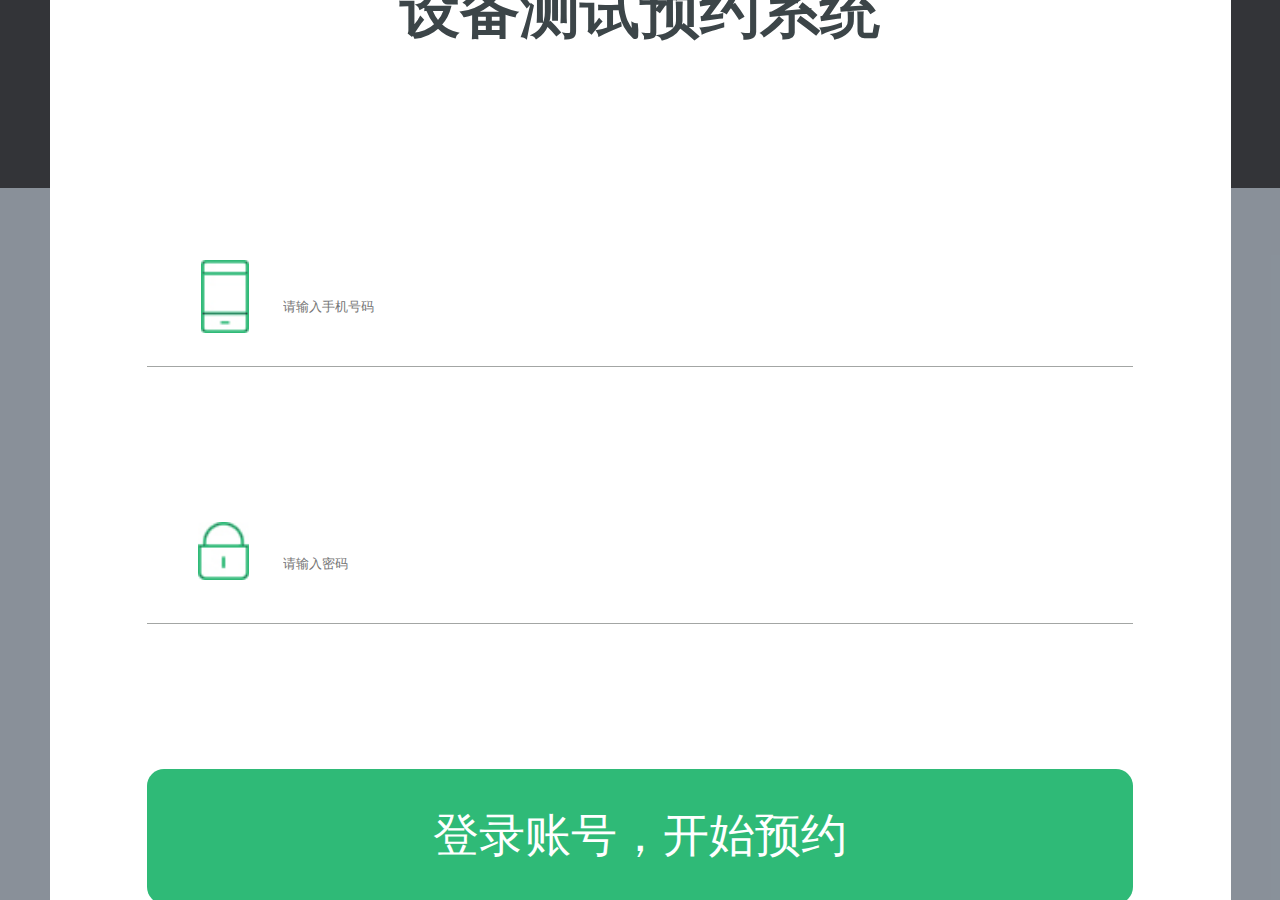
<file: index.html>
<!DOCTYPE html>
<html lang="en">
<head>
    <meta charset="UTF-8" />
    <meta http-equiv="X-UA-Compatible" content="IE=edge,chrome=1"/>
    <meta name="viewport" content="width=device-width, initial-scale=1.0, minimum-scale=1.0, maximum-scale=1.0, user-scalable=no" />
    <script>
        document.documentElement.style.fontSize = window.innerWidth / 375 * 50 + 'px';
    </script>
    <title>Document</title>
    <link rel="stylesheet" type="text/css" href="css/style.css">
    <link rel="stylesheet" type="text/css" href="font/iconfont.css">
</head>
<body>
    <div class="wrap">
        <header class="header">
            <span class="had_left"><i class="iconfont">&#xe932;</i></span>
            <label>设备测试预约系统</label>
            <span class="had_right"><i class="iconfont">&#xf0112;</i></span>
        </header>
        <main class="main"></main>
        <!-- 遮罩 -->
        <div class="mark">
            <div class="cont">
                <h2>
                    <span><img src="img/logo_01.png" alt=""></span><br>
                    <b>设备测试预约系统</b>
                </h2>
                <div class="box">
                    <p>
                        <span class="one"><img src="img/icon_01.png" alt="" /></span>
                        <input type="text" placeholder="请输入手机号码"  class="tel"/>
                    </p>
                    <p>
                        <span class="two"><img src="img/icon_03.png" alt="" /></span>
                        <input type="password" placeholder="请输入密码" class="psd"/>
                    </p>
                    <button>登录账号，开始预约</button>
                </div>
            </div>
        </div>
    </div>
</body>
</html>
</file>
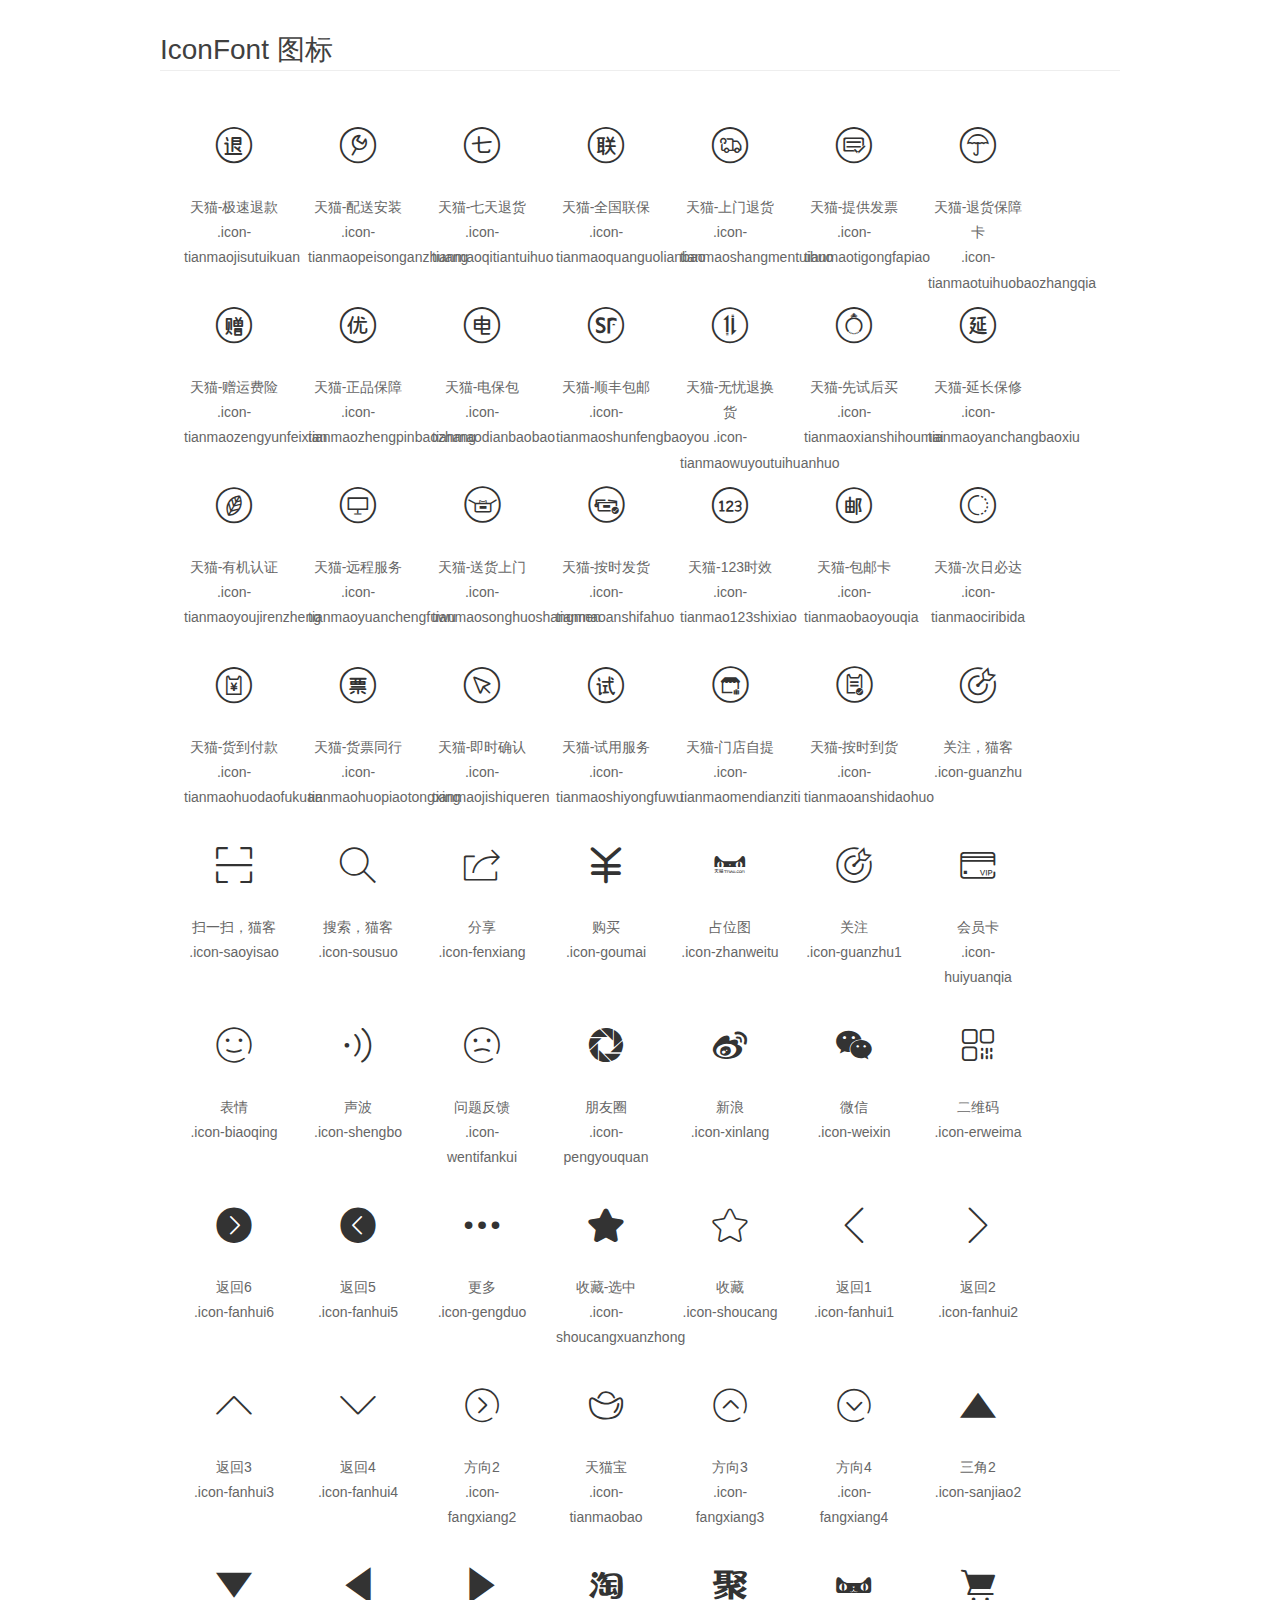
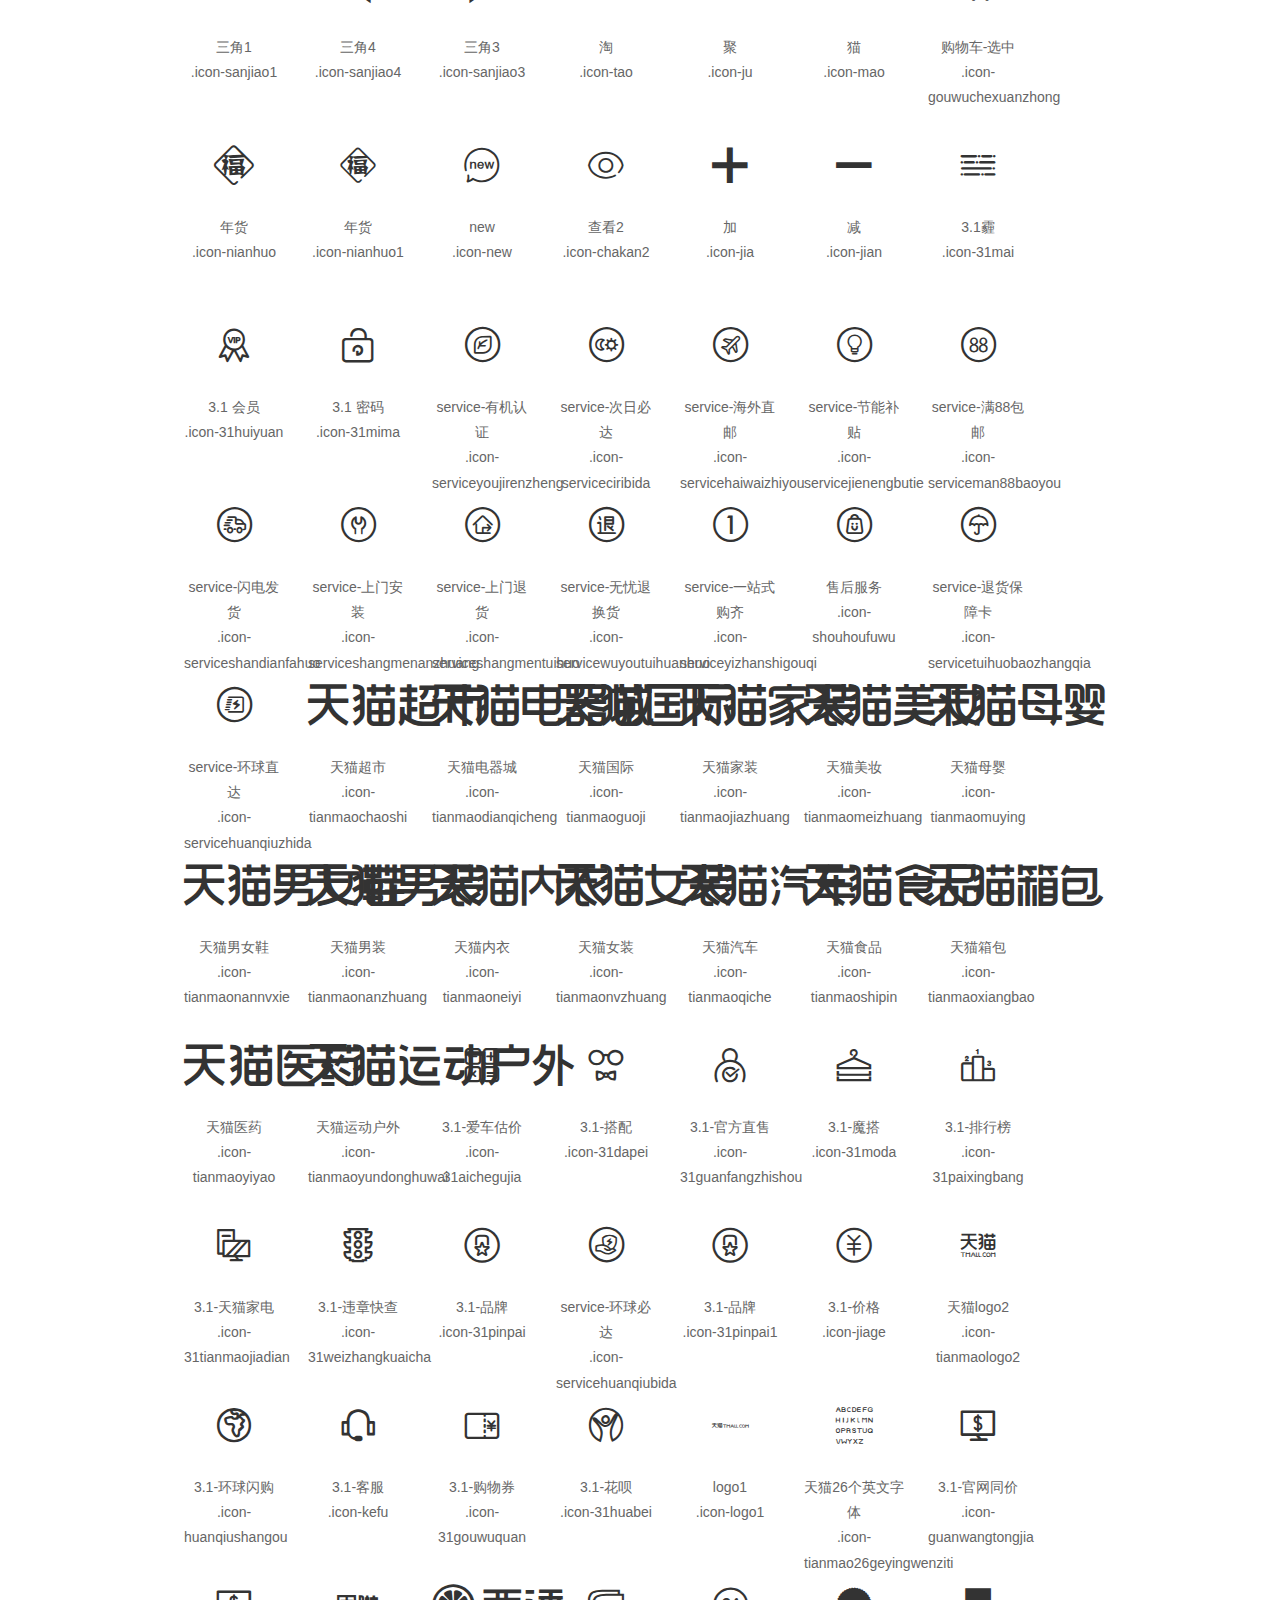
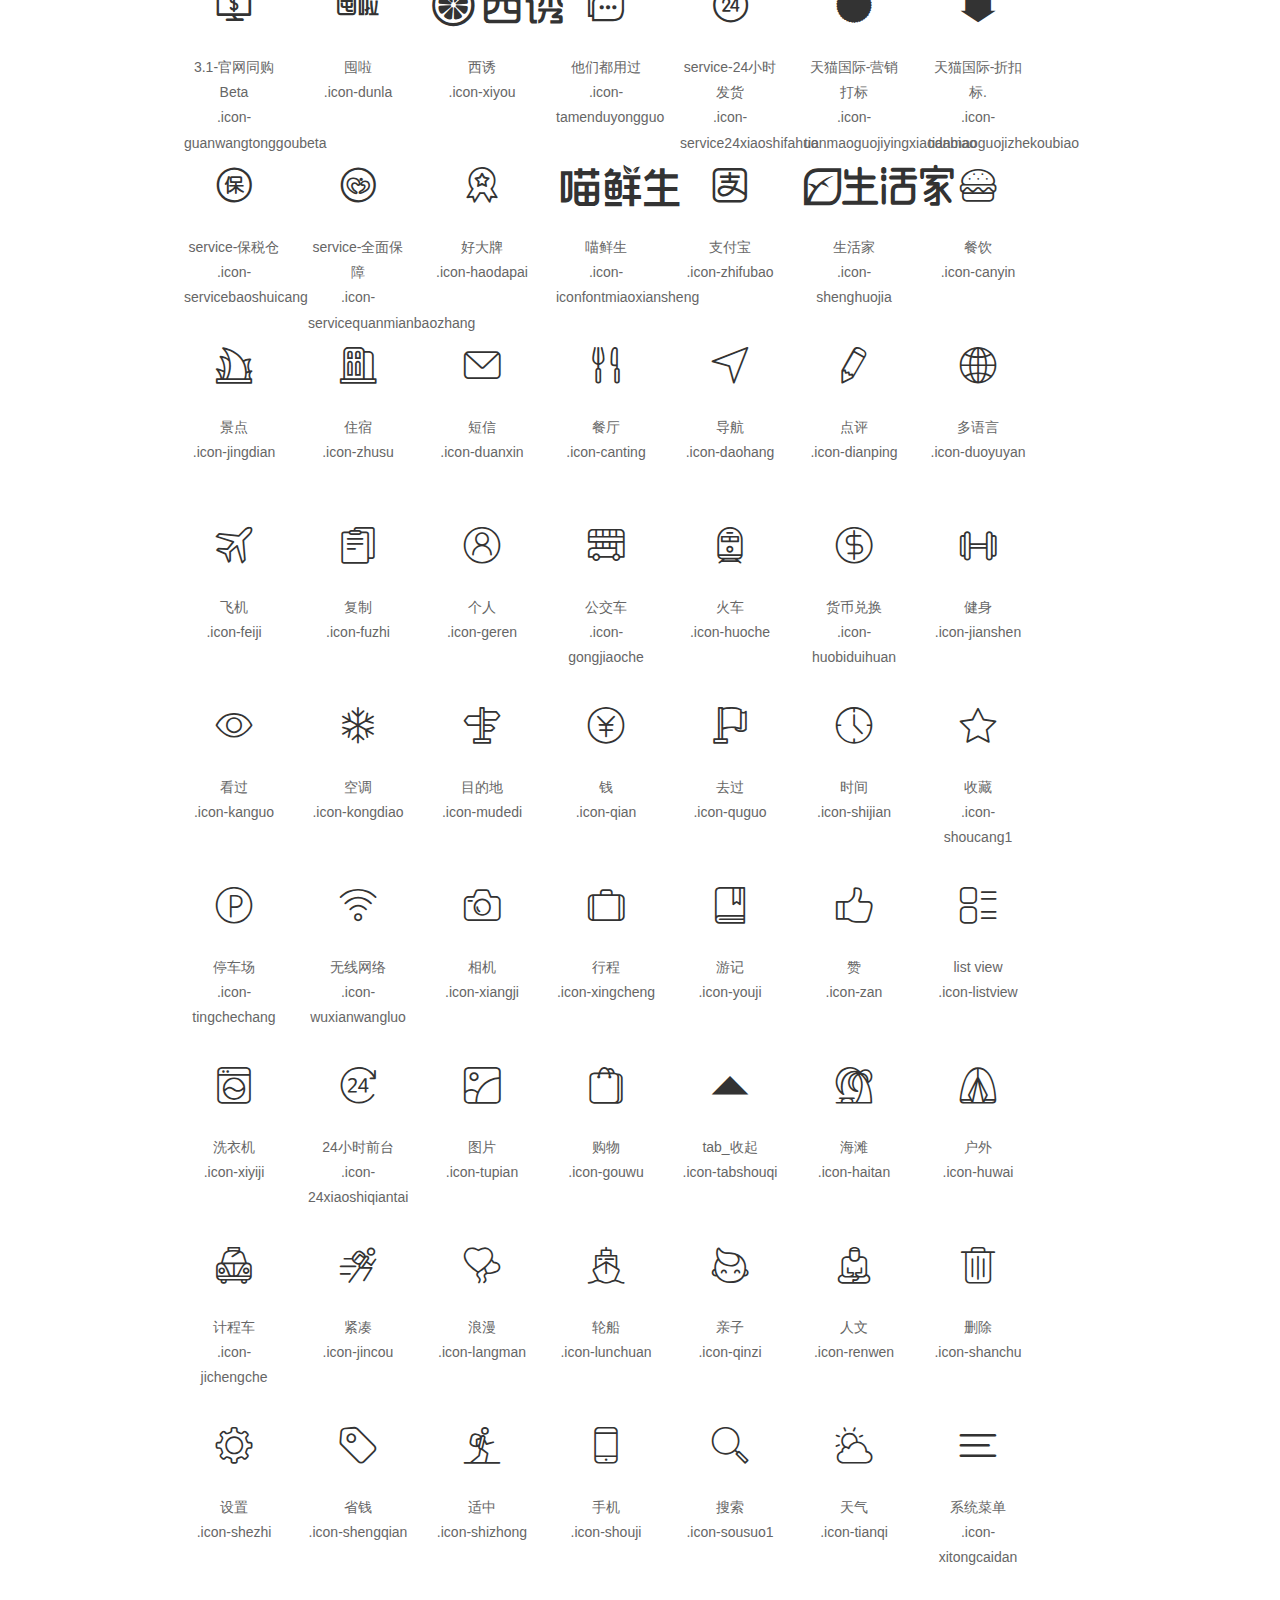
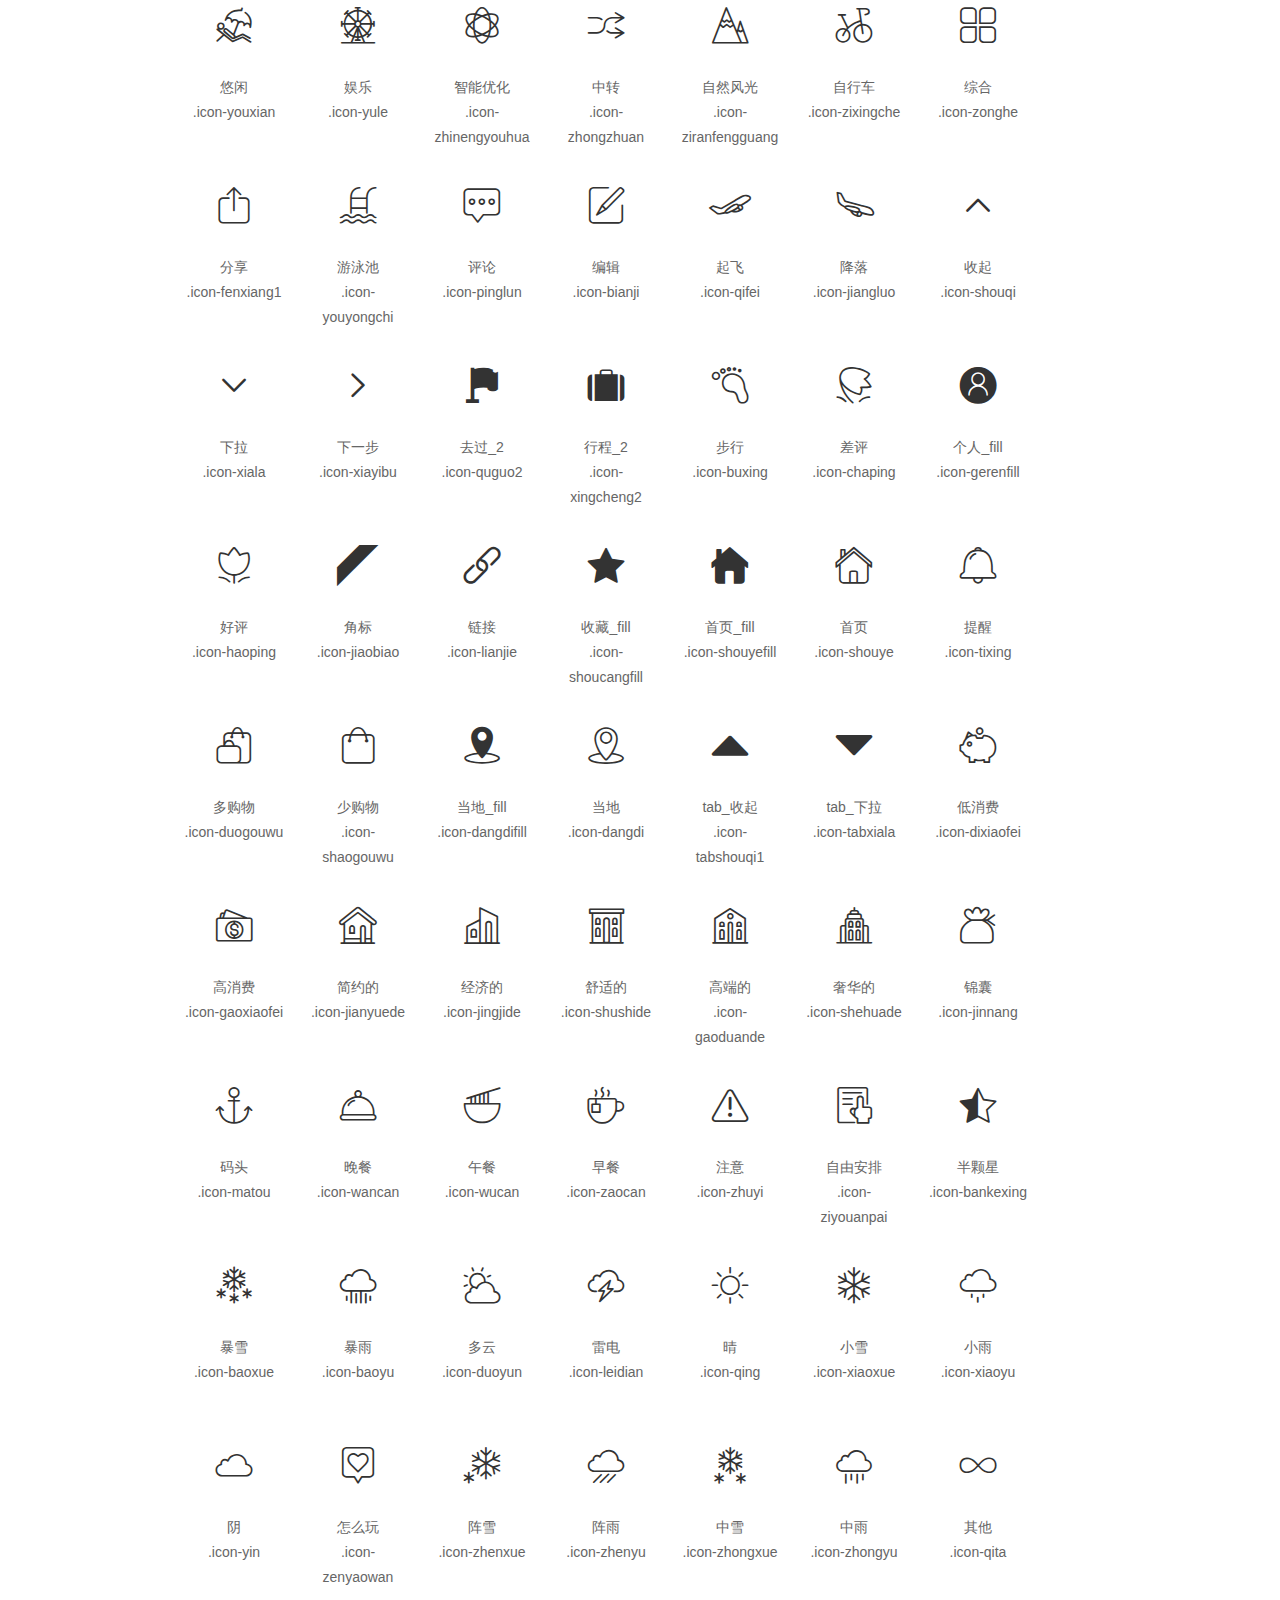
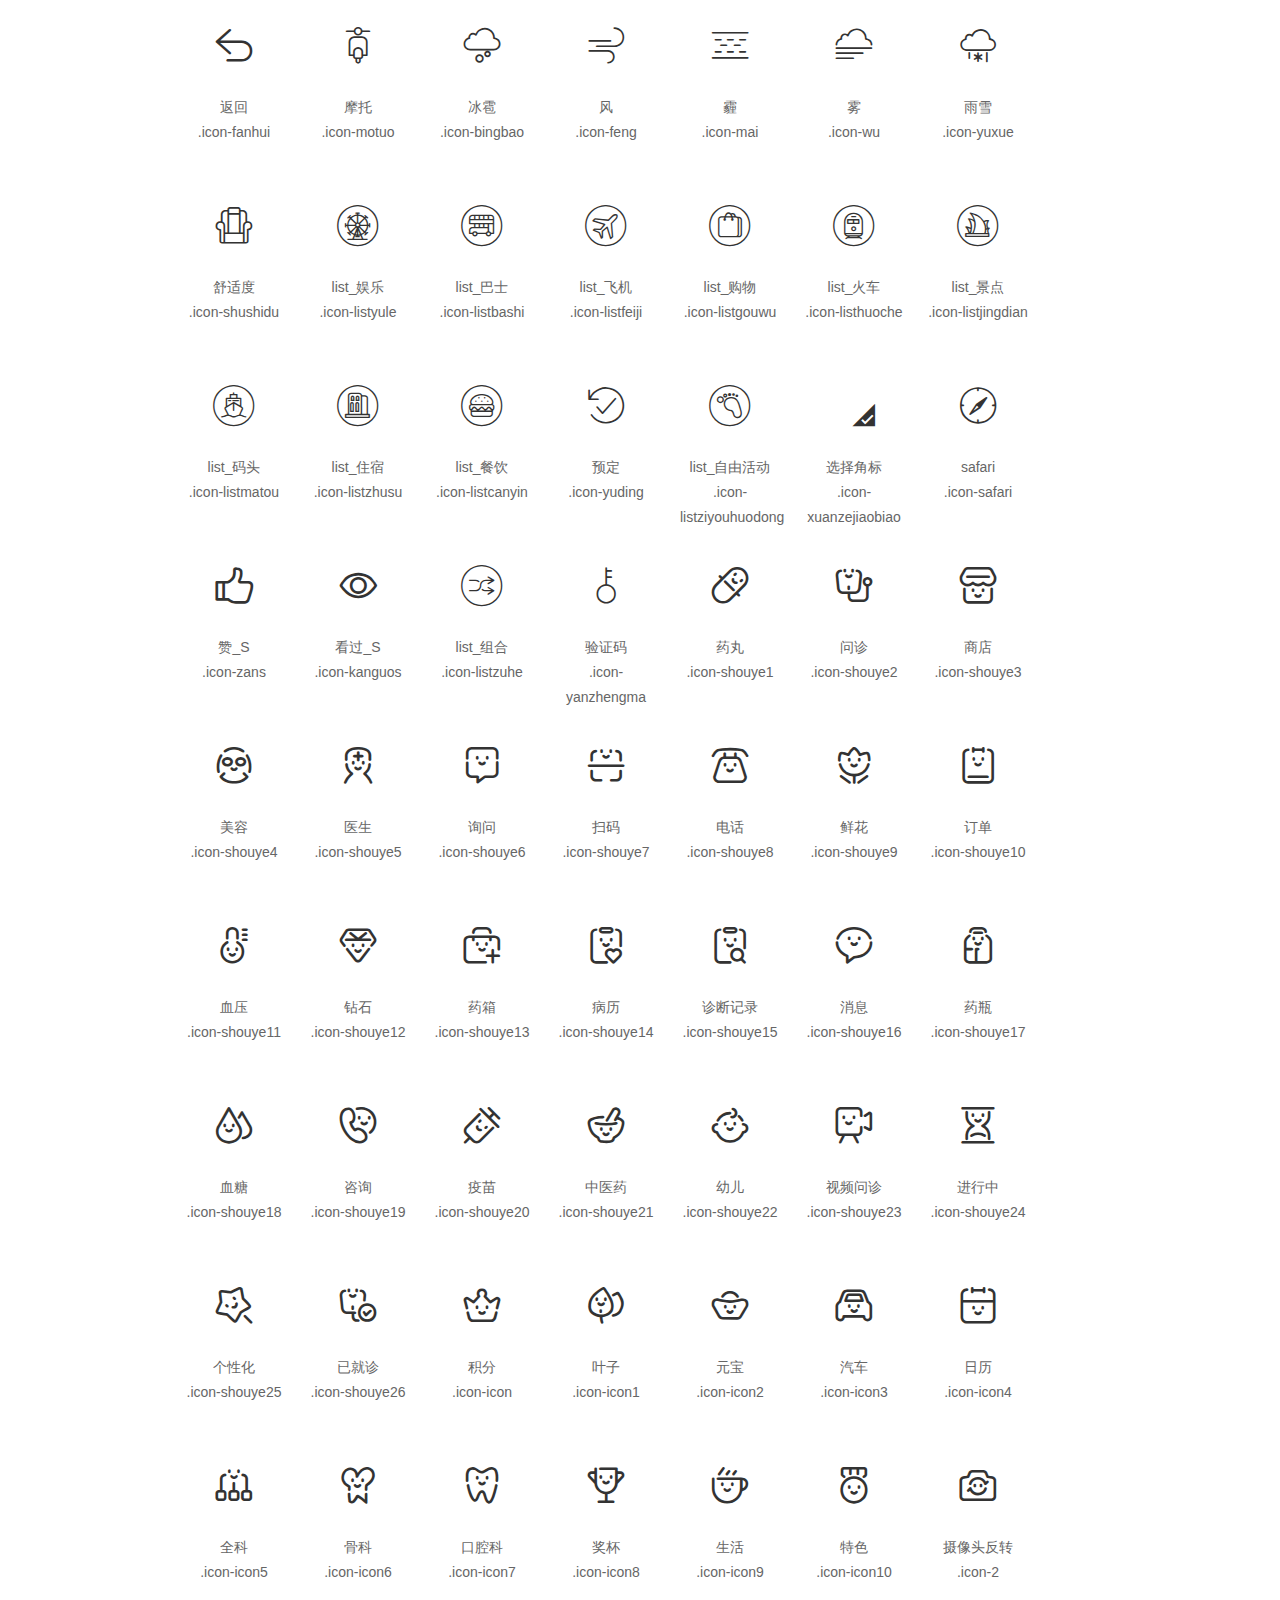
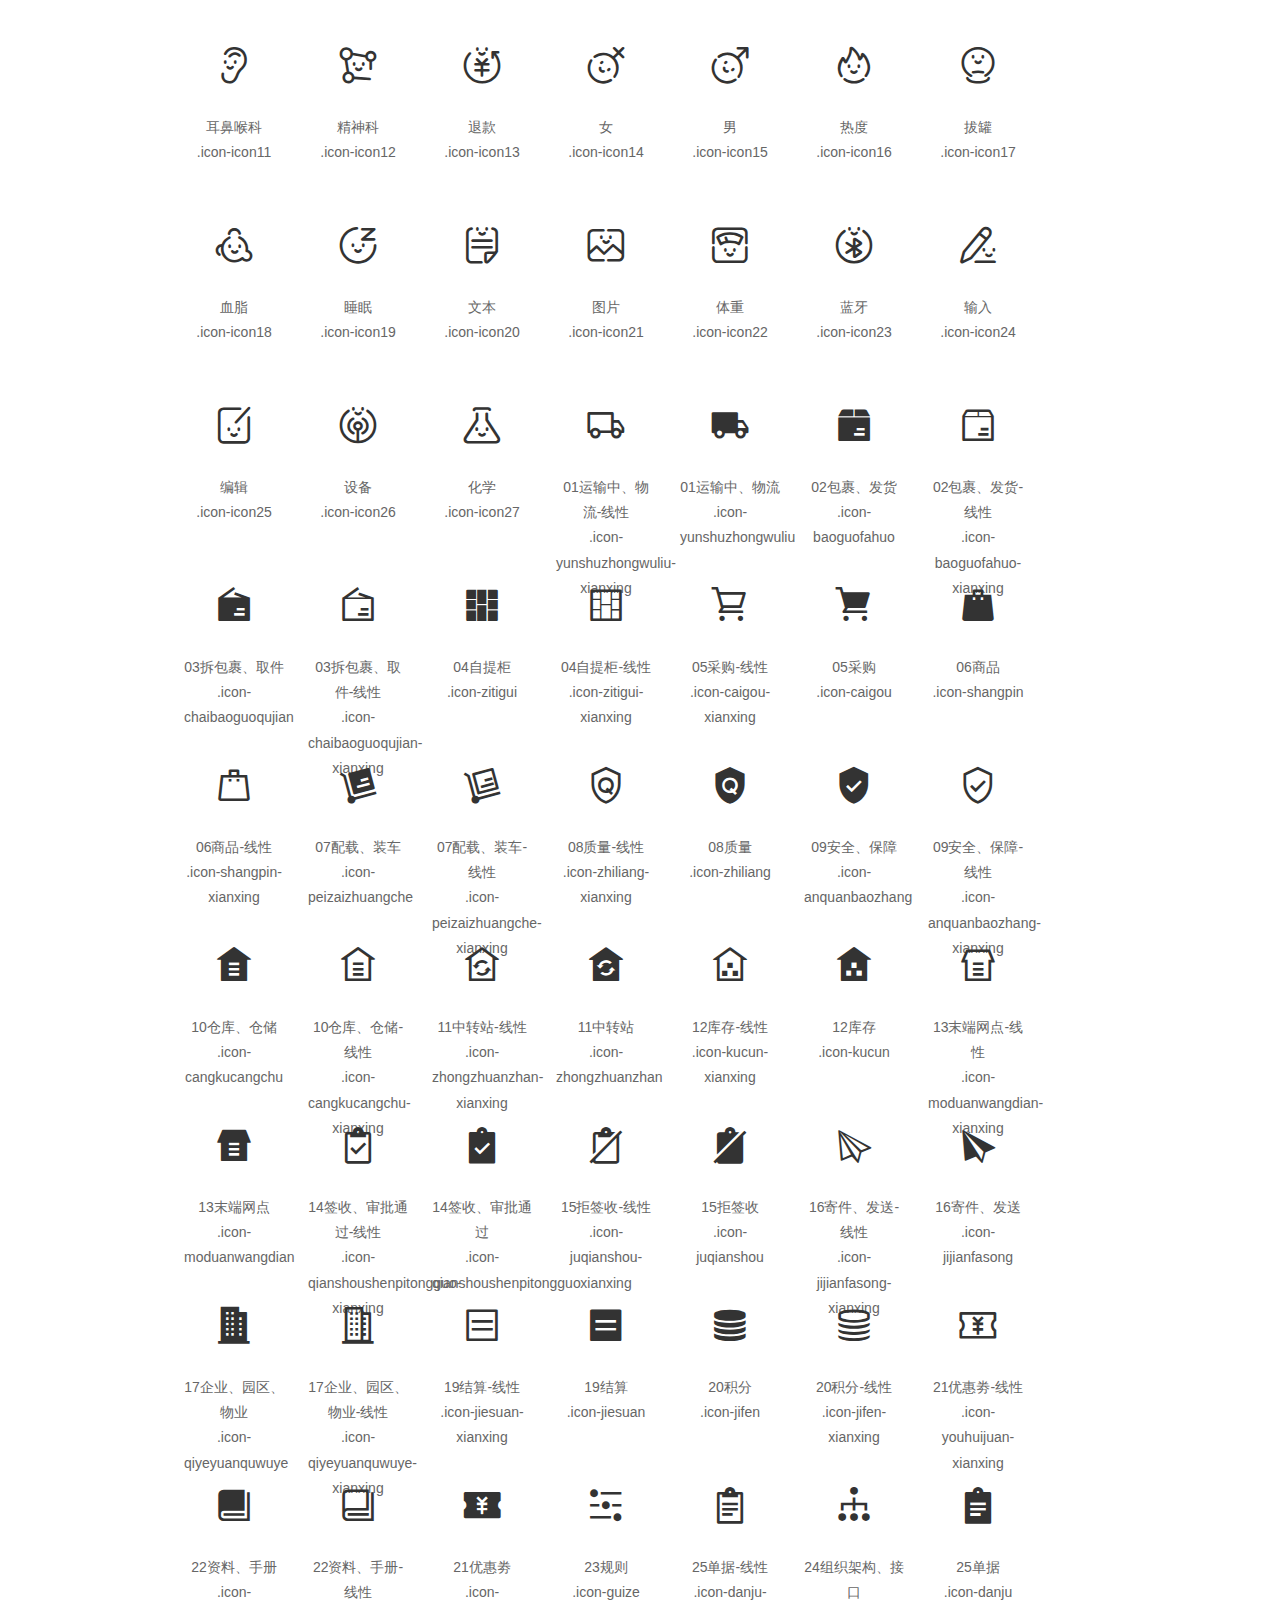
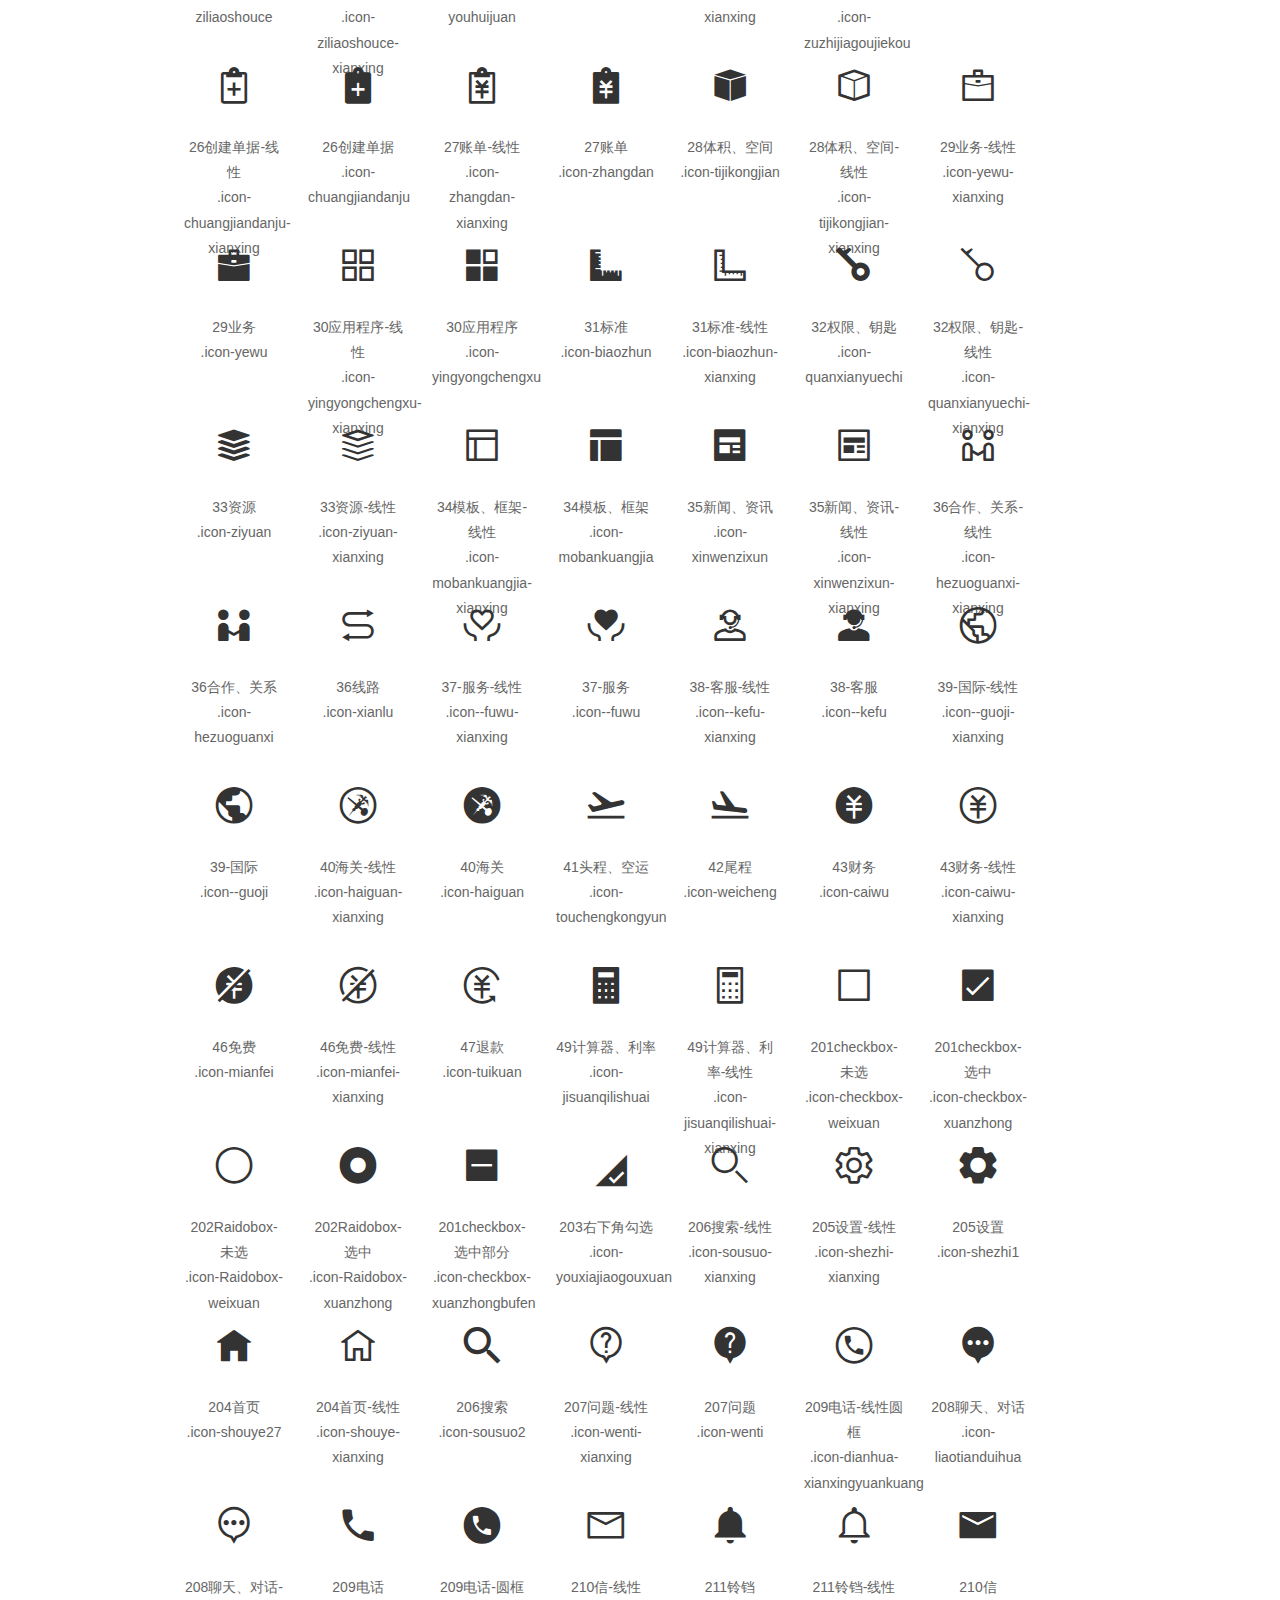
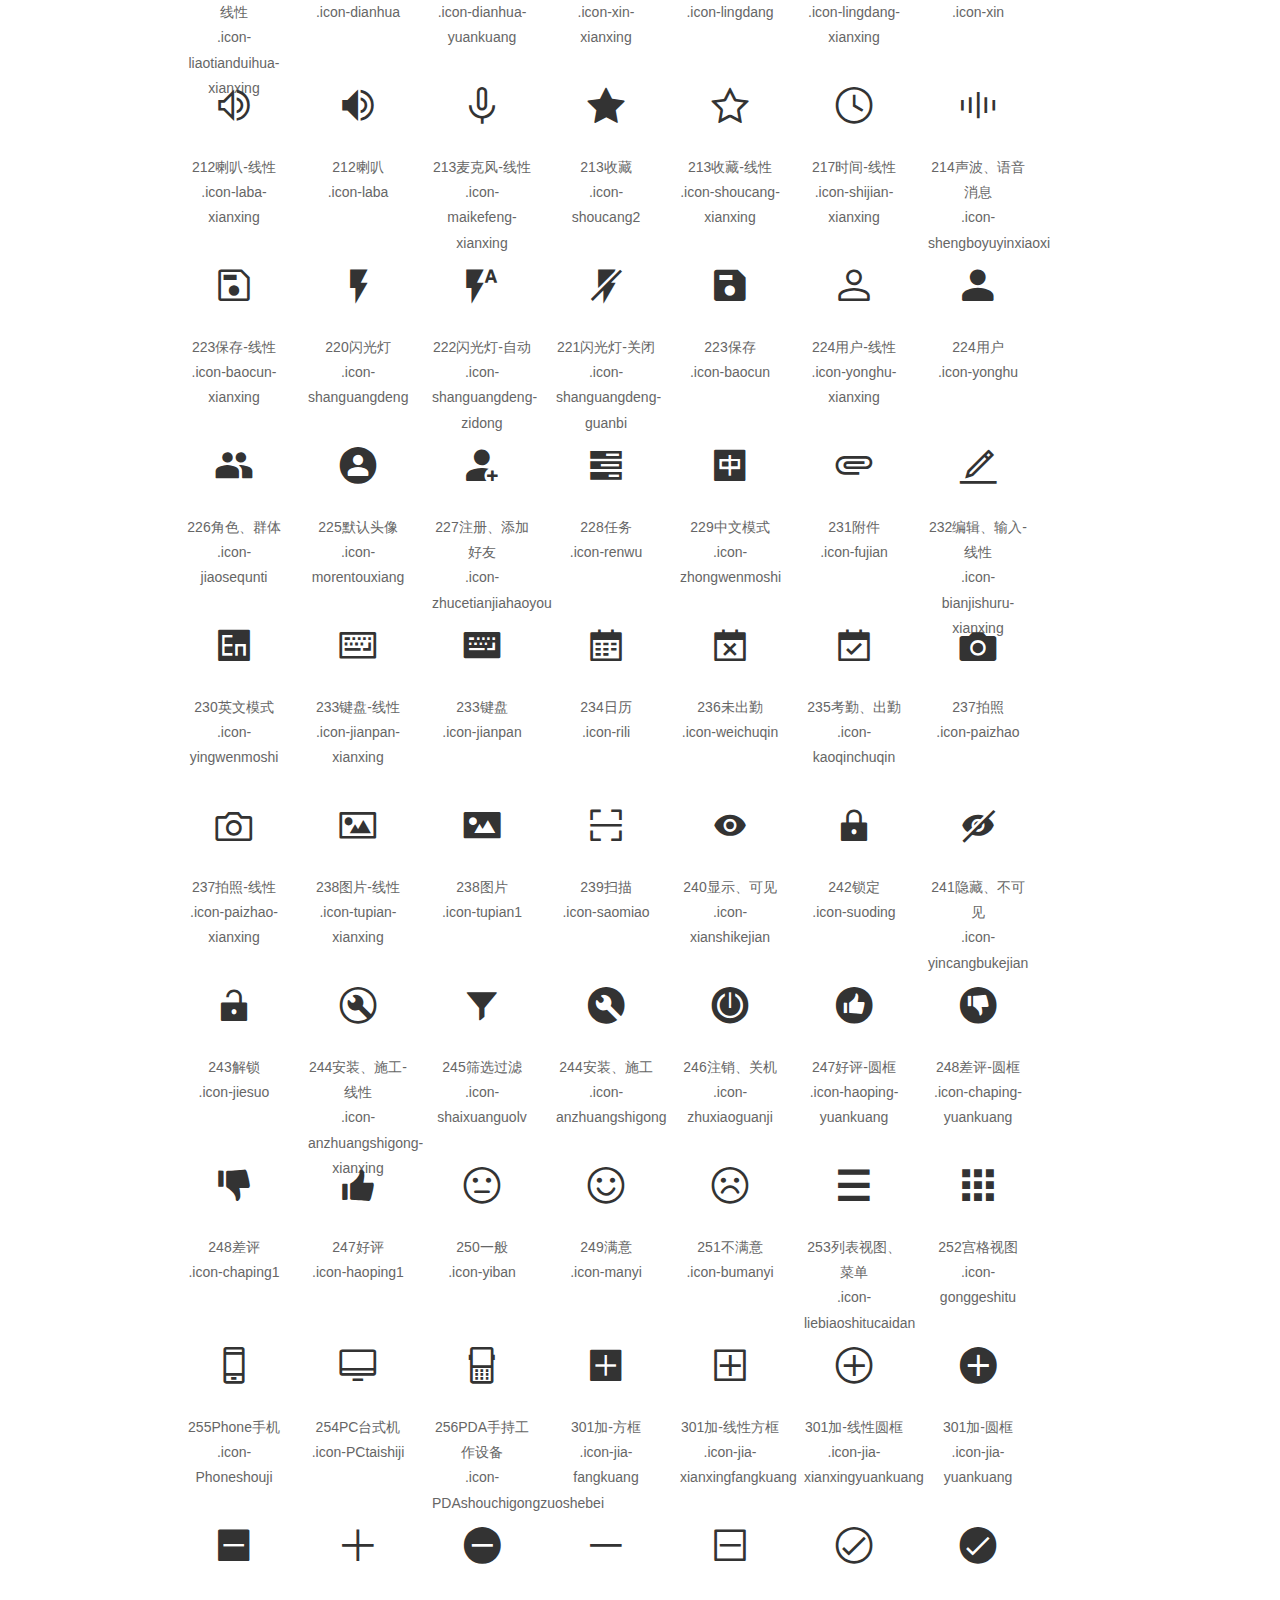
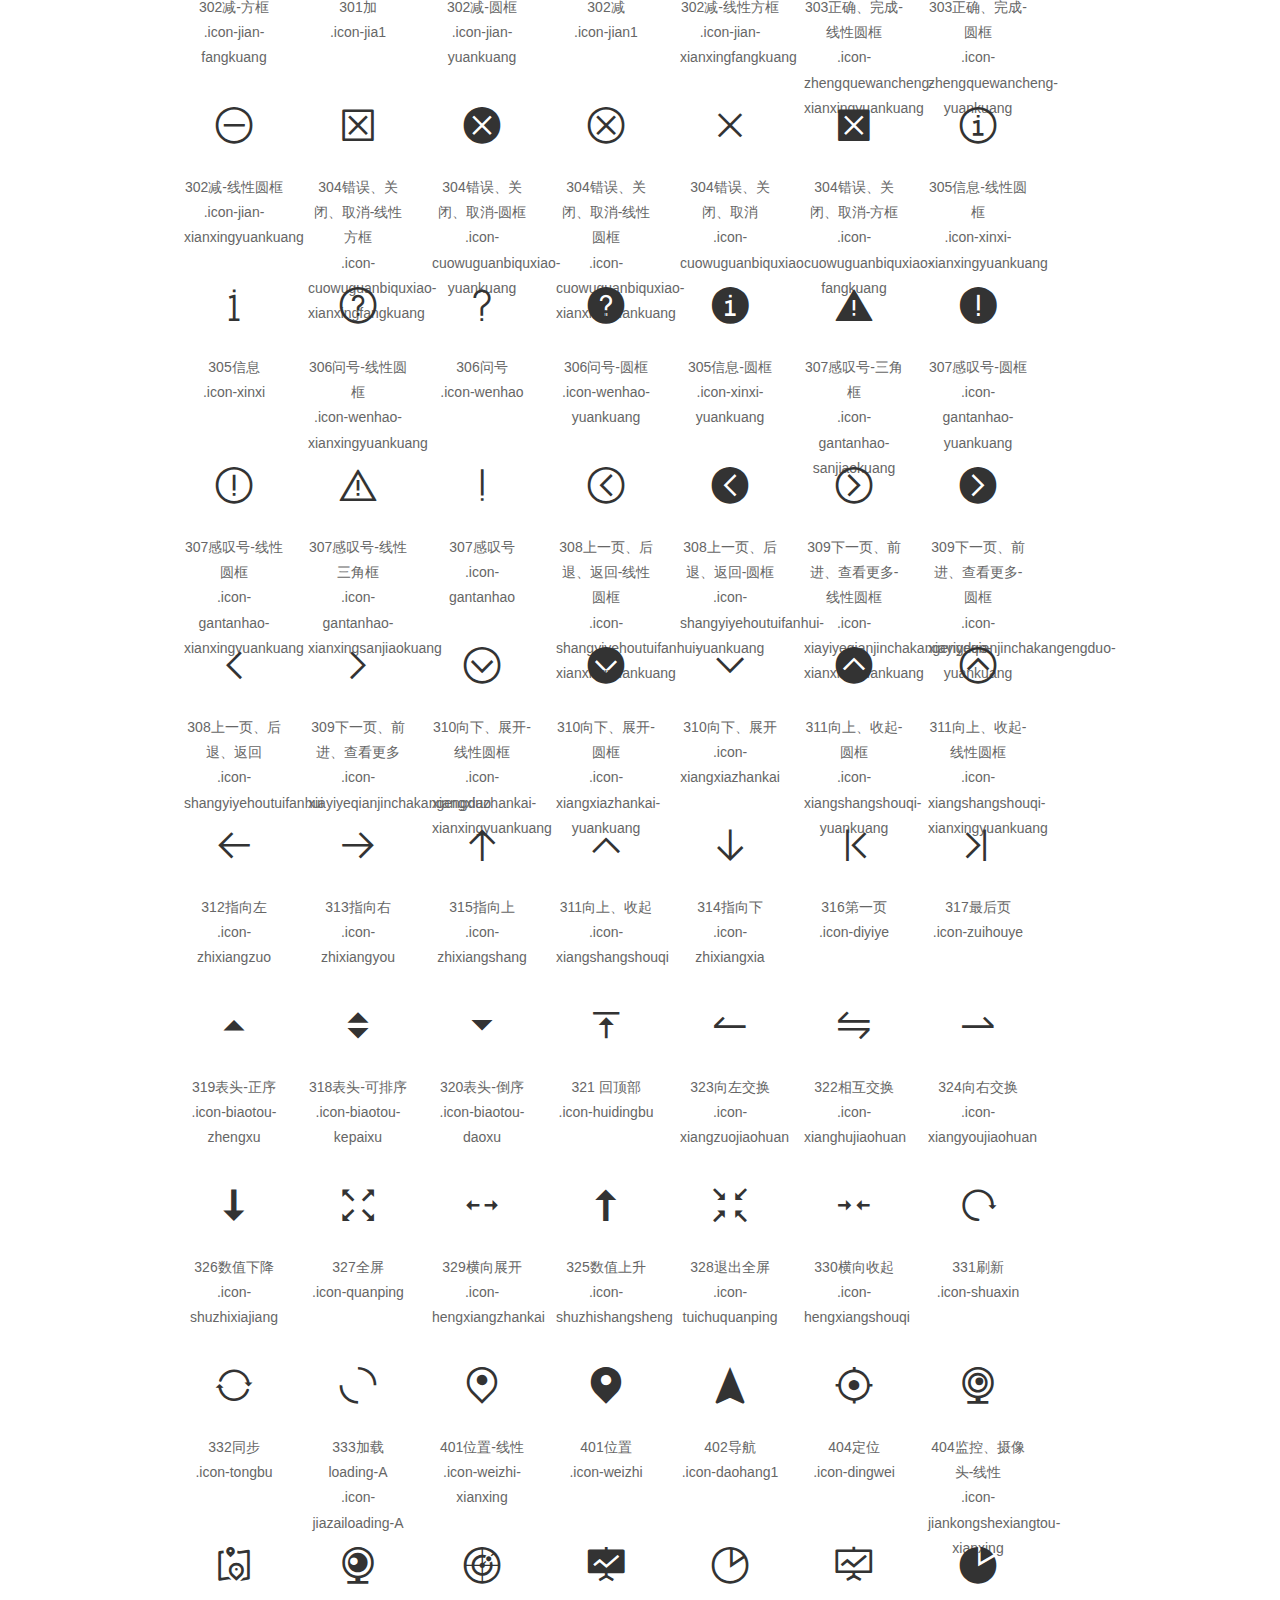
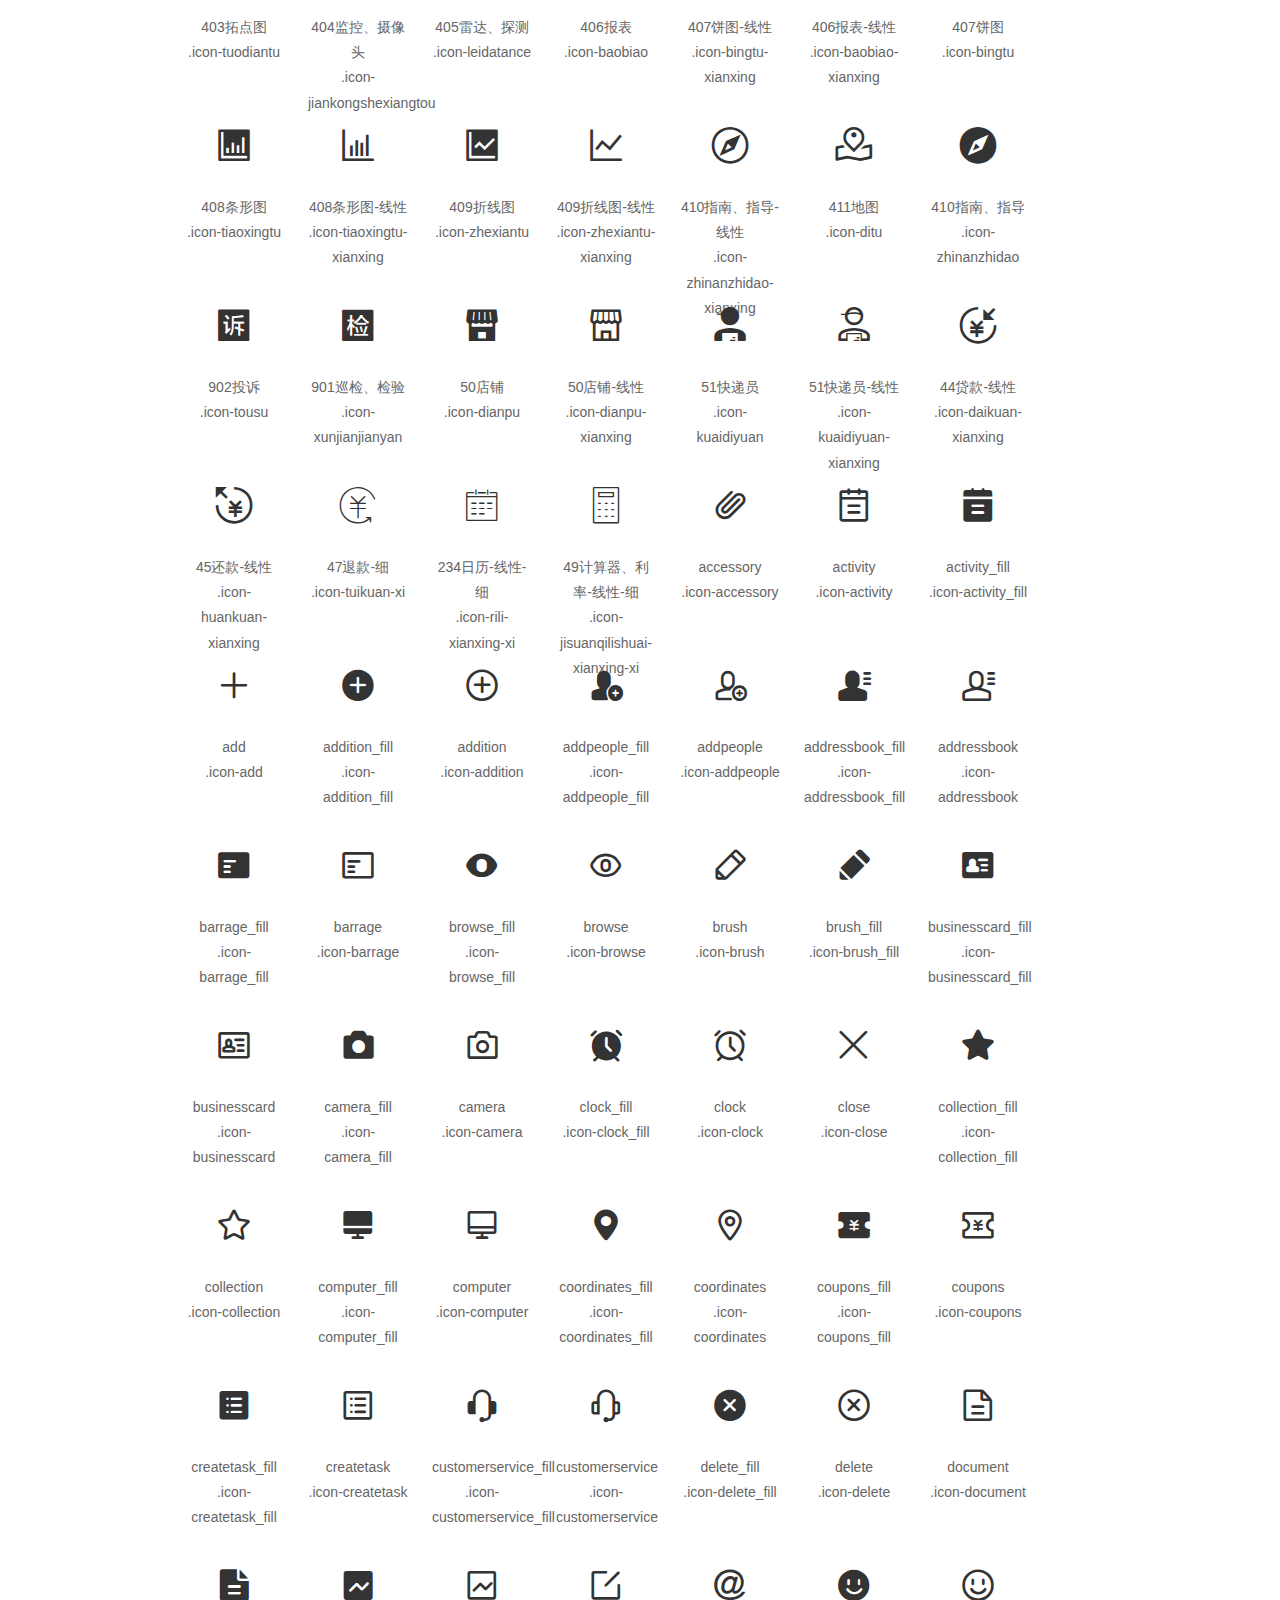
<file: font/demo_fontclass.html>
<!DOCTYPE html>
<html>
<head>
    <meta charset="utf-8"/>
    <title>IconFont</title>
    <link rel="stylesheet" href="demo.css">
    <link rel="stylesheet" href="iconfont.css">
</head>
<body>
    <div class="main markdown">
        <h1>IconFont 图标</h1>
        <ul class="icon_lists clear">
            
                <li>
                <i class="icon iconfont icon-tianmaojisutuikuan"></i>
                    <div class="name">天猫-极速退款</div>
                    <div class="fontclass">.icon-tianmaojisutuikuan</div>
                </li>
            
                <li>
                <i class="icon iconfont icon-tianmaopeisonganzhuang"></i>
                    <div class="name">天猫-配送安装</div>
                    <div class="fontclass">.icon-tianmaopeisonganzhuang</div>
                </li>
            
                <li>
                <i class="icon iconfont icon-tianmaoqitiantuihuo"></i>
                    <div class="name">天猫-七天退货</div>
                    <div class="fontclass">.icon-tianmaoqitiantuihuo</div>
                </li>
            
                <li>
                <i class="icon iconfont icon-tianmaoquanguolianbao"></i>
                    <div class="name">天猫-全国联保</div>
                    <div class="fontclass">.icon-tianmaoquanguolianbao</div>
                </li>
            
                <li>
                <i class="icon iconfont icon-tianmaoshangmentuihuo"></i>
                    <div class="name">天猫-上门退货</div>
                    <div class="fontclass">.icon-tianmaoshangmentuihuo</div>
                </li>
            
                <li>
                <i class="icon iconfont icon-tianmaotigongfapiao"></i>
                    <div class="name">天猫-提供发票</div>
                    <div class="fontclass">.icon-tianmaotigongfapiao</div>
                </li>
            
                <li>
                <i class="icon iconfont icon-tianmaotuihuobaozhangqia"></i>
                    <div class="name">天猫-退货保障卡</div>
                    <div class="fontclass">.icon-tianmaotuihuobaozhangqia</div>
                </li>
            
                <li>
                <i class="icon iconfont icon-tianmaozengyunfeixian"></i>
                    <div class="name">天猫-赠运费险</div>
                    <div class="fontclass">.icon-tianmaozengyunfeixian</div>
                </li>
            
                <li>
                <i class="icon iconfont icon-tianmaozhengpinbaozhang"></i>
                    <div class="name">天猫-正品保障</div>
                    <div class="fontclass">.icon-tianmaozhengpinbaozhang</div>
                </li>
            
                <li>
                <i class="icon iconfont icon-tianmaodianbaobao"></i>
                    <div class="name">天猫-电保包</div>
                    <div class="fontclass">.icon-tianmaodianbaobao</div>
                </li>
            
                <li>
                <i class="icon iconfont icon-tianmaoshunfengbaoyou"></i>
                    <div class="name">天猫-顺丰包邮</div>
                    <div class="fontclass">.icon-tianmaoshunfengbaoyou</div>
                </li>
            
                <li>
                <i class="icon iconfont icon-tianmaowuyoutuihuanhuo"></i>
                    <div class="name">天猫-无忧退换货</div>
                    <div class="fontclass">.icon-tianmaowuyoutuihuanhuo</div>
                </li>
            
                <li>
                <i class="icon iconfont icon-tianmaoxianshihoumai"></i>
                    <div class="name">天猫-先试后买</div>
                    <div class="fontclass">.icon-tianmaoxianshihoumai</div>
                </li>
            
                <li>
                <i class="icon iconfont icon-tianmaoyanchangbaoxiu"></i>
                    <div class="name">天猫-延长保修</div>
                    <div class="fontclass">.icon-tianmaoyanchangbaoxiu</div>
                </li>
            
                <li>
                <i class="icon iconfont icon-tianmaoyoujirenzheng"></i>
                    <div class="name">天猫-有机认证</div>
                    <div class="fontclass">.icon-tianmaoyoujirenzheng</div>
                </li>
            
                <li>
                <i class="icon iconfont icon-tianmaoyuanchengfuwu"></i>
                    <div class="name">天猫-远程服务</div>
                    <div class="fontclass">.icon-tianmaoyuanchengfuwu</div>
                </li>
            
                <li>
                <i class="icon iconfont icon-tianmaosonghuoshangmen"></i>
                    <div class="name">天猫-送货上门</div>
                    <div class="fontclass">.icon-tianmaosonghuoshangmen</div>
                </li>
            
                <li>
                <i class="icon iconfont icon-tianmaoanshifahuo"></i>
                    <div class="name">天猫-按时发货</div>
                    <div class="fontclass">.icon-tianmaoanshifahuo</div>
                </li>
            
                <li>
                <i class="icon iconfont icon-tianmao123shixiao"></i>
                    <div class="name">天猫-123时效</div>
                    <div class="fontclass">.icon-tianmao123shixiao</div>
                </li>
            
                <li>
                <i class="icon iconfont icon-tianmaobaoyouqia"></i>
                    <div class="name">天猫-包邮卡</div>
                    <div class="fontclass">.icon-tianmaobaoyouqia</div>
                </li>
            
                <li>
                <i class="icon iconfont icon-tianmaociribida"></i>
                    <div class="name">天猫-次日必达</div>
                    <div class="fontclass">.icon-tianmaociribida</div>
                </li>
            
                <li>
                <i class="icon iconfont icon-tianmaohuodaofukuan"></i>
                    <div class="name">天猫-货到付款</div>
                    <div class="fontclass">.icon-tianmaohuodaofukuan</div>
                </li>
            
                <li>
                <i class="icon iconfont icon-tianmaohuopiaotongxing"></i>
                    <div class="name">天猫-货票同行</div>
                    <div class="fontclass">.icon-tianmaohuopiaotongxing</div>
                </li>
            
                <li>
                <i class="icon iconfont icon-tianmaojishiqueren"></i>
                    <div class="name">天猫-即时确认</div>
                    <div class="fontclass">.icon-tianmaojishiqueren</div>
                </li>
            
                <li>
                <i class="icon iconfont icon-tianmaoshiyongfuwu"></i>
                    <div class="name">天猫-试用服务</div>
                    <div class="fontclass">.icon-tianmaoshiyongfuwu</div>
                </li>
            
                <li>
                <i class="icon iconfont icon-tianmaomendianziti"></i>
                    <div class="name">天猫-门店自提</div>
                    <div class="fontclass">.icon-tianmaomendianziti</div>
                </li>
            
                <li>
                <i class="icon iconfont icon-tianmaoanshidaohuo"></i>
                    <div class="name">天猫-按时到货</div>
                    <div class="fontclass">.icon-tianmaoanshidaohuo</div>
                </li>
            
                <li>
                <i class="icon iconfont icon-guanzhu"></i>
                    <div class="name">关注，猫客</div>
                    <div class="fontclass">.icon-guanzhu</div>
                </li>
            
                <li>
                <i class="icon iconfont icon-saoyisao"></i>
                    <div class="name">扫一扫，猫客</div>
                    <div class="fontclass">.icon-saoyisao</div>
                </li>
            
                <li>
                <i class="icon iconfont icon-sousuo"></i>
                    <div class="name">搜索，猫客</div>
                    <div class="fontclass">.icon-sousuo</div>
                </li>
            
                <li>
                <i class="icon iconfont icon-fenxiang"></i>
                    <div class="name">分享</div>
                    <div class="fontclass">.icon-fenxiang</div>
                </li>
            
                <li>
                <i class="icon iconfont icon-goumai"></i>
                    <div class="name">购买</div>
                    <div class="fontclass">.icon-goumai</div>
                </li>
            
                <li>
                <i class="icon iconfont icon-zhanweitu"></i>
                    <div class="name">占位图</div>
                    <div class="fontclass">.icon-zhanweitu</div>
                </li>
            
                <li>
                <i class="icon iconfont icon-guanzhu1"></i>
                    <div class="name">关注</div>
                    <div class="fontclass">.icon-guanzhu1</div>
                </li>
            
                <li>
                <i class="icon iconfont icon-huiyuanqia"></i>
                    <div class="name">会员卡</div>
                    <div class="fontclass">.icon-huiyuanqia</div>
                </li>
            
                <li>
                <i class="icon iconfont icon-biaoqing"></i>
                    <div class="name">表情</div>
                    <div class="fontclass">.icon-biaoqing</div>
                </li>
            
                <li>
                <i class="icon iconfont icon-shengbo"></i>
                    <div class="name">声波</div>
                    <div class="fontclass">.icon-shengbo</div>
                </li>
            
                <li>
                <i class="icon iconfont icon-wentifankui"></i>
                    <div class="name">问题反馈</div>
                    <div class="fontclass">.icon-wentifankui</div>
                </li>
            
                <li>
                <i class="icon iconfont icon-pengyouquan"></i>
                    <div class="name">朋友圈</div>
                    <div class="fontclass">.icon-pengyouquan</div>
                </li>
            
                <li>
                <i class="icon iconfont icon-xinlang"></i>
                    <div class="name">新浪</div>
                    <div class="fontclass">.icon-xinlang</div>
                </li>
            
                <li>
                <i class="icon iconfont icon-weixin"></i>
                    <div class="name">微信</div>
                    <div class="fontclass">.icon-weixin</div>
                </li>
            
                <li>
                <i class="icon iconfont icon-erweima"></i>
                    <div class="name">二维码</div>
                    <div class="fontclass">.icon-erweima</div>
                </li>
            
                <li>
                <i class="icon iconfont icon-fanhui6"></i>
                    <div class="name">返回6</div>
                    <div class="fontclass">.icon-fanhui6</div>
                </li>
            
                <li>
                <i class="icon iconfont icon-fanhui5"></i>
                    <div class="name">返回5</div>
                    <div class="fontclass">.icon-fanhui5</div>
                </li>
            
                <li>
                <i class="icon iconfont icon-gengduo"></i>
                    <div class="name">更多</div>
                    <div class="fontclass">.icon-gengduo</div>
                </li>
            
                <li>
                <i class="icon iconfont icon-shoucangxuanzhong"></i>
                    <div class="name">收藏-选中</div>
                    <div class="fontclass">.icon-shoucangxuanzhong</div>
                </li>
            
                <li>
                <i class="icon iconfont icon-shoucang"></i>
                    <div class="name">收藏</div>
                    <div class="fontclass">.icon-shoucang</div>
                </li>
            
                <li>
                <i class="icon iconfont icon-fanhui1"></i>
                    <div class="name">返回1</div>
                    <div class="fontclass">.icon-fanhui1</div>
                </li>
            
                <li>
                <i class="icon iconfont icon-fanhui2"></i>
                    <div class="name">返回2</div>
                    <div class="fontclass">.icon-fanhui2</div>
                </li>
            
                <li>
                <i class="icon iconfont icon-fanhui3"></i>
                    <div class="name">返回3</div>
                    <div class="fontclass">.icon-fanhui3</div>
                </li>
            
                <li>
                <i class="icon iconfont icon-fanhui4"></i>
                    <div class="name">返回4</div>
                    <div class="fontclass">.icon-fanhui4</div>
                </li>
            
                <li>
                <i class="icon iconfont icon-fangxiang2"></i>
                    <div class="name">方向2</div>
                    <div class="fontclass">.icon-fangxiang2</div>
                </li>
            
                <li>
                <i class="icon iconfont icon-tianmaobao"></i>
                    <div class="name">天猫宝</div>
                    <div class="fontclass">.icon-tianmaobao</div>
                </li>
            
                <li>
                <i class="icon iconfont icon-fangxiang3"></i>
                    <div class="name">方向3</div>
                    <div class="fontclass">.icon-fangxiang3</div>
                </li>
            
                <li>
                <i class="icon iconfont icon-fangxiang4"></i>
                    <div class="name">方向4</div>
                    <div class="fontclass">.icon-fangxiang4</div>
                </li>
            
                <li>
                <i class="icon iconfont icon-sanjiao2"></i>
                    <div class="name">三角2</div>
                    <div class="fontclass">.icon-sanjiao2</div>
                </li>
            
                <li>
                <i class="icon iconfont icon-sanjiao1"></i>
                    <div class="name">三角1</div>
                    <div class="fontclass">.icon-sanjiao1</div>
                </li>
            
                <li>
                <i class="icon iconfont icon-sanjiao4"></i>
                    <div class="name">三角4</div>
                    <div class="fontclass">.icon-sanjiao4</div>
                </li>
            
                <li>
                <i class="icon iconfont icon-sanjiao3"></i>
                    <div class="name">三角3</div>
                    <div class="fontclass">.icon-sanjiao3</div>
                </li>
            
                <li>
                <i class="icon iconfont icon-tao"></i>
                    <div class="name">淘</div>
                    <div class="fontclass">.icon-tao</div>
                </li>
            
                <li>
                <i class="icon iconfont icon-ju"></i>
                    <div class="name">聚</div>
                    <div class="fontclass">.icon-ju</div>
                </li>
            
                <li>
                <i class="icon iconfont icon-mao"></i>
                    <div class="name">猫</div>
                    <div class="fontclass">.icon-mao</div>
                </li>
            
                <li>
                <i class="icon iconfont icon-gouwuchexuanzhong"></i>
                    <div class="name">购物车-选中</div>
                    <div class="fontclass">.icon-gouwuchexuanzhong</div>
                </li>
            
                <li>
                <i class="icon iconfont icon-nianhuo"></i>
                    <div class="name">年货</div>
                    <div class="fontclass">.icon-nianhuo</div>
                </li>
            
                <li>
                <i class="icon iconfont icon-nianhuo1"></i>
                    <div class="name">年货</div>
                    <div class="fontclass">.icon-nianhuo1</div>
                </li>
            
                <li>
                <i class="icon iconfont icon-new"></i>
                    <div class="name">new</div>
                    <div class="fontclass">.icon-new</div>
                </li>
            
                <li>
                <i class="icon iconfont icon-chakan2"></i>
                    <div class="name">查看2</div>
                    <div class="fontclass">.icon-chakan2</div>
                </li>
            
                <li>
                <i class="icon iconfont icon-jia"></i>
                    <div class="name">加</div>
                    <div class="fontclass">.icon-jia</div>
                </li>
            
                <li>
                <i class="icon iconfont icon-jian"></i>
                    <div class="name">减</div>
                    <div class="fontclass">.icon-jian</div>
                </li>
            
                <li>
                <i class="icon iconfont icon-31mai"></i>
                    <div class="name">3.1霾</div>
                    <div class="fontclass">.icon-31mai</div>
                </li>
            
                <li>
                <i class="icon iconfont icon-31huiyuan"></i>
                    <div class="name">3.1 会员</div>
                    <div class="fontclass">.icon-31huiyuan</div>
                </li>
            
                <li>
                <i class="icon iconfont icon-31mima"></i>
                    <div class="name">3.1 密码</div>
                    <div class="fontclass">.icon-31mima</div>
                </li>
            
                <li>
                <i class="icon iconfont icon-serviceyoujirenzheng"></i>
                    <div class="name">service-有机认证</div>
                    <div class="fontclass">.icon-serviceyoujirenzheng</div>
                </li>
            
                <li>
                <i class="icon iconfont icon-serviceciribida"></i>
                    <div class="name">service-次日必达</div>
                    <div class="fontclass">.icon-serviceciribida</div>
                </li>
            
                <li>
                <i class="icon iconfont icon-servicehaiwaizhiyou"></i>
                    <div class="name">service-海外直邮</div>
                    <div class="fontclass">.icon-servicehaiwaizhiyou</div>
                </li>
            
                <li>
                <i class="icon iconfont icon-servicejienengbutie"></i>
                    <div class="name">service-节能补贴</div>
                    <div class="fontclass">.icon-servicejienengbutie</div>
                </li>
            
                <li>
                <i class="icon iconfont icon-serviceman88baoyou"></i>
                    <div class="name">service-满88包邮</div>
                    <div class="fontclass">.icon-serviceman88baoyou</div>
                </li>
            
                <li>
                <i class="icon iconfont icon-serviceshandianfahuo"></i>
                    <div class="name">service-闪电发货</div>
                    <div class="fontclass">.icon-serviceshandianfahuo</div>
                </li>
            
                <li>
                <i class="icon iconfont icon-serviceshangmenanzhuang"></i>
                    <div class="name">service-上门安装</div>
                    <div class="fontclass">.icon-serviceshangmenanzhuang</div>
                </li>
            
                <li>
                <i class="icon iconfont icon-serviceshangmentuihuo"></i>
                    <div class="name">service-上门退货</div>
                    <div class="fontclass">.icon-serviceshangmentuihuo</div>
                </li>
            
                <li>
                <i class="icon iconfont icon-servicewuyoutuihuanhuo"></i>
                    <div class="name">service-无忧退换货</div>
                    <div class="fontclass">.icon-servicewuyoutuihuanhuo</div>
                </li>
            
                <li>
                <i class="icon iconfont icon-serviceyizhanshigouqi"></i>
                    <div class="name">service-一站式购齐</div>
                    <div class="fontclass">.icon-serviceyizhanshigouqi</div>
                </li>
            
                <li>
                <i class="icon iconfont icon-shouhoufuwu"></i>
                    <div class="name">售后服务</div>
                    <div class="fontclass">.icon-shouhoufuwu</div>
                </li>
            
                <li>
                <i class="icon iconfont icon-servicetuihuobaozhangqia"></i>
                    <div class="name">service-退货保障卡</div>
                    <div class="fontclass">.icon-servicetuihuobaozhangqia</div>
                </li>
            
                <li>
                <i class="icon iconfont icon-servicehuanqiuzhida"></i>
                    <div class="name">service-环球直达</div>
                    <div class="fontclass">.icon-servicehuanqiuzhida</div>
                </li>
            
                <li>
                <i class="icon iconfont icon-tianmaochaoshi"></i>
                    <div class="name">天猫超市</div>
                    <div class="fontclass">.icon-tianmaochaoshi</div>
                </li>
            
                <li>
                <i class="icon iconfont icon-tianmaodianqicheng"></i>
                    <div class="name">天猫电器城</div>
                    <div class="fontclass">.icon-tianmaodianqicheng</div>
                </li>
            
                <li>
                <i class="icon iconfont icon-tianmaoguoji"></i>
                    <div class="name">天猫国际</div>
                    <div class="fontclass">.icon-tianmaoguoji</div>
                </li>
            
                <li>
                <i class="icon iconfont icon-tianmaojiazhuang"></i>
                    <div class="name">天猫家装</div>
                    <div class="fontclass">.icon-tianmaojiazhuang</div>
                </li>
            
                <li>
                <i class="icon iconfont icon-tianmaomeizhuang"></i>
                    <div class="name">天猫美妆</div>
                    <div class="fontclass">.icon-tianmaomeizhuang</div>
                </li>
            
                <li>
                <i class="icon iconfont icon-tianmaomuying"></i>
                    <div class="name">天猫母婴</div>
                    <div class="fontclass">.icon-tianmaomuying</div>
                </li>
            
                <li>
                <i class="icon iconfont icon-tianmaonannvxie"></i>
                    <div class="name">天猫男女鞋</div>
                    <div class="fontclass">.icon-tianmaonannvxie</div>
                </li>
            
                <li>
                <i class="icon iconfont icon-tianmaonanzhuang"></i>
                    <div class="name">天猫男装</div>
                    <div class="fontclass">.icon-tianmaonanzhuang</div>
                </li>
            
                <li>
                <i class="icon iconfont icon-tianmaoneiyi"></i>
                    <div class="name">天猫内衣</div>
                    <div class="fontclass">.icon-tianmaoneiyi</div>
                </li>
            
                <li>
                <i class="icon iconfont icon-tianmaonvzhuang"></i>
                    <div class="name">天猫女装</div>
                    <div class="fontclass">.icon-tianmaonvzhuang</div>
                </li>
            
                <li>
                <i class="icon iconfont icon-tianmaoqiche"></i>
                    <div class="name">天猫汽车</div>
                    <div class="fontclass">.icon-tianmaoqiche</div>
                </li>
            
                <li>
                <i class="icon iconfont icon-tianmaoshipin"></i>
                    <div class="name">天猫食品</div>
                    <div class="fontclass">.icon-tianmaoshipin</div>
                </li>
            
                <li>
                <i class="icon iconfont icon-tianmaoxiangbao"></i>
                    <div class="name">天猫箱包</div>
                    <div class="fontclass">.icon-tianmaoxiangbao</div>
                </li>
            
                <li>
                <i class="icon iconfont icon-tianmaoyiyao"></i>
                    <div class="name">天猫医药</div>
                    <div class="fontclass">.icon-tianmaoyiyao</div>
                </li>
            
                <li>
                <i class="icon iconfont icon-tianmaoyundonghuwai"></i>
                    <div class="name">天猫运动户外</div>
                    <div class="fontclass">.icon-tianmaoyundonghuwai</div>
                </li>
            
                <li>
                <i class="icon iconfont icon-31aichegujia"></i>
                    <div class="name">3.1-爱车估价</div>
                    <div class="fontclass">.icon-31aichegujia</div>
                </li>
            
                <li>
                <i class="icon iconfont icon-31dapei"></i>
                    <div class="name">3.1-搭配</div>
                    <div class="fontclass">.icon-31dapei</div>
                </li>
            
                <li>
                <i class="icon iconfont icon-31guanfangzhishou"></i>
                    <div class="name">3.1-官方直售</div>
                    <div class="fontclass">.icon-31guanfangzhishou</div>
                </li>
            
                <li>
                <i class="icon iconfont icon-31moda"></i>
                    <div class="name">3.1-魔搭</div>
                    <div class="fontclass">.icon-31moda</div>
                </li>
            
                <li>
                <i class="icon iconfont icon-31paixingbang"></i>
                    <div class="name">3.1-排行榜</div>
                    <div class="fontclass">.icon-31paixingbang</div>
                </li>
            
                <li>
                <i class="icon iconfont icon-31tianmaojiadian"></i>
                    <div class="name">3.1-天猫家电</div>
                    <div class="fontclass">.icon-31tianmaojiadian</div>
                </li>
            
                <li>
                <i class="icon iconfont icon-31weizhangkuaicha"></i>
                    <div class="name">3.1-违章快查</div>
                    <div class="fontclass">.icon-31weizhangkuaicha</div>
                </li>
            
                <li>
                <i class="icon iconfont icon-31pinpai"></i>
                    <div class="name">3.1-品牌</div>
                    <div class="fontclass">.icon-31pinpai</div>
                </li>
            
                <li>
                <i class="icon iconfont icon-servicehuanqiubida"></i>
                    <div class="name">service-环球必达</div>
                    <div class="fontclass">.icon-servicehuanqiubida</div>
                </li>
            
                <li>
                <i class="icon iconfont icon-31pinpai1"></i>
                    <div class="name">3.1-品牌</div>
                    <div class="fontclass">.icon-31pinpai1</div>
                </li>
            
                <li>
                <i class="icon iconfont icon-jiage"></i>
                    <div class="name">3.1-价格</div>
                    <div class="fontclass">.icon-jiage</div>
                </li>
            
                <li>
                <i class="icon iconfont icon-tianmaologo2"></i>
                    <div class="name">天猫logo2</div>
                    <div class="fontclass">.icon-tianmaologo2</div>
                </li>
            
                <li>
                <i class="icon iconfont icon-huanqiushangou"></i>
                    <div class="name">3.1-环球闪购</div>
                    <div class="fontclass">.icon-huanqiushangou</div>
                </li>
            
                <li>
                <i class="icon iconfont icon-kefu"></i>
                    <div class="name">3.1-客服</div>
                    <div class="fontclass">.icon-kefu</div>
                </li>
            
                <li>
                <i class="icon iconfont icon-31gouwuquan"></i>
                    <div class="name">3.1-购物券</div>
                    <div class="fontclass">.icon-31gouwuquan</div>
                </li>
            
                <li>
                <i class="icon iconfont icon-31huabei"></i>
                    <div class="name">3.1-花呗</div>
                    <div class="fontclass">.icon-31huabei</div>
                </li>
            
                <li>
                <i class="icon iconfont icon-logo1"></i>
                    <div class="name">logo1</div>
                    <div class="fontclass">.icon-logo1</div>
                </li>
            
                <li>
                <i class="icon iconfont icon-tianmao26geyingwenziti"></i>
                    <div class="name">天猫26个英文字体</div>
                    <div class="fontclass">.icon-tianmao26geyingwenziti</div>
                </li>
            
                <li>
                <i class="icon iconfont icon-guanwangtongjia"></i>
                    <div class="name">3.1-官网同价</div>
                    <div class="fontclass">.icon-guanwangtongjia</div>
                </li>
            
                <li>
                <i class="icon iconfont icon-guanwangtonggoubeta"></i>
                    <div class="name">3.1-官网同购Beta</div>
                    <div class="fontclass">.icon-guanwangtonggoubeta</div>
                </li>
            
                <li>
                <i class="icon iconfont icon-dunla"></i>
                    <div class="name">囤啦</div>
                    <div class="fontclass">.icon-dunla</div>
                </li>
            
                <li>
                <i class="icon iconfont icon-xiyou"></i>
                    <div class="name">西诱</div>
                    <div class="fontclass">.icon-xiyou</div>
                </li>
            
                <li>
                <i class="icon iconfont icon-tamenduyongguo"></i>
                    <div class="name">他们都用过</div>
                    <div class="fontclass">.icon-tamenduyongguo</div>
                </li>
            
                <li>
                <i class="icon iconfont icon-service24xiaoshifahuo"></i>
                    <div class="name">service-24小时发货</div>
                    <div class="fontclass">.icon-service24xiaoshifahuo</div>
                </li>
            
                <li>
                <i class="icon iconfont icon-tianmaoguojiyingxiaodabiao"></i>
                    <div class="name">天猫国际-营销打标</div>
                    <div class="fontclass">.icon-tianmaoguojiyingxiaodabiao</div>
                </li>
            
                <li>
                <i class="icon iconfont icon-tianmaoguojizhekoubiao"></i>
                    <div class="name">天猫国际-折扣标.</div>
                    <div class="fontclass">.icon-tianmaoguojizhekoubiao</div>
                </li>
            
                <li>
                <i class="icon iconfont icon-servicebaoshuicang"></i>
                    <div class="name">service-保税仓</div>
                    <div class="fontclass">.icon-servicebaoshuicang</div>
                </li>
            
                <li>
                <i class="icon iconfont icon-servicequanmianbaozhang"></i>
                    <div class="name">service-全面保障</div>
                    <div class="fontclass">.icon-servicequanmianbaozhang</div>
                </li>
            
                <li>
                <i class="icon iconfont icon-haodapai"></i>
                    <div class="name">好大牌</div>
                    <div class="fontclass">.icon-haodapai</div>
                </li>
            
                <li>
                <i class="icon iconfont icon-iconfontmiaoxiansheng"></i>
                    <div class="name">喵鲜生</div>
                    <div class="fontclass">.icon-iconfontmiaoxiansheng</div>
                </li>
            
                <li>
                <i class="icon iconfont icon-zhifubao"></i>
                    <div class="name">支付宝</div>
                    <div class="fontclass">.icon-zhifubao</div>
                </li>
            
                <li>
                <i class="icon iconfont icon-shenghuojia"></i>
                    <div class="name">生活家</div>
                    <div class="fontclass">.icon-shenghuojia</div>
                </li>
            
                <li>
                <i class="icon iconfont icon-canyin"></i>
                    <div class="name">餐饮</div>
                    <div class="fontclass">.icon-canyin</div>
                </li>
            
                <li>
                <i class="icon iconfont icon-jingdian"></i>
                    <div class="name">景点</div>
                    <div class="fontclass">.icon-jingdian</div>
                </li>
            
                <li>
                <i class="icon iconfont icon-zhusu"></i>
                    <div class="name">住宿</div>
                    <div class="fontclass">.icon-zhusu</div>
                </li>
            
                <li>
                <i class="icon iconfont icon-duanxin"></i>
                    <div class="name">短信</div>
                    <div class="fontclass">.icon-duanxin</div>
                </li>
            
                <li>
                <i class="icon iconfont icon-canting"></i>
                    <div class="name">餐厅</div>
                    <div class="fontclass">.icon-canting</div>
                </li>
            
                <li>
                <i class="icon iconfont icon-daohang"></i>
                    <div class="name">导航</div>
                    <div class="fontclass">.icon-daohang</div>
                </li>
            
                <li>
                <i class="icon iconfont icon-dianping"></i>
                    <div class="name">点评</div>
                    <div class="fontclass">.icon-dianping</div>
                </li>
            
                <li>
                <i class="icon iconfont icon-duoyuyan"></i>
                    <div class="name">多语言</div>
                    <div class="fontclass">.icon-duoyuyan</div>
                </li>
            
                <li>
                <i class="icon iconfont icon-feiji"></i>
                    <div class="name">飞机</div>
                    <div class="fontclass">.icon-feiji</div>
                </li>
            
                <li>
                <i class="icon iconfont icon-fuzhi"></i>
                    <div class="name">复制</div>
                    <div class="fontclass">.icon-fuzhi</div>
                </li>
            
                <li>
                <i class="icon iconfont icon-geren"></i>
                    <div class="name">个人</div>
                    <div class="fontclass">.icon-geren</div>
                </li>
            
                <li>
                <i class="icon iconfont icon-gongjiaoche"></i>
                    <div class="name">公交车</div>
                    <div class="fontclass">.icon-gongjiaoche</div>
                </li>
            
                <li>
                <i class="icon iconfont icon-huoche"></i>
                    <div class="name">火车</div>
                    <div class="fontclass">.icon-huoche</div>
                </li>
            
                <li>
                <i class="icon iconfont icon-huobiduihuan"></i>
                    <div class="name">货币兑换</div>
                    <div class="fontclass">.icon-huobiduihuan</div>
                </li>
            
                <li>
                <i class="icon iconfont icon-jianshen"></i>
                    <div class="name">健身</div>
                    <div class="fontclass">.icon-jianshen</div>
                </li>
            
                <li>
                <i class="icon iconfont icon-kanguo"></i>
                    <div class="name">看过</div>
                    <div class="fontclass">.icon-kanguo</div>
                </li>
            
                <li>
                <i class="icon iconfont icon-kongdiao"></i>
                    <div class="name">空调</div>
                    <div class="fontclass">.icon-kongdiao</div>
                </li>
            
                <li>
                <i class="icon iconfont icon-mudedi"></i>
                    <div class="name">目的地</div>
                    <div class="fontclass">.icon-mudedi</div>
                </li>
            
                <li>
                <i class="icon iconfont icon-qian"></i>
                    <div class="name">钱</div>
                    <div class="fontclass">.icon-qian</div>
                </li>
            
                <li>
                <i class="icon iconfont icon-quguo"></i>
                    <div class="name">去过</div>
                    <div class="fontclass">.icon-quguo</div>
                </li>
            
                <li>
                <i class="icon iconfont icon-shijian"></i>
                    <div class="name">时间</div>
                    <div class="fontclass">.icon-shijian</div>
                </li>
            
                <li>
                <i class="icon iconfont icon-shoucang1"></i>
                    <div class="name">收藏</div>
                    <div class="fontclass">.icon-shoucang1</div>
                </li>
            
                <li>
                <i class="icon iconfont icon-tingchechang"></i>
                    <div class="name">停车场</div>
                    <div class="fontclass">.icon-tingchechang</div>
                </li>
            
                <li>
                <i class="icon iconfont icon-wuxianwangluo"></i>
                    <div class="name">无线网络</div>
                    <div class="fontclass">.icon-wuxianwangluo</div>
                </li>
            
                <li>
                <i class="icon iconfont icon-xiangji"></i>
                    <div class="name">相机</div>
                    <div class="fontclass">.icon-xiangji</div>
                </li>
            
                <li>
                <i class="icon iconfont icon-xingcheng"></i>
                    <div class="name">行程</div>
                    <div class="fontclass">.icon-xingcheng</div>
                </li>
            
                <li>
                <i class="icon iconfont icon-youji"></i>
                    <div class="name">游记</div>
                    <div class="fontclass">.icon-youji</div>
                </li>
            
                <li>
                <i class="icon iconfont icon-zan"></i>
                    <div class="name">赞</div>
                    <div class="fontclass">.icon-zan</div>
                </li>
            
                <li>
                <i class="icon iconfont icon-listview"></i>
                    <div class="name">list view</div>
                    <div class="fontclass">.icon-listview</div>
                </li>
            
                <li>
                <i class="icon iconfont icon-xiyiji"></i>
                    <div class="name">洗衣机</div>
                    <div class="fontclass">.icon-xiyiji</div>
                </li>
            
                <li>
                <i class="icon iconfont icon-24xiaoshiqiantai"></i>
                    <div class="name">24小时前台</div>
                    <div class="fontclass">.icon-24xiaoshiqiantai</div>
                </li>
            
                <li>
                <i class="icon iconfont icon-tupian"></i>
                    <div class="name">图片</div>
                    <div class="fontclass">.icon-tupian</div>
                </li>
            
                <li>
                <i class="icon iconfont icon-gouwu"></i>
                    <div class="name">购物</div>
                    <div class="fontclass">.icon-gouwu</div>
                </li>
            
                <li>
                <i class="icon iconfont icon-tabshouqi"></i>
                    <div class="name">tab_收起</div>
                    <div class="fontclass">.icon-tabshouqi</div>
                </li>
            
                <li>
                <i class="icon iconfont icon-haitan"></i>
                    <div class="name">海滩</div>
                    <div class="fontclass">.icon-haitan</div>
                </li>
            
                <li>
                <i class="icon iconfont icon-huwai"></i>
                    <div class="name">户外</div>
                    <div class="fontclass">.icon-huwai</div>
                </li>
            
                <li>
                <i class="icon iconfont icon-jichengche"></i>
                    <div class="name">计程车</div>
                    <div class="fontclass">.icon-jichengche</div>
                </li>
            
                <li>
                <i class="icon iconfont icon-jincou"></i>
                    <div class="name">紧凑</div>
                    <div class="fontclass">.icon-jincou</div>
                </li>
            
                <li>
                <i class="icon iconfont icon-langman"></i>
                    <div class="name">浪漫</div>
                    <div class="fontclass">.icon-langman</div>
                </li>
            
                <li>
                <i class="icon iconfont icon-lunchuan"></i>
                    <div class="name">轮船</div>
                    <div class="fontclass">.icon-lunchuan</div>
                </li>
            
                <li>
                <i class="icon iconfont icon-qinzi"></i>
                    <div class="name">亲子</div>
                    <div class="fontclass">.icon-qinzi</div>
                </li>
            
                <li>
                <i class="icon iconfont icon-renwen"></i>
                    <div class="name">人文</div>
                    <div class="fontclass">.icon-renwen</div>
                </li>
            
                <li>
                <i class="icon iconfont icon-shanchu"></i>
                    <div class="name">删除</div>
                    <div class="fontclass">.icon-shanchu</div>
                </li>
            
                <li>
                <i class="icon iconfont icon-shezhi"></i>
                    <div class="name">设置</div>
                    <div class="fontclass">.icon-shezhi</div>
                </li>
            
                <li>
                <i class="icon iconfont icon-shengqian"></i>
                    <div class="name">省钱</div>
                    <div class="fontclass">.icon-shengqian</div>
                </li>
            
                <li>
                <i class="icon iconfont icon-shizhong"></i>
                    <div class="name">适中</div>
                    <div class="fontclass">.icon-shizhong</div>
                </li>
            
                <li>
                <i class="icon iconfont icon-shouji"></i>
                    <div class="name">手机</div>
                    <div class="fontclass">.icon-shouji</div>
                </li>
            
                <li>
                <i class="icon iconfont icon-sousuo1"></i>
                    <div class="name">搜索</div>
                    <div class="fontclass">.icon-sousuo1</div>
                </li>
            
                <li>
                <i class="icon iconfont icon-tianqi"></i>
                    <div class="name">天气</div>
                    <div class="fontclass">.icon-tianqi</div>
                </li>
            
                <li>
                <i class="icon iconfont icon-xitongcaidan"></i>
                    <div class="name">系统菜单</div>
                    <div class="fontclass">.icon-xitongcaidan</div>
                </li>
            
                <li>
                <i class="icon iconfont icon-youxian"></i>
                    <div class="name">悠闲</div>
                    <div class="fontclass">.icon-youxian</div>
                </li>
            
                <li>
                <i class="icon iconfont icon-yule"></i>
                    <div class="name">娱乐</div>
                    <div class="fontclass">.icon-yule</div>
                </li>
            
                <li>
                <i class="icon iconfont icon-zhinengyouhua"></i>
                    <div class="name">智能优化</div>
                    <div class="fontclass">.icon-zhinengyouhua</div>
                </li>
            
                <li>
                <i class="icon iconfont icon-zhongzhuan"></i>
                    <div class="name">中转</div>
                    <div class="fontclass">.icon-zhongzhuan</div>
                </li>
            
                <li>
                <i class="icon iconfont icon-ziranfengguang"></i>
                    <div class="name">自然风光</div>
                    <div class="fontclass">.icon-ziranfengguang</div>
                </li>
            
                <li>
                <i class="icon iconfont icon-zixingche"></i>
                    <div class="name">自行车</div>
                    <div class="fontclass">.icon-zixingche</div>
                </li>
            
                <li>
                <i class="icon iconfont icon-zonghe"></i>
                    <div class="name">综合</div>
                    <div class="fontclass">.icon-zonghe</div>
                </li>
            
                <li>
                <i class="icon iconfont icon-fenxiang1"></i>
                    <div class="name">分享</div>
                    <div class="fontclass">.icon-fenxiang1</div>
                </li>
            
                <li>
                <i class="icon iconfont icon-youyongchi"></i>
                    <div class="name">游泳池</div>
                    <div class="fontclass">.icon-youyongchi</div>
                </li>
            
                <li>
                <i class="icon iconfont icon-pinglun"></i>
                    <div class="name">评论</div>
                    <div class="fontclass">.icon-pinglun</div>
                </li>
            
                <li>
                <i class="icon iconfont icon-bianji"></i>
                    <div class="name">编辑</div>
                    <div class="fontclass">.icon-bianji</div>
                </li>
            
                <li>
                <i class="icon iconfont icon-qifei"></i>
                    <div class="name">起飞</div>
                    <div class="fontclass">.icon-qifei</div>
                </li>
            
                <li>
                <i class="icon iconfont icon-jiangluo"></i>
                    <div class="name">降落</div>
                    <div class="fontclass">.icon-jiangluo</div>
                </li>
            
                <li>
                <i class="icon iconfont icon-shouqi"></i>
                    <div class="name">收起</div>
                    <div class="fontclass">.icon-shouqi</div>
                </li>
            
                <li>
                <i class="icon iconfont icon-xiala"></i>
                    <div class="name">下拉</div>
                    <div class="fontclass">.icon-xiala</div>
                </li>
            
                <li>
                <i class="icon iconfont icon-xiayibu"></i>
                    <div class="name">下一步</div>
                    <div class="fontclass">.icon-xiayibu</div>
                </li>
            
                <li>
                <i class="icon iconfont icon-quguo2"></i>
                    <div class="name">去过_2</div>
                    <div class="fontclass">.icon-quguo2</div>
                </li>
            
                <li>
                <i class="icon iconfont icon-xingcheng2"></i>
                    <div class="name">行程_2</div>
                    <div class="fontclass">.icon-xingcheng2</div>
                </li>
            
                <li>
                <i class="icon iconfont icon-buxing"></i>
                    <div class="name">步行</div>
                    <div class="fontclass">.icon-buxing</div>
                </li>
            
                <li>
                <i class="icon iconfont icon-chaping"></i>
                    <div class="name">差评</div>
                    <div class="fontclass">.icon-chaping</div>
                </li>
            
                <li>
                <i class="icon iconfont icon-gerenfill"></i>
                    <div class="name">个人_fill</div>
                    <div class="fontclass">.icon-gerenfill</div>
                </li>
            
                <li>
                <i class="icon iconfont icon-haoping"></i>
                    <div class="name">好评</div>
                    <div class="fontclass">.icon-haoping</div>
                </li>
            
                <li>
                <i class="icon iconfont icon-jiaobiao"></i>
                    <div class="name">角标</div>
                    <div class="fontclass">.icon-jiaobiao</div>
                </li>
            
                <li>
                <i class="icon iconfont icon-lianjie"></i>
                    <div class="name">链接</div>
                    <div class="fontclass">.icon-lianjie</div>
                </li>
            
                <li>
                <i class="icon iconfont icon-shoucangfill"></i>
                    <div class="name">收藏_fill</div>
                    <div class="fontclass">.icon-shoucangfill</div>
                </li>
            
                <li>
                <i class="icon iconfont icon-shouyefill"></i>
                    <div class="name">首页_fill</div>
                    <div class="fontclass">.icon-shouyefill</div>
                </li>
            
                <li>
                <i class="icon iconfont icon-shouye"></i>
                    <div class="name">首页</div>
                    <div class="fontclass">.icon-shouye</div>
                </li>
            
                <li>
                <i class="icon iconfont icon-tixing"></i>
                    <div class="name">提醒</div>
                    <div class="fontclass">.icon-tixing</div>
                </li>
            
                <li>
                <i class="icon iconfont icon-duogouwu"></i>
                    <div class="name">多购物</div>
                    <div class="fontclass">.icon-duogouwu</div>
                </li>
            
                <li>
                <i class="icon iconfont icon-shaogouwu"></i>
                    <div class="name">少购物</div>
                    <div class="fontclass">.icon-shaogouwu</div>
                </li>
            
                <li>
                <i class="icon iconfont icon-dangdifill"></i>
                    <div class="name">当地_fill</div>
                    <div class="fontclass">.icon-dangdifill</div>
                </li>
            
                <li>
                <i class="icon iconfont icon-dangdi"></i>
                    <div class="name">当地</div>
                    <div class="fontclass">.icon-dangdi</div>
                </li>
            
                <li>
                <i class="icon iconfont icon-tabshouqi1"></i>
                    <div class="name">tab_收起</div>
                    <div class="fontclass">.icon-tabshouqi1</div>
                </li>
            
                <li>
                <i class="icon iconfont icon-tabxiala"></i>
                    <div class="name">tab_下拉</div>
                    <div class="fontclass">.icon-tabxiala</div>
                </li>
            
                <li>
                <i class="icon iconfont icon-dixiaofei"></i>
                    <div class="name">低消费</div>
                    <div class="fontclass">.icon-dixiaofei</div>
                </li>
            
                <li>
                <i class="icon iconfont icon-gaoxiaofei"></i>
                    <div class="name">高消费</div>
                    <div class="fontclass">.icon-gaoxiaofei</div>
                </li>
            
                <li>
                <i class="icon iconfont icon-jianyuede"></i>
                    <div class="name">简约的</div>
                    <div class="fontclass">.icon-jianyuede</div>
                </li>
            
                <li>
                <i class="icon iconfont icon-jingjide"></i>
                    <div class="name">经济的</div>
                    <div class="fontclass">.icon-jingjide</div>
                </li>
            
                <li>
                <i class="icon iconfont icon-shushide"></i>
                    <div class="name">舒适的</div>
                    <div class="fontclass">.icon-shushide</div>
                </li>
            
                <li>
                <i class="icon iconfont icon-gaoduande"></i>
                    <div class="name">高端的</div>
                    <div class="fontclass">.icon-gaoduande</div>
                </li>
            
                <li>
                <i class="icon iconfont icon-shehuade"></i>
                    <div class="name">奢华的</div>
                    <div class="fontclass">.icon-shehuade</div>
                </li>
            
                <li>
                <i class="icon iconfont icon-jinnang"></i>
                    <div class="name">锦囊</div>
                    <div class="fontclass">.icon-jinnang</div>
                </li>
            
                <li>
                <i class="icon iconfont icon-matou"></i>
                    <div class="name">码头</div>
                    <div class="fontclass">.icon-matou</div>
                </li>
            
                <li>
                <i class="icon iconfont icon-wancan"></i>
                    <div class="name">晚餐</div>
                    <div class="fontclass">.icon-wancan</div>
                </li>
            
                <li>
                <i class="icon iconfont icon-wucan"></i>
                    <div class="name">午餐</div>
                    <div class="fontclass">.icon-wucan</div>
                </li>
            
                <li>
                <i class="icon iconfont icon-zaocan"></i>
                    <div class="name">早餐</div>
                    <div class="fontclass">.icon-zaocan</div>
                </li>
            
                <li>
                <i class="icon iconfont icon-zhuyi"></i>
                    <div class="name">注意</div>
                    <div class="fontclass">.icon-zhuyi</div>
                </li>
            
                <li>
                <i class="icon iconfont icon-ziyouanpai"></i>
                    <div class="name">自由安排</div>
                    <div class="fontclass">.icon-ziyouanpai</div>
                </li>
            
                <li>
                <i class="icon iconfont icon-bankexing"></i>
                    <div class="name">半颗星</div>
                    <div class="fontclass">.icon-bankexing</div>
                </li>
            
                <li>
                <i class="icon iconfont icon-baoxue"></i>
                    <div class="name">暴雪</div>
                    <div class="fontclass">.icon-baoxue</div>
                </li>
            
                <li>
                <i class="icon iconfont icon-baoyu"></i>
                    <div class="name">暴雨</div>
                    <div class="fontclass">.icon-baoyu</div>
                </li>
            
                <li>
                <i class="icon iconfont icon-duoyun"></i>
                    <div class="name">多云</div>
                    <div class="fontclass">.icon-duoyun</div>
                </li>
            
                <li>
                <i class="icon iconfont icon-leidian"></i>
                    <div class="name">雷电</div>
                    <div class="fontclass">.icon-leidian</div>
                </li>
            
                <li>
                <i class="icon iconfont icon-qing"></i>
                    <div class="name">晴</div>
                    <div class="fontclass">.icon-qing</div>
                </li>
            
                <li>
                <i class="icon iconfont icon-xiaoxue"></i>
                    <div class="name">小雪</div>
                    <div class="fontclass">.icon-xiaoxue</div>
                </li>
            
                <li>
                <i class="icon iconfont icon-xiaoyu"></i>
                    <div class="name">小雨</div>
                    <div class="fontclass">.icon-xiaoyu</div>
                </li>
            
                <li>
                <i class="icon iconfont icon-yin"></i>
                    <div class="name">阴</div>
                    <div class="fontclass">.icon-yin</div>
                </li>
            
                <li>
                <i class="icon iconfont icon-zenyaowan"></i>
                    <div class="name">怎么玩</div>
                    <div class="fontclass">.icon-zenyaowan</div>
                </li>
            
                <li>
                <i class="icon iconfont icon-zhenxue"></i>
                    <div class="name">阵雪</div>
                    <div class="fontclass">.icon-zhenxue</div>
                </li>
            
                <li>
                <i class="icon iconfont icon-zhenyu"></i>
                    <div class="name">阵雨</div>
                    <div class="fontclass">.icon-zhenyu</div>
                </li>
            
                <li>
                <i class="icon iconfont icon-zhongxue"></i>
                    <div class="name">中雪</div>
                    <div class="fontclass">.icon-zhongxue</div>
                </li>
            
                <li>
                <i class="icon iconfont icon-zhongyu"></i>
                    <div class="name">中雨</div>
                    <div class="fontclass">.icon-zhongyu</div>
                </li>
            
                <li>
                <i class="icon iconfont icon-qita"></i>
                    <div class="name">其他</div>
                    <div class="fontclass">.icon-qita</div>
                </li>
            
                <li>
                <i class="icon iconfont icon-fanhui"></i>
                    <div class="name">返回</div>
                    <div class="fontclass">.icon-fanhui</div>
                </li>
            
                <li>
                <i class="icon iconfont icon-motuo"></i>
                    <div class="name">摩托</div>
                    <div class="fontclass">.icon-motuo</div>
                </li>
            
                <li>
                <i class="icon iconfont icon-bingbao"></i>
                    <div class="name">冰雹</div>
                    <div class="fontclass">.icon-bingbao</div>
                </li>
            
                <li>
                <i class="icon iconfont icon-feng"></i>
                    <div class="name">风</div>
                    <div class="fontclass">.icon-feng</div>
                </li>
            
                <li>
                <i class="icon iconfont icon-mai"></i>
                    <div class="name">霾</div>
                    <div class="fontclass">.icon-mai</div>
                </li>
            
                <li>
                <i class="icon iconfont icon-wu"></i>
                    <div class="name">雾</div>
                    <div class="fontclass">.icon-wu</div>
                </li>
            
                <li>
                <i class="icon iconfont icon-yuxue"></i>
                    <div class="name">雨雪</div>
                    <div class="fontclass">.icon-yuxue</div>
                </li>
            
                <li>
                <i class="icon iconfont icon-shushidu"></i>
                    <div class="name">舒适度</div>
                    <div class="fontclass">.icon-shushidu</div>
                </li>
            
                <li>
                <i class="icon iconfont icon-listyule"></i>
                    <div class="name">list_娱乐</div>
                    <div class="fontclass">.icon-listyule</div>
                </li>
            
                <li>
                <i class="icon iconfont icon-listbashi"></i>
                    <div class="name">list_巴士</div>
                    <div class="fontclass">.icon-listbashi</div>
                </li>
            
                <li>
                <i class="icon iconfont icon-listfeiji"></i>
                    <div class="name">list_飞机</div>
                    <div class="fontclass">.icon-listfeiji</div>
                </li>
            
                <li>
                <i class="icon iconfont icon-listgouwu"></i>
                    <div class="name">list_购物</div>
                    <div class="fontclass">.icon-listgouwu</div>
                </li>
            
                <li>
                <i class="icon iconfont icon-listhuoche"></i>
                    <div class="name">list_火车</div>
                    <div class="fontclass">.icon-listhuoche</div>
                </li>
            
                <li>
                <i class="icon iconfont icon-listjingdian"></i>
                    <div class="name">list_景点</div>
                    <div class="fontclass">.icon-listjingdian</div>
                </li>
            
                <li>
                <i class="icon iconfont icon-listmatou"></i>
                    <div class="name">list_码头</div>
                    <div class="fontclass">.icon-listmatou</div>
                </li>
            
                <li>
                <i class="icon iconfont icon-listzhusu"></i>
                    <div class="name">list_住宿</div>
                    <div class="fontclass">.icon-listzhusu</div>
                </li>
            
                <li>
                <i class="icon iconfont icon-listcanyin"></i>
                    <div class="name">list_餐饮</div>
                    <div class="fontclass">.icon-listcanyin</div>
                </li>
            
                <li>
                <i class="icon iconfont icon-yuding"></i>
                    <div class="name">预定</div>
                    <div class="fontclass">.icon-yuding</div>
                </li>
            
                <li>
                <i class="icon iconfont icon-listziyouhuodong"></i>
                    <div class="name">list_自由活动</div>
                    <div class="fontclass">.icon-listziyouhuodong</div>
                </li>
            
                <li>
                <i class="icon iconfont icon-xuanzejiaobiao"></i>
                    <div class="name">选择角标</div>
                    <div class="fontclass">.icon-xuanzejiaobiao</div>
                </li>
            
                <li>
                <i class="icon iconfont icon-safari"></i>
                    <div class="name">safari</div>
                    <div class="fontclass">.icon-safari</div>
                </li>
            
                <li>
                <i class="icon iconfont icon-zans"></i>
                    <div class="name">赞_S</div>
                    <div class="fontclass">.icon-zans</div>
                </li>
            
                <li>
                <i class="icon iconfont icon-kanguos"></i>
                    <div class="name">看过_S</div>
                    <div class="fontclass">.icon-kanguos</div>
                </li>
            
                <li>
                <i class="icon iconfont icon-listzuhe"></i>
                    <div class="name">list_组合</div>
                    <div class="fontclass">.icon-listzuhe</div>
                </li>
            
                <li>
                <i class="icon iconfont icon-yanzhengma"></i>
                    <div class="name">验证码</div>
                    <div class="fontclass">.icon-yanzhengma</div>
                </li>
            
                <li>
                <i class="icon iconfont icon-shouye1"></i>
                    <div class="name">药丸</div>
                    <div class="fontclass">.icon-shouye1</div>
                </li>
            
                <li>
                <i class="icon iconfont icon-shouye2"></i>
                    <div class="name">问诊</div>
                    <div class="fontclass">.icon-shouye2</div>
                </li>
            
                <li>
                <i class="icon iconfont icon-shouye3"></i>
                    <div class="name">商店</div>
                    <div class="fontclass">.icon-shouye3</div>
                </li>
            
                <li>
                <i class="icon iconfont icon-shouye4"></i>
                    <div class="name">美容</div>
                    <div class="fontclass">.icon-shouye4</div>
                </li>
            
                <li>
                <i class="icon iconfont icon-shouye5"></i>
                    <div class="name">医生</div>
                    <div class="fontclass">.icon-shouye5</div>
                </li>
            
                <li>
                <i class="icon iconfont icon-shouye6"></i>
                    <div class="name">询问</div>
                    <div class="fontclass">.icon-shouye6</div>
                </li>
            
                <li>
                <i class="icon iconfont icon-shouye7"></i>
                    <div class="name">扫码</div>
                    <div class="fontclass">.icon-shouye7</div>
                </li>
            
                <li>
                <i class="icon iconfont icon-shouye8"></i>
                    <div class="name">电话</div>
                    <div class="fontclass">.icon-shouye8</div>
                </li>
            
                <li>
                <i class="icon iconfont icon-shouye9"></i>
                    <div class="name">鲜花</div>
                    <div class="fontclass">.icon-shouye9</div>
                </li>
            
                <li>
                <i class="icon iconfont icon-shouye10"></i>
                    <div class="name">订单</div>
                    <div class="fontclass">.icon-shouye10</div>
                </li>
            
                <li>
                <i class="icon iconfont icon-shouye11"></i>
                    <div class="name">血压</div>
                    <div class="fontclass">.icon-shouye11</div>
                </li>
            
                <li>
                <i class="icon iconfont icon-shouye12"></i>
                    <div class="name">钻石</div>
                    <div class="fontclass">.icon-shouye12</div>
                </li>
            
                <li>
                <i class="icon iconfont icon-shouye13"></i>
                    <div class="name">药箱</div>
                    <div class="fontclass">.icon-shouye13</div>
                </li>
            
                <li>
                <i class="icon iconfont icon-shouye14"></i>
                    <div class="name">病历</div>
                    <div class="fontclass">.icon-shouye14</div>
                </li>
            
                <li>
                <i class="icon iconfont icon-shouye15"></i>
                    <div class="name">诊断记录</div>
                    <div class="fontclass">.icon-shouye15</div>
                </li>
            
                <li>
                <i class="icon iconfont icon-shouye16"></i>
                    <div class="name">消息</div>
                    <div class="fontclass">.icon-shouye16</div>
                </li>
            
                <li>
                <i class="icon iconfont icon-shouye17"></i>
                    <div class="name">药瓶</div>
                    <div class="fontclass">.icon-shouye17</div>
                </li>
            
                <li>
                <i class="icon iconfont icon-shouye18"></i>
                    <div class="name">血糖</div>
                    <div class="fontclass">.icon-shouye18</div>
                </li>
            
                <li>
                <i class="icon iconfont icon-shouye19"></i>
                    <div class="name">咨询</div>
                    <div class="fontclass">.icon-shouye19</div>
                </li>
            
                <li>
                <i class="icon iconfont icon-shouye20"></i>
                    <div class="name">疫苗</div>
                    <div class="fontclass">.icon-shouye20</div>
                </li>
            
                <li>
                <i class="icon iconfont icon-shouye21"></i>
                    <div class="name">中医药</div>
                    <div class="fontclass">.icon-shouye21</div>
                </li>
            
                <li>
                <i class="icon iconfont icon-shouye22"></i>
                    <div class="name">幼儿</div>
                    <div class="fontclass">.icon-shouye22</div>
                </li>
            
                <li>
                <i class="icon iconfont icon-shouye23"></i>
                    <div class="name">视频问诊</div>
                    <div class="fontclass">.icon-shouye23</div>
                </li>
            
                <li>
                <i class="icon iconfont icon-shouye24"></i>
                    <div class="name">进行中</div>
                    <div class="fontclass">.icon-shouye24</div>
                </li>
            
                <li>
                <i class="icon iconfont icon-shouye25"></i>
                    <div class="name">个性化</div>
                    <div class="fontclass">.icon-shouye25</div>
                </li>
            
                <li>
                <i class="icon iconfont icon-shouye26"></i>
                    <div class="name">已就诊</div>
                    <div class="fontclass">.icon-shouye26</div>
                </li>
            
                <li>
                <i class="icon iconfont icon-icon"></i>
                    <div class="name">积分</div>
                    <div class="fontclass">.icon-icon</div>
                </li>
            
                <li>
                <i class="icon iconfont icon-icon1"></i>
                    <div class="name">叶子</div>
                    <div class="fontclass">.icon-icon1</div>
                </li>
            
                <li>
                <i class="icon iconfont icon-icon2"></i>
                    <div class="name">元宝</div>
                    <div class="fontclass">.icon-icon2</div>
                </li>
            
                <li>
                <i class="icon iconfont icon-icon3"></i>
                    <div class="name">汽车</div>
                    <div class="fontclass">.icon-icon3</div>
                </li>
            
                <li>
                <i class="icon iconfont icon-icon4"></i>
                    <div class="name">日历</div>
                    <div class="fontclass">.icon-icon4</div>
                </li>
            
                <li>
                <i class="icon iconfont icon-icon5"></i>
                    <div class="name">全科</div>
                    <div class="fontclass">.icon-icon5</div>
                </li>
            
                <li>
                <i class="icon iconfont icon-icon6"></i>
                    <div class="name">骨科</div>
                    <div class="fontclass">.icon-icon6</div>
                </li>
            
                <li>
                <i class="icon iconfont icon-icon7"></i>
                    <div class="name">口腔科</div>
                    <div class="fontclass">.icon-icon7</div>
                </li>
            
                <li>
                <i class="icon iconfont icon-icon8"></i>
                    <div class="name">奖杯</div>
                    <div class="fontclass">.icon-icon8</div>
                </li>
            
                <li>
                <i class="icon iconfont icon-icon9"></i>
                    <div class="name">生活</div>
                    <div class="fontclass">.icon-icon9</div>
                </li>
            
                <li>
                <i class="icon iconfont icon-icon10"></i>
                    <div class="name">特色</div>
                    <div class="fontclass">.icon-icon10</div>
                </li>
            
                <li>
                <i class="icon iconfont icon-2"></i>
                    <div class="name">摄像头反转</div>
                    <div class="fontclass">.icon-2</div>
                </li>
            
                <li>
                <i class="icon iconfont icon-icon11"></i>
                    <div class="name">耳鼻喉科</div>
                    <div class="fontclass">.icon-icon11</div>
                </li>
            
                <li>
                <i class="icon iconfont icon-icon12"></i>
                    <div class="name">精神科</div>
                    <div class="fontclass">.icon-icon12</div>
                </li>
            
                <li>
                <i class="icon iconfont icon-icon13"></i>
                    <div class="name">退款</div>
                    <div class="fontclass">.icon-icon13</div>
                </li>
            
                <li>
                <i class="icon iconfont icon-icon14"></i>
                    <div class="name">女</div>
                    <div class="fontclass">.icon-icon14</div>
                </li>
            
                <li>
                <i class="icon iconfont icon-icon15"></i>
                    <div class="name">男</div>
                    <div class="fontclass">.icon-icon15</div>
                </li>
            
                <li>
                <i class="icon iconfont icon-icon16"></i>
                    <div class="name">热度</div>
                    <div class="fontclass">.icon-icon16</div>
                </li>
            
                <li>
                <i class="icon iconfont icon-icon17"></i>
                    <div class="name">拔罐</div>
                    <div class="fontclass">.icon-icon17</div>
                </li>
            
                <li>
                <i class="icon iconfont icon-icon18"></i>
                    <div class="name">血脂</div>
                    <div class="fontclass">.icon-icon18</div>
                </li>
            
                <li>
                <i class="icon iconfont icon-icon19"></i>
                    <div class="name">睡眠</div>
                    <div class="fontclass">.icon-icon19</div>
                </li>
            
                <li>
                <i class="icon iconfont icon-icon20"></i>
                    <div class="name">文本</div>
                    <div class="fontclass">.icon-icon20</div>
                </li>
            
                <li>
                <i class="icon iconfont icon-icon21"></i>
                    <div class="name">图片</div>
                    <div class="fontclass">.icon-icon21</div>
                </li>
            
                <li>
                <i class="icon iconfont icon-icon22"></i>
                    <div class="name">体重</div>
                    <div class="fontclass">.icon-icon22</div>
                </li>
            
                <li>
                <i class="icon iconfont icon-icon23"></i>
                    <div class="name">蓝牙</div>
                    <div class="fontclass">.icon-icon23</div>
                </li>
            
                <li>
                <i class="icon iconfont icon-icon24"></i>
                    <div class="name">输入</div>
                    <div class="fontclass">.icon-icon24</div>
                </li>
            
                <li>
                <i class="icon iconfont icon-icon25"></i>
                    <div class="name">编辑</div>
                    <div class="fontclass">.icon-icon25</div>
                </li>
            
                <li>
                <i class="icon iconfont icon-icon26"></i>
                    <div class="name">设备</div>
                    <div class="fontclass">.icon-icon26</div>
                </li>
            
                <li>
                <i class="icon iconfont icon-icon27"></i>
                    <div class="name">化学</div>
                    <div class="fontclass">.icon-icon27</div>
                </li>
            
                <li>
                <i class="icon iconfont icon-yunshuzhongwuliu-xianxing"></i>
                    <div class="name">01运输中、物流-线性</div>
                    <div class="fontclass">.icon-yunshuzhongwuliu-xianxing</div>
                </li>
            
                <li>
                <i class="icon iconfont icon-yunshuzhongwuliu"></i>
                    <div class="name">01运输中、物流</div>
                    <div class="fontclass">.icon-yunshuzhongwuliu</div>
                </li>
            
                <li>
                <i class="icon iconfont icon-baoguofahuo"></i>
                    <div class="name">02包裹、发货</div>
                    <div class="fontclass">.icon-baoguofahuo</div>
                </li>
            
                <li>
                <i class="icon iconfont icon-baoguofahuo-xianxing"></i>
                    <div class="name">02包裹、发货-线性</div>
                    <div class="fontclass">.icon-baoguofahuo-xianxing</div>
                </li>
            
                <li>
                <i class="icon iconfont icon-chaibaoguoqujian"></i>
                    <div class="name">03拆包裹、取件</div>
                    <div class="fontclass">.icon-chaibaoguoqujian</div>
                </li>
            
                <li>
                <i class="icon iconfont icon-chaibaoguoqujian-xianxing"></i>
                    <div class="name">03拆包裹、取件-线性</div>
                    <div class="fontclass">.icon-chaibaoguoqujian-xianxing</div>
                </li>
            
                <li>
                <i class="icon iconfont icon-zitigui"></i>
                    <div class="name">04自提柜</div>
                    <div class="fontclass">.icon-zitigui</div>
                </li>
            
                <li>
                <i class="icon iconfont icon-zitigui-xianxing"></i>
                    <div class="name">04自提柜-线性</div>
                    <div class="fontclass">.icon-zitigui-xianxing</div>
                </li>
            
                <li>
                <i class="icon iconfont icon-caigou-xianxing"></i>
                    <div class="name">05采购-线性</div>
                    <div class="fontclass">.icon-caigou-xianxing</div>
                </li>
            
                <li>
                <i class="icon iconfont icon-caigou"></i>
                    <div class="name">05采购</div>
                    <div class="fontclass">.icon-caigou</div>
                </li>
            
                <li>
                <i class="icon iconfont icon-shangpin"></i>
                    <div class="name">06商品</div>
                    <div class="fontclass">.icon-shangpin</div>
                </li>
            
                <li>
                <i class="icon iconfont icon-shangpin-xianxing"></i>
                    <div class="name">06商品-线性</div>
                    <div class="fontclass">.icon-shangpin-xianxing</div>
                </li>
            
                <li>
                <i class="icon iconfont icon-peizaizhuangche"></i>
                    <div class="name">07配载、装车</div>
                    <div class="fontclass">.icon-peizaizhuangche</div>
                </li>
            
                <li>
                <i class="icon iconfont icon-peizaizhuangche-xianxing"></i>
                    <div class="name">07配载、装车-线性</div>
                    <div class="fontclass">.icon-peizaizhuangche-xianxing</div>
                </li>
            
                <li>
                <i class="icon iconfont icon-zhiliang-xianxing"></i>
                    <div class="name">08质量-线性</div>
                    <div class="fontclass">.icon-zhiliang-xianxing</div>
                </li>
            
                <li>
                <i class="icon iconfont icon-zhiliang"></i>
                    <div class="name">08质量</div>
                    <div class="fontclass">.icon-zhiliang</div>
                </li>
            
                <li>
                <i class="icon iconfont icon-anquanbaozhang"></i>
                    <div class="name">09安全、保障</div>
                    <div class="fontclass">.icon-anquanbaozhang</div>
                </li>
            
                <li>
                <i class="icon iconfont icon-anquanbaozhang-xianxing"></i>
                    <div class="name">09安全、保障-线性</div>
                    <div class="fontclass">.icon-anquanbaozhang-xianxing</div>
                </li>
            
                <li>
                <i class="icon iconfont icon-cangkucangchu"></i>
                    <div class="name">10仓库、仓储</div>
                    <div class="fontclass">.icon-cangkucangchu</div>
                </li>
            
                <li>
                <i class="icon iconfont icon-cangkucangchu-xianxing"></i>
                    <div class="name">10仓库、仓储-线性</div>
                    <div class="fontclass">.icon-cangkucangchu-xianxing</div>
                </li>
            
                <li>
                <i class="icon iconfont icon-zhongzhuanzhan-xianxing"></i>
                    <div class="name">11中转站-线性</div>
                    <div class="fontclass">.icon-zhongzhuanzhan-xianxing</div>
                </li>
            
                <li>
                <i class="icon iconfont icon-zhongzhuanzhan"></i>
                    <div class="name">11中转站</div>
                    <div class="fontclass">.icon-zhongzhuanzhan</div>
                </li>
            
                <li>
                <i class="icon iconfont icon-kucun-xianxing"></i>
                    <div class="name">12库存-线性</div>
                    <div class="fontclass">.icon-kucun-xianxing</div>
                </li>
            
                <li>
                <i class="icon iconfont icon-kucun"></i>
                    <div class="name">12库存</div>
                    <div class="fontclass">.icon-kucun</div>
                </li>
            
                <li>
                <i class="icon iconfont icon-moduanwangdian-xianxing"></i>
                    <div class="name">13末端网点-线性</div>
                    <div class="fontclass">.icon-moduanwangdian-xianxing</div>
                </li>
            
                <li>
                <i class="icon iconfont icon-moduanwangdian"></i>
                    <div class="name">13末端网点</div>
                    <div class="fontclass">.icon-moduanwangdian</div>
                </li>
            
                <li>
                <i class="icon iconfont icon-qianshoushenpitongguo-xianxing"></i>
                    <div class="name">14签收、审批通过-线性</div>
                    <div class="fontclass">.icon-qianshoushenpitongguo-xianxing</div>
                </li>
            
                <li>
                <i class="icon iconfont icon-qianshoushenpitongguo"></i>
                    <div class="name">14签收、审批通过</div>
                    <div class="fontclass">.icon-qianshoushenpitongguo</div>
                </li>
            
                <li>
                <i class="icon iconfont icon-juqianshou-xianxing"></i>
                    <div class="name">15拒签收-线性</div>
                    <div class="fontclass">.icon-juqianshou-xianxing</div>
                </li>
            
                <li>
                <i class="icon iconfont icon-juqianshou"></i>
                    <div class="name">15拒签收</div>
                    <div class="fontclass">.icon-juqianshou</div>
                </li>
            
                <li>
                <i class="icon iconfont icon-jijianfasong-xianxing"></i>
                    <div class="name">16寄件、发送-线性</div>
                    <div class="fontclass">.icon-jijianfasong-xianxing</div>
                </li>
            
                <li>
                <i class="icon iconfont icon-jijianfasong"></i>
                    <div class="name">16寄件、发送</div>
                    <div class="fontclass">.icon-jijianfasong</div>
                </li>
            
                <li>
                <i class="icon iconfont icon-qiyeyuanquwuye"></i>
                    <div class="name">17企业、园区、物业</div>
                    <div class="fontclass">.icon-qiyeyuanquwuye</div>
                </li>
            
                <li>
                <i class="icon iconfont icon-qiyeyuanquwuye-xianxing"></i>
                    <div class="name">17企业、园区、物业-线性</div>
                    <div class="fontclass">.icon-qiyeyuanquwuye-xianxing</div>
                </li>
            
                <li>
                <i class="icon iconfont icon-jiesuan-xianxing"></i>
                    <div class="name">19结算-线性</div>
                    <div class="fontclass">.icon-jiesuan-xianxing</div>
                </li>
            
                <li>
                <i class="icon iconfont icon-jiesuan"></i>
                    <div class="name">19结算</div>
                    <div class="fontclass">.icon-jiesuan</div>
                </li>
            
                <li>
                <i class="icon iconfont icon-jifen"></i>
                    <div class="name">20积分</div>
                    <div class="fontclass">.icon-jifen</div>
                </li>
            
                <li>
                <i class="icon iconfont icon-jifen-xianxing"></i>
                    <div class="name">20积分-线性</div>
                    <div class="fontclass">.icon-jifen-xianxing</div>
                </li>
            
                <li>
                <i class="icon iconfont icon-youhuijuan-xianxing"></i>
                    <div class="name">21优惠劵-线性</div>
                    <div class="fontclass">.icon-youhuijuan-xianxing</div>
                </li>
            
                <li>
                <i class="icon iconfont icon-ziliaoshouce"></i>
                    <div class="name">22资料、手册</div>
                    <div class="fontclass">.icon-ziliaoshouce</div>
                </li>
            
                <li>
                <i class="icon iconfont icon-ziliaoshouce-xianxing"></i>
                    <div class="name">22资料、手册-线性</div>
                    <div class="fontclass">.icon-ziliaoshouce-xianxing</div>
                </li>
            
                <li>
                <i class="icon iconfont icon-youhuijuan"></i>
                    <div class="name">21优惠劵</div>
                    <div class="fontclass">.icon-youhuijuan</div>
                </li>
            
                <li>
                <i class="icon iconfont icon-guize"></i>
                    <div class="name">23规则</div>
                    <div class="fontclass">.icon-guize</div>
                </li>
            
                <li>
                <i class="icon iconfont icon-danju-xianxing"></i>
                    <div class="name">25单据-线性</div>
                    <div class="fontclass">.icon-danju-xianxing</div>
                </li>
            
                <li>
                <i class="icon iconfont icon-zuzhijiagoujiekou"></i>
                    <div class="name">24组织架构、接口</div>
                    <div class="fontclass">.icon-zuzhijiagoujiekou</div>
                </li>
            
                <li>
                <i class="icon iconfont icon-danju"></i>
                    <div class="name">25单据</div>
                    <div class="fontclass">.icon-danju</div>
                </li>
            
                <li>
                <i class="icon iconfont icon-chuangjiandanju-xianxing"></i>
                    <div class="name">26创建单据-线性</div>
                    <div class="fontclass">.icon-chuangjiandanju-xianxing</div>
                </li>
            
                <li>
                <i class="icon iconfont icon-chuangjiandanju"></i>
                    <div class="name">26创建单据</div>
                    <div class="fontclass">.icon-chuangjiandanju</div>
                </li>
            
                <li>
                <i class="icon iconfont icon-zhangdan-xianxing"></i>
                    <div class="name">27账单-线性</div>
                    <div class="fontclass">.icon-zhangdan-xianxing</div>
                </li>
            
                <li>
                <i class="icon iconfont icon-zhangdan"></i>
                    <div class="name">27账单</div>
                    <div class="fontclass">.icon-zhangdan</div>
                </li>
            
                <li>
                <i class="icon iconfont icon-tijikongjian"></i>
                    <div class="name">28体积、空间</div>
                    <div class="fontclass">.icon-tijikongjian</div>
                </li>
            
                <li>
                <i class="icon iconfont icon-tijikongjian-xianxing"></i>
                    <div class="name">28体积、空间-线性</div>
                    <div class="fontclass">.icon-tijikongjian-xianxing</div>
                </li>
            
                <li>
                <i class="icon iconfont icon-yewu-xianxing"></i>
                    <div class="name">29业务-线性</div>
                    <div class="fontclass">.icon-yewu-xianxing</div>
                </li>
            
                <li>
                <i class="icon iconfont icon-yewu"></i>
                    <div class="name">29业务</div>
                    <div class="fontclass">.icon-yewu</div>
                </li>
            
                <li>
                <i class="icon iconfont icon-yingyongchengxu-xianxing"></i>
                    <div class="name">30应用程序-线性</div>
                    <div class="fontclass">.icon-yingyongchengxu-xianxing</div>
                </li>
            
                <li>
                <i class="icon iconfont icon-yingyongchengxu"></i>
                    <div class="name">30应用程序</div>
                    <div class="fontclass">.icon-yingyongchengxu</div>
                </li>
            
                <li>
                <i class="icon iconfont icon-biaozhun"></i>
                    <div class="name">31标准</div>
                    <div class="fontclass">.icon-biaozhun</div>
                </li>
            
                <li>
                <i class="icon iconfont icon-biaozhun-xianxing"></i>
                    <div class="name">31标准-线性</div>
                    <div class="fontclass">.icon-biaozhun-xianxing</div>
                </li>
            
                <li>
                <i class="icon iconfont icon-quanxianyuechi"></i>
                    <div class="name">32权限、钥匙</div>
                    <div class="fontclass">.icon-quanxianyuechi</div>
                </li>
            
                <li>
                <i class="icon iconfont icon-quanxianyuechi-xianxing"></i>
                    <div class="name">32权限、钥匙-线性</div>
                    <div class="fontclass">.icon-quanxianyuechi-xianxing</div>
                </li>
            
                <li>
                <i class="icon iconfont icon-ziyuan"></i>
                    <div class="name">33资源</div>
                    <div class="fontclass">.icon-ziyuan</div>
                </li>
            
                <li>
                <i class="icon iconfont icon-ziyuan-xianxing"></i>
                    <div class="name">33资源-线性</div>
                    <div class="fontclass">.icon-ziyuan-xianxing</div>
                </li>
            
                <li>
                <i class="icon iconfont icon-mobankuangjia-xianxing"></i>
                    <div class="name">34模板、框架-线性</div>
                    <div class="fontclass">.icon-mobankuangjia-xianxing</div>
                </li>
            
                <li>
                <i class="icon iconfont icon-mobankuangjia"></i>
                    <div class="name">34模板、框架</div>
                    <div class="fontclass">.icon-mobankuangjia</div>
                </li>
            
                <li>
                <i class="icon iconfont icon-xinwenzixun"></i>
                    <div class="name">35新闻、资讯</div>
                    <div class="fontclass">.icon-xinwenzixun</div>
                </li>
            
                <li>
                <i class="icon iconfont icon-xinwenzixun-xianxing"></i>
                    <div class="name">35新闻、资讯-线性</div>
                    <div class="fontclass">.icon-xinwenzixun-xianxing</div>
                </li>
            
                <li>
                <i class="icon iconfont icon-hezuoguanxi-xianxing"></i>
                    <div class="name">36合作、关系-线性</div>
                    <div class="fontclass">.icon-hezuoguanxi-xianxing</div>
                </li>
            
                <li>
                <i class="icon iconfont icon-hezuoguanxi"></i>
                    <div class="name">36合作、关系</div>
                    <div class="fontclass">.icon-hezuoguanxi</div>
                </li>
            
                <li>
                <i class="icon iconfont icon-xianlu"></i>
                    <div class="name">36线路</div>
                    <div class="fontclass">.icon-xianlu</div>
                </li>
            
                <li>
                <i class="icon iconfont icon--fuwu-xianxing"></i>
                    <div class="name">37-服务-线性</div>
                    <div class="fontclass">.icon--fuwu-xianxing</div>
                </li>
            
                <li>
                <i class="icon iconfont icon--fuwu"></i>
                    <div class="name">37-服务</div>
                    <div class="fontclass">.icon--fuwu</div>
                </li>
            
                <li>
                <i class="icon iconfont icon--kefu-xianxing"></i>
                    <div class="name">38-客服-线性</div>
                    <div class="fontclass">.icon--kefu-xianxing</div>
                </li>
            
                <li>
                <i class="icon iconfont icon--kefu"></i>
                    <div class="name">38-客服</div>
                    <div class="fontclass">.icon--kefu</div>
                </li>
            
                <li>
                <i class="icon iconfont icon--guoji-xianxing"></i>
                    <div class="name">39-国际-线性</div>
                    <div class="fontclass">.icon--guoji-xianxing</div>
                </li>
            
                <li>
                <i class="icon iconfont icon--guoji"></i>
                    <div class="name">39-国际</div>
                    <div class="fontclass">.icon--guoji</div>
                </li>
            
                <li>
                <i class="icon iconfont icon-haiguan-xianxing"></i>
                    <div class="name">40海关-线性</div>
                    <div class="fontclass">.icon-haiguan-xianxing</div>
                </li>
            
                <li>
                <i class="icon iconfont icon-haiguan"></i>
                    <div class="name">40海关</div>
                    <div class="fontclass">.icon-haiguan</div>
                </li>
            
                <li>
                <i class="icon iconfont icon-touchengkongyun"></i>
                    <div class="name">41头程、空运</div>
                    <div class="fontclass">.icon-touchengkongyun</div>
                </li>
            
                <li>
                <i class="icon iconfont icon-weicheng"></i>
                    <div class="name">42尾程</div>
                    <div class="fontclass">.icon-weicheng</div>
                </li>
            
                <li>
                <i class="icon iconfont icon-caiwu"></i>
                    <div class="name">43财务</div>
                    <div class="fontclass">.icon-caiwu</div>
                </li>
            
                <li>
                <i class="icon iconfont icon-caiwu-xianxing"></i>
                    <div class="name">43财务-线性</div>
                    <div class="fontclass">.icon-caiwu-xianxing</div>
                </li>
            
                <li>
                <i class="icon iconfont icon-mianfei"></i>
                    <div class="name">46免费</div>
                    <div class="fontclass">.icon-mianfei</div>
                </li>
            
                <li>
                <i class="icon iconfont icon-mianfei-xianxing"></i>
                    <div class="name">46免费-线性</div>
                    <div class="fontclass">.icon-mianfei-xianxing</div>
                </li>
            
                <li>
                <i class="icon iconfont icon-tuikuan"></i>
                    <div class="name">47退款</div>
                    <div class="fontclass">.icon-tuikuan</div>
                </li>
            
                <li>
                <i class="icon iconfont icon-jisuanqilishuai"></i>
                    <div class="name">49计算器、利率</div>
                    <div class="fontclass">.icon-jisuanqilishuai</div>
                </li>
            
                <li>
                <i class="icon iconfont icon-jisuanqilishuai-xianxing"></i>
                    <div class="name">49计算器、利率-线性</div>
                    <div class="fontclass">.icon-jisuanqilishuai-xianxing</div>
                </li>
            
                <li>
                <i class="icon iconfont icon-checkbox-weixuan"></i>
                    <div class="name">201checkbox-未选</div>
                    <div class="fontclass">.icon-checkbox-weixuan</div>
                </li>
            
                <li>
                <i class="icon iconfont icon-checkbox-xuanzhong"></i>
                    <div class="name">201checkbox-选中</div>
                    <div class="fontclass">.icon-checkbox-xuanzhong</div>
                </li>
            
                <li>
                <i class="icon iconfont icon-Raidobox-weixuan"></i>
                    <div class="name">202Raidobox-未选</div>
                    <div class="fontclass">.icon-Raidobox-weixuan</div>
                </li>
            
                <li>
                <i class="icon iconfont icon-Raidobox-xuanzhong"></i>
                    <div class="name">202Raidobox-选中</div>
                    <div class="fontclass">.icon-Raidobox-xuanzhong</div>
                </li>
            
                <li>
                <i class="icon iconfont icon-checkbox-xuanzhongbufen"></i>
                    <div class="name">201checkbox-选中部分</div>
                    <div class="fontclass">.icon-checkbox-xuanzhongbufen</div>
                </li>
            
                <li>
                <i class="icon iconfont icon-youxiajiaogouxuan"></i>
                    <div class="name">203右下角勾选</div>
                    <div class="fontclass">.icon-youxiajiaogouxuan</div>
                </li>
            
                <li>
                <i class="icon iconfont icon-sousuo-xianxing"></i>
                    <div class="name">206搜索-线性</div>
                    <div class="fontclass">.icon-sousuo-xianxing</div>
                </li>
            
                <li>
                <i class="icon iconfont icon-shezhi-xianxing"></i>
                    <div class="name">205设置-线性</div>
                    <div class="fontclass">.icon-shezhi-xianxing</div>
                </li>
            
                <li>
                <i class="icon iconfont icon-shezhi1"></i>
                    <div class="name">205设置</div>
                    <div class="fontclass">.icon-shezhi1</div>
                </li>
            
                <li>
                <i class="icon iconfont icon-shouye27"></i>
                    <div class="name">204首页</div>
                    <div class="fontclass">.icon-shouye27</div>
                </li>
            
                <li>
                <i class="icon iconfont icon-shouye-xianxing"></i>
                    <div class="name">204首页-线性</div>
                    <div class="fontclass">.icon-shouye-xianxing</div>
                </li>
            
                <li>
                <i class="icon iconfont icon-sousuo2"></i>
                    <div class="name">206搜索</div>
                    <div class="fontclass">.icon-sousuo2</div>
                </li>
            
                <li>
                <i class="icon iconfont icon-wenti-xianxing"></i>
                    <div class="name">207问题-线性</div>
                    <div class="fontclass">.icon-wenti-xianxing</div>
                </li>
            
                <li>
                <i class="icon iconfont icon-wenti"></i>
                    <div class="name">207问题</div>
                    <div class="fontclass">.icon-wenti</div>
                </li>
            
                <li>
                <i class="icon iconfont icon-dianhua-xianxingyuankuang"></i>
                    <div class="name">209电话-线性圆框</div>
                    <div class="fontclass">.icon-dianhua-xianxingyuankuang</div>
                </li>
            
                <li>
                <i class="icon iconfont icon-liaotianduihua"></i>
                    <div class="name">208聊天、对话</div>
                    <div class="fontclass">.icon-liaotianduihua</div>
                </li>
            
                <li>
                <i class="icon iconfont icon-liaotianduihua-xianxing"></i>
                    <div class="name">208聊天、对话-线性</div>
                    <div class="fontclass">.icon-liaotianduihua-xianxing</div>
                </li>
            
                <li>
                <i class="icon iconfont icon-dianhua"></i>
                    <div class="name">209电话</div>
                    <div class="fontclass">.icon-dianhua</div>
                </li>
            
                <li>
                <i class="icon iconfont icon-dianhua-yuankuang"></i>
                    <div class="name">209电话-圆框</div>
                    <div class="fontclass">.icon-dianhua-yuankuang</div>
                </li>
            
                <li>
                <i class="icon iconfont icon-xin-xianxing"></i>
                    <div class="name">210信-线性</div>
                    <div class="fontclass">.icon-xin-xianxing</div>
                </li>
            
                <li>
                <i class="icon iconfont icon-lingdang"></i>
                    <div class="name">211铃铛</div>
                    <div class="fontclass">.icon-lingdang</div>
                </li>
            
                <li>
                <i class="icon iconfont icon-lingdang-xianxing"></i>
                    <div class="name">211铃铛-线性</div>
                    <div class="fontclass">.icon-lingdang-xianxing</div>
                </li>
            
                <li>
                <i class="icon iconfont icon-xin"></i>
                    <div class="name">210信</div>
                    <div class="fontclass">.icon-xin</div>
                </li>
            
                <li>
                <i class="icon iconfont icon-laba-xianxing"></i>
                    <div class="name">212喇叭-线性</div>
                    <div class="fontclass">.icon-laba-xianxing</div>
                </li>
            
                <li>
                <i class="icon iconfont icon-laba"></i>
                    <div class="name">212喇叭</div>
                    <div class="fontclass">.icon-laba</div>
                </li>
            
                <li>
                <i class="icon iconfont icon-maikefeng-xianxing"></i>
                    <div class="name">213麦克风-线性</div>
                    <div class="fontclass">.icon-maikefeng-xianxing</div>
                </li>
            
                <li>
                <i class="icon iconfont icon-shoucang2"></i>
                    <div class="name">213收藏</div>
                    <div class="fontclass">.icon-shoucang2</div>
                </li>
            
                <li>
                <i class="icon iconfont icon-shoucang-xianxing"></i>
                    <div class="name">213收藏-线性</div>
                    <div class="fontclass">.icon-shoucang-xianxing</div>
                </li>
            
                <li>
                <i class="icon iconfont icon-shijian-xianxing"></i>
                    <div class="name">217时间-线性</div>
                    <div class="fontclass">.icon-shijian-xianxing</div>
                </li>
            
                <li>
                <i class="icon iconfont icon-shengboyuyinxiaoxi"></i>
                    <div class="name">214声波、语音消息</div>
                    <div class="fontclass">.icon-shengboyuyinxiaoxi</div>
                </li>
            
                <li>
                <i class="icon iconfont icon-baocun-xianxing"></i>
                    <div class="name">223保存-线性</div>
                    <div class="fontclass">.icon-baocun-xianxing</div>
                </li>
            
                <li>
                <i class="icon iconfont icon-shanguangdeng"></i>
                    <div class="name">220闪光灯</div>
                    <div class="fontclass">.icon-shanguangdeng</div>
                </li>
            
                <li>
                <i class="icon iconfont icon-shanguangdeng-zidong"></i>
                    <div class="name">222闪光灯-自动</div>
                    <div class="fontclass">.icon-shanguangdeng-zidong</div>
                </li>
            
                <li>
                <i class="icon iconfont icon-shanguangdeng-guanbi"></i>
                    <div class="name">221闪光灯-关闭</div>
                    <div class="fontclass">.icon-shanguangdeng-guanbi</div>
                </li>
            
                <li>
                <i class="icon iconfont icon-baocun"></i>
                    <div class="name">223保存</div>
                    <div class="fontclass">.icon-baocun</div>
                </li>
            
                <li>
                <i class="icon iconfont icon-yonghu-xianxing"></i>
                    <div class="name">224用户-线性</div>
                    <div class="fontclass">.icon-yonghu-xianxing</div>
                </li>
            
                <li>
                <i class="icon iconfont icon-yonghu"></i>
                    <div class="name">224用户</div>
                    <div class="fontclass">.icon-yonghu</div>
                </li>
            
                <li>
                <i class="icon iconfont icon-jiaosequnti"></i>
                    <div class="name">226角色、群体</div>
                    <div class="fontclass">.icon-jiaosequnti</div>
                </li>
            
                <li>
                <i class="icon iconfont icon-morentouxiang"></i>
                    <div class="name">225默认头像</div>
                    <div class="fontclass">.icon-morentouxiang</div>
                </li>
            
                <li>
                <i class="icon iconfont icon-zhucetianjiahaoyou"></i>
                    <div class="name">227注册、添加好友</div>
                    <div class="fontclass">.icon-zhucetianjiahaoyou</div>
                </li>
            
                <li>
                <i class="icon iconfont icon-renwu"></i>
                    <div class="name">228任务</div>
                    <div class="fontclass">.icon-renwu</div>
                </li>
            
                <li>
                <i class="icon iconfont icon-zhongwenmoshi"></i>
                    <div class="name">229中文模式</div>
                    <div class="fontclass">.icon-zhongwenmoshi</div>
                </li>
            
                <li>
                <i class="icon iconfont icon-fujian"></i>
                    <div class="name">231附件</div>
                    <div class="fontclass">.icon-fujian</div>
                </li>
            
                <li>
                <i class="icon iconfont icon-bianjishuru-xianxing"></i>
                    <div class="name">232编辑、输入-线性</div>
                    <div class="fontclass">.icon-bianjishuru-xianxing</div>
                </li>
            
                <li>
                <i class="icon iconfont icon-yingwenmoshi"></i>
                    <div class="name">230英文模式</div>
                    <div class="fontclass">.icon-yingwenmoshi</div>
                </li>
            
                <li>
                <i class="icon iconfont icon-jianpan-xianxing"></i>
                    <div class="name">233键盘-线性</div>
                    <div class="fontclass">.icon-jianpan-xianxing</div>
                </li>
            
                <li>
                <i class="icon iconfont icon-jianpan"></i>
                    <div class="name">233键盘</div>
                    <div class="fontclass">.icon-jianpan</div>
                </li>
            
                <li>
                <i class="icon iconfont icon-rili"></i>
                    <div class="name">234日历</div>
                    <div class="fontclass">.icon-rili</div>
                </li>
            
                <li>
                <i class="icon iconfont icon-weichuqin"></i>
                    <div class="name">236未出勤</div>
                    <div class="fontclass">.icon-weichuqin</div>
                </li>
            
                <li>
                <i class="icon iconfont icon-kaoqinchuqin"></i>
                    <div class="name">235考勤、出勤</div>
                    <div class="fontclass">.icon-kaoqinchuqin</div>
                </li>
            
                <li>
                <i class="icon iconfont icon-paizhao"></i>
                    <div class="name">237拍照</div>
                    <div class="fontclass">.icon-paizhao</div>
                </li>
            
                <li>
                <i class="icon iconfont icon-paizhao-xianxing"></i>
                    <div class="name">237拍照-线性</div>
                    <div class="fontclass">.icon-paizhao-xianxing</div>
                </li>
            
                <li>
                <i class="icon iconfont icon-tupian-xianxing"></i>
                    <div class="name">238图片-线性</div>
                    <div class="fontclass">.icon-tupian-xianxing</div>
                </li>
            
                <li>
                <i class="icon iconfont icon-tupian1"></i>
                    <div class="name">238图片</div>
                    <div class="fontclass">.icon-tupian1</div>
                </li>
            
                <li>
                <i class="icon iconfont icon-saomiao"></i>
                    <div class="name">239扫描</div>
                    <div class="fontclass">.icon-saomiao</div>
                </li>
            
                <li>
                <i class="icon iconfont icon-xianshikejian"></i>
                    <div class="name">240显示、可见</div>
                    <div class="fontclass">.icon-xianshikejian</div>
                </li>
            
                <li>
                <i class="icon iconfont icon-suoding"></i>
                    <div class="name">242锁定</div>
                    <div class="fontclass">.icon-suoding</div>
                </li>
            
                <li>
                <i class="icon iconfont icon-yincangbukejian"></i>
                    <div class="name">241隐藏、不可见</div>
                    <div class="fontclass">.icon-yincangbukejian</div>
                </li>
            
                <li>
                <i class="icon iconfont icon-jiesuo"></i>
                    <div class="name">243解锁</div>
                    <div class="fontclass">.icon-jiesuo</div>
                </li>
            
                <li>
                <i class="icon iconfont icon-anzhuangshigong-xianxing"></i>
                    <div class="name">244安装、施工-线性</div>
                    <div class="fontclass">.icon-anzhuangshigong-xianxing</div>
                </li>
            
                <li>
                <i class="icon iconfont icon-shaixuanguolv"></i>
                    <div class="name">245筛选过滤</div>
                    <div class="fontclass">.icon-shaixuanguolv</div>
                </li>
            
                <li>
                <i class="icon iconfont icon-anzhuangshigong"></i>
                    <div class="name">244安装、施工</div>
                    <div class="fontclass">.icon-anzhuangshigong</div>
                </li>
            
                <li>
                <i class="icon iconfont icon-zhuxiaoguanji"></i>
                    <div class="name">246注销、关机</div>
                    <div class="fontclass">.icon-zhuxiaoguanji</div>
                </li>
            
                <li>
                <i class="icon iconfont icon-haoping-yuankuang"></i>
                    <div class="name">247好评-圆框</div>
                    <div class="fontclass">.icon-haoping-yuankuang</div>
                </li>
            
                <li>
                <i class="icon iconfont icon-chaping-yuankuang"></i>
                    <div class="name">248差评-圆框</div>
                    <div class="fontclass">.icon-chaping-yuankuang</div>
                </li>
            
                <li>
                <i class="icon iconfont icon-chaping1"></i>
                    <div class="name">248差评</div>
                    <div class="fontclass">.icon-chaping1</div>
                </li>
            
                <li>
                <i class="icon iconfont icon-haoping1"></i>
                    <div class="name">247好评</div>
                    <div class="fontclass">.icon-haoping1</div>
                </li>
            
                <li>
                <i class="icon iconfont icon-yiban"></i>
                    <div class="name">250一般</div>
                    <div class="fontclass">.icon-yiban</div>
                </li>
            
                <li>
                <i class="icon iconfont icon-manyi"></i>
                    <div class="name">249满意</div>
                    <div class="fontclass">.icon-manyi</div>
                </li>
            
                <li>
                <i class="icon iconfont icon-bumanyi"></i>
                    <div class="name">251不满意</div>
                    <div class="fontclass">.icon-bumanyi</div>
                </li>
            
                <li>
                <i class="icon iconfont icon-liebiaoshitucaidan"></i>
                    <div class="name">253列表视图、菜单</div>
                    <div class="fontclass">.icon-liebiaoshitucaidan</div>
                </li>
            
                <li>
                <i class="icon iconfont icon-gonggeshitu"></i>
                    <div class="name">252宫格视图</div>
                    <div class="fontclass">.icon-gonggeshitu</div>
                </li>
            
                <li>
                <i class="icon iconfont icon-Phoneshouji"></i>
                    <div class="name">255Phone手机</div>
                    <div class="fontclass">.icon-Phoneshouji</div>
                </li>
            
                <li>
                <i class="icon iconfont icon-PCtaishiji"></i>
                    <div class="name">254PC台式机</div>
                    <div class="fontclass">.icon-PCtaishiji</div>
                </li>
            
                <li>
                <i class="icon iconfont icon-PDAshouchigongzuoshebei"></i>
                    <div class="name">256PDA手持工作设备</div>
                    <div class="fontclass">.icon-PDAshouchigongzuoshebei</div>
                </li>
            
                <li>
                <i class="icon iconfont icon-jia-fangkuang"></i>
                    <div class="name">301加-方框</div>
                    <div class="fontclass">.icon-jia-fangkuang</div>
                </li>
            
                <li>
                <i class="icon iconfont icon-jia-xianxingfangkuang"></i>
                    <div class="name">301加-线性方框</div>
                    <div class="fontclass">.icon-jia-xianxingfangkuang</div>
                </li>
            
                <li>
                <i class="icon iconfont icon-jia-xianxingyuankuang"></i>
                    <div class="name">301加-线性圆框</div>
                    <div class="fontclass">.icon-jia-xianxingyuankuang</div>
                </li>
            
                <li>
                <i class="icon iconfont icon-jia-yuankuang"></i>
                    <div class="name">301加-圆框</div>
                    <div class="fontclass">.icon-jia-yuankuang</div>
                </li>
            
                <li>
                <i class="icon iconfont icon-jian-fangkuang"></i>
                    <div class="name">302减-方框</div>
                    <div class="fontclass">.icon-jian-fangkuang</div>
                </li>
            
                <li>
                <i class="icon iconfont icon-jia1"></i>
                    <div class="name">301加</div>
                    <div class="fontclass">.icon-jia1</div>
                </li>
            
                <li>
                <i class="icon iconfont icon-jian-yuankuang"></i>
                    <div class="name">302减-圆框</div>
                    <div class="fontclass">.icon-jian-yuankuang</div>
                </li>
            
                <li>
                <i class="icon iconfont icon-jian1"></i>
                    <div class="name">302减</div>
                    <div class="fontclass">.icon-jian1</div>
                </li>
            
                <li>
                <i class="icon iconfont icon-jian-xianxingfangkuang"></i>
                    <div class="name">302减-线性方框</div>
                    <div class="fontclass">.icon-jian-xianxingfangkuang</div>
                </li>
            
                <li>
                <i class="icon iconfont icon-zhengquewancheng-xianxingyuankuang"></i>
                    <div class="name">303正确、完成-线性圆框</div>
                    <div class="fontclass">.icon-zhengquewancheng-xianxingyuankuang</div>
                </li>
            
                <li>
                <i class="icon iconfont icon-zhengquewancheng-yuankuang"></i>
                    <div class="name">303正确、完成-圆框</div>
                    <div class="fontclass">.icon-zhengquewancheng-yuankuang</div>
                </li>
            
                <li>
                <i class="icon iconfont icon-jian-xianxingyuankuang"></i>
                    <div class="name">302减-线性圆框</div>
                    <div class="fontclass">.icon-jian-xianxingyuankuang</div>
                </li>
            
                <li>
                <i class="icon iconfont icon-cuowuguanbiquxiao-xianxingfangkuang"></i>
                    <div class="name">304错误、关闭、取消-线性方框</div>
                    <div class="fontclass">.icon-cuowuguanbiquxiao-xianxingfangkuang</div>
                </li>
            
                <li>
                <i class="icon iconfont icon-cuowuguanbiquxiao-yuankuang"></i>
                    <div class="name">304错误、关闭、取消-圆框</div>
                    <div class="fontclass">.icon-cuowuguanbiquxiao-yuankuang</div>
                </li>
            
                <li>
                <i class="icon iconfont icon-cuowuguanbiquxiao-xianxingyuankuang"></i>
                    <div class="name">304错误、关闭、取消-线性圆框</div>
                    <div class="fontclass">.icon-cuowuguanbiquxiao-xianxingyuankuang</div>
                </li>
            
                <li>
                <i class="icon iconfont icon-cuowuguanbiquxiao"></i>
                    <div class="name">304错误、关闭、取消</div>
                    <div class="fontclass">.icon-cuowuguanbiquxiao</div>
                </li>
            
                <li>
                <i class="icon iconfont icon-cuowuguanbiquxiao-fangkuang"></i>
                    <div class="name">304错误、关闭、取消-方框</div>
                    <div class="fontclass">.icon-cuowuguanbiquxiao-fangkuang</div>
                </li>
            
                <li>
                <i class="icon iconfont icon-xinxi-xianxingyuankuang"></i>
                    <div class="name">305信息-线性圆框</div>
                    <div class="fontclass">.icon-xinxi-xianxingyuankuang</div>
                </li>
            
                <li>
                <i class="icon iconfont icon-xinxi"></i>
                    <div class="name">305信息</div>
                    <div class="fontclass">.icon-xinxi</div>
                </li>
            
                <li>
                <i class="icon iconfont icon-wenhao-xianxingyuankuang"></i>
                    <div class="name">306问号-线性圆框</div>
                    <div class="fontclass">.icon-wenhao-xianxingyuankuang</div>
                </li>
            
                <li>
                <i class="icon iconfont icon-wenhao"></i>
                    <div class="name">306问号</div>
                    <div class="fontclass">.icon-wenhao</div>
                </li>
            
                <li>
                <i class="icon iconfont icon-wenhao-yuankuang"></i>
                    <div class="name">306问号-圆框</div>
                    <div class="fontclass">.icon-wenhao-yuankuang</div>
                </li>
            
                <li>
                <i class="icon iconfont icon-xinxi-yuankuang"></i>
                    <div class="name">305信息-圆框</div>
                    <div class="fontclass">.icon-xinxi-yuankuang</div>
                </li>
            
                <li>
                <i class="icon iconfont icon-gantanhao-sanjiaokuang"></i>
                    <div class="name">307感叹号-三角框</div>
                    <div class="fontclass">.icon-gantanhao-sanjiaokuang</div>
                </li>
            
                <li>
                <i class="icon iconfont icon-gantanhao-yuankuang"></i>
                    <div class="name">307感叹号-圆框</div>
                    <div class="fontclass">.icon-gantanhao-yuankuang</div>
                </li>
            
                <li>
                <i class="icon iconfont icon-gantanhao-xianxingyuankuang"></i>
                    <div class="name">307感叹号-线性圆框</div>
                    <div class="fontclass">.icon-gantanhao-xianxingyuankuang</div>
                </li>
            
                <li>
                <i class="icon iconfont icon-gantanhao-xianxingsanjiaokuang"></i>
                    <div class="name">307感叹号-线性三角框</div>
                    <div class="fontclass">.icon-gantanhao-xianxingsanjiaokuang</div>
                </li>
            
                <li>
                <i class="icon iconfont icon-gantanhao"></i>
                    <div class="name">307感叹号</div>
                    <div class="fontclass">.icon-gantanhao</div>
                </li>
            
                <li>
                <i class="icon iconfont icon-shangyiyehoutuifanhui-xianxingyuankuang"></i>
                    <div class="name">308上一页、后退、返回-线性圆框</div>
                    <div class="fontclass">.icon-shangyiyehoutuifanhui-xianxingyuankuang</div>
                </li>
            
                <li>
                <i class="icon iconfont icon-shangyiyehoutuifanhui-yuankuang"></i>
                    <div class="name">308上一页、后退、返回-圆框</div>
                    <div class="fontclass">.icon-shangyiyehoutuifanhui-yuankuang</div>
                </li>
            
                <li>
                <i class="icon iconfont icon-xiayiyeqianjinchakangengduo-xianxingyuankuang"></i>
                    <div class="name">309下一页、前进、查看更多-线性圆框</div>
                    <div class="fontclass">.icon-xiayiyeqianjinchakangengduo-xianxingyuankuang</div>
                </li>
            
                <li>
                <i class="icon iconfont icon-xiayiyeqianjinchakangengduo-yuankuang"></i>
                    <div class="name">309下一页、前进、查看更多-圆框</div>
                    <div class="fontclass">.icon-xiayiyeqianjinchakangengduo-yuankuang</div>
                </li>
            
                <li>
                <i class="icon iconfont icon-shangyiyehoutuifanhui"></i>
                    <div class="name">308上一页、后退、返回</div>
                    <div class="fontclass">.icon-shangyiyehoutuifanhui</div>
                </li>
            
                <li>
                <i class="icon iconfont icon-xiayiyeqianjinchakangengduo"></i>
                    <div class="name">309下一页、前进、查看更多</div>
                    <div class="fontclass">.icon-xiayiyeqianjinchakangengduo</div>
                </li>
            
                <li>
                <i class="icon iconfont icon-xiangxiazhankai-xianxingyuankuang"></i>
                    <div class="name">310向下、展开-线性圆框</div>
                    <div class="fontclass">.icon-xiangxiazhankai-xianxingyuankuang</div>
                </li>
            
                <li>
                <i class="icon iconfont icon-xiangxiazhankai-yuankuang"></i>
                    <div class="name">310向下、展开-圆框</div>
                    <div class="fontclass">.icon-xiangxiazhankai-yuankuang</div>
                </li>
            
                <li>
                <i class="icon iconfont icon-xiangxiazhankai"></i>
                    <div class="name">310向下、展开</div>
                    <div class="fontclass">.icon-xiangxiazhankai</div>
                </li>
            
                <li>
                <i class="icon iconfont icon-xiangshangshouqi-yuankuang"></i>
                    <div class="name">311向上、收起-圆框</div>
                    <div class="fontclass">.icon-xiangshangshouqi-yuankuang</div>
                </li>
            
                <li>
                <i class="icon iconfont icon-xiangshangshouqi-xianxingyuankuang"></i>
                    <div class="name">311向上、收起-线性圆框</div>
                    <div class="fontclass">.icon-xiangshangshouqi-xianxingyuankuang</div>
                </li>
            
                <li>
                <i class="icon iconfont icon-zhixiangzuo"></i>
                    <div class="name">312指向左</div>
                    <div class="fontclass">.icon-zhixiangzuo</div>
                </li>
            
                <li>
                <i class="icon iconfont icon-zhixiangyou"></i>
                    <div class="name">313指向右</div>
                    <div class="fontclass">.icon-zhixiangyou</div>
                </li>
            
                <li>
                <i class="icon iconfont icon-zhixiangshang"></i>
                    <div class="name">315指向上</div>
                    <div class="fontclass">.icon-zhixiangshang</div>
                </li>
            
                <li>
                <i class="icon iconfont icon-xiangshangshouqi"></i>
                    <div class="name">311向上、收起</div>
                    <div class="fontclass">.icon-xiangshangshouqi</div>
                </li>
            
                <li>
                <i class="icon iconfont icon-zhixiangxia"></i>
                    <div class="name">314指向下</div>
                    <div class="fontclass">.icon-zhixiangxia</div>
                </li>
            
                <li>
                <i class="icon iconfont icon-diyiye"></i>
                    <div class="name">316第一页</div>
                    <div class="fontclass">.icon-diyiye</div>
                </li>
            
                <li>
                <i class="icon iconfont icon-zuihouye"></i>
                    <div class="name">317最后页</div>
                    <div class="fontclass">.icon-zuihouye</div>
                </li>
            
                <li>
                <i class="icon iconfont icon-biaotou-zhengxu"></i>
                    <div class="name">319表头-正序</div>
                    <div class="fontclass">.icon-biaotou-zhengxu</div>
                </li>
            
                <li>
                <i class="icon iconfont icon-biaotou-kepaixu"></i>
                    <div class="name">318表头-可排序</div>
                    <div class="fontclass">.icon-biaotou-kepaixu</div>
                </li>
            
                <li>
                <i class="icon iconfont icon-biaotou-daoxu"></i>
                    <div class="name">320表头-倒序</div>
                    <div class="fontclass">.icon-biaotou-daoxu</div>
                </li>
            
                <li>
                <i class="icon iconfont icon-huidingbu"></i>
                    <div class="name">321 回顶部</div>
                    <div class="fontclass">.icon-huidingbu</div>
                </li>
            
                <li>
                <i class="icon iconfont icon-xiangzuojiaohuan"></i>
                    <div class="name">323向左交换</div>
                    <div class="fontclass">.icon-xiangzuojiaohuan</div>
                </li>
            
                <li>
                <i class="icon iconfont icon-xianghujiaohuan"></i>
                    <div class="name">322相互交换</div>
                    <div class="fontclass">.icon-xianghujiaohuan</div>
                </li>
            
                <li>
                <i class="icon iconfont icon-xiangyoujiaohuan"></i>
                    <div class="name">324向右交换</div>
                    <div class="fontclass">.icon-xiangyoujiaohuan</div>
                </li>
            
                <li>
                <i class="icon iconfont icon-shuzhixiajiang"></i>
                    <div class="name">326数值下降</div>
                    <div class="fontclass">.icon-shuzhixiajiang</div>
                </li>
            
                <li>
                <i class="icon iconfont icon-quanping"></i>
                    <div class="name">327全屏</div>
                    <div class="fontclass">.icon-quanping</div>
                </li>
            
                <li>
                <i class="icon iconfont icon-hengxiangzhankai"></i>
                    <div class="name">329横向展开</div>
                    <div class="fontclass">.icon-hengxiangzhankai</div>
                </li>
            
                <li>
                <i class="icon iconfont icon-shuzhishangsheng"></i>
                    <div class="name">325数值上升</div>
                    <div class="fontclass">.icon-shuzhishangsheng</div>
                </li>
            
                <li>
                <i class="icon iconfont icon-tuichuquanping"></i>
                    <div class="name">328退出全屏</div>
                    <div class="fontclass">.icon-tuichuquanping</div>
                </li>
            
                <li>
                <i class="icon iconfont icon-hengxiangshouqi"></i>
                    <div class="name">330横向收起</div>
                    <div class="fontclass">.icon-hengxiangshouqi</div>
                </li>
            
                <li>
                <i class="icon iconfont icon-shuaxin"></i>
                    <div class="name">331刷新</div>
                    <div class="fontclass">.icon-shuaxin</div>
                </li>
            
                <li>
                <i class="icon iconfont icon-tongbu"></i>
                    <div class="name">332同步</div>
                    <div class="fontclass">.icon-tongbu</div>
                </li>
            
                <li>
                <i class="icon iconfont icon-jiazailoading-A"></i>
                    <div class="name">333加载loading-A</div>
                    <div class="fontclass">.icon-jiazailoading-A</div>
                </li>
            
                <li>
                <i class="icon iconfont icon-weizhi-xianxing"></i>
                    <div class="name">401位置-线性</div>
                    <div class="fontclass">.icon-weizhi-xianxing</div>
                </li>
            
                <li>
                <i class="icon iconfont icon-weizhi"></i>
                    <div class="name">401位置</div>
                    <div class="fontclass">.icon-weizhi</div>
                </li>
            
                <li>
                <i class="icon iconfont icon-daohang1"></i>
                    <div class="name">402导航</div>
                    <div class="fontclass">.icon-daohang1</div>
                </li>
            
                <li>
                <i class="icon iconfont icon-dingwei"></i>
                    <div class="name">404定位</div>
                    <div class="fontclass">.icon-dingwei</div>
                </li>
            
                <li>
                <i class="icon iconfont icon-jiankongshexiangtou-xianxing"></i>
                    <div class="name">404监控、摄像头-线性</div>
                    <div class="fontclass">.icon-jiankongshexiangtou-xianxing</div>
                </li>
            
                <li>
                <i class="icon iconfont icon-tuodiantu"></i>
                    <div class="name">403拓点图</div>
                    <div class="fontclass">.icon-tuodiantu</div>
                </li>
            
                <li>
                <i class="icon iconfont icon-jiankongshexiangtou"></i>
                    <div class="name">404监控、摄像头</div>
                    <div class="fontclass">.icon-jiankongshexiangtou</div>
                </li>
            
                <li>
                <i class="icon iconfont icon-leidatance"></i>
                    <div class="name">405雷达、探测</div>
                    <div class="fontclass">.icon-leidatance</div>
                </li>
            
                <li>
                <i class="icon iconfont icon-baobiao"></i>
                    <div class="name">406报表</div>
                    <div class="fontclass">.icon-baobiao</div>
                </li>
            
                <li>
                <i class="icon iconfont icon-bingtu-xianxing"></i>
                    <div class="name">407饼图-线性</div>
                    <div class="fontclass">.icon-bingtu-xianxing</div>
                </li>
            
                <li>
                <i class="icon iconfont icon-baobiao-xianxing"></i>
                    <div class="name">406报表-线性</div>
                    <div class="fontclass">.icon-baobiao-xianxing</div>
                </li>
            
                <li>
                <i class="icon iconfont icon-bingtu"></i>
                    <div class="name">407饼图</div>
                    <div class="fontclass">.icon-bingtu</div>
                </li>
            
                <li>
                <i class="icon iconfont icon-tiaoxingtu"></i>
                    <div class="name">408条形图</div>
                    <div class="fontclass">.icon-tiaoxingtu</div>
                </li>
            
                <li>
                <i class="icon iconfont icon-tiaoxingtu-xianxing"></i>
                    <div class="name">408条形图-线性</div>
                    <div class="fontclass">.icon-tiaoxingtu-xianxing</div>
                </li>
            
                <li>
                <i class="icon iconfont icon-zhexiantu"></i>
                    <div class="name">409折线图</div>
                    <div class="fontclass">.icon-zhexiantu</div>
                </li>
            
                <li>
                <i class="icon iconfont icon-zhexiantu-xianxing"></i>
                    <div class="name">409折线图-线性</div>
                    <div class="fontclass">.icon-zhexiantu-xianxing</div>
                </li>
            
                <li>
                <i class="icon iconfont icon-zhinanzhidao-xianxing"></i>
                    <div class="name">410指南、指导-线性</div>
                    <div class="fontclass">.icon-zhinanzhidao-xianxing</div>
                </li>
            
                <li>
                <i class="icon iconfont icon-ditu"></i>
                    <div class="name">411地图</div>
                    <div class="fontclass">.icon-ditu</div>
                </li>
            
                <li>
                <i class="icon iconfont icon-zhinanzhidao"></i>
                    <div class="name">410指南、指导</div>
                    <div class="fontclass">.icon-zhinanzhidao</div>
                </li>
            
                <li>
                <i class="icon iconfont icon-tousu"></i>
                    <div class="name">902投诉</div>
                    <div class="fontclass">.icon-tousu</div>
                </li>
            
                <li>
                <i class="icon iconfont icon-xunjianjianyan"></i>
                    <div class="name">901巡检、检验</div>
                    <div class="fontclass">.icon-xunjianjianyan</div>
                </li>
            
                <li>
                <i class="icon iconfont icon-dianpu"></i>
                    <div class="name">50店铺</div>
                    <div class="fontclass">.icon-dianpu</div>
                </li>
            
                <li>
                <i class="icon iconfont icon-dianpu-xianxing"></i>
                    <div class="name">50店铺-线性</div>
                    <div class="fontclass">.icon-dianpu-xianxing</div>
                </li>
            
                <li>
                <i class="icon iconfont icon-kuaidiyuan"></i>
                    <div class="name">51快递员</div>
                    <div class="fontclass">.icon-kuaidiyuan</div>
                </li>
            
                <li>
                <i class="icon iconfont icon-kuaidiyuan-xianxing"></i>
                    <div class="name">51快递员-线性</div>
                    <div class="fontclass">.icon-kuaidiyuan-xianxing</div>
                </li>
            
                <li>
                <i class="icon iconfont icon-daikuan-xianxing"></i>
                    <div class="name">44贷款-线性</div>
                    <div class="fontclass">.icon-daikuan-xianxing</div>
                </li>
            
                <li>
                <i class="icon iconfont icon-huankuan-xianxing"></i>
                    <div class="name">45还款-线性</div>
                    <div class="fontclass">.icon-huankuan-xianxing</div>
                </li>
            
                <li>
                <i class="icon iconfont icon-tuikuan-xi"></i>
                    <div class="name">47退款-细</div>
                    <div class="fontclass">.icon-tuikuan-xi</div>
                </li>
            
                <li>
                <i class="icon iconfont icon-rili-xianxing-xi"></i>
                    <div class="name">234日历-线性-细</div>
                    <div class="fontclass">.icon-rili-xianxing-xi</div>
                </li>
            
                <li>
                <i class="icon iconfont icon-jisuanqilishuai-xianxing-xi"></i>
                    <div class="name">49计算器、利率-线性-细</div>
                    <div class="fontclass">.icon-jisuanqilishuai-xianxing-xi</div>
                </li>
            
                <li>
                <i class="icon iconfont icon-accessory"></i>
                    <div class="name">accessory</div>
                    <div class="fontclass">.icon-accessory</div>
                </li>
            
                <li>
                <i class="icon iconfont icon-activity"></i>
                    <div class="name">activity</div>
                    <div class="fontclass">.icon-activity</div>
                </li>
            
                <li>
                <i class="icon iconfont icon-activity_fill"></i>
                    <div class="name">activity_fill</div>
                    <div class="fontclass">.icon-activity_fill</div>
                </li>
            
                <li>
                <i class="icon iconfont icon-add"></i>
                    <div class="name">add</div>
                    <div class="fontclass">.icon-add</div>
                </li>
            
                <li>
                <i class="icon iconfont icon-addition_fill"></i>
                    <div class="name">addition_fill</div>
                    <div class="fontclass">.icon-addition_fill</div>
                </li>
            
                <li>
                <i class="icon iconfont icon-addition"></i>
                    <div class="name">addition</div>
                    <div class="fontclass">.icon-addition</div>
                </li>
            
                <li>
                <i class="icon iconfont icon-addpeople_fill"></i>
                    <div class="name">addpeople_fill</div>
                    <div class="fontclass">.icon-addpeople_fill</div>
                </li>
            
                <li>
                <i class="icon iconfont icon-addpeople"></i>
                    <div class="name">addpeople</div>
                    <div class="fontclass">.icon-addpeople</div>
                </li>
            
                <li>
                <i class="icon iconfont icon-addressbook_fill"></i>
                    <div class="name">addressbook_fill</div>
                    <div class="fontclass">.icon-addressbook_fill</div>
                </li>
            
                <li>
                <i class="icon iconfont icon-addressbook"></i>
                    <div class="name">addressbook</div>
                    <div class="fontclass">.icon-addressbook</div>
                </li>
            
                <li>
                <i class="icon iconfont icon-barrage_fill"></i>
                    <div class="name">barrage_fill</div>
                    <div class="fontclass">.icon-barrage_fill</div>
                </li>
            
                <li>
                <i class="icon iconfont icon-barrage"></i>
                    <div class="name">barrage</div>
                    <div class="fontclass">.icon-barrage</div>
                </li>
            
                <li>
                <i class="icon iconfont icon-browse_fill"></i>
                    <div class="name">browse_fill</div>
                    <div class="fontclass">.icon-browse_fill</div>
                </li>
            
                <li>
                <i class="icon iconfont icon-browse"></i>
                    <div class="name">browse</div>
                    <div class="fontclass">.icon-browse</div>
                </li>
            
                <li>
                <i class="icon iconfont icon-brush"></i>
                    <div class="name">brush</div>
                    <div class="fontclass">.icon-brush</div>
                </li>
            
                <li>
                <i class="icon iconfont icon-brush_fill"></i>
                    <div class="name">brush_fill</div>
                    <div class="fontclass">.icon-brush_fill</div>
                </li>
            
                <li>
                <i class="icon iconfont icon-businesscard_fill"></i>
                    <div class="name">businesscard_fill</div>
                    <div class="fontclass">.icon-businesscard_fill</div>
                </li>
            
                <li>
                <i class="icon iconfont icon-businesscard"></i>
                    <div class="name">businesscard</div>
                    <div class="fontclass">.icon-businesscard</div>
                </li>
            
                <li>
                <i class="icon iconfont icon-camera_fill"></i>
                    <div class="name">camera_fill</div>
                    <div class="fontclass">.icon-camera_fill</div>
                </li>
            
                <li>
                <i class="icon iconfont icon-camera"></i>
                    <div class="name">camera</div>
                    <div class="fontclass">.icon-camera</div>
                </li>
            
                <li>
                <i class="icon iconfont icon-clock_fill"></i>
                    <div class="name">clock_fill</div>
                    <div class="fontclass">.icon-clock_fill</div>
                </li>
            
                <li>
                <i class="icon iconfont icon-clock"></i>
                    <div class="name">clock</div>
                    <div class="fontclass">.icon-clock</div>
                </li>
            
                <li>
                <i class="icon iconfont icon-close"></i>
                    <div class="name">close</div>
                    <div class="fontclass">.icon-close</div>
                </li>
            
                <li>
                <i class="icon iconfont icon-collection_fill"></i>
                    <div class="name">collection_fill</div>
                    <div class="fontclass">.icon-collection_fill</div>
                </li>
            
                <li>
                <i class="icon iconfont icon-collection"></i>
                    <div class="name">collection</div>
                    <div class="fontclass">.icon-collection</div>
                </li>
            
                <li>
                <i class="icon iconfont icon-computer_fill"></i>
                    <div class="name">computer_fill</div>
                    <div class="fontclass">.icon-computer_fill</div>
                </li>
            
                <li>
                <i class="icon iconfont icon-computer"></i>
                    <div class="name">computer</div>
                    <div class="fontclass">.icon-computer</div>
                </li>
            
                <li>
                <i class="icon iconfont icon-coordinates_fill"></i>
                    <div class="name">coordinates_fill</div>
                    <div class="fontclass">.icon-coordinates_fill</div>
                </li>
            
                <li>
                <i class="icon iconfont icon-coordinates"></i>
                    <div class="name">coordinates</div>
                    <div class="fontclass">.icon-coordinates</div>
                </li>
            
                <li>
                <i class="icon iconfont icon-coupons_fill"></i>
                    <div class="name">coupons_fill</div>
                    <div class="fontclass">.icon-coupons_fill</div>
                </li>
            
                <li>
                <i class="icon iconfont icon-coupons"></i>
                    <div class="name">coupons</div>
                    <div class="fontclass">.icon-coupons</div>
                </li>
            
                <li>
                <i class="icon iconfont icon-createtask_fill"></i>
                    <div class="name">createtask_fill</div>
                    <div class="fontclass">.icon-createtask_fill</div>
                </li>
            
                <li>
                <i class="icon iconfont icon-createtask"></i>
                    <div class="name">createtask</div>
                    <div class="fontclass">.icon-createtask</div>
                </li>
            
                <li>
                <i class="icon iconfont icon-customerservice_fill"></i>
                    <div class="name">customerservice_fill</div>
                    <div class="fontclass">.icon-customerservice_fill</div>
                </li>
            
                <li>
                <i class="icon iconfont icon-customerservice"></i>
                    <div class="name">customerservice</div>
                    <div class="fontclass">.icon-customerservice</div>
                </li>
            
                <li>
                <i class="icon iconfont icon-delete_fill"></i>
                    <div class="name">delete_fill</div>
                    <div class="fontclass">.icon-delete_fill</div>
                </li>
            
                <li>
                <i class="icon iconfont icon-delete"></i>
                    <div class="name">delete</div>
                    <div class="fontclass">.icon-delete</div>
                </li>
            
                <li>
                <i class="icon iconfont icon-document"></i>
                    <div class="name">document</div>
                    <div class="fontclass">.icon-document</div>
                </li>
            
                <li>
                <i class="icon iconfont icon-document_fill"></i>
                    <div class="name">document_fill</div>
                    <div class="fontclass">.icon-document_fill</div>
                </li>
            
                <li>
                <i class="icon iconfont icon-dynamic_fill"></i>
                    <div class="name">dynamic_fill</div>
                    <div class="fontclass">.icon-dynamic_fill</div>
                </li>
            
                <li>
                <i class="icon iconfont icon-dynamic"></i>
                    <div class="name">dynamic</div>
                    <div class="fontclass">.icon-dynamic</div>
                </li>
            
                <li>
                <i class="icon iconfont icon-editor"></i>
                    <div class="name">editor</div>
                    <div class="fontclass">.icon-editor</div>
                </li>
            
                <li>
                <i class="icon iconfont icon-eit"></i>
                    <div class="name">eit</div>
                    <div class="fontclass">.icon-eit</div>
                </li>
            
                <li>
                <i class="icon iconfont icon-emoji_fill"></i>
                    <div class="name">emoji_fill</div>
                    <div class="fontclass">.icon-emoji_fill</div>
                </li>
            
                <li>
                <i class="icon iconfont icon-emoji"></i>
                    <div class="name">emoji</div>
                    <div class="fontclass">.icon-emoji</div>
                </li>
            
                <li>
                <i class="icon iconfont icon-empty"></i>
                    <div class="name">empty</div>
                    <div class="fontclass">.icon-empty</div>
                </li>
            
                <li>
                <i class="icon iconfont icon-empty_fill"></i>
                    <div class="name">empty_fill</div>
                    <div class="fontclass">.icon-empty_fill</div>
                </li>
            
                <li>
                <i class="icon iconfont icon-enter"></i>
                    <div class="name">enter</div>
                    <div class="fontclass">.icon-enter</div>
                </li>
            
                <li>
                <i class="icon iconfont icon-enterinto"></i>
                    <div class="name">enterinto</div>
                    <div class="fontclass">.icon-enterinto</div>
                </li>
            
                <li>
                <i class="icon iconfont icon-enterinto_fill"></i>
                    <div class="name">enterinto_fill</div>
                    <div class="fontclass">.icon-enterinto_fill</div>
                </li>
            
                <li>
                <i class="icon iconfont icon-feedback_fill"></i>
                    <div class="name">feedback_fill</div>
                    <div class="fontclass">.icon-feedback_fill</div>
                </li>
            
                <li>
                <i class="icon iconfont icon-feedback"></i>
                    <div class="name">feedback</div>
                    <div class="fontclass">.icon-feedback</div>
                </li>
            
                <li>
                <i class="icon iconfont icon-flag_fill"></i>
                    <div class="name">flag_fill</div>
                    <div class="fontclass">.icon-flag_fill</div>
                </li>
            
                <li>
                <i class="icon iconfont icon-flag"></i>
                    <div class="name">flag</div>
                    <div class="fontclass">.icon-flag</div>
                </li>
            
                <li>
                <i class="icon iconfont icon-flashlight"></i>
                    <div class="name">flashlight</div>
                    <div class="fontclass">.icon-flashlight</div>
                </li>
            
                <li>
                <i class="icon iconfont icon-flashlight_fill"></i>
                    <div class="name">flashlight_fill</div>
                    <div class="fontclass">.icon-flashlight_fill</div>
                </li>
            
                <li>
                <i class="icon iconfont icon-flip"></i>
                    <div class="name">flip</div>
                    <div class="fontclass">.icon-flip</div>
                </li>
            
                <li>
                <i class="icon iconfont icon-flip_fill"></i>
                    <div class="name">flip_fill</div>
                    <div class="fontclass">.icon-flip_fill</div>
                </li>
            
                <li>
                <i class="icon iconfont icon-fullscreen"></i>
                    <div class="name">fullscreen</div>
                    <div class="fontclass">.icon-fullscreen</div>
                </li>
            
                <li>
                <i class="icon iconfont icon-group"></i>
                    <div class="name">group</div>
                    <div class="fontclass">.icon-group</div>
                </li>
            
                <li>
                <i class="icon iconfont icon-group_fill"></i>
                    <div class="name">group_fill</div>
                    <div class="fontclass">.icon-group_fill</div>
                </li>
            
                <li>
                <i class="icon iconfont icon-headlines_fill"></i>
                    <div class="name">headlines_fill</div>
                    <div class="fontclass">.icon-headlines_fill</div>
                </li>
            
                <li>
                <i class="icon iconfont icon-headlines"></i>
                    <div class="name">headlines</div>
                    <div class="fontclass">.icon-headlines</div>
                </li>
            
                <li>
                <i class="icon iconfont icon-homepage_fill"></i>
                    <div class="name">homepage_fill</div>
                    <div class="fontclass">.icon-homepage_fill</div>
                </li>
            
                <li>
                <i class="icon iconfont icon-homepage"></i>
                    <div class="name">homepage</div>
                    <div class="fontclass">.icon-homepage</div>
                </li>
            
                <li>
                <i class="icon iconfont icon-integral_fill"></i>
                    <div class="name">integral_fill</div>
                    <div class="fontclass">.icon-integral_fill</div>
                </li>
            
                <li>
                <i class="icon iconfont icon-integral"></i>
                    <div class="name">integral</div>
                    <div class="fontclass">.icon-integral</div>
                </li>
            
                <li>
                <i class="icon iconfont icon-interactive_fill"></i>
                    <div class="name">interactive_fill</div>
                    <div class="fontclass">.icon-interactive_fill</div>
                </li>
            
                <li>
                <i class="icon iconfont icon-interactive"></i>
                    <div class="name">interactive</div>
                    <div class="fontclass">.icon-interactive</div>
                </li>
            
                <li>
                <i class="icon iconfont icon-keyboard"></i>
                    <div class="name">keyboard</div>
                    <div class="fontclass">.icon-keyboard</div>
                </li>
            
                <li>
                <i class="icon iconfont icon-label"></i>
                    <div class="name">label</div>
                    <div class="fontclass">.icon-label</div>
                </li>
            
                <li>
                <i class="icon iconfont icon-label_fill"></i>
                    <div class="name">label_fill</div>
                    <div class="fontclass">.icon-label_fill</div>
                </li>
            
                <li>
                <i class="icon iconfont icon-like_fill"></i>
                    <div class="name">like_fill</div>
                    <div class="fontclass">.icon-like_fill</div>
                </li>
            
                <li>
                <i class="icon iconfont icon-like"></i>
                    <div class="name">like</div>
                    <div class="fontclass">.icon-like</div>
                </li>
            
                <li>
                <i class="icon iconfont icon-live_fill"></i>
                    <div class="name">live_fill</div>
                    <div class="fontclass">.icon-live_fill</div>
                </li>
            
                <li>
                <i class="icon iconfont icon-live"></i>
                    <div class="name">live</div>
                    <div class="fontclass">.icon-live</div>
                </li>
            
                <li>
                <i class="icon iconfont icon-lock_fill"></i>
                    <div class="name">lock_fill</div>
                    <div class="fontclass">.icon-lock_fill</div>
                </li>
            
                <li>
                <i class="icon iconfont icon-lock"></i>
                    <div class="name">lock</div>
                    <div class="fontclass">.icon-lock</div>
                </li>
            
                <li>
                <i class="icon iconfont icon-mail"></i>
                    <div class="name">mail</div>
                    <div class="fontclass">.icon-mail</div>
                </li>
            
                <li>
                <i class="icon iconfont icon-mail_fill"></i>
                    <div class="name">mail_fill</div>
                    <div class="fontclass">.icon-mail_fill</div>
                </li>
            
                <li>
                <i class="icon iconfont icon-manage_fill"></i>
                    <div class="name">manage_fill</div>
                    <div class="fontclass">.icon-manage_fill</div>
                </li>
            
                <li>
                <i class="icon iconfont icon-manage"></i>
                    <div class="name">manage</div>
                    <div class="fontclass">.icon-manage</div>
                </li>
            
                <li>
                <i class="icon iconfont icon-message"></i>
                    <div class="name">message</div>
                    <div class="fontclass">.icon-message</div>
                </li>
            
                <li>
                <i class="icon iconfont icon-message_fill"></i>
                    <div class="name">message_fill</div>
                    <div class="fontclass">.icon-message_fill</div>
                </li>
            
                <li>
                <i class="icon iconfont icon-mine"></i>
                    <div class="name">mine</div>
                    <div class="fontclass">.icon-mine</div>
                </li>
            
                <li>
                <i class="icon iconfont icon-mine_fill"></i>
                    <div class="name">mine_fill</div>
                    <div class="fontclass">.icon-mine_fill</div>
                </li>
            
                <li>
                <i class="icon iconfont icon-mobilephone_fill"></i>
                    <div class="name">mobilephone_fill</div>
                    <div class="fontclass">.icon-mobilephone_fill</div>
                </li>
            
                <li>
                <i class="icon iconfont icon-mobilephone"></i>
                    <div class="name">mobilephone</div>
                    <div class="fontclass">.icon-mobilephone</div>
                </li>
            
                <li>
                <i class="icon iconfont icon-more"></i>
                    <div class="name">more</div>
                    <div class="fontclass">.icon-more</div>
                </li>
            
                <li>
                <i class="icon iconfont icon-narrow"></i>
                    <div class="name">narrow</div>
                    <div class="fontclass">.icon-narrow</div>
                </li>
            
                <li>
                <i class="icon iconfont icon-offline_fill"></i>
                    <div class="name">offline_fill</div>
                    <div class="fontclass">.icon-offline_fill</div>
                </li>
            
                <li>
                <i class="icon iconfont icon-offline"></i>
                    <div class="name">offline</div>
                    <div class="fontclass">.icon-offline</div>
                </li>
            
                <li>
                <i class="icon iconfont icon-order_fill"></i>
                    <div class="name">order_fill</div>
                    <div class="fontclass">.icon-order_fill</div>
                </li>
            
                <li>
                <i class="icon iconfont icon-order"></i>
                    <div class="name">order</div>
                    <div class="fontclass">.icon-order</div>
                </li>
            
                <li>
                <i class="icon iconfont icon-other"></i>
                    <div class="name">other</div>
                    <div class="fontclass">.icon-other</div>
                </li>
            
                <li>
                <i class="icon iconfont icon-people_fill"></i>
                    <div class="name">people_fill</div>
                    <div class="fontclass">.icon-people_fill</div>
                </li>
            
                <li>
                <i class="icon iconfont icon-people"></i>
                    <div class="name">people</div>
                    <div class="fontclass">.icon-people</div>
                </li>
            
                <li>
                <i class="icon iconfont icon-picture_fill"></i>
                    <div class="name">picture_fill</div>
                    <div class="fontclass">.icon-picture_fill</div>
                </li>
            
                <li>
                <i class="icon iconfont icon-picture"></i>
                    <div class="name">picture</div>
                    <div class="fontclass">.icon-picture</div>
                </li>
            
                <li>
                <i class="icon iconfont icon-play"></i>
                    <div class="name">play</div>
                    <div class="fontclass">.icon-play</div>
                </li>
            
                <li>
                <i class="icon iconfont icon-play_fill"></i>
                    <div class="name">play_fill</div>
                    <div class="fontclass">.icon-play_fill</div>
                </li>
            
                <li>
                <i class="icon iconfont icon-playon_fill"></i>
                    <div class="name">playon_fill</div>
                    <div class="fontclass">.icon-playon_fill</div>
                </li>
            
                <li>
                <i class="icon iconfont icon-playon"></i>
                    <div class="name">playon</div>
                    <div class="fontclass">.icon-playon</div>
                </li>
            
                <li>
                <i class="icon iconfont icon-praise_fill"></i>
                    <div class="name">praise_fill</div>
                    <div class="fontclass">.icon-praise_fill</div>
                </li>
            
                <li>
                <i class="icon iconfont icon-praise"></i>
                    <div class="name">praise</div>
                    <div class="fontclass">.icon-praise</div>
                </li>
            
                <li>
                <i class="icon iconfont icon-prompt_fill"></i>
                    <div class="name">prompt_fill</div>
                    <div class="fontclass">.icon-prompt_fill</div>
                </li>
            
                <li>
                <i class="icon iconfont icon-prompt"></i>
                    <div class="name">prompt</div>
                    <div class="fontclass">.icon-prompt</div>
                </li>
            
                <li>
                <i class="icon iconfont icon-qrcode_fill"></i>
                    <div class="name">qrcode_fill</div>
                    <div class="fontclass">.icon-qrcode_fill</div>
                </li>
            
                <li>
                <i class="icon iconfont icon-qrcode"></i>
                    <div class="name">qrcode</div>
                    <div class="fontclass">.icon-qrcode</div>
                </li>
            
                <li>
                <i class="icon iconfont icon-redpacket_fill"></i>
                    <div class="name">redpacket_fill</div>
                    <div class="fontclass">.icon-redpacket_fill</div>
                </li>
            
                <li>
                <i class="icon iconfont icon-redpacket"></i>
                    <div class="name">redpacket</div>
                    <div class="fontclass">.icon-redpacket</div>
                </li>
            
                <li>
                <i class="icon iconfont icon-refresh"></i>
                    <div class="name">refresh</div>
                    <div class="fontclass">.icon-refresh</div>
                </li>
            
                <li>
                <i class="icon iconfont icon-remind_fill"></i>
                    <div class="name">remind_fill</div>
                    <div class="fontclass">.icon-remind_fill</div>
                </li>
            
                <li>
                <i class="icon iconfont icon-remind"></i>
                    <div class="name">remind</div>
                    <div class="fontclass">.icon-remind</div>
                </li>
            
                <li>
                <i class="icon iconfont icon-return"></i>
                    <div class="name">return</div>
                    <div class="fontclass">.icon-return</div>
                </li>
            
                <li>
                <i class="icon iconfont icon-right"></i>
                    <div class="name">right</div>
                    <div class="fontclass">.icon-right</div>
                </li>
            
                <li>
                <i class="icon iconfont icon-scan"></i>
                    <div class="name">scan</div>
                    <div class="fontclass">.icon-scan</div>
                </li>
            
                <li>
                <i class="icon iconfont icon-select_fill"></i>
                    <div class="name">select_fill</div>
                    <div class="fontclass">.icon-select_fill</div>
                </li>
            
                <li>
                <i class="icon iconfont icon-select"></i>
                    <div class="name">select</div>
                    <div class="fontclass">.icon-select</div>
                </li>
            
                <li>
                <i class="icon iconfont icon-send"></i>
                    <div class="name">send</div>
                    <div class="fontclass">.icon-send</div>
                </li>
            
                <li>
                <i class="icon iconfont icon-service_fill"></i>
                    <div class="name">service_fill</div>
                    <div class="fontclass">.icon-service_fill</div>
                </li>
            
                <li>
                <i class="icon iconfont icon-service"></i>
                    <div class="name">service</div>
                    <div class="fontclass">.icon-service</div>
                </li>
            
                <li>
                <i class="icon iconfont icon-setup_fill"></i>
                    <div class="name">setup_fill</div>
                    <div class="fontclass">.icon-setup_fill</div>
                </li>
            
                <li>
                <i class="icon iconfont icon-setup"></i>
                    <div class="name">setup</div>
                    <div class="fontclass">.icon-setup</div>
                </li>
            
                <li>
                <i class="icon iconfont icon-share_fill"></i>
                    <div class="name">share_fill</div>
                    <div class="fontclass">.icon-share_fill</div>
                </li>
            
                <li>
                <i class="icon iconfont icon-share"></i>
                    <div class="name">share</div>
                    <div class="fontclass">.icon-share</div>
                </li>
            
                <li>
                <i class="icon iconfont icon-shielding_fill"></i>
                    <div class="name">shielding_fill</div>
                    <div class="fontclass">.icon-shielding_fill</div>
                </li>
            
                <li>
                <i class="icon iconfont icon-shielding"></i>
                    <div class="name">shielding</div>
                    <div class="fontclass">.icon-shielding</div>
                </li>
            
                <li>
                <i class="icon iconfont icon-smallscreen_fill"></i>
                    <div class="name">smallscreen_fill</div>
                    <div class="fontclass">.icon-smallscreen_fill</div>
                </li>
            
                <li>
                <i class="icon iconfont icon-smallscreen"></i>
                    <div class="name">smallscreen</div>
                    <div class="fontclass">.icon-smallscreen</div>
                </li>
            
                <li>
                <i class="icon iconfont icon-stealth_fill"></i>
                    <div class="name">stealth_fill</div>
                    <div class="fontclass">.icon-stealth_fill</div>
                </li>
            
                <li>
                <i class="icon iconfont icon-stealth"></i>
                    <div class="name">stealth</div>
                    <div class="fontclass">.icon-stealth</div>
                </li>
            
                <li>
                <i class="icon iconfont icon-success_fill"></i>
                    <div class="name">success_fill</div>
                    <div class="fontclass">.icon-success_fill</div>
                </li>
            
                <li>
                <i class="icon iconfont icon-success"></i>
                    <div class="name">success</div>
                    <div class="fontclass">.icon-success</div>
                </li>
            
                <li>
                <i class="icon iconfont icon-suspend"></i>
                    <div class="name">suspend</div>
                    <div class="fontclass">.icon-suspend</div>
                </li>
            
                <li>
                <i class="icon iconfont icon-switch"></i>
                    <div class="name">switch</div>
                    <div class="fontclass">.icon-switch</div>
                </li>
            
                <li>
                <i class="icon iconfont icon-systemprompt_fill"></i>
                    <div class="name">systemprompt_fill</div>
                    <div class="fontclass">.icon-systemprompt_fill</div>
                </li>
            
                <li>
                <i class="icon iconfont icon-systemprompt"></i>
                    <div class="name">systemprompt</div>
                    <div class="fontclass">.icon-systemprompt</div>
                </li>
            
                <li>
                <i class="icon iconfont icon-tailor"></i>
                    <div class="name">tailor</div>
                    <div class="fontclass">.icon-tailor</div>
                </li>
            
                <li>
                <i class="icon iconfont icon-task"></i>
                    <div class="name">task</div>
                    <div class="fontclass">.icon-task</div>
                </li>
            
                <li>
                <i class="icon iconfont icon-task_fill"></i>
                    <div class="name">task_fill</div>
                    <div class="fontclass">.icon-task_fill</div>
                </li>
            
                <li>
                <i class="icon iconfont icon-tasklist_fill"></i>
                    <div class="name">tasklist_fill</div>
                    <div class="fontclass">.icon-tasklist_fill</div>
                </li>
            
                <li>
                <i class="icon iconfont icon-tasklist"></i>
                    <div class="name">tasklist</div>
                    <div class="fontclass">.icon-tasklist</div>
                </li>
            
                <li>
                <i class="icon iconfont icon-text"></i>
                    <div class="name">text</div>
                    <div class="fontclass">.icon-text</div>
                </li>
            
                <li>
                <i class="icon iconfont icon-time_fill"></i>
                    <div class="name">time_fill</div>
                    <div class="fontclass">.icon-time_fill</div>
                </li>
            
                <li>
                <i class="icon iconfont icon-time"></i>
                    <div class="name">time</div>
                    <div class="fontclass">.icon-time</div>
                </li>
            
                <li>
                <i class="icon iconfont icon-translation_fill"></i>
                    <div class="name">translation_fill</div>
                    <div class="fontclass">.icon-translation_fill</div>
                </li>
            
                <li>
                <i class="icon iconfont icon-translation"></i>
                    <div class="name">translation</div>
                    <div class="fontclass">.icon-translation</div>
                </li>
            
                <li>
                <i class="icon iconfont icon-trash"></i>
                    <div class="name">trash</div>
                    <div class="fontclass">.icon-trash</div>
                </li>
            
                <li>
                <i class="icon iconfont icon-trash_fill"></i>
                    <div class="name">trash_fill</div>
                    <div class="fontclass">.icon-trash_fill</div>
                </li>
            
                <li>
                <i class="icon iconfont icon-undo"></i>
                    <div class="name">undo</div>
                    <div class="fontclass">.icon-undo</div>
                </li>
            
                <li>
                <i class="icon iconfont icon-unlock_fill"></i>
                    <div class="name">unlock_fill</div>
                    <div class="fontclass">.icon-unlock_fill</div>
                </li>
            
                <li>
                <i class="icon iconfont icon-unlock"></i>
                    <div class="name">unlock</div>
                    <div class="fontclass">.icon-unlock</div>
                </li>
            
                <li>
                <i class="icon iconfont icon-video"></i>
                    <div class="name">video</div>
                    <div class="fontclass">.icon-video</div>
                </li>
            
                <li>
                <i class="icon iconfont icon-video_fill"></i>
                    <div class="name">video_fill</div>
                    <div class="fontclass">.icon-video_fill</div>
                </li>
            
                <li>
                <i class="icon iconfont icon-warning_fill"></i>
                    <div class="name">warning_fill</div>
                    <div class="fontclass">.icon-warning_fill</div>
                </li>
            
                <li>
                <i class="icon iconfont icon-warning"></i>
                    <div class="name">warning</div>
                    <div class="fontclass">.icon-warning</div>
                </li>
            
                <li>
                <i class="icon iconfont icon-workbench_fill"></i>
                    <div class="name">workbench_fill</div>
                    <div class="fontclass">.icon-workbench_fill</div>
                </li>
            
                <li>
                <i class="icon iconfont icon-workbench"></i>
                    <div class="name">workbench</div>
                    <div class="fontclass">.icon-workbench</div>
                </li>
            
                <li>
                <i class="icon iconfont icon-search"></i>
                    <div class="name">search</div>
                    <div class="fontclass">.icon-search</div>
                </li>
            
                <li>
                <i class="icon iconfont icon-searchfill"></i>
                    <div class="name">search fill</div>
                    <div class="fontclass">.icon-searchfill</div>
                </li>
            
                <li>
                <i class="icon iconfont icon-yonghuziliao"></i>
                    <div class="name">257用户资料</div>
                    <div class="fontclass">.icon-yonghuziliao</div>
                </li>
            
                <li>
                <i class="icon iconfont icon-yonghuziliao-xianxing"></i>
                    <div class="name">257用户资料-线性</div>
                    <div class="fontclass">.icon-yonghuziliao-xianxing</div>
                </li>
            
                <li>
                <i class="icon iconfont icon-pifuzhuti"></i>
                    <div class="name">258皮肤&主题</div>
                    <div class="fontclass">.icon-pifuzhuti</div>
                </li>
            
                <li>
                <i class="icon iconfont icon-pifuzhuti-xianxing"></i>
                    <div class="name">258皮肤&主题-线性</div>
                    <div class="fontclass">.icon-pifuzhuti-xianxing</div>
                </li>
            
                <li>
                <i class="icon iconfont icon-diamond"></i>
                    <div class="name">259钻石</div>
                    <div class="fontclass">.icon-diamond</div>
                </li>
            
                <li>
                <i class="icon iconfont icon-diamond-o"></i>
                    <div class="name">259钻石-线性</div>
                    <div class="fontclass">.icon-diamond-o</div>
                </li>
            
                <li>
                <i class="icon iconfont icon-sheji-xianxing"></i>
                    <div class="name">54设计-线性</div>
                    <div class="fontclass">.icon-sheji-xianxing</div>
                </li>
            
                <li>
                <i class="icon iconfont icon-kaifa-xianxing"></i>
                    <div class="name">55开发-线性</div>
                    <div class="fontclass">.icon-kaifa-xianxing</div>
                </li>
            
                <li>
                <i class="icon iconfont icon-qianniu"></i>
                    <div class="name">qianriu_fill</div>
                    <div class="fontclass">.icon-qianniu</div>
                </li>
            
                <li>
                <i class="icon iconfont icon-publishgoods_fill"></i>
                    <div class="name">publish goods_fill</div>
                    <div class="fontclass">.icon-publishgoods_fill</div>
                </li>
            
                <li>
                <i class="icon iconfont icon-shop_fill"></i>
                    <div class="name">shop_fill</div>
                    <div class="fontclass">.icon-shop_fill</div>
                </li>
            
                <li>
                <i class="icon iconfont icon-transaction_fill"></i>
                    <div class="name">transaction_fill</div>
                    <div class="fontclass">.icon-transaction_fill</div>
                </li>
            
                <li>
                <i class="icon iconfont icon-packup"></i>
                    <div class="name">packup</div>
                    <div class="fontclass">.icon-packup</div>
                </li>
            
                <li>
                <i class="icon iconfont icon-unfold"></i>
                    <div class="name">unfold</div>
                    <div class="fontclass">.icon-unfold</div>
                </li>
            
                <li>
                <i class="icon iconfont icon-wangwang"></i>
                    <div class="name">wangwang_fill</div>
                    <div class="fontclass">.icon-wangwang</div>
                </li>
            
                <li>
                <i class="icon iconfont icon-financial_fill"></i>
                    <div class="name">financial_fill</div>
                    <div class="fontclass">.icon-financial_fill</div>
                </li>
            
                <li>
                <i class="icon iconfont icon-marketing_fill"></i>
                    <div class="name">marketing_fill</div>
                    <div class="fontclass">.icon-marketing_fill</div>
                </li>
            
                <li>
                <i class="icon iconfont icon-shake"></i>
                    <div class="name">shake</div>
                    <div class="fontclass">.icon-shake</div>
                </li>
            
                <li>
                <i class="icon iconfont icon-decoration_fill"></i>
                    <div class="name">decoration_fill</div>
                    <div class="fontclass">.icon-decoration_fill</div>
                </li>
            
                <li>
                <i class="icon iconfont icon-yinhangqia"></i>
                    <div class="name">48银行卡</div>
                    <div class="fontclass">.icon-yinhangqia</div>
                </li>
            
                <li>
                <i class="icon iconfont icon-yinhangqia-xianxing"></i>
                    <div class="name">48银行卡-线性</div>
                    <div class="fontclass">.icon-yinhangqia-xianxing</div>
                </li>
            
                <li>
                <i class="icon iconfont icon-hongbao-xianxing"></i>
                    <div class="name">52红包-线性</div>
                    <div class="fontclass">.icon-hongbao-xianxing</div>
                </li>
            
                <li>
                <i class="icon iconfont icon-hongbao"></i>
                    <div class="name">52红包</div>
                    <div class="fontclass">.icon-hongbao</div>
                </li>
            
        </ul>

        <h2 id="font-class-">font-class引用</h2>
        <hr>

        <p>font-class是unicode使用方式的一种变种，主要是解决unicode书写不直观，语意不明确的问题。</p>
        <p>与unicode使用方式相比，具有如下特点：</p>
        <ul>
        <li>兼容性良好，支持ie8+，及所有现代浏览器。</li>
        <li>相比于unicode语意明确，书写更直观。可以很容易分辨这个icon是什么。</li>
        <li>因为使用class来定义图标，所以当要替换图标时，只需要修改class里面的unicode引用。</li>
        <li>不过因为本质上还是使用的字体，所以多色图标还是不支持的。</li>
        </ul>
        <p>使用步骤如下：</p>
        <h3 id="-fontclass-">第一步：引入项目下面生成的fontclass代码：</h3>


        <pre><code class="lang-js hljs javascript"><span class="hljs-comment">&lt;link rel="stylesheet" type="text/css" href="./iconfont.css"&gt;</span></code></pre>
        <h3 id="-">第二步：挑选相应图标并获取类名，应用于页面：</h3>
        <pre><code class="lang-css hljs">&lt;<span class="hljs-selector-tag">i</span> <span class="hljs-selector-tag">class</span>="<span class="hljs-selector-tag">iconfont</span> <span class="hljs-selector-tag">icon-xxx</span>"&gt;&lt;/<span class="hljs-selector-tag">i</span>&gt;</code></pre>
        <blockquote>
        <p>"iconfont"是你项目下的font-family。可以通过编辑项目查看，默认是"iconfont"。</p>
        </blockquote>
    </div>
</body>
</html>
</file>
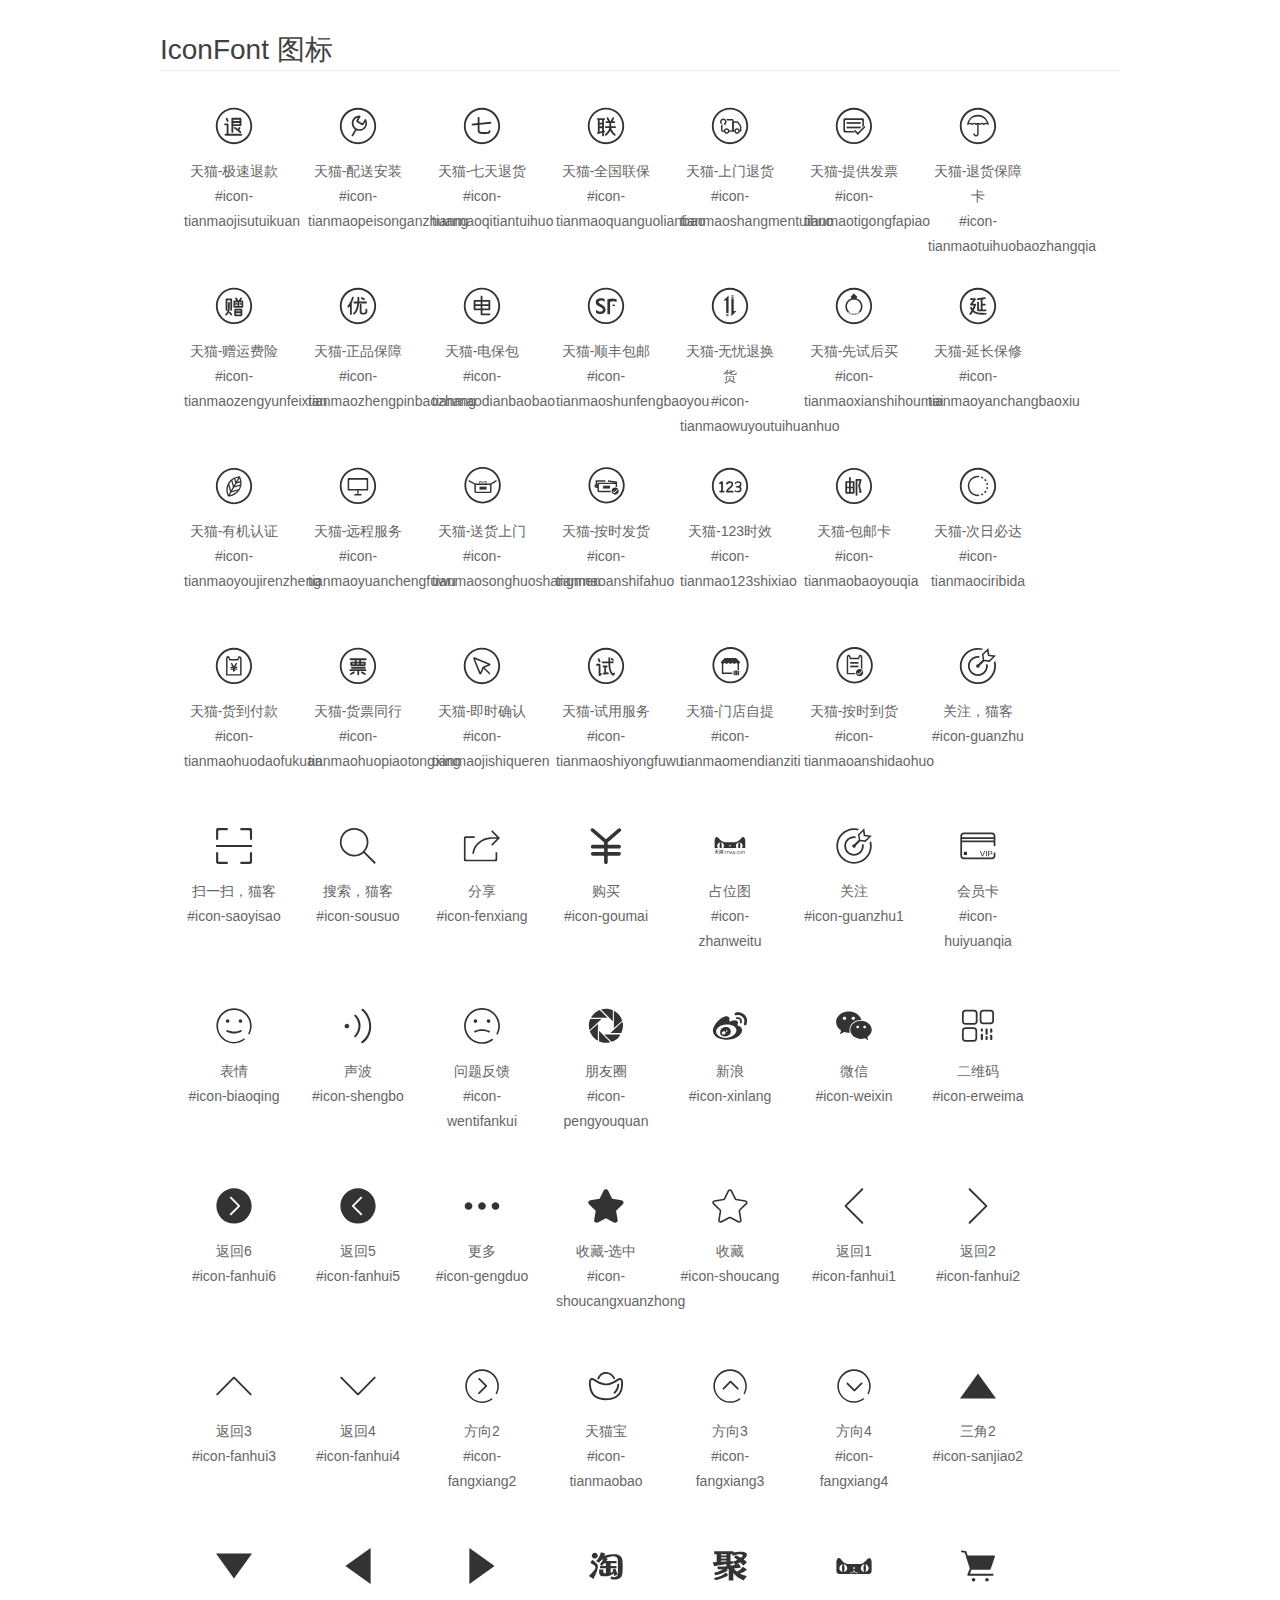
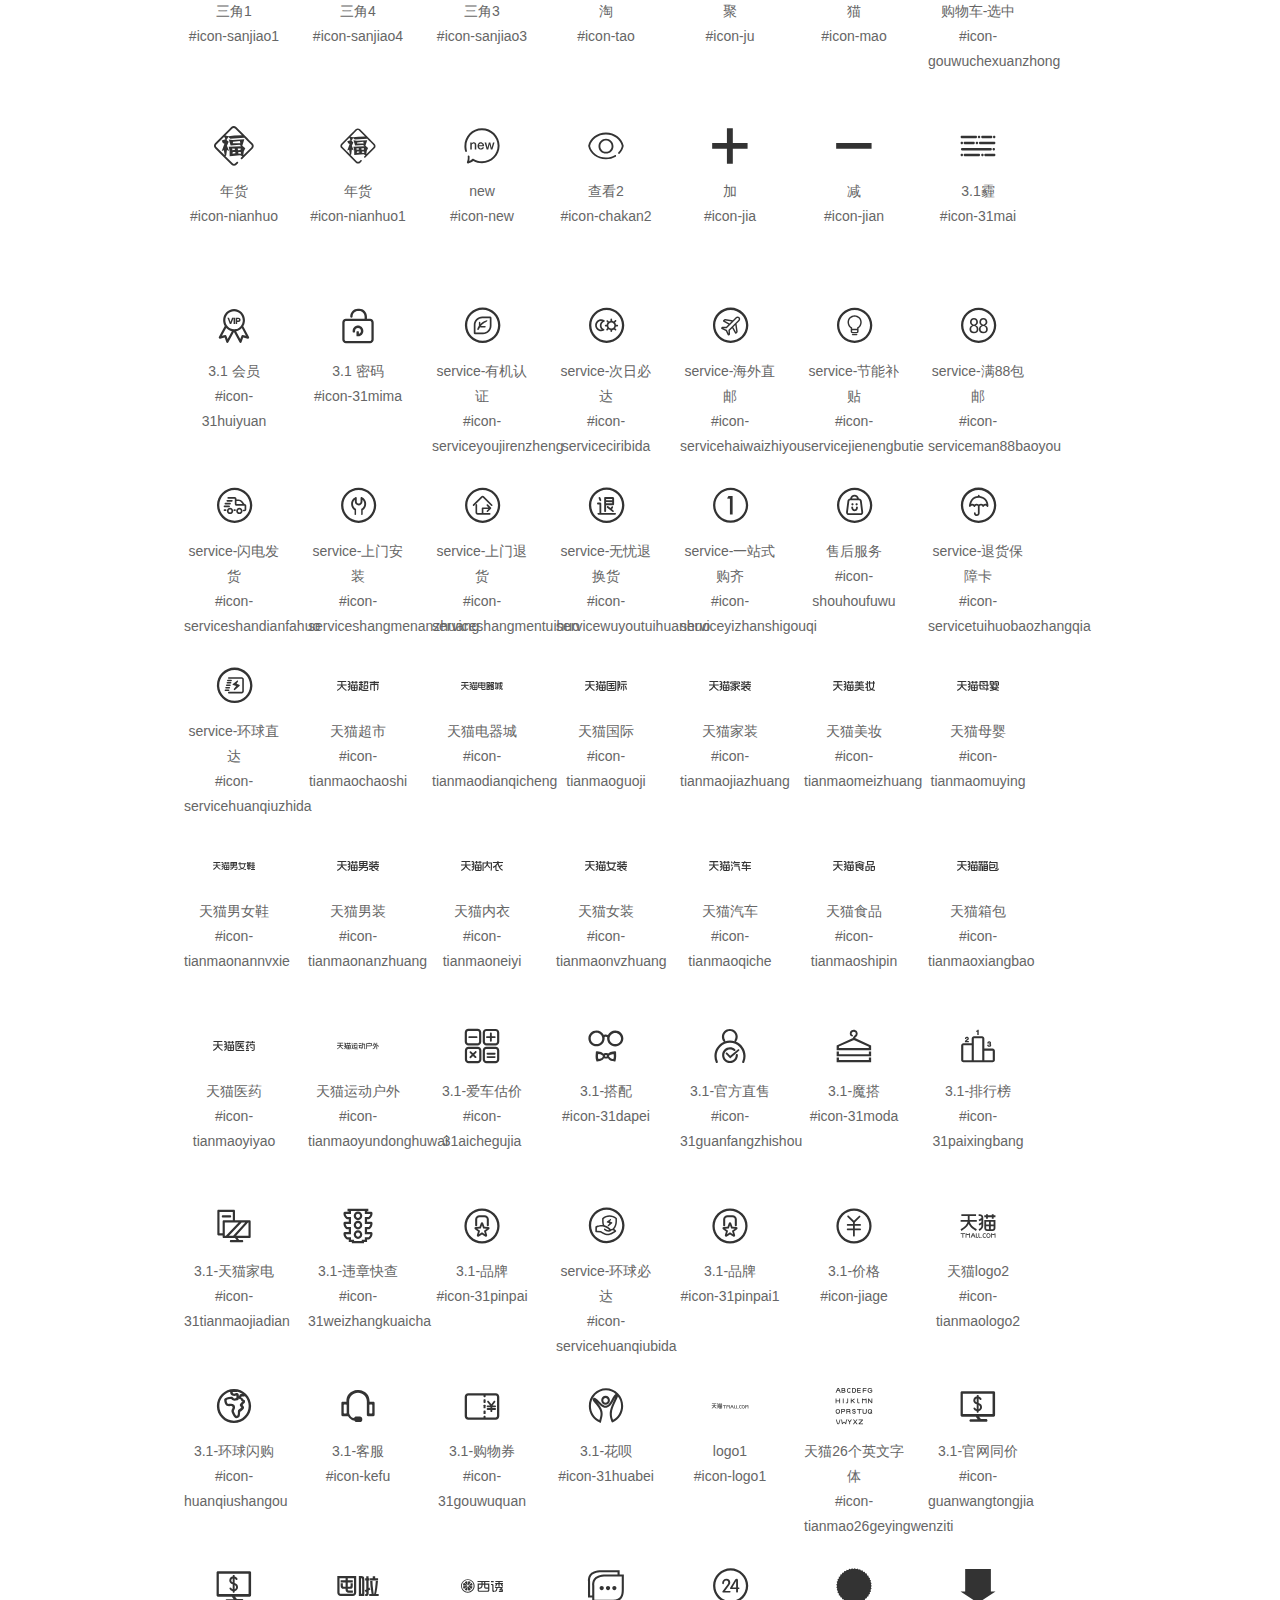
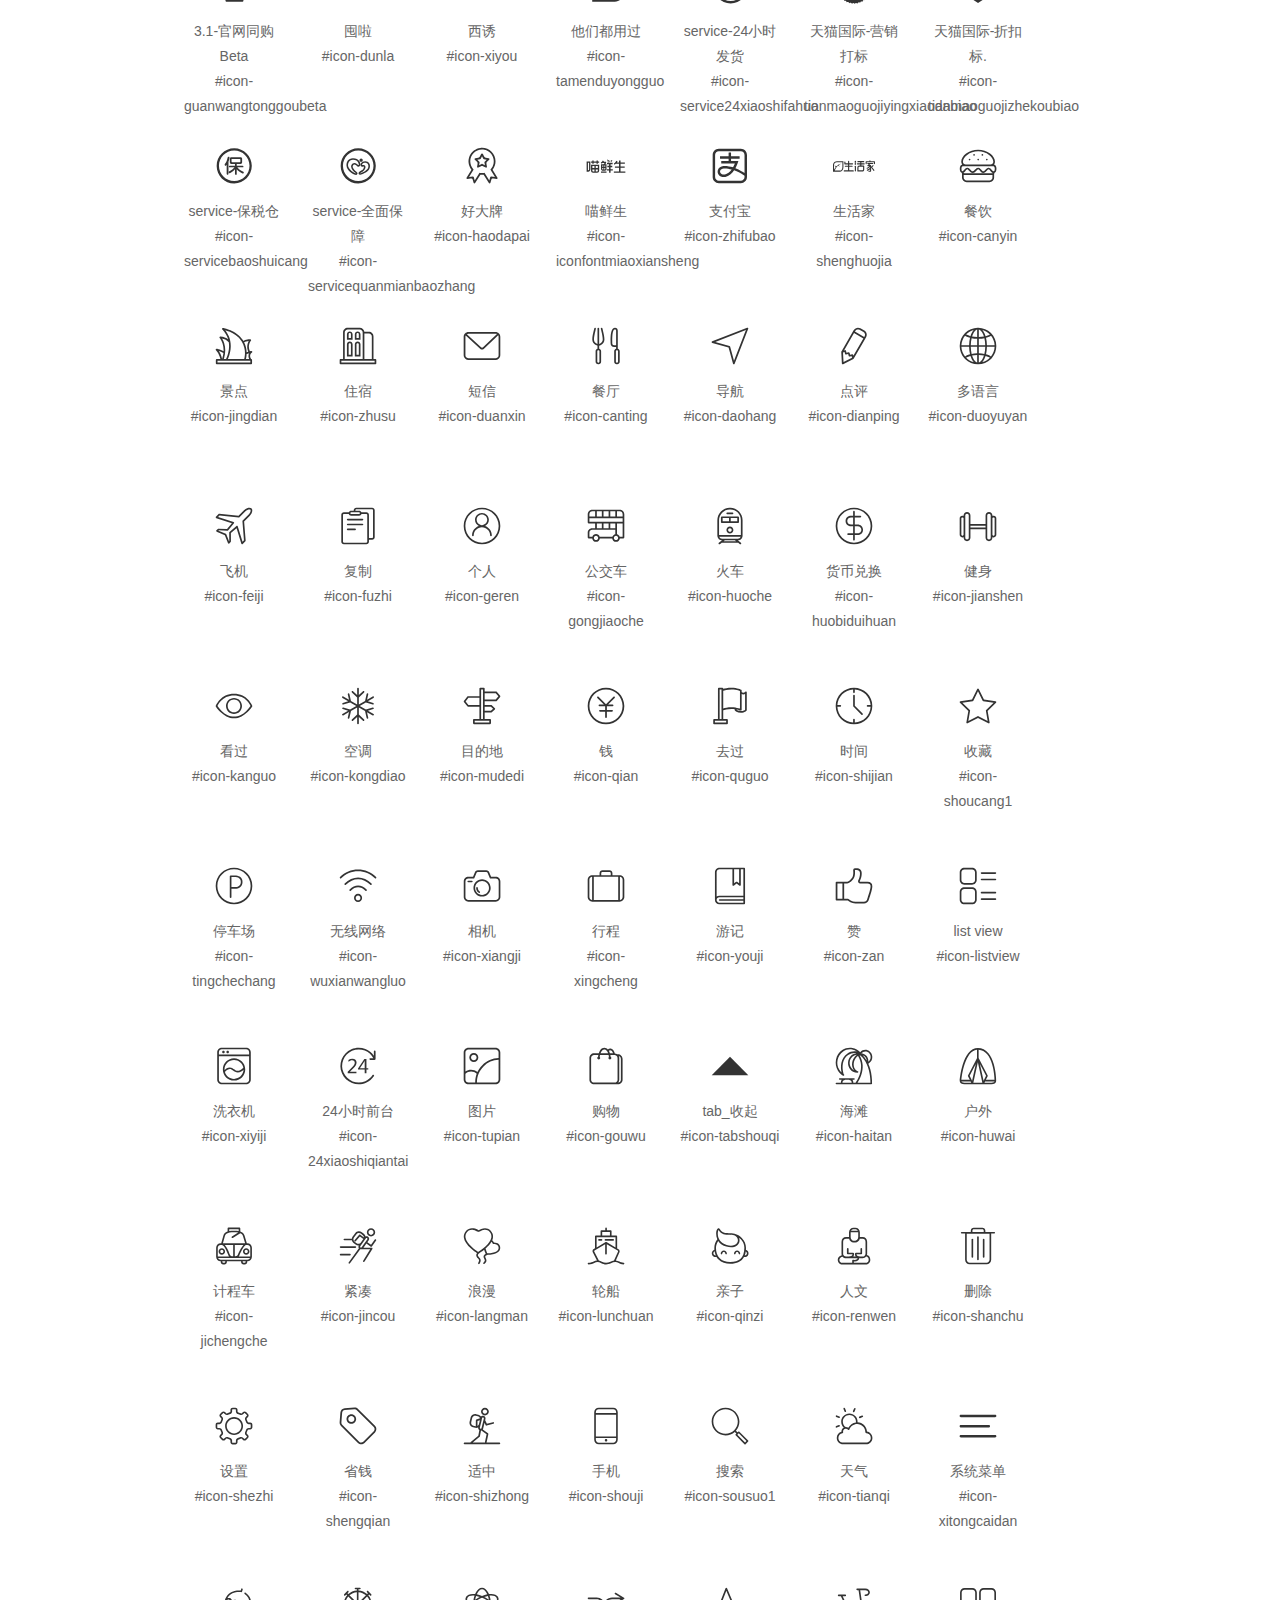
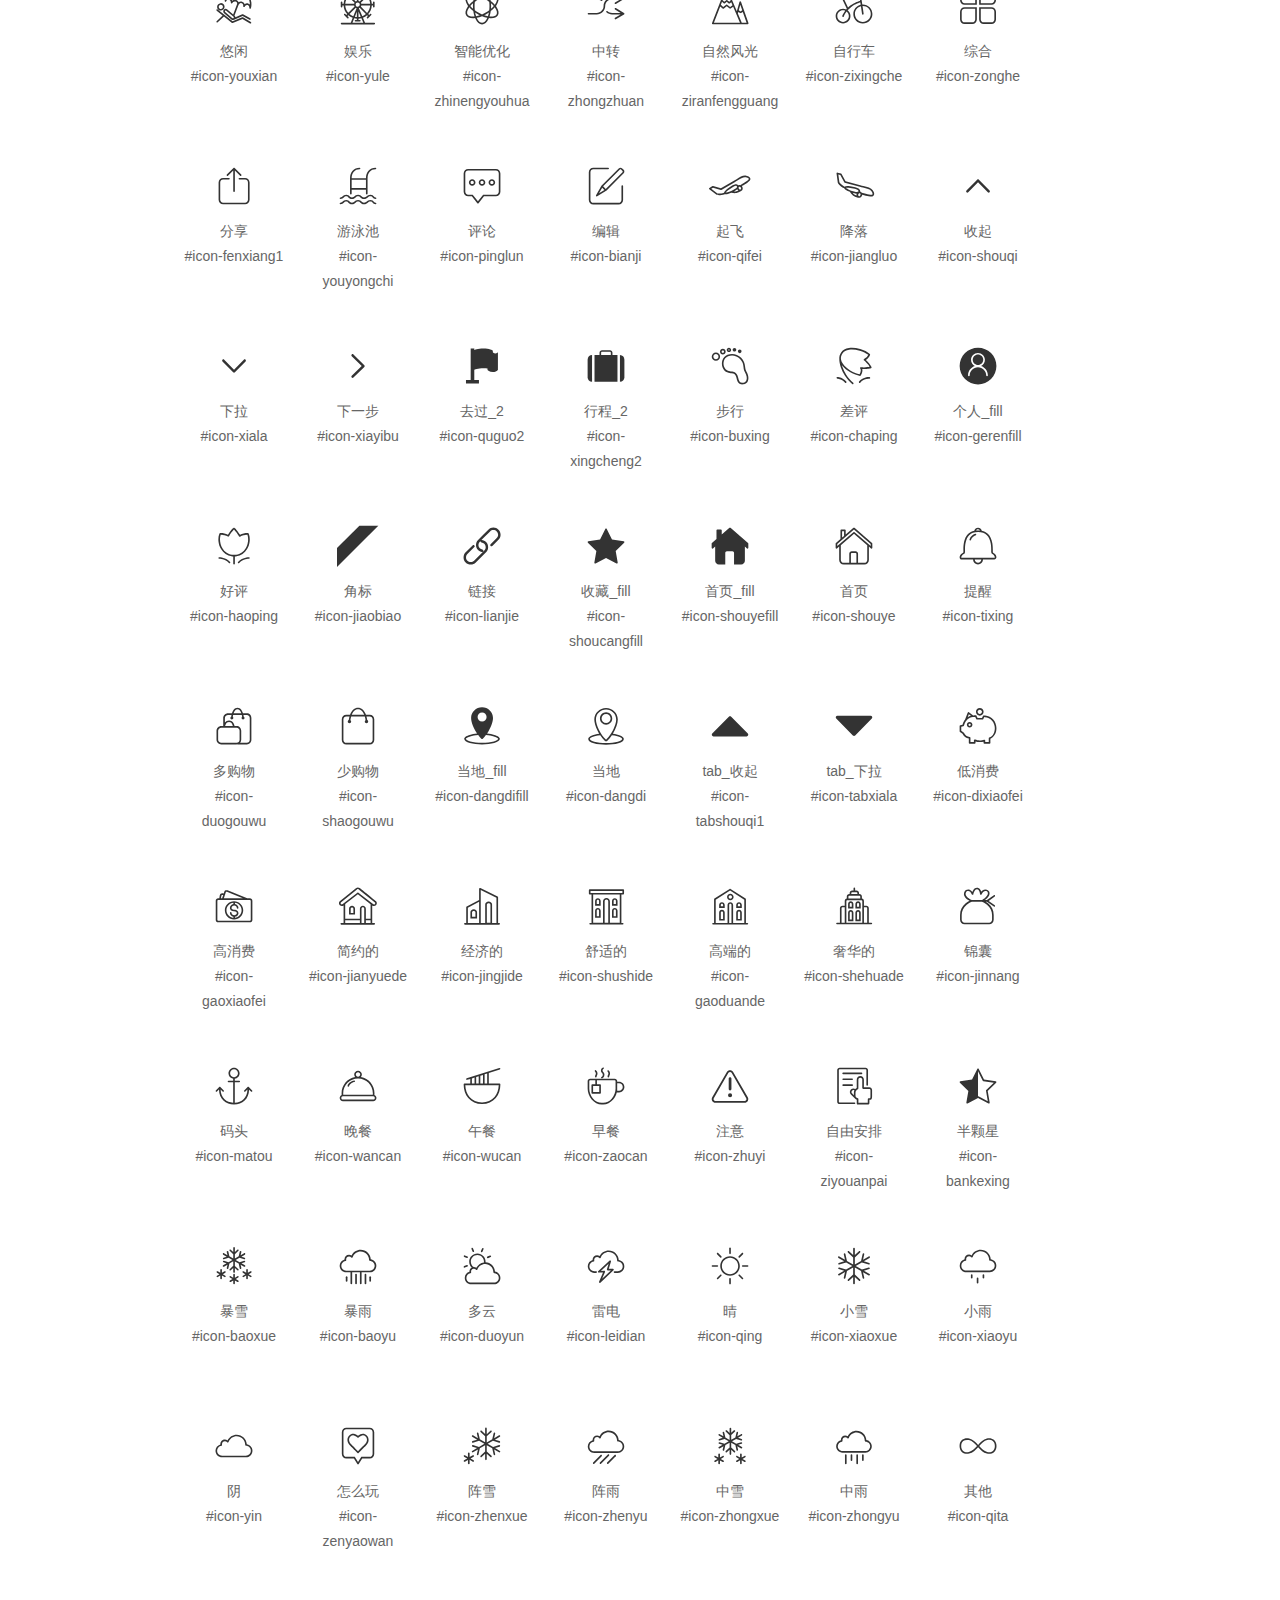
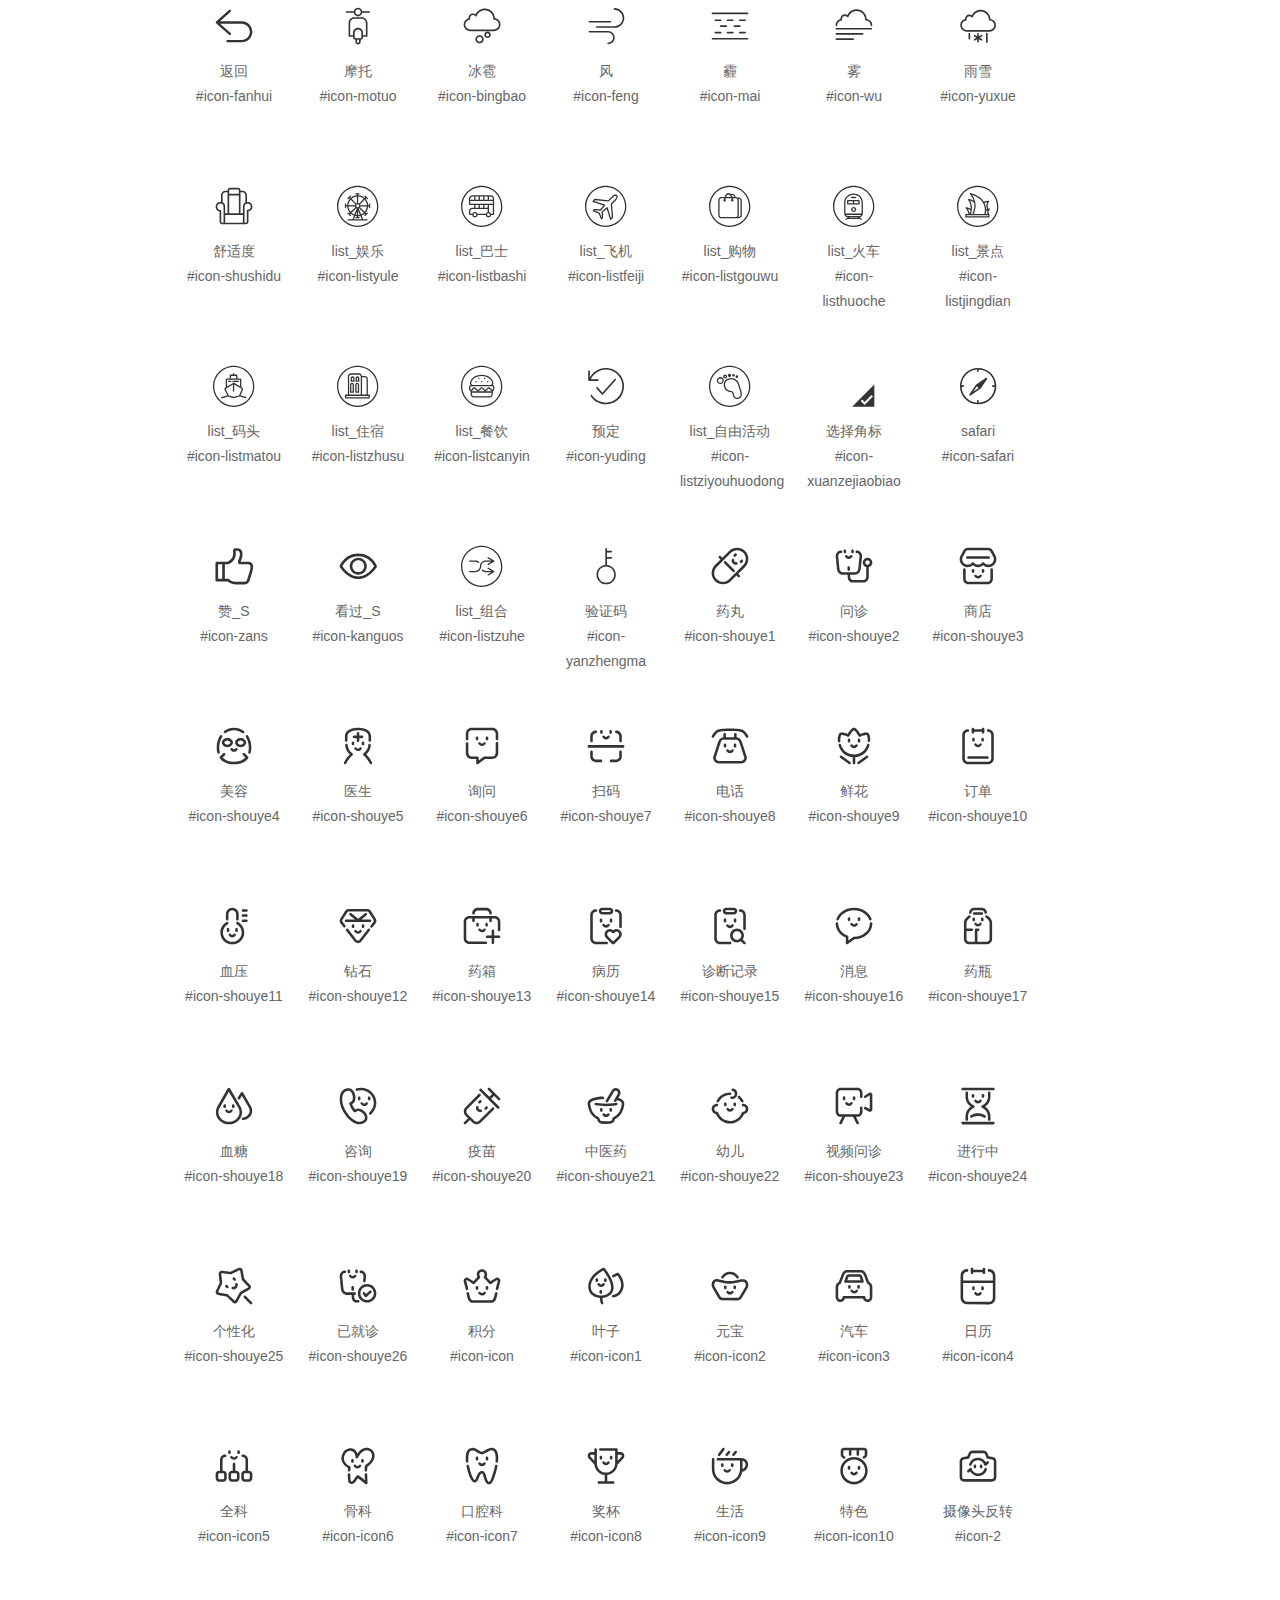
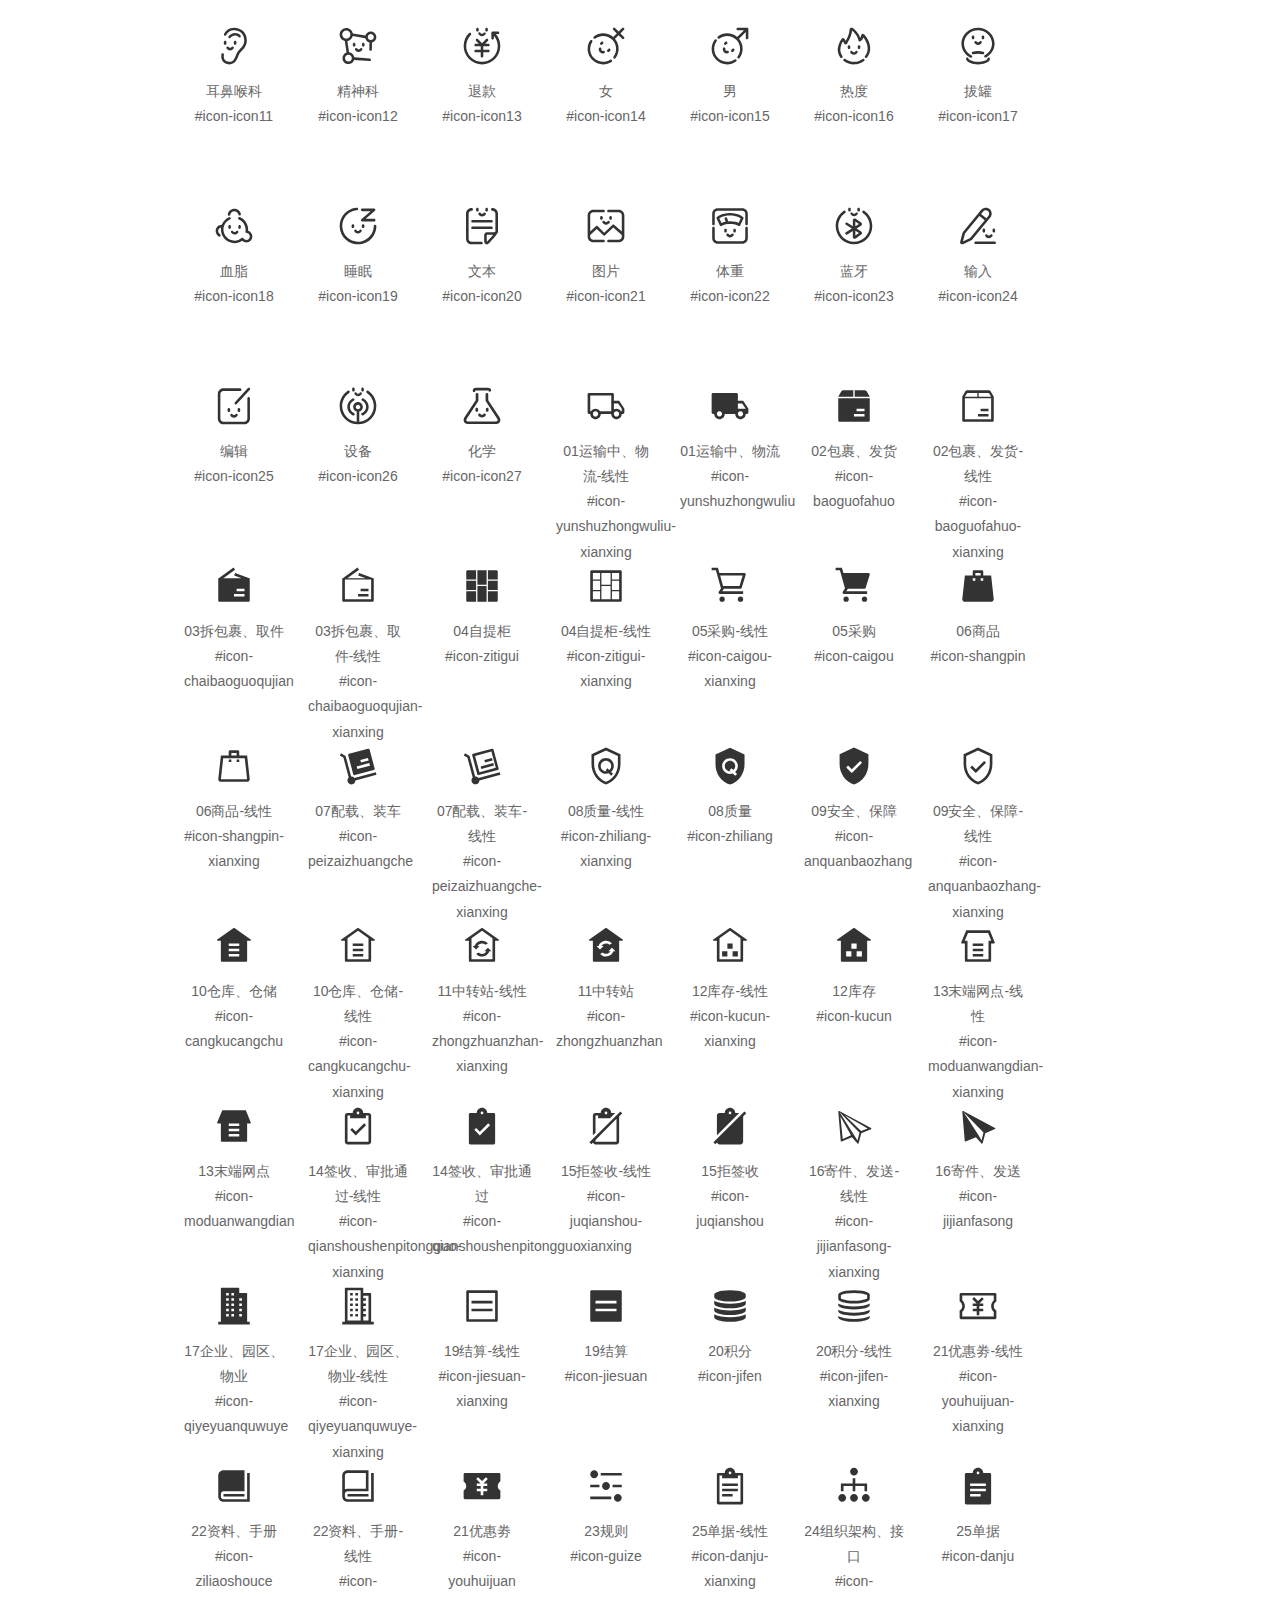
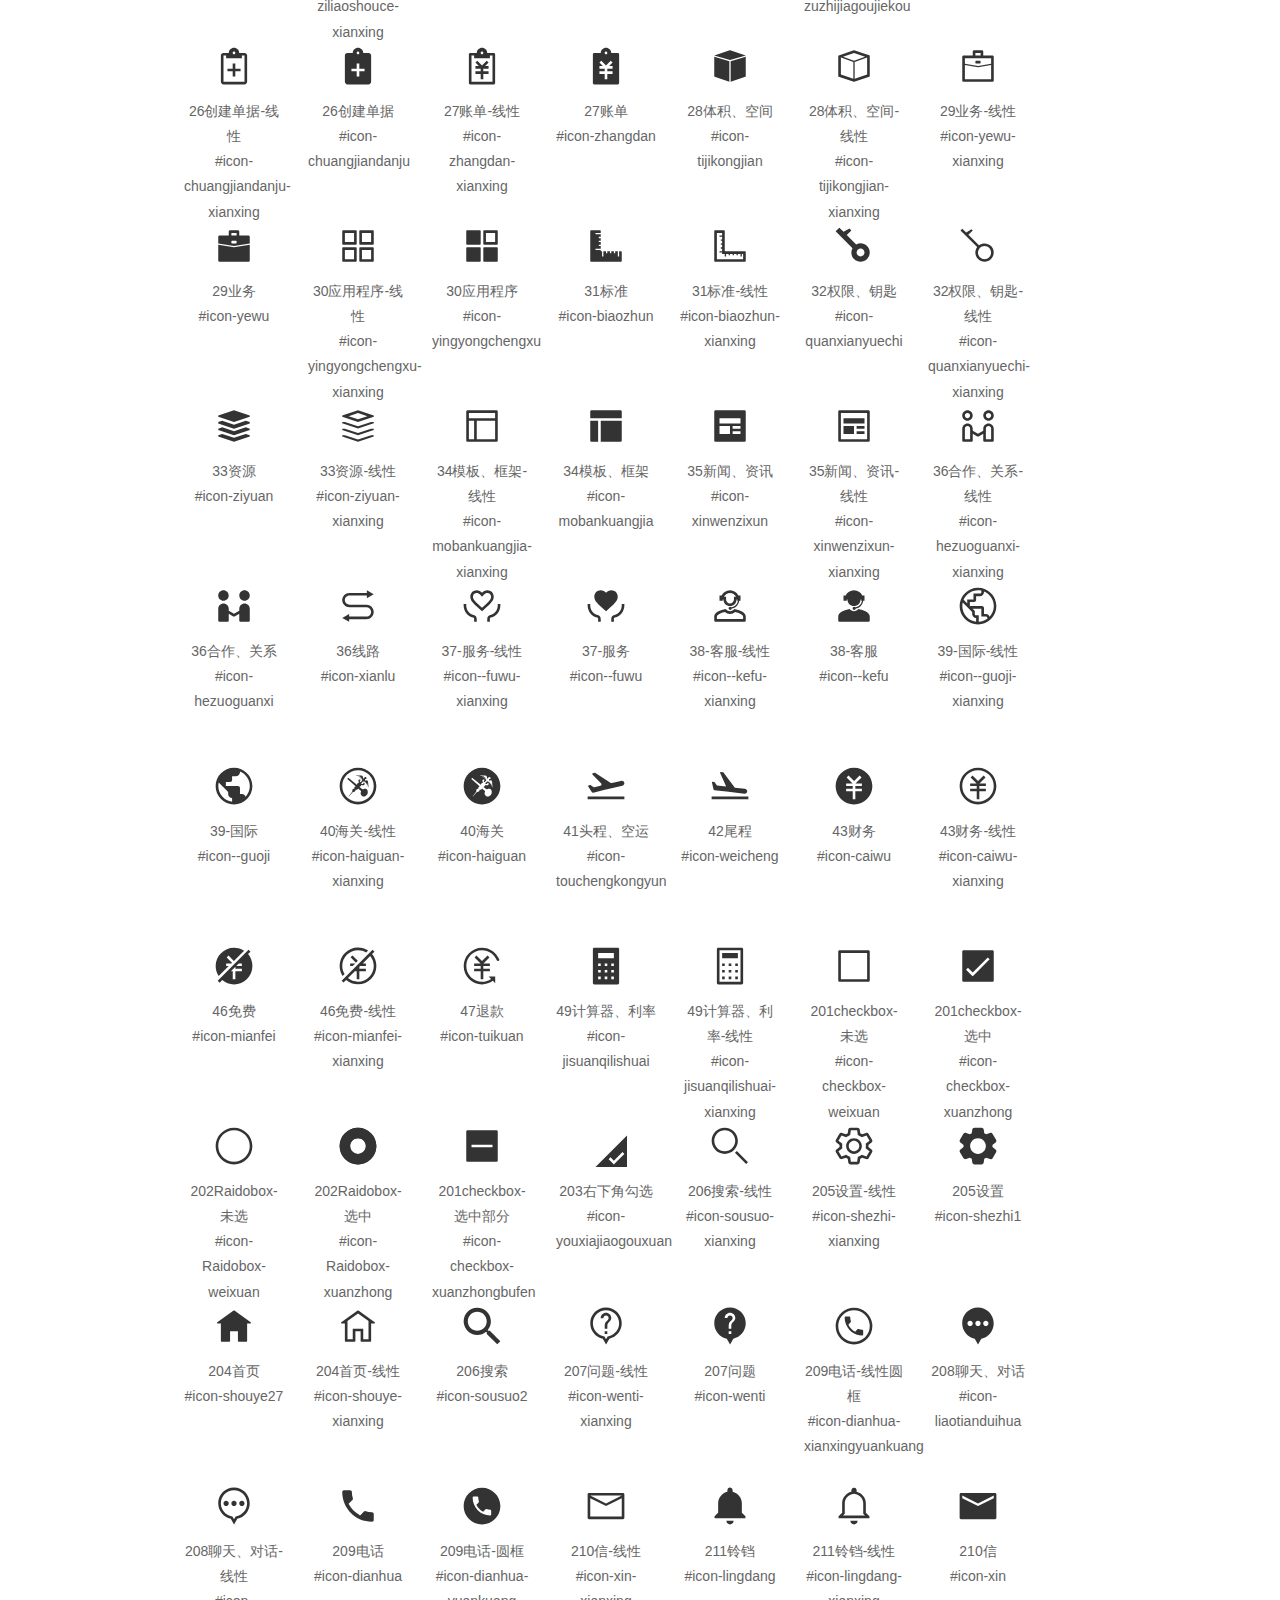
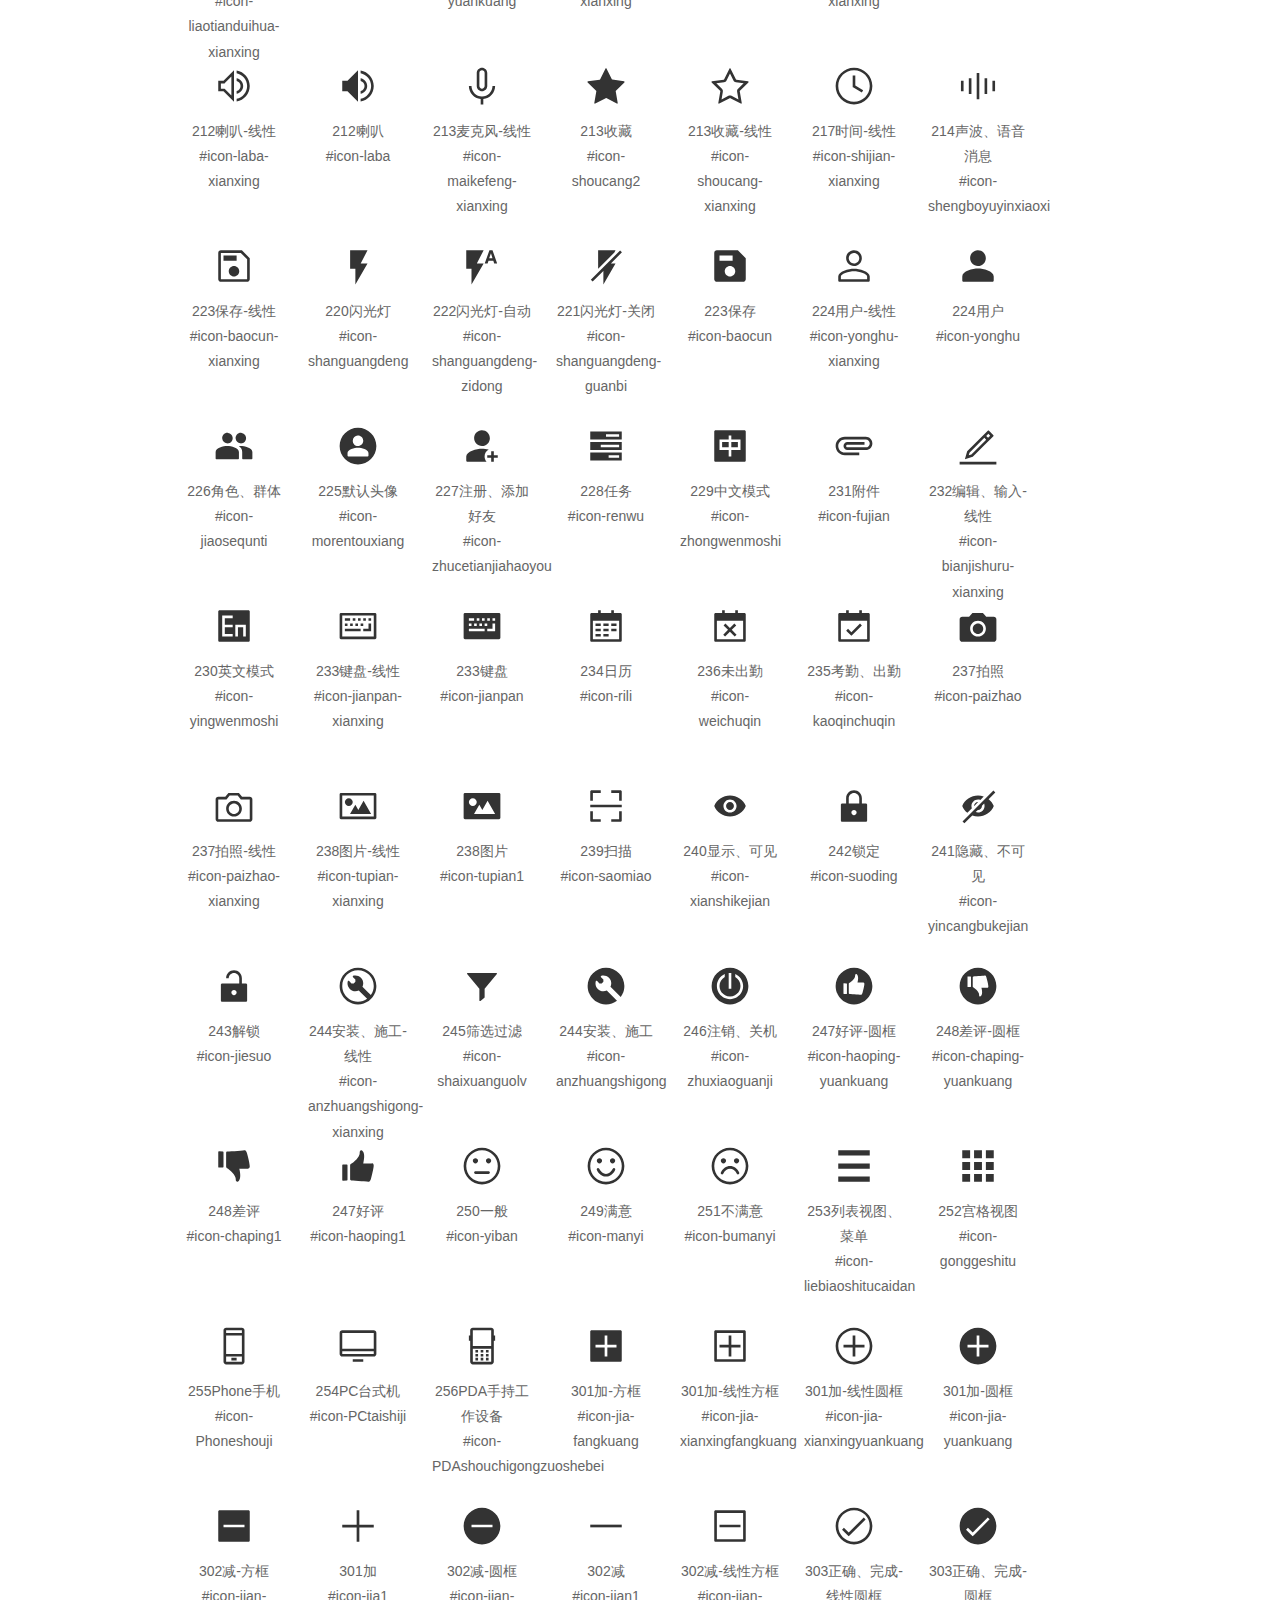
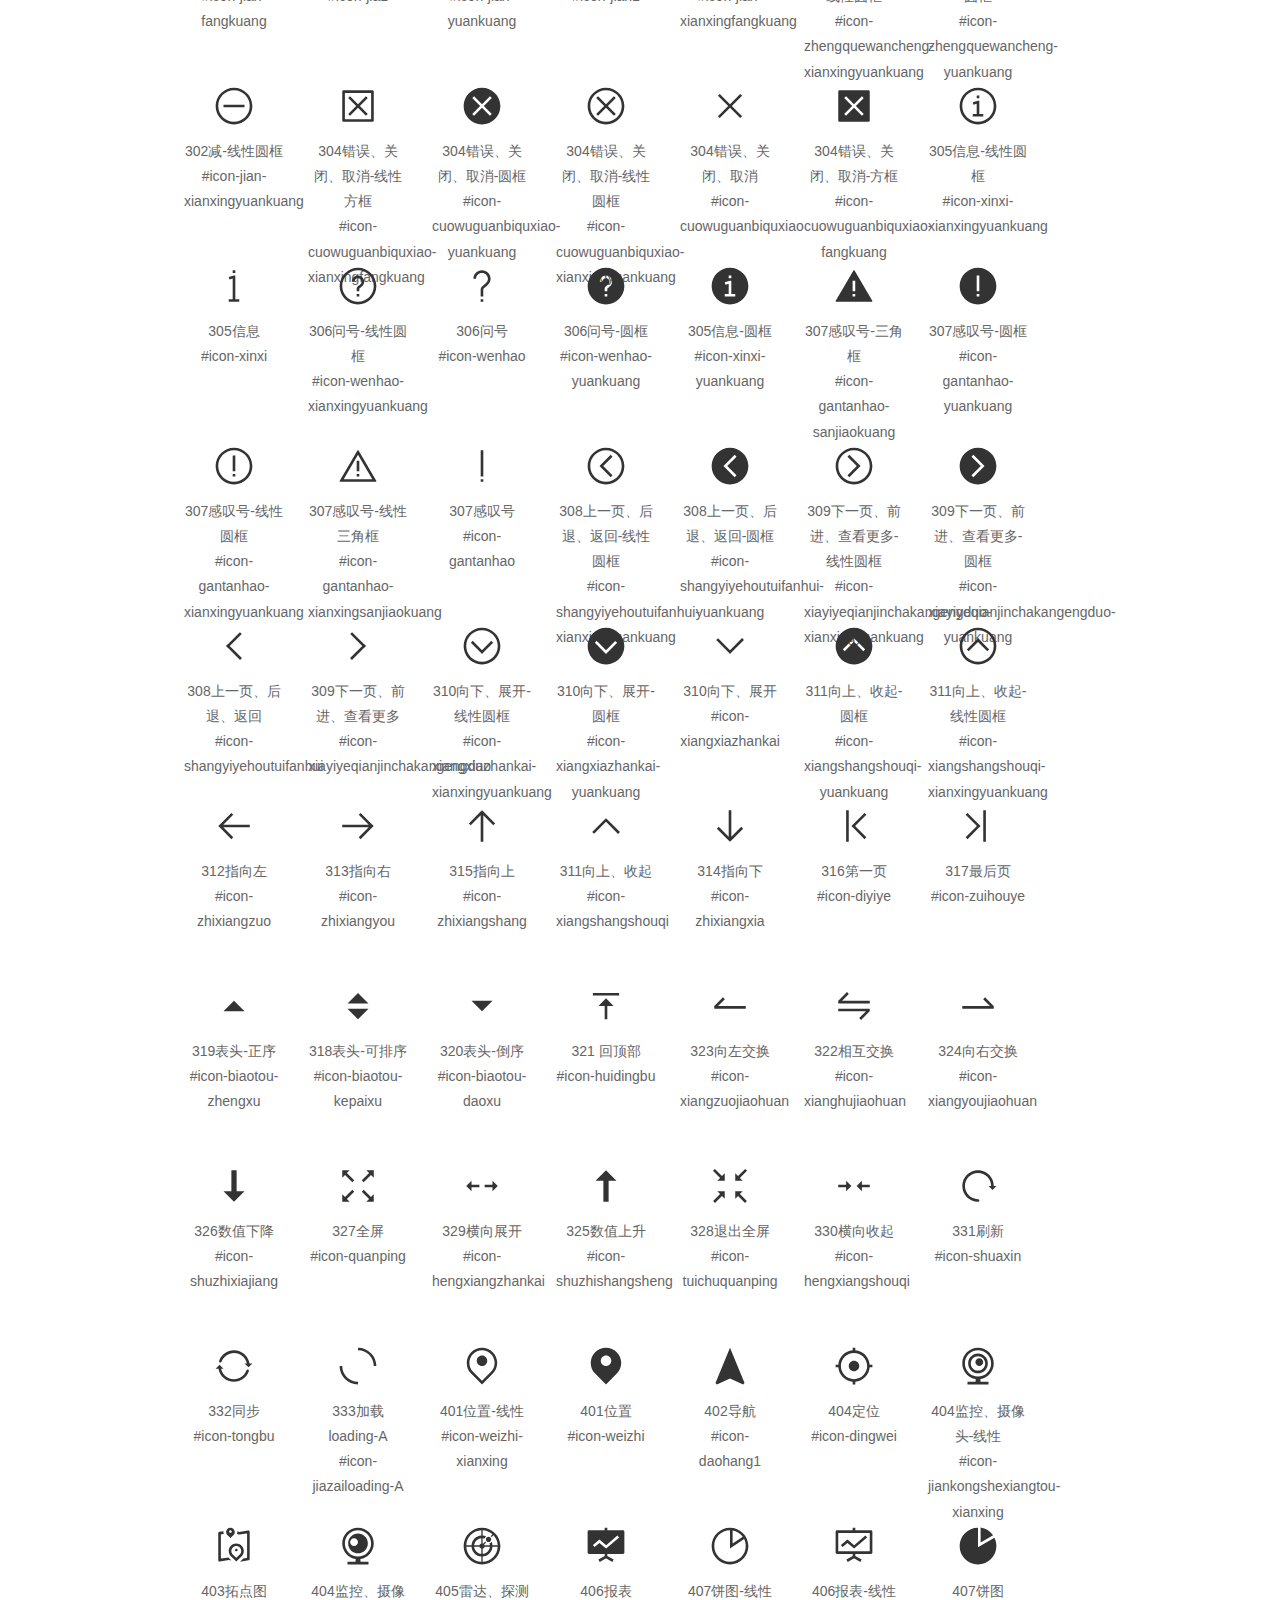
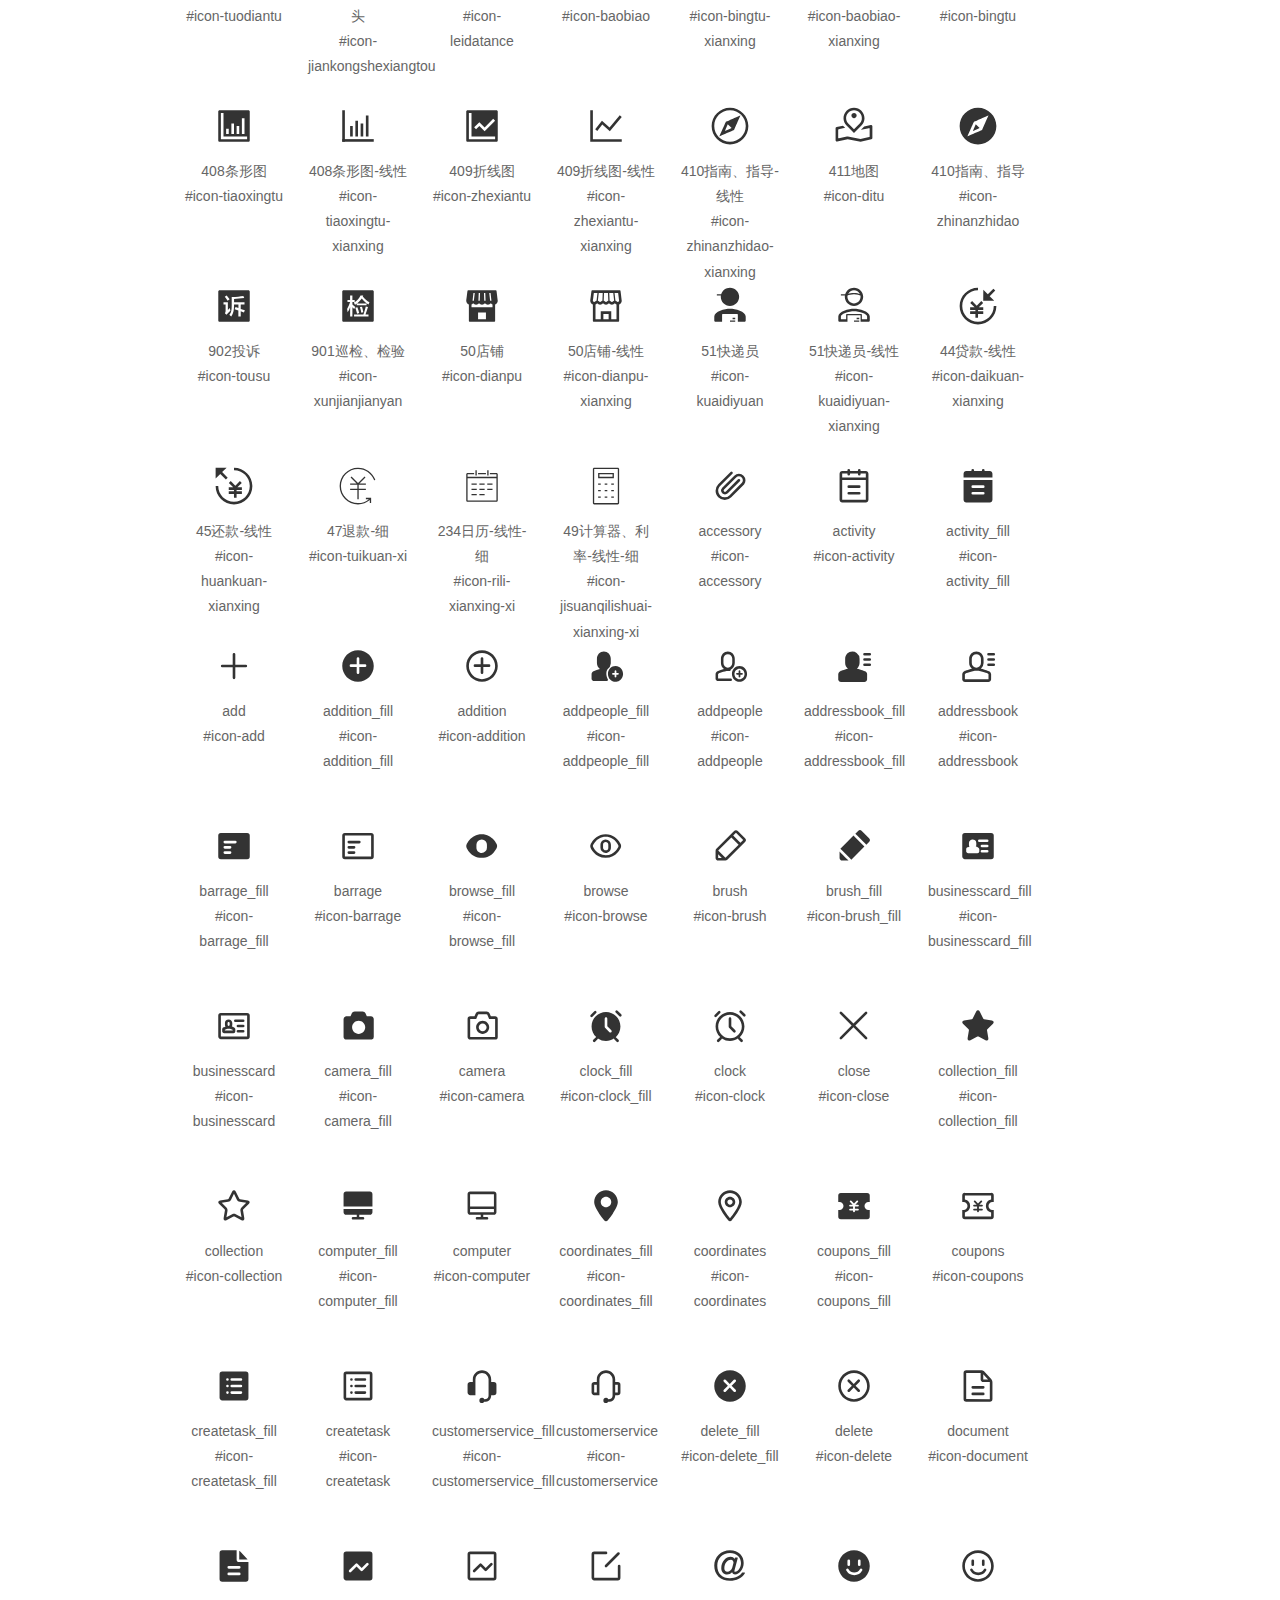
<file: font/demo_symbol.html>
<!DOCTYPE html>
<html>
<head>
    <meta charset="utf-8"/>
    <title>IconFont</title>
    <link rel="stylesheet" href="demo.css">
    <script src="iconfont.js"></script>

    <style type="text/css">
        .icon {
          /* 通过设置 font-size 来改变图标大小 */
          width: 1em; height: 1em;
          /* 图标和文字相邻时，垂直对齐 */
          vertical-align: -0.15em;
          /* 通过设置 color 来改变 SVG 的颜色/fill */
          fill: currentColor;
          /* path 和 stroke 溢出 viewBox 部分在 IE 下会显示
             normalize.css 中也包含这行 */
          overflow: hidden;
        }

    </style>
</head>
<body>
    <div class="main markdown">
        <h1>IconFont 图标</h1>
        <ul class="icon_lists clear">
            
                <li>
                    <svg class="icon" aria-hidden="true">
                        <use xlink:href="#icon-tianmaojisutuikuan"></use>
                    </svg>
                    <div class="name">天猫-极速退款</div>
                    <div class="fontclass">#icon-tianmaojisutuikuan</div>
                </li>
            
                <li>
                    <svg class="icon" aria-hidden="true">
                        <use xlink:href="#icon-tianmaopeisonganzhuang"></use>
                    </svg>
                    <div class="name">天猫-配送安装</div>
                    <div class="fontclass">#icon-tianmaopeisonganzhuang</div>
                </li>
            
                <li>
                    <svg class="icon" aria-hidden="true">
                        <use xlink:href="#icon-tianmaoqitiantuihuo"></use>
                    </svg>
                    <div class="name">天猫-七天退货</div>
                    <div class="fontclass">#icon-tianmaoqitiantuihuo</div>
                </li>
            
                <li>
                    <svg class="icon" aria-hidden="true">
                        <use xlink:href="#icon-tianmaoquanguolianbao"></use>
                    </svg>
                    <div class="name">天猫-全国联保</div>
                    <div class="fontclass">#icon-tianmaoquanguolianbao</div>
                </li>
            
                <li>
                    <svg class="icon" aria-hidden="true">
                        <use xlink:href="#icon-tianmaoshangmentuihuo"></use>
                    </svg>
                    <div class="name">天猫-上门退货</div>
                    <div class="fontclass">#icon-tianmaoshangmentuihuo</div>
                </li>
            
                <li>
                    <svg class="icon" aria-hidden="true">
                        <use xlink:href="#icon-tianmaotigongfapiao"></use>
                    </svg>
                    <div class="name">天猫-提供发票</div>
                    <div class="fontclass">#icon-tianmaotigongfapiao</div>
                </li>
            
                <li>
                    <svg class="icon" aria-hidden="true">
                        <use xlink:href="#icon-tianmaotuihuobaozhangqia"></use>
                    </svg>
                    <div class="name">天猫-退货保障卡</div>
                    <div class="fontclass">#icon-tianmaotuihuobaozhangqia</div>
                </li>
            
                <li>
                    <svg class="icon" aria-hidden="true">
                        <use xlink:href="#icon-tianmaozengyunfeixian"></use>
                    </svg>
                    <div class="name">天猫-赠运费险</div>
                    <div class="fontclass">#icon-tianmaozengyunfeixian</div>
                </li>
            
                <li>
                    <svg class="icon" aria-hidden="true">
                        <use xlink:href="#icon-tianmaozhengpinbaozhang"></use>
                    </svg>
                    <div class="name">天猫-正品保障</div>
                    <div class="fontclass">#icon-tianmaozhengpinbaozhang</div>
                </li>
            
                <li>
                    <svg class="icon" aria-hidden="true">
                        <use xlink:href="#icon-tianmaodianbaobao"></use>
                    </svg>
                    <div class="name">天猫-电保包</div>
                    <div class="fontclass">#icon-tianmaodianbaobao</div>
                </li>
            
                <li>
                    <svg class="icon" aria-hidden="true">
                        <use xlink:href="#icon-tianmaoshunfengbaoyou"></use>
                    </svg>
                    <div class="name">天猫-顺丰包邮</div>
                    <div class="fontclass">#icon-tianmaoshunfengbaoyou</div>
                </li>
            
                <li>
                    <svg class="icon" aria-hidden="true">
                        <use xlink:href="#icon-tianmaowuyoutuihuanhuo"></use>
                    </svg>
                    <div class="name">天猫-无忧退换货</div>
                    <div class="fontclass">#icon-tianmaowuyoutuihuanhuo</div>
                </li>
            
                <li>
                    <svg class="icon" aria-hidden="true">
                        <use xlink:href="#icon-tianmaoxianshihoumai"></use>
                    </svg>
                    <div class="name">天猫-先试后买</div>
                    <div class="fontclass">#icon-tianmaoxianshihoumai</div>
                </li>
            
                <li>
                    <svg class="icon" aria-hidden="true">
                        <use xlink:href="#icon-tianmaoyanchangbaoxiu"></use>
                    </svg>
                    <div class="name">天猫-延长保修</div>
                    <div class="fontclass">#icon-tianmaoyanchangbaoxiu</div>
                </li>
            
                <li>
                    <svg class="icon" aria-hidden="true">
                        <use xlink:href="#icon-tianmaoyoujirenzheng"></use>
                    </svg>
                    <div class="name">天猫-有机认证</div>
                    <div class="fontclass">#icon-tianmaoyoujirenzheng</div>
                </li>
            
                <li>
                    <svg class="icon" aria-hidden="true">
                        <use xlink:href="#icon-tianmaoyuanchengfuwu"></use>
                    </svg>
                    <div class="name">天猫-远程服务</div>
                    <div class="fontclass">#icon-tianmaoyuanchengfuwu</div>
                </li>
            
                <li>
                    <svg class="icon" aria-hidden="true">
                        <use xlink:href="#icon-tianmaosonghuoshangmen"></use>
                    </svg>
                    <div class="name">天猫-送货上门</div>
                    <div class="fontclass">#icon-tianmaosonghuoshangmen</div>
                </li>
            
                <li>
                    <svg class="icon" aria-hidden="true">
                        <use xlink:href="#icon-tianmaoanshifahuo"></use>
                    </svg>
                    <div class="name">天猫-按时发货</div>
                    <div class="fontclass">#icon-tianmaoanshifahuo</div>
                </li>
            
                <li>
                    <svg class="icon" aria-hidden="true">
                        <use xlink:href="#icon-tianmao123shixiao"></use>
                    </svg>
                    <div class="name">天猫-123时效</div>
                    <div class="fontclass">#icon-tianmao123shixiao</div>
                </li>
            
                <li>
                    <svg class="icon" aria-hidden="true">
                        <use xlink:href="#icon-tianmaobaoyouqia"></use>
                    </svg>
                    <div class="name">天猫-包邮卡</div>
                    <div class="fontclass">#icon-tianmaobaoyouqia</div>
                </li>
            
                <li>
                    <svg class="icon" aria-hidden="true">
                        <use xlink:href="#icon-tianmaociribida"></use>
                    </svg>
                    <div class="name">天猫-次日必达</div>
                    <div class="fontclass">#icon-tianmaociribida</div>
                </li>
            
                <li>
                    <svg class="icon" aria-hidden="true">
                        <use xlink:href="#icon-tianmaohuodaofukuan"></use>
                    </svg>
                    <div class="name">天猫-货到付款</div>
                    <div class="fontclass">#icon-tianmaohuodaofukuan</div>
                </li>
            
                <li>
                    <svg class="icon" aria-hidden="true">
                        <use xlink:href="#icon-tianmaohuopiaotongxing"></use>
                    </svg>
                    <div class="name">天猫-货票同行</div>
                    <div class="fontclass">#icon-tianmaohuopiaotongxing</div>
                </li>
            
                <li>
                    <svg class="icon" aria-hidden="true">
                        <use xlink:href="#icon-tianmaojishiqueren"></use>
                    </svg>
                    <div class="name">天猫-即时确认</div>
                    <div class="fontclass">#icon-tianmaojishiqueren</div>
                </li>
            
                <li>
                    <svg class="icon" aria-hidden="true">
                        <use xlink:href="#icon-tianmaoshiyongfuwu"></use>
                    </svg>
                    <div class="name">天猫-试用服务</div>
                    <div class="fontclass">#icon-tianmaoshiyongfuwu</div>
                </li>
            
                <li>
                    <svg class="icon" aria-hidden="true">
                        <use xlink:href="#icon-tianmaomendianziti"></use>
                    </svg>
                    <div class="name">天猫-门店自提</div>
                    <div class="fontclass">#icon-tianmaomendianziti</div>
                </li>
            
                <li>
                    <svg class="icon" aria-hidden="true">
                        <use xlink:href="#icon-tianmaoanshidaohuo"></use>
                    </svg>
                    <div class="name">天猫-按时到货</div>
                    <div class="fontclass">#icon-tianmaoanshidaohuo</div>
                </li>
            
                <li>
                    <svg class="icon" aria-hidden="true">
                        <use xlink:href="#icon-guanzhu"></use>
                    </svg>
                    <div class="name">关注，猫客</div>
                    <div class="fontclass">#icon-guanzhu</div>
                </li>
            
                <li>
                    <svg class="icon" aria-hidden="true">
                        <use xlink:href="#icon-saoyisao"></use>
                    </svg>
                    <div class="name">扫一扫，猫客</div>
                    <div class="fontclass">#icon-saoyisao</div>
                </li>
            
                <li>
                    <svg class="icon" aria-hidden="true">
                        <use xlink:href="#icon-sousuo"></use>
                    </svg>
                    <div class="name">搜索，猫客</div>
                    <div class="fontclass">#icon-sousuo</div>
                </li>
            
                <li>
                    <svg class="icon" aria-hidden="true">
                        <use xlink:href="#icon-fenxiang"></use>
                    </svg>
                    <div class="name">分享</div>
                    <div class="fontclass">#icon-fenxiang</div>
                </li>
            
                <li>
                    <svg class="icon" aria-hidden="true">
                        <use xlink:href="#icon-goumai"></use>
                    </svg>
                    <div class="name">购买</div>
                    <div class="fontclass">#icon-goumai</div>
                </li>
            
                <li>
                    <svg class="icon" aria-hidden="true">
                        <use xlink:href="#icon-zhanweitu"></use>
                    </svg>
                    <div class="name">占位图</div>
                    <div class="fontclass">#icon-zhanweitu</div>
                </li>
            
                <li>
                    <svg class="icon" aria-hidden="true">
                        <use xlink:href="#icon-guanzhu1"></use>
                    </svg>
                    <div class="name">关注</div>
                    <div class="fontclass">#icon-guanzhu1</div>
                </li>
            
                <li>
                    <svg class="icon" aria-hidden="true">
                        <use xlink:href="#icon-huiyuanqia"></use>
                    </svg>
                    <div class="name">会员卡</div>
                    <div class="fontclass">#icon-huiyuanqia</div>
                </li>
            
                <li>
                    <svg class="icon" aria-hidden="true">
                        <use xlink:href="#icon-biaoqing"></use>
                    </svg>
                    <div class="name">表情</div>
                    <div class="fontclass">#icon-biaoqing</div>
                </li>
            
                <li>
                    <svg class="icon" aria-hidden="true">
                        <use xlink:href="#icon-shengbo"></use>
                    </svg>
                    <div class="name">声波</div>
                    <div class="fontclass">#icon-shengbo</div>
                </li>
            
                <li>
                    <svg class="icon" aria-hidden="true">
                        <use xlink:href="#icon-wentifankui"></use>
                    </svg>
                    <div class="name">问题反馈</div>
                    <div class="fontclass">#icon-wentifankui</div>
                </li>
            
                <li>
                    <svg class="icon" aria-hidden="true">
                        <use xlink:href="#icon-pengyouquan"></use>
                    </svg>
                    <div class="name">朋友圈</div>
                    <div class="fontclass">#icon-pengyouquan</div>
                </li>
            
                <li>
                    <svg class="icon" aria-hidden="true">
                        <use xlink:href="#icon-xinlang"></use>
                    </svg>
                    <div class="name">新浪</div>
                    <div class="fontclass">#icon-xinlang</div>
                </li>
            
                <li>
                    <svg class="icon" aria-hidden="true">
                        <use xlink:href="#icon-weixin"></use>
                    </svg>
                    <div class="name">微信</div>
                    <div class="fontclass">#icon-weixin</div>
                </li>
            
                <li>
                    <svg class="icon" aria-hidden="true">
                        <use xlink:href="#icon-erweima"></use>
                    </svg>
                    <div class="name">二维码</div>
                    <div class="fontclass">#icon-erweima</div>
                </li>
            
                <li>
                    <svg class="icon" aria-hidden="true">
                        <use xlink:href="#icon-fanhui6"></use>
                    </svg>
                    <div class="name">返回6</div>
                    <div class="fontclass">#icon-fanhui6</div>
                </li>
            
                <li>
                    <svg class="icon" aria-hidden="true">
                        <use xlink:href="#icon-fanhui5"></use>
                    </svg>
                    <div class="name">返回5</div>
                    <div class="fontclass">#icon-fanhui5</div>
                </li>
            
                <li>
                    <svg class="icon" aria-hidden="true">
                        <use xlink:href="#icon-gengduo"></use>
                    </svg>
                    <div class="name">更多</div>
                    <div class="fontclass">#icon-gengduo</div>
                </li>
            
                <li>
                    <svg class="icon" aria-hidden="true">
                        <use xlink:href="#icon-shoucangxuanzhong"></use>
                    </svg>
                    <div class="name">收藏-选中</div>
                    <div class="fontclass">#icon-shoucangxuanzhong</div>
                </li>
            
                <li>
                    <svg class="icon" aria-hidden="true">
                        <use xlink:href="#icon-shoucang"></use>
                    </svg>
                    <div class="name">收藏</div>
                    <div class="fontclass">#icon-shoucang</div>
                </li>
            
                <li>
                    <svg class="icon" aria-hidden="true">
                        <use xlink:href="#icon-fanhui1"></use>
                    </svg>
                    <div class="name">返回1</div>
                    <div class="fontclass">#icon-fanhui1</div>
                </li>
            
                <li>
                    <svg class="icon" aria-hidden="true">
                        <use xlink:href="#icon-fanhui2"></use>
                    </svg>
                    <div class="name">返回2</div>
                    <div class="fontclass">#icon-fanhui2</div>
                </li>
            
                <li>
                    <svg class="icon" aria-hidden="true">
                        <use xlink:href="#icon-fanhui3"></use>
                    </svg>
                    <div class="name">返回3</div>
                    <div class="fontclass">#icon-fanhui3</div>
                </li>
            
                <li>
                    <svg class="icon" aria-hidden="true">
                        <use xlink:href="#icon-fanhui4"></use>
                    </svg>
                    <div class="name">返回4</div>
                    <div class="fontclass">#icon-fanhui4</div>
                </li>
            
                <li>
                    <svg class="icon" aria-hidden="true">
                        <use xlink:href="#icon-fangxiang2"></use>
                    </svg>
                    <div class="name">方向2</div>
                    <div class="fontclass">#icon-fangxiang2</div>
                </li>
            
                <li>
                    <svg class="icon" aria-hidden="true">
                        <use xlink:href="#icon-tianmaobao"></use>
                    </svg>
                    <div class="name">天猫宝</div>
                    <div class="fontclass">#icon-tianmaobao</div>
                </li>
            
                <li>
                    <svg class="icon" aria-hidden="true">
                        <use xlink:href="#icon-fangxiang3"></use>
                    </svg>
                    <div class="name">方向3</div>
                    <div class="fontclass">#icon-fangxiang3</div>
                </li>
            
                <li>
                    <svg class="icon" aria-hidden="true">
                        <use xlink:href="#icon-fangxiang4"></use>
                    </svg>
                    <div class="name">方向4</div>
                    <div class="fontclass">#icon-fangxiang4</div>
                </li>
            
                <li>
                    <svg class="icon" aria-hidden="true">
                        <use xlink:href="#icon-sanjiao2"></use>
                    </svg>
                    <div class="name">三角2</div>
                    <div class="fontclass">#icon-sanjiao2</div>
                </li>
            
                <li>
                    <svg class="icon" aria-hidden="true">
                        <use xlink:href="#icon-sanjiao1"></use>
                    </svg>
                    <div class="name">三角1</div>
                    <div class="fontclass">#icon-sanjiao1</div>
                </li>
            
                <li>
                    <svg class="icon" aria-hidden="true">
                        <use xlink:href="#icon-sanjiao4"></use>
                    </svg>
                    <div class="name">三角4</div>
                    <div class="fontclass">#icon-sanjiao4</div>
                </li>
            
                <li>
                    <svg class="icon" aria-hidden="true">
                        <use xlink:href="#icon-sanjiao3"></use>
                    </svg>
                    <div class="name">三角3</div>
                    <div class="fontclass">#icon-sanjiao3</div>
                </li>
            
                <li>
                    <svg class="icon" aria-hidden="true">
                        <use xlink:href="#icon-tao"></use>
                    </svg>
                    <div class="name">淘</div>
                    <div class="fontclass">#icon-tao</div>
                </li>
            
                <li>
                    <svg class="icon" aria-hidden="true">
                        <use xlink:href="#icon-ju"></use>
                    </svg>
                    <div class="name">聚</div>
                    <div class="fontclass">#icon-ju</div>
                </li>
            
                <li>
                    <svg class="icon" aria-hidden="true">
                        <use xlink:href="#icon-mao"></use>
                    </svg>
                    <div class="name">猫</div>
                    <div class="fontclass">#icon-mao</div>
                </li>
            
                <li>
                    <svg class="icon" aria-hidden="true">
                        <use xlink:href="#icon-gouwuchexuanzhong"></use>
                    </svg>
                    <div class="name">购物车-选中</div>
                    <div class="fontclass">#icon-gouwuchexuanzhong</div>
                </li>
            
                <li>
                    <svg class="icon" aria-hidden="true">
                        <use xlink:href="#icon-nianhuo"></use>
                    </svg>
                    <div class="name">年货</div>
                    <div class="fontclass">#icon-nianhuo</div>
                </li>
            
                <li>
                    <svg class="icon" aria-hidden="true">
                        <use xlink:href="#icon-nianhuo1"></use>
                    </svg>
                    <div class="name">年货</div>
                    <div class="fontclass">#icon-nianhuo1</div>
                </li>
            
                <li>
                    <svg class="icon" aria-hidden="true">
                        <use xlink:href="#icon-new"></use>
                    </svg>
                    <div class="name">new</div>
                    <div class="fontclass">#icon-new</div>
                </li>
            
                <li>
                    <svg class="icon" aria-hidden="true">
                        <use xlink:href="#icon-chakan2"></use>
                    </svg>
                    <div class="name">查看2</div>
                    <div class="fontclass">#icon-chakan2</div>
                </li>
            
                <li>
                    <svg class="icon" aria-hidden="true">
                        <use xlink:href="#icon-jia"></use>
                    </svg>
                    <div class="name">加</div>
                    <div class="fontclass">#icon-jia</div>
                </li>
            
                <li>
                    <svg class="icon" aria-hidden="true">
                        <use xlink:href="#icon-jian"></use>
                    </svg>
                    <div class="name">减</div>
                    <div class="fontclass">#icon-jian</div>
                </li>
            
                <li>
                    <svg class="icon" aria-hidden="true">
                        <use xlink:href="#icon-31mai"></use>
                    </svg>
                    <div class="name">3.1霾</div>
                    <div class="fontclass">#icon-31mai</div>
                </li>
            
                <li>
                    <svg class="icon" aria-hidden="true">
                        <use xlink:href="#icon-31huiyuan"></use>
                    </svg>
                    <div class="name">3.1 会员</div>
                    <div class="fontclass">#icon-31huiyuan</div>
                </li>
            
                <li>
                    <svg class="icon" aria-hidden="true">
                        <use xlink:href="#icon-31mima"></use>
                    </svg>
                    <div class="name">3.1 密码</div>
                    <div class="fontclass">#icon-31mima</div>
                </li>
            
                <li>
                    <svg class="icon" aria-hidden="true">
                        <use xlink:href="#icon-serviceyoujirenzheng"></use>
                    </svg>
                    <div class="name">service-有机认证</div>
                    <div class="fontclass">#icon-serviceyoujirenzheng</div>
                </li>
            
                <li>
                    <svg class="icon" aria-hidden="true">
                        <use xlink:href="#icon-serviceciribida"></use>
                    </svg>
                    <div class="name">service-次日必达</div>
                    <div class="fontclass">#icon-serviceciribida</div>
                </li>
            
                <li>
                    <svg class="icon" aria-hidden="true">
                        <use xlink:href="#icon-servicehaiwaizhiyou"></use>
                    </svg>
                    <div class="name">service-海外直邮</div>
                    <div class="fontclass">#icon-servicehaiwaizhiyou</div>
                </li>
            
                <li>
                    <svg class="icon" aria-hidden="true">
                        <use xlink:href="#icon-servicejienengbutie"></use>
                    </svg>
                    <div class="name">service-节能补贴</div>
                    <div class="fontclass">#icon-servicejienengbutie</div>
                </li>
            
                <li>
                    <svg class="icon" aria-hidden="true">
                        <use xlink:href="#icon-serviceman88baoyou"></use>
                    </svg>
                    <div class="name">service-满88包邮</div>
                    <div class="fontclass">#icon-serviceman88baoyou</div>
                </li>
            
                <li>
                    <svg class="icon" aria-hidden="true">
                        <use xlink:href="#icon-serviceshandianfahuo"></use>
                    </svg>
                    <div class="name">service-闪电发货</div>
                    <div class="fontclass">#icon-serviceshandianfahuo</div>
                </li>
            
                <li>
                    <svg class="icon" aria-hidden="true">
                        <use xlink:href="#icon-serviceshangmenanzhuang"></use>
                    </svg>
                    <div class="name">service-上门安装</div>
                    <div class="fontclass">#icon-serviceshangmenanzhuang</div>
                </li>
            
                <li>
                    <svg class="icon" aria-hidden="true">
                        <use xlink:href="#icon-serviceshangmentuihuo"></use>
                    </svg>
                    <div class="name">service-上门退货</div>
                    <div class="fontclass">#icon-serviceshangmentuihuo</div>
                </li>
            
                <li>
                    <svg class="icon" aria-hidden="true">
                        <use xlink:href="#icon-servicewuyoutuihuanhuo"></use>
                    </svg>
                    <div class="name">service-无忧退换货</div>
                    <div class="fontclass">#icon-servicewuyoutuihuanhuo</div>
                </li>
            
                <li>
                    <svg class="icon" aria-hidden="true">
                        <use xlink:href="#icon-serviceyizhanshigouqi"></use>
                    </svg>
                    <div class="name">service-一站式购齐</div>
                    <div class="fontclass">#icon-serviceyizhanshigouqi</div>
                </li>
            
                <li>
                    <svg class="icon" aria-hidden="true">
                        <use xlink:href="#icon-shouhoufuwu"></use>
                    </svg>
                    <div class="name">售后服务</div>
                    <div class="fontclass">#icon-shouhoufuwu</div>
                </li>
            
                <li>
                    <svg class="icon" aria-hidden="true">
                        <use xlink:href="#icon-servicetuihuobaozhangqia"></use>
                    </svg>
                    <div class="name">service-退货保障卡</div>
                    <div class="fontclass">#icon-servicetuihuobaozhangqia</div>
                </li>
            
                <li>
                    <svg class="icon" aria-hidden="true">
                        <use xlink:href="#icon-servicehuanqiuzhida"></use>
                    </svg>
                    <div class="name">service-环球直达</div>
                    <div class="fontclass">#icon-servicehuanqiuzhida</div>
                </li>
            
                <li>
                    <svg class="icon" aria-hidden="true">
                        <use xlink:href="#icon-tianmaochaoshi"></use>
                    </svg>
                    <div class="name">天猫超市</div>
                    <div class="fontclass">#icon-tianmaochaoshi</div>
                </li>
            
                <li>
                    <svg class="icon" aria-hidden="true">
                        <use xlink:href="#icon-tianmaodianqicheng"></use>
                    </svg>
                    <div class="name">天猫电器城</div>
                    <div class="fontclass">#icon-tianmaodianqicheng</div>
                </li>
            
                <li>
                    <svg class="icon" aria-hidden="true">
                        <use xlink:href="#icon-tianmaoguoji"></use>
                    </svg>
                    <div class="name">天猫国际</div>
                    <div class="fontclass">#icon-tianmaoguoji</div>
                </li>
            
                <li>
                    <svg class="icon" aria-hidden="true">
                        <use xlink:href="#icon-tianmaojiazhuang"></use>
                    </svg>
                    <div class="name">天猫家装</div>
                    <div class="fontclass">#icon-tianmaojiazhuang</div>
                </li>
            
                <li>
                    <svg class="icon" aria-hidden="true">
                        <use xlink:href="#icon-tianmaomeizhuang"></use>
                    </svg>
                    <div class="name">天猫美妆</div>
                    <div class="fontclass">#icon-tianmaomeizhuang</div>
                </li>
            
                <li>
                    <svg class="icon" aria-hidden="true">
                        <use xlink:href="#icon-tianmaomuying"></use>
                    </svg>
                    <div class="name">天猫母婴</div>
                    <div class="fontclass">#icon-tianmaomuying</div>
                </li>
            
                <li>
                    <svg class="icon" aria-hidden="true">
                        <use xlink:href="#icon-tianmaonannvxie"></use>
                    </svg>
                    <div class="name">天猫男女鞋</div>
                    <div class="fontclass">#icon-tianmaonannvxie</div>
                </li>
            
                <li>
                    <svg class="icon" aria-hidden="true">
                        <use xlink:href="#icon-tianmaonanzhuang"></use>
                    </svg>
                    <div class="name">天猫男装</div>
                    <div class="fontclass">#icon-tianmaonanzhuang</div>
                </li>
            
                <li>
                    <svg class="icon" aria-hidden="true">
                        <use xlink:href="#icon-tianmaoneiyi"></use>
                    </svg>
                    <div class="name">天猫内衣</div>
                    <div class="fontclass">#icon-tianmaoneiyi</div>
                </li>
            
                <li>
                    <svg class="icon" aria-hidden="true">
                        <use xlink:href="#icon-tianmaonvzhuang"></use>
                    </svg>
                    <div class="name">天猫女装</div>
                    <div class="fontclass">#icon-tianmaonvzhuang</div>
                </li>
            
                <li>
                    <svg class="icon" aria-hidden="true">
                        <use xlink:href="#icon-tianmaoqiche"></use>
                    </svg>
                    <div class="name">天猫汽车</div>
                    <div class="fontclass">#icon-tianmaoqiche</div>
                </li>
            
                <li>
                    <svg class="icon" aria-hidden="true">
                        <use xlink:href="#icon-tianmaoshipin"></use>
                    </svg>
                    <div class="name">天猫食品</div>
                    <div class="fontclass">#icon-tianmaoshipin</div>
                </li>
            
                <li>
                    <svg class="icon" aria-hidden="true">
                        <use xlink:href="#icon-tianmaoxiangbao"></use>
                    </svg>
                    <div class="name">天猫箱包</div>
                    <div class="fontclass">#icon-tianmaoxiangbao</div>
                </li>
            
                <li>
                    <svg class="icon" aria-hidden="true">
                        <use xlink:href="#icon-tianmaoyiyao"></use>
                    </svg>
                    <div class="name">天猫医药</div>
                    <div class="fontclass">#icon-tianmaoyiyao</div>
                </li>
            
                <li>
                    <svg class="icon" aria-hidden="true">
                        <use xlink:href="#icon-tianmaoyundonghuwai"></use>
                    </svg>
                    <div class="name">天猫运动户外</div>
                    <div class="fontclass">#icon-tianmaoyundonghuwai</div>
                </li>
            
                <li>
                    <svg class="icon" aria-hidden="true">
                        <use xlink:href="#icon-31aichegujia"></use>
                    </svg>
                    <div class="name">3.1-爱车估价</div>
                    <div class="fontclass">#icon-31aichegujia</div>
                </li>
            
                <li>
                    <svg class="icon" aria-hidden="true">
                        <use xlink:href="#icon-31dapei"></use>
                    </svg>
                    <div class="name">3.1-搭配</div>
                    <div class="fontclass">#icon-31dapei</div>
                </li>
            
                <li>
                    <svg class="icon" aria-hidden="true">
                        <use xlink:href="#icon-31guanfangzhishou"></use>
                    </svg>
                    <div class="name">3.1-官方直售</div>
                    <div class="fontclass">#icon-31guanfangzhishou</div>
                </li>
            
                <li>
                    <svg class="icon" aria-hidden="true">
                        <use xlink:href="#icon-31moda"></use>
                    </svg>
                    <div class="name">3.1-魔搭</div>
                    <div class="fontclass">#icon-31moda</div>
                </li>
            
                <li>
                    <svg class="icon" aria-hidden="true">
                        <use xlink:href="#icon-31paixingbang"></use>
                    </svg>
                    <div class="name">3.1-排行榜</div>
                    <div class="fontclass">#icon-31paixingbang</div>
                </li>
            
                <li>
                    <svg class="icon" aria-hidden="true">
                        <use xlink:href="#icon-31tianmaojiadian"></use>
                    </svg>
                    <div class="name">3.1-天猫家电</div>
                    <div class="fontclass">#icon-31tianmaojiadian</div>
                </li>
            
                <li>
                    <svg class="icon" aria-hidden="true">
                        <use xlink:href="#icon-31weizhangkuaicha"></use>
                    </svg>
                    <div class="name">3.1-违章快查</div>
                    <div class="fontclass">#icon-31weizhangkuaicha</div>
                </li>
            
                <li>
                    <svg class="icon" aria-hidden="true">
                        <use xlink:href="#icon-31pinpai"></use>
                    </svg>
                    <div class="name">3.1-品牌</div>
                    <div class="fontclass">#icon-31pinpai</div>
                </li>
            
                <li>
                    <svg class="icon" aria-hidden="true">
                        <use xlink:href="#icon-servicehuanqiubida"></use>
                    </svg>
                    <div class="name">service-环球必达</div>
                    <div class="fontclass">#icon-servicehuanqiubida</div>
                </li>
            
                <li>
                    <svg class="icon" aria-hidden="true">
                        <use xlink:href="#icon-31pinpai1"></use>
                    </svg>
                    <div class="name">3.1-品牌</div>
                    <div class="fontclass">#icon-31pinpai1</div>
                </li>
            
                <li>
                    <svg class="icon" aria-hidden="true">
                        <use xlink:href="#icon-jiage"></use>
                    </svg>
                    <div class="name">3.1-价格</div>
                    <div class="fontclass">#icon-jiage</div>
                </li>
            
                <li>
                    <svg class="icon" aria-hidden="true">
                        <use xlink:href="#icon-tianmaologo2"></use>
                    </svg>
                    <div class="name">天猫logo2</div>
                    <div class="fontclass">#icon-tianmaologo2</div>
                </li>
            
                <li>
                    <svg class="icon" aria-hidden="true">
                        <use xlink:href="#icon-huanqiushangou"></use>
                    </svg>
                    <div class="name">3.1-环球闪购</div>
                    <div class="fontclass">#icon-huanqiushangou</div>
                </li>
            
                <li>
                    <svg class="icon" aria-hidden="true">
                        <use xlink:href="#icon-kefu"></use>
                    </svg>
                    <div class="name">3.1-客服</div>
                    <div class="fontclass">#icon-kefu</div>
                </li>
            
                <li>
                    <svg class="icon" aria-hidden="true">
                        <use xlink:href="#icon-31gouwuquan"></use>
                    </svg>
                    <div class="name">3.1-购物券</div>
                    <div class="fontclass">#icon-31gouwuquan</div>
                </li>
            
                <li>
                    <svg class="icon" aria-hidden="true">
                        <use xlink:href="#icon-31huabei"></use>
                    </svg>
                    <div class="name">3.1-花呗</div>
                    <div class="fontclass">#icon-31huabei</div>
                </li>
            
                <li>
                    <svg class="icon" aria-hidden="true">
                        <use xlink:href="#icon-logo1"></use>
                    </svg>
                    <div class="name">logo1</div>
                    <div class="fontclass">#icon-logo1</div>
                </li>
            
                <li>
                    <svg class="icon" aria-hidden="true">
                        <use xlink:href="#icon-tianmao26geyingwenziti"></use>
                    </svg>
                    <div class="name">天猫26个英文字体</div>
                    <div class="fontclass">#icon-tianmao26geyingwenziti</div>
                </li>
            
                <li>
                    <svg class="icon" aria-hidden="true">
                        <use xlink:href="#icon-guanwangtongjia"></use>
                    </svg>
                    <div class="name">3.1-官网同价</div>
                    <div class="fontclass">#icon-guanwangtongjia</div>
                </li>
            
                <li>
                    <svg class="icon" aria-hidden="true">
                        <use xlink:href="#icon-guanwangtonggoubeta"></use>
                    </svg>
                    <div class="name">3.1-官网同购Beta</div>
                    <div class="fontclass">#icon-guanwangtonggoubeta</div>
                </li>
            
                <li>
                    <svg class="icon" aria-hidden="true">
                        <use xlink:href="#icon-dunla"></use>
                    </svg>
                    <div class="name">囤啦</div>
                    <div class="fontclass">#icon-dunla</div>
                </li>
            
                <li>
                    <svg class="icon" aria-hidden="true">
                        <use xlink:href="#icon-xiyou"></use>
                    </svg>
                    <div class="name">西诱</div>
                    <div class="fontclass">#icon-xiyou</div>
                </li>
            
                <li>
                    <svg class="icon" aria-hidden="true">
                        <use xlink:href="#icon-tamenduyongguo"></use>
                    </svg>
                    <div class="name">他们都用过</div>
                    <div class="fontclass">#icon-tamenduyongguo</div>
                </li>
            
                <li>
                    <svg class="icon" aria-hidden="true">
                        <use xlink:href="#icon-service24xiaoshifahuo"></use>
                    </svg>
                    <div class="name">service-24小时发货</div>
                    <div class="fontclass">#icon-service24xiaoshifahuo</div>
                </li>
            
                <li>
                    <svg class="icon" aria-hidden="true">
                        <use xlink:href="#icon-tianmaoguojiyingxiaodabiao"></use>
                    </svg>
                    <div class="name">天猫国际-营销打标</div>
                    <div class="fontclass">#icon-tianmaoguojiyingxiaodabiao</div>
                </li>
            
                <li>
                    <svg class="icon" aria-hidden="true">
                        <use xlink:href="#icon-tianmaoguojizhekoubiao"></use>
                    </svg>
                    <div class="name">天猫国际-折扣标.</div>
                    <div class="fontclass">#icon-tianmaoguojizhekoubiao</div>
                </li>
            
                <li>
                    <svg class="icon" aria-hidden="true">
                        <use xlink:href="#icon-servicebaoshuicang"></use>
                    </svg>
                    <div class="name">service-保税仓</div>
                    <div class="fontclass">#icon-servicebaoshuicang</div>
                </li>
            
                <li>
                    <svg class="icon" aria-hidden="true">
                        <use xlink:href="#icon-servicequanmianbaozhang"></use>
                    </svg>
                    <div class="name">service-全面保障</div>
                    <div class="fontclass">#icon-servicequanmianbaozhang</div>
                </li>
            
                <li>
                    <svg class="icon" aria-hidden="true">
                        <use xlink:href="#icon-haodapai"></use>
                    </svg>
                    <div class="name">好大牌</div>
                    <div class="fontclass">#icon-haodapai</div>
                </li>
            
                <li>
                    <svg class="icon" aria-hidden="true">
                        <use xlink:href="#icon-iconfontmiaoxiansheng"></use>
                    </svg>
                    <div class="name">喵鲜生</div>
                    <div class="fontclass">#icon-iconfontmiaoxiansheng</div>
                </li>
            
                <li>
                    <svg class="icon" aria-hidden="true">
                        <use xlink:href="#icon-zhifubao"></use>
                    </svg>
                    <div class="name">支付宝</div>
                    <div class="fontclass">#icon-zhifubao</div>
                </li>
            
                <li>
                    <svg class="icon" aria-hidden="true">
                        <use xlink:href="#icon-shenghuojia"></use>
                    </svg>
                    <div class="name">生活家</div>
                    <div class="fontclass">#icon-shenghuojia</div>
                </li>
            
                <li>
                    <svg class="icon" aria-hidden="true">
                        <use xlink:href="#icon-canyin"></use>
                    </svg>
                    <div class="name">餐饮</div>
                    <div class="fontclass">#icon-canyin</div>
                </li>
            
                <li>
                    <svg class="icon" aria-hidden="true">
                        <use xlink:href="#icon-jingdian"></use>
                    </svg>
                    <div class="name">景点</div>
                    <div class="fontclass">#icon-jingdian</div>
                </li>
            
                <li>
                    <svg class="icon" aria-hidden="true">
                        <use xlink:href="#icon-zhusu"></use>
                    </svg>
                    <div class="name">住宿</div>
                    <div class="fontclass">#icon-zhusu</div>
                </li>
            
                <li>
                    <svg class="icon" aria-hidden="true">
                        <use xlink:href="#icon-duanxin"></use>
                    </svg>
                    <div class="name">短信</div>
                    <div class="fontclass">#icon-duanxin</div>
                </li>
            
                <li>
                    <svg class="icon" aria-hidden="true">
                        <use xlink:href="#icon-canting"></use>
                    </svg>
                    <div class="name">餐厅</div>
                    <div class="fontclass">#icon-canting</div>
                </li>
            
                <li>
                    <svg class="icon" aria-hidden="true">
                        <use xlink:href="#icon-daohang"></use>
                    </svg>
                    <div class="name">导航</div>
                    <div class="fontclass">#icon-daohang</div>
                </li>
            
                <li>
                    <svg class="icon" aria-hidden="true">
                        <use xlink:href="#icon-dianping"></use>
                    </svg>
                    <div class="name">点评</div>
                    <div class="fontclass">#icon-dianping</div>
                </li>
            
                <li>
                    <svg class="icon" aria-hidden="true">
                        <use xlink:href="#icon-duoyuyan"></use>
                    </svg>
                    <div class="name">多语言</div>
                    <div class="fontclass">#icon-duoyuyan</div>
                </li>
            
                <li>
                    <svg class="icon" aria-hidden="true">
                        <use xlink:href="#icon-feiji"></use>
                    </svg>
                    <div class="name">飞机</div>
                    <div class="fontclass">#icon-feiji</div>
                </li>
            
                <li>
                    <svg class="icon" aria-hidden="true">
                        <use xlink:href="#icon-fuzhi"></use>
                    </svg>
                    <div class="name">复制</div>
                    <div class="fontclass">#icon-fuzhi</div>
                </li>
            
                <li>
                    <svg class="icon" aria-hidden="true">
                        <use xlink:href="#icon-geren"></use>
                    </svg>
                    <div class="name">个人</div>
                    <div class="fontclass">#icon-geren</div>
                </li>
            
                <li>
                    <svg class="icon" aria-hidden="true">
                        <use xlink:href="#icon-gongjiaoche"></use>
                    </svg>
                    <div class="name">公交车</div>
                    <div class="fontclass">#icon-gongjiaoche</div>
                </li>
            
                <li>
                    <svg class="icon" aria-hidden="true">
                        <use xlink:href="#icon-huoche"></use>
                    </svg>
                    <div class="name">火车</div>
                    <div class="fontclass">#icon-huoche</div>
                </li>
            
                <li>
                    <svg class="icon" aria-hidden="true">
                        <use xlink:href="#icon-huobiduihuan"></use>
                    </svg>
                    <div class="name">货币兑换</div>
                    <div class="fontclass">#icon-huobiduihuan</div>
                </li>
            
                <li>
                    <svg class="icon" aria-hidden="true">
                        <use xlink:href="#icon-jianshen"></use>
                    </svg>
                    <div class="name">健身</div>
                    <div class="fontclass">#icon-jianshen</div>
                </li>
            
                <li>
                    <svg class="icon" aria-hidden="true">
                        <use xlink:href="#icon-kanguo"></use>
                    </svg>
                    <div class="name">看过</div>
                    <div class="fontclass">#icon-kanguo</div>
                </li>
            
                <li>
                    <svg class="icon" aria-hidden="true">
                        <use xlink:href="#icon-kongdiao"></use>
                    </svg>
                    <div class="name">空调</div>
                    <div class="fontclass">#icon-kongdiao</div>
                </li>
            
                <li>
                    <svg class="icon" aria-hidden="true">
                        <use xlink:href="#icon-mudedi"></use>
                    </svg>
                    <div class="name">目的地</div>
                    <div class="fontclass">#icon-mudedi</div>
                </li>
            
                <li>
                    <svg class="icon" aria-hidden="true">
                        <use xlink:href="#icon-qian"></use>
                    </svg>
                    <div class="name">钱</div>
                    <div class="fontclass">#icon-qian</div>
                </li>
            
                <li>
                    <svg class="icon" aria-hidden="true">
                        <use xlink:href="#icon-quguo"></use>
                    </svg>
                    <div class="name">去过</div>
                    <div class="fontclass">#icon-quguo</div>
                </li>
            
                <li>
                    <svg class="icon" aria-hidden="true">
                        <use xlink:href="#icon-shijian"></use>
                    </svg>
                    <div class="name">时间</div>
                    <div class="fontclass">#icon-shijian</div>
                </li>
            
                <li>
                    <svg class="icon" aria-hidden="true">
                        <use xlink:href="#icon-shoucang1"></use>
                    </svg>
                    <div class="name">收藏</div>
                    <div class="fontclass">#icon-shoucang1</div>
                </li>
            
                <li>
                    <svg class="icon" aria-hidden="true">
                        <use xlink:href="#icon-tingchechang"></use>
                    </svg>
                    <div class="name">停车场</div>
                    <div class="fontclass">#icon-tingchechang</div>
                </li>
            
                <li>
                    <svg class="icon" aria-hidden="true">
                        <use xlink:href="#icon-wuxianwangluo"></use>
                    </svg>
                    <div class="name">无线网络</div>
                    <div class="fontclass">#icon-wuxianwangluo</div>
                </li>
            
                <li>
                    <svg class="icon" aria-hidden="true">
                        <use xlink:href="#icon-xiangji"></use>
                    </svg>
                    <div class="name">相机</div>
                    <div class="fontclass">#icon-xiangji</div>
                </li>
            
                <li>
                    <svg class="icon" aria-hidden="true">
                        <use xlink:href="#icon-xingcheng"></use>
                    </svg>
                    <div class="name">行程</div>
                    <div class="fontclass">#icon-xingcheng</div>
                </li>
            
                <li>
                    <svg class="icon" aria-hidden="true">
                        <use xlink:href="#icon-youji"></use>
                    </svg>
                    <div class="name">游记</div>
                    <div class="fontclass">#icon-youji</div>
                </li>
            
                <li>
                    <svg class="icon" aria-hidden="true">
                        <use xlink:href="#icon-zan"></use>
                    </svg>
                    <div class="name">赞</div>
                    <div class="fontclass">#icon-zan</div>
                </li>
            
                <li>
                    <svg class="icon" aria-hidden="true">
                        <use xlink:href="#icon-listview"></use>
                    </svg>
                    <div class="name">list view</div>
                    <div class="fontclass">#icon-listview</div>
                </li>
            
                <li>
                    <svg class="icon" aria-hidden="true">
                        <use xlink:href="#icon-xiyiji"></use>
                    </svg>
                    <div class="name">洗衣机</div>
                    <div class="fontclass">#icon-xiyiji</div>
                </li>
            
                <li>
                    <svg class="icon" aria-hidden="true">
                        <use xlink:href="#icon-24xiaoshiqiantai"></use>
                    </svg>
                    <div class="name">24小时前台</div>
                    <div class="fontclass">#icon-24xiaoshiqiantai</div>
                </li>
            
                <li>
                    <svg class="icon" aria-hidden="true">
                        <use xlink:href="#icon-tupian"></use>
                    </svg>
                    <div class="name">图片</div>
                    <div class="fontclass">#icon-tupian</div>
                </li>
            
                <li>
                    <svg class="icon" aria-hidden="true">
                        <use xlink:href="#icon-gouwu"></use>
                    </svg>
                    <div class="name">购物</div>
                    <div class="fontclass">#icon-gouwu</div>
                </li>
            
                <li>
                    <svg class="icon" aria-hidden="true">
                        <use xlink:href="#icon-tabshouqi"></use>
                    </svg>
                    <div class="name">tab_收起</div>
                    <div class="fontclass">#icon-tabshouqi</div>
                </li>
            
                <li>
                    <svg class="icon" aria-hidden="true">
                        <use xlink:href="#icon-haitan"></use>
                    </svg>
                    <div class="name">海滩</div>
                    <div class="fontclass">#icon-haitan</div>
                </li>
            
                <li>
                    <svg class="icon" aria-hidden="true">
                        <use xlink:href="#icon-huwai"></use>
                    </svg>
                    <div class="name">户外</div>
                    <div class="fontclass">#icon-huwai</div>
                </li>
            
                <li>
                    <svg class="icon" aria-hidden="true">
                        <use xlink:href="#icon-jichengche"></use>
                    </svg>
                    <div class="name">计程车</div>
                    <div class="fontclass">#icon-jichengche</div>
                </li>
            
                <li>
                    <svg class="icon" aria-hidden="true">
                        <use xlink:href="#icon-jincou"></use>
                    </svg>
                    <div class="name">紧凑</div>
                    <div class="fontclass">#icon-jincou</div>
                </li>
            
                <li>
                    <svg class="icon" aria-hidden="true">
                        <use xlink:href="#icon-langman"></use>
                    </svg>
                    <div class="name">浪漫</div>
                    <div class="fontclass">#icon-langman</div>
                </li>
            
                <li>
                    <svg class="icon" aria-hidden="true">
                        <use xlink:href="#icon-lunchuan"></use>
                    </svg>
                    <div class="name">轮船</div>
                    <div class="fontclass">#icon-lunchuan</div>
                </li>
            
                <li>
                    <svg class="icon" aria-hidden="true">
                        <use xlink:href="#icon-qinzi"></use>
                    </svg>
                    <div class="name">亲子</div>
                    <div class="fontclass">#icon-qinzi</div>
                </li>
            
                <li>
                    <svg class="icon" aria-hidden="true">
                        <use xlink:href="#icon-renwen"></use>
                    </svg>
                    <div class="name">人文</div>
                    <div class="fontclass">#icon-renwen</div>
                </li>
            
                <li>
                    <svg class="icon" aria-hidden="true">
                        <use xlink:href="#icon-shanchu"></use>
                    </svg>
                    <div class="name">删除</div>
                    <div class="fontclass">#icon-shanchu</div>
                </li>
            
                <li>
                    <svg class="icon" aria-hidden="true">
                        <use xlink:href="#icon-shezhi"></use>
                    </svg>
                    <div class="name">设置</div>
                    <div class="fontclass">#icon-shezhi</div>
                </li>
            
                <li>
                    <svg class="icon" aria-hidden="true">
                        <use xlink:href="#icon-shengqian"></use>
                    </svg>
                    <div class="name">省钱</div>
                    <div class="fontclass">#icon-shengqian</div>
                </li>
            
                <li>
                    <svg class="icon" aria-hidden="true">
                        <use xlink:href="#icon-shizhong"></use>
                    </svg>
                    <div class="name">适中</div>
                    <div class="fontclass">#icon-shizhong</div>
                </li>
            
                <li>
                    <svg class="icon" aria-hidden="true">
                        <use xlink:href="#icon-shouji"></use>
                    </svg>
                    <div class="name">手机</div>
                    <div class="fontclass">#icon-shouji</div>
                </li>
            
                <li>
                    <svg class="icon" aria-hidden="true">
                        <use xlink:href="#icon-sousuo1"></use>
                    </svg>
                    <div class="name">搜索</div>
                    <div class="fontclass">#icon-sousuo1</div>
                </li>
            
                <li>
                    <svg class="icon" aria-hidden="true">
                        <use xlink:href="#icon-tianqi"></use>
                    </svg>
                    <div class="name">天气</div>
                    <div class="fontclass">#icon-tianqi</div>
                </li>
            
                <li>
                    <svg class="icon" aria-hidden="true">
                        <use xlink:href="#icon-xitongcaidan"></use>
                    </svg>
                    <div class="name">系统菜单</div>
                    <div class="fontclass">#icon-xitongcaidan</div>
                </li>
            
                <li>
                    <svg class="icon" aria-hidden="true">
                        <use xlink:href="#icon-youxian"></use>
                    </svg>
                    <div class="name">悠闲</div>
                    <div class="fontclass">#icon-youxian</div>
                </li>
            
                <li>
                    <svg class="icon" aria-hidden="true">
                        <use xlink:href="#icon-yule"></use>
                    </svg>
                    <div class="name">娱乐</div>
                    <div class="fontclass">#icon-yule</div>
                </li>
            
                <li>
                    <svg class="icon" aria-hidden="true">
                        <use xlink:href="#icon-zhinengyouhua"></use>
                    </svg>
                    <div class="name">智能优化</div>
                    <div class="fontclass">#icon-zhinengyouhua</div>
                </li>
            
                <li>
                    <svg class="icon" aria-hidden="true">
                        <use xlink:href="#icon-zhongzhuan"></use>
                    </svg>
                    <div class="name">中转</div>
                    <div class="fontclass">#icon-zhongzhuan</div>
                </li>
            
                <li>
                    <svg class="icon" aria-hidden="true">
                        <use xlink:href="#icon-ziranfengguang"></use>
                    </svg>
                    <div class="name">自然风光</div>
                    <div class="fontclass">#icon-ziranfengguang</div>
                </li>
            
                <li>
                    <svg class="icon" aria-hidden="true">
                        <use xlink:href="#icon-zixingche"></use>
                    </svg>
                    <div class="name">自行车</div>
                    <div class="fontclass">#icon-zixingche</div>
                </li>
            
                <li>
                    <svg class="icon" aria-hidden="true">
                        <use xlink:href="#icon-zonghe"></use>
                    </svg>
                    <div class="name">综合</div>
                    <div class="fontclass">#icon-zonghe</div>
                </li>
            
                <li>
                    <svg class="icon" aria-hidden="true">
                        <use xlink:href="#icon-fenxiang1"></use>
                    </svg>
                    <div class="name">分享</div>
                    <div class="fontclass">#icon-fenxiang1</div>
                </li>
            
                <li>
                    <svg class="icon" aria-hidden="true">
                        <use xlink:href="#icon-youyongchi"></use>
                    </svg>
                    <div class="name">游泳池</div>
                    <div class="fontclass">#icon-youyongchi</div>
                </li>
            
                <li>
                    <svg class="icon" aria-hidden="true">
                        <use xlink:href="#icon-pinglun"></use>
                    </svg>
                    <div class="name">评论</div>
                    <div class="fontclass">#icon-pinglun</div>
                </li>
            
                <li>
                    <svg class="icon" aria-hidden="true">
                        <use xlink:href="#icon-bianji"></use>
                    </svg>
                    <div class="name">编辑</div>
                    <div class="fontclass">#icon-bianji</div>
                </li>
            
                <li>
                    <svg class="icon" aria-hidden="true">
                        <use xlink:href="#icon-qifei"></use>
                    </svg>
                    <div class="name">起飞</div>
                    <div class="fontclass">#icon-qifei</div>
                </li>
            
                <li>
                    <svg class="icon" aria-hidden="true">
                        <use xlink:href="#icon-jiangluo"></use>
                    </svg>
                    <div class="name">降落</div>
                    <div class="fontclass">#icon-jiangluo</div>
                </li>
            
                <li>
                    <svg class="icon" aria-hidden="true">
                        <use xlink:href="#icon-shouqi"></use>
                    </svg>
                    <div class="name">收起</div>
                    <div class="fontclass">#icon-shouqi</div>
                </li>
            
                <li>
                    <svg class="icon" aria-hidden="true">
                        <use xlink:href="#icon-xiala"></use>
                    </svg>
                    <div class="name">下拉</div>
                    <div class="fontclass">#icon-xiala</div>
                </li>
            
                <li>
                    <svg class="icon" aria-hidden="true">
                        <use xlink:href="#icon-xiayibu"></use>
                    </svg>
                    <div class="name">下一步</div>
                    <div class="fontclass">#icon-xiayibu</div>
                </li>
            
                <li>
                    <svg class="icon" aria-hidden="true">
                        <use xlink:href="#icon-quguo2"></use>
                    </svg>
                    <div class="name">去过_2</div>
                    <div class="fontclass">#icon-quguo2</div>
                </li>
            
                <li>
                    <svg class="icon" aria-hidden="true">
                        <use xlink:href="#icon-xingcheng2"></use>
                    </svg>
                    <div class="name">行程_2</div>
                    <div class="fontclass">#icon-xingcheng2</div>
                </li>
            
                <li>
                    <svg class="icon" aria-hidden="true">
                        <use xlink:href="#icon-buxing"></use>
                    </svg>
                    <div class="name">步行</div>
                    <div class="fontclass">#icon-buxing</div>
                </li>
            
                <li>
                    <svg class="icon" aria-hidden="true">
                        <use xlink:href="#icon-chaping"></use>
                    </svg>
                    <div class="name">差评</div>
                    <div class="fontclass">#icon-chaping</div>
                </li>
            
                <li>
                    <svg class="icon" aria-hidden="true">
                        <use xlink:href="#icon-gerenfill"></use>
                    </svg>
                    <div class="name">个人_fill</div>
                    <div class="fontclass">#icon-gerenfill</div>
                </li>
            
                <li>
                    <svg class="icon" aria-hidden="true">
                        <use xlink:href="#icon-haoping"></use>
                    </svg>
                    <div class="name">好评</div>
                    <div class="fontclass">#icon-haoping</div>
                </li>
            
                <li>
                    <svg class="icon" aria-hidden="true">
                        <use xlink:href="#icon-jiaobiao"></use>
                    </svg>
                    <div class="name">角标</div>
                    <div class="fontclass">#icon-jiaobiao</div>
                </li>
            
                <li>
                    <svg class="icon" aria-hidden="true">
                        <use xlink:href="#icon-lianjie"></use>
                    </svg>
                    <div class="name">链接</div>
                    <div class="fontclass">#icon-lianjie</div>
                </li>
            
                <li>
                    <svg class="icon" aria-hidden="true">
                        <use xlink:href="#icon-shoucangfill"></use>
                    </svg>
                    <div class="name">收藏_fill</div>
                    <div class="fontclass">#icon-shoucangfill</div>
                </li>
            
                <li>
                    <svg class="icon" aria-hidden="true">
                        <use xlink:href="#icon-shouyefill"></use>
                    </svg>
                    <div class="name">首页_fill</div>
                    <div class="fontclass">#icon-shouyefill</div>
                </li>
            
                <li>
                    <svg class="icon" aria-hidden="true">
                        <use xlink:href="#icon-shouye"></use>
                    </svg>
                    <div class="name">首页</div>
                    <div class="fontclass">#icon-shouye</div>
                </li>
            
                <li>
                    <svg class="icon" aria-hidden="true">
                        <use xlink:href="#icon-tixing"></use>
                    </svg>
                    <div class="name">提醒</div>
                    <div class="fontclass">#icon-tixing</div>
                </li>
            
                <li>
                    <svg class="icon" aria-hidden="true">
                        <use xlink:href="#icon-duogouwu"></use>
                    </svg>
                    <div class="name">多购物</div>
                    <div class="fontclass">#icon-duogouwu</div>
                </li>
            
                <li>
                    <svg class="icon" aria-hidden="true">
                        <use xlink:href="#icon-shaogouwu"></use>
                    </svg>
                    <div class="name">少购物</div>
                    <div class="fontclass">#icon-shaogouwu</div>
                </li>
            
                <li>
                    <svg class="icon" aria-hidden="true">
                        <use xlink:href="#icon-dangdifill"></use>
                    </svg>
                    <div class="name">当地_fill</div>
                    <div class="fontclass">#icon-dangdifill</div>
                </li>
            
                <li>
                    <svg class="icon" aria-hidden="true">
                        <use xlink:href="#icon-dangdi"></use>
                    </svg>
                    <div class="name">当地</div>
                    <div class="fontclass">#icon-dangdi</div>
                </li>
            
                <li>
                    <svg class="icon" aria-hidden="true">
                        <use xlink:href="#icon-tabshouqi1"></use>
                    </svg>
                    <div class="name">tab_收起</div>
                    <div class="fontclass">#icon-tabshouqi1</div>
                </li>
            
                <li>
                    <svg class="icon" aria-hidden="true">
                        <use xlink:href="#icon-tabxiala"></use>
                    </svg>
                    <div class="name">tab_下拉</div>
                    <div class="fontclass">#icon-tabxiala</div>
                </li>
            
                <li>
                    <svg class="icon" aria-hidden="true">
                        <use xlink:href="#icon-dixiaofei"></use>
                    </svg>
                    <div class="name">低消费</div>
                    <div class="fontclass">#icon-dixiaofei</div>
                </li>
            
                <li>
                    <svg class="icon" aria-hidden="true">
                        <use xlink:href="#icon-gaoxiaofei"></use>
                    </svg>
                    <div class="name">高消费</div>
                    <div class="fontclass">#icon-gaoxiaofei</div>
                </li>
            
                <li>
                    <svg class="icon" aria-hidden="true">
                        <use xlink:href="#icon-jianyuede"></use>
                    </svg>
                    <div class="name">简约的</div>
                    <div class="fontclass">#icon-jianyuede</div>
                </li>
            
                <li>
                    <svg class="icon" aria-hidden="true">
                        <use xlink:href="#icon-jingjide"></use>
                    </svg>
                    <div class="name">经济的</div>
                    <div class="fontclass">#icon-jingjide</div>
                </li>
            
                <li>
                    <svg class="icon" aria-hidden="true">
                        <use xlink:href="#icon-shushide"></use>
                    </svg>
                    <div class="name">舒适的</div>
                    <div class="fontclass">#icon-shushide</div>
                </li>
            
                <li>
                    <svg class="icon" aria-hidden="true">
                        <use xlink:href="#icon-gaoduande"></use>
                    </svg>
                    <div class="name">高端的</div>
                    <div class="fontclass">#icon-gaoduande</div>
                </li>
            
                <li>
                    <svg class="icon" aria-hidden="true">
                        <use xlink:href="#icon-shehuade"></use>
                    </svg>
                    <div class="name">奢华的</div>
                    <div class="fontclass">#icon-shehuade</div>
                </li>
            
                <li>
                    <svg class="icon" aria-hidden="true">
                        <use xlink:href="#icon-jinnang"></use>
                    </svg>
                    <div class="name">锦囊</div>
                    <div class="fontclass">#icon-jinnang</div>
                </li>
            
                <li>
                    <svg class="icon" aria-hidden="true">
                        <use xlink:href="#icon-matou"></use>
                    </svg>
                    <div class="name">码头</div>
                    <div class="fontclass">#icon-matou</div>
                </li>
            
                <li>
                    <svg class="icon" aria-hidden="true">
                        <use xlink:href="#icon-wancan"></use>
                    </svg>
                    <div class="name">晚餐</div>
                    <div class="fontclass">#icon-wancan</div>
                </li>
            
                <li>
                    <svg class="icon" aria-hidden="true">
                        <use xlink:href="#icon-wucan"></use>
                    </svg>
                    <div class="name">午餐</div>
                    <div class="fontclass">#icon-wucan</div>
                </li>
            
                <li>
                    <svg class="icon" aria-hidden="true">
                        <use xlink:href="#icon-zaocan"></use>
                    </svg>
                    <div class="name">早餐</div>
                    <div class="fontclass">#icon-zaocan</div>
                </li>
            
                <li>
                    <svg class="icon" aria-hidden="true">
                        <use xlink:href="#icon-zhuyi"></use>
                    </svg>
                    <div class="name">注意</div>
                    <div class="fontclass">#icon-zhuyi</div>
                </li>
            
                <li>
                    <svg class="icon" aria-hidden="true">
                        <use xlink:href="#icon-ziyouanpai"></use>
                    </svg>
                    <div class="name">自由安排</div>
                    <div class="fontclass">#icon-ziyouanpai</div>
                </li>
            
                <li>
                    <svg class="icon" aria-hidden="true">
                        <use xlink:href="#icon-bankexing"></use>
                    </svg>
                    <div class="name">半颗星</div>
                    <div class="fontclass">#icon-bankexing</div>
                </li>
            
                <li>
                    <svg class="icon" aria-hidden="true">
                        <use xlink:href="#icon-baoxue"></use>
                    </svg>
                    <div class="name">暴雪</div>
                    <div class="fontclass">#icon-baoxue</div>
                </li>
            
                <li>
                    <svg class="icon" aria-hidden="true">
                        <use xlink:href="#icon-baoyu"></use>
                    </svg>
                    <div class="name">暴雨</div>
                    <div class="fontclass">#icon-baoyu</div>
                </li>
            
                <li>
                    <svg class="icon" aria-hidden="true">
                        <use xlink:href="#icon-duoyun"></use>
                    </svg>
                    <div class="name">多云</div>
                    <div class="fontclass">#icon-duoyun</div>
                </li>
            
                <li>
                    <svg class="icon" aria-hidden="true">
                        <use xlink:href="#icon-leidian"></use>
                    </svg>
                    <div class="name">雷电</div>
                    <div class="fontclass">#icon-leidian</div>
                </li>
            
                <li>
                    <svg class="icon" aria-hidden="true">
                        <use xlink:href="#icon-qing"></use>
                    </svg>
                    <div class="name">晴</div>
                    <div class="fontclass">#icon-qing</div>
                </li>
            
                <li>
                    <svg class="icon" aria-hidden="true">
                        <use xlink:href="#icon-xiaoxue"></use>
                    </svg>
                    <div class="name">小雪</div>
                    <div class="fontclass">#icon-xiaoxue</div>
                </li>
            
                <li>
                    <svg class="icon" aria-hidden="true">
                        <use xlink:href="#icon-xiaoyu"></use>
                    </svg>
                    <div class="name">小雨</div>
                    <div class="fontclass">#icon-xiaoyu</div>
                </li>
            
                <li>
                    <svg class="icon" aria-hidden="true">
                        <use xlink:href="#icon-yin"></use>
                    </svg>
                    <div class="name">阴</div>
                    <div class="fontclass">#icon-yin</div>
                </li>
            
                <li>
                    <svg class="icon" aria-hidden="true">
                        <use xlink:href="#icon-zenyaowan"></use>
                    </svg>
                    <div class="name">怎么玩</div>
                    <div class="fontclass">#icon-zenyaowan</div>
                </li>
            
                <li>
                    <svg class="icon" aria-hidden="true">
                        <use xlink:href="#icon-zhenxue"></use>
                    </svg>
                    <div class="name">阵雪</div>
                    <div class="fontclass">#icon-zhenxue</div>
                </li>
            
                <li>
                    <svg class="icon" aria-hidden="true">
                        <use xlink:href="#icon-zhenyu"></use>
                    </svg>
                    <div class="name">阵雨</div>
                    <div class="fontclass">#icon-zhenyu</div>
                </li>
            
                <li>
                    <svg class="icon" aria-hidden="true">
                        <use xlink:href="#icon-zhongxue"></use>
                    </svg>
                    <div class="name">中雪</div>
                    <div class="fontclass">#icon-zhongxue</div>
                </li>
            
                <li>
                    <svg class="icon" aria-hidden="true">
                        <use xlink:href="#icon-zhongyu"></use>
                    </svg>
                    <div class="name">中雨</div>
                    <div class="fontclass">#icon-zhongyu</div>
                </li>
            
                <li>
                    <svg class="icon" aria-hidden="true">
                        <use xlink:href="#icon-qita"></use>
                    </svg>
                    <div class="name">其他</div>
                    <div class="fontclass">#icon-qita</div>
                </li>
            
                <li>
                    <svg class="icon" aria-hidden="true">
                        <use xlink:href="#icon-fanhui"></use>
                    </svg>
                    <div class="name">返回</div>
                    <div class="fontclass">#icon-fanhui</div>
                </li>
            
                <li>
                    <svg class="icon" aria-hidden="true">
                        <use xlink:href="#icon-motuo"></use>
                    </svg>
                    <div class="name">摩托</div>
                    <div class="fontclass">#icon-motuo</div>
                </li>
            
                <li>
                    <svg class="icon" aria-hidden="true">
                        <use xlink:href="#icon-bingbao"></use>
                    </svg>
                    <div class="name">冰雹</div>
                    <div class="fontclass">#icon-bingbao</div>
                </li>
            
                <li>
                    <svg class="icon" aria-hidden="true">
                        <use xlink:href="#icon-feng"></use>
                    </svg>
                    <div class="name">风</div>
                    <div class="fontclass">#icon-feng</div>
                </li>
            
                <li>
                    <svg class="icon" aria-hidden="true">
                        <use xlink:href="#icon-mai"></use>
                    </svg>
                    <div class="name">霾</div>
                    <div class="fontclass">#icon-mai</div>
                </li>
            
                <li>
                    <svg class="icon" aria-hidden="true">
                        <use xlink:href="#icon-wu"></use>
                    </svg>
                    <div class="name">雾</div>
                    <div class="fontclass">#icon-wu</div>
                </li>
            
                <li>
                    <svg class="icon" aria-hidden="true">
                        <use xlink:href="#icon-yuxue"></use>
                    </svg>
                    <div class="name">雨雪</div>
                    <div class="fontclass">#icon-yuxue</div>
                </li>
            
                <li>
                    <svg class="icon" aria-hidden="true">
                        <use xlink:href="#icon-shushidu"></use>
                    </svg>
                    <div class="name">舒适度</div>
                    <div class="fontclass">#icon-shushidu</div>
                </li>
            
                <li>
                    <svg class="icon" aria-hidden="true">
                        <use xlink:href="#icon-listyule"></use>
                    </svg>
                    <div class="name">list_娱乐</div>
                    <div class="fontclass">#icon-listyule</div>
                </li>
            
                <li>
                    <svg class="icon" aria-hidden="true">
                        <use xlink:href="#icon-listbashi"></use>
                    </svg>
                    <div class="name">list_巴士</div>
                    <div class="fontclass">#icon-listbashi</div>
                </li>
            
                <li>
                    <svg class="icon" aria-hidden="true">
                        <use xlink:href="#icon-listfeiji"></use>
                    </svg>
                    <div class="name">list_飞机</div>
                    <div class="fontclass">#icon-listfeiji</div>
                </li>
            
                <li>
                    <svg class="icon" aria-hidden="true">
                        <use xlink:href="#icon-listgouwu"></use>
                    </svg>
                    <div class="name">list_购物</div>
                    <div class="fontclass">#icon-listgouwu</div>
                </li>
            
                <li>
                    <svg class="icon" aria-hidden="true">
                        <use xlink:href="#icon-listhuoche"></use>
                    </svg>
                    <div class="name">list_火车</div>
                    <div class="fontclass">#icon-listhuoche</div>
                </li>
            
                <li>
                    <svg class="icon" aria-hidden="true">
                        <use xlink:href="#icon-listjingdian"></use>
                    </svg>
                    <div class="name">list_景点</div>
                    <div class="fontclass">#icon-listjingdian</div>
                </li>
            
                <li>
                    <svg class="icon" aria-hidden="true">
                        <use xlink:href="#icon-listmatou"></use>
                    </svg>
                    <div class="name">list_码头</div>
                    <div class="fontclass">#icon-listmatou</div>
                </li>
            
                <li>
                    <svg class="icon" aria-hidden="true">
                        <use xlink:href="#icon-listzhusu"></use>
                    </svg>
                    <div class="name">list_住宿</div>
                    <div class="fontclass">#icon-listzhusu</div>
                </li>
            
                <li>
                    <svg class="icon" aria-hidden="true">
                        <use xlink:href="#icon-listcanyin"></use>
                    </svg>
                    <div class="name">list_餐饮</div>
                    <div class="fontclass">#icon-listcanyin</div>
                </li>
            
                <li>
                    <svg class="icon" aria-hidden="true">
                        <use xlink:href="#icon-yuding"></use>
                    </svg>
                    <div class="name">预定</div>
                    <div class="fontclass">#icon-yuding</div>
                </li>
            
                <li>
                    <svg class="icon" aria-hidden="true">
                        <use xlink:href="#icon-listziyouhuodong"></use>
                    </svg>
                    <div class="name">list_自由活动</div>
                    <div class="fontclass">#icon-listziyouhuodong</div>
                </li>
            
                <li>
                    <svg class="icon" aria-hidden="true">
                        <use xlink:href="#icon-xuanzejiaobiao"></use>
                    </svg>
                    <div class="name">选择角标</div>
                    <div class="fontclass">#icon-xuanzejiaobiao</div>
                </li>
            
                <li>
                    <svg class="icon" aria-hidden="true">
                        <use xlink:href="#icon-safari"></use>
                    </svg>
                    <div class="name">safari</div>
                    <div class="fontclass">#icon-safari</div>
                </li>
            
                <li>
                    <svg class="icon" aria-hidden="true">
                        <use xlink:href="#icon-zans"></use>
                    </svg>
                    <div class="name">赞_S</div>
                    <div class="fontclass">#icon-zans</div>
                </li>
            
                <li>
                    <svg class="icon" aria-hidden="true">
                        <use xlink:href="#icon-kanguos"></use>
                    </svg>
                    <div class="name">看过_S</div>
                    <div class="fontclass">#icon-kanguos</div>
                </li>
            
                <li>
                    <svg class="icon" aria-hidden="true">
                        <use xlink:href="#icon-listzuhe"></use>
                    </svg>
                    <div class="name">list_组合</div>
                    <div class="fontclass">#icon-listzuhe</div>
                </li>
            
                <li>
                    <svg class="icon" aria-hidden="true">
                        <use xlink:href="#icon-yanzhengma"></use>
                    </svg>
                    <div class="name">验证码</div>
                    <div class="fontclass">#icon-yanzhengma</div>
                </li>
            
                <li>
                    <svg class="icon" aria-hidden="true">
                        <use xlink:href="#icon-shouye1"></use>
                    </svg>
                    <div class="name">药丸</div>
                    <div class="fontclass">#icon-shouye1</div>
                </li>
            
                <li>
                    <svg class="icon" aria-hidden="true">
                        <use xlink:href="#icon-shouye2"></use>
                    </svg>
                    <div class="name">问诊</div>
                    <div class="fontclass">#icon-shouye2</div>
                </li>
            
                <li>
                    <svg class="icon" aria-hidden="true">
                        <use xlink:href="#icon-shouye3"></use>
                    </svg>
                    <div class="name">商店</div>
                    <div class="fontclass">#icon-shouye3</div>
                </li>
            
                <li>
                    <svg class="icon" aria-hidden="true">
                        <use xlink:href="#icon-shouye4"></use>
                    </svg>
                    <div class="name">美容</div>
                    <div class="fontclass">#icon-shouye4</div>
                </li>
            
                <li>
                    <svg class="icon" aria-hidden="true">
                        <use xlink:href="#icon-shouye5"></use>
                    </svg>
                    <div class="name">医生</div>
                    <div class="fontclass">#icon-shouye5</div>
                </li>
            
                <li>
                    <svg class="icon" aria-hidden="true">
                        <use xlink:href="#icon-shouye6"></use>
                    </svg>
                    <div class="name">询问</div>
                    <div class="fontclass">#icon-shouye6</div>
                </li>
            
                <li>
                    <svg class="icon" aria-hidden="true">
                        <use xlink:href="#icon-shouye7"></use>
                    </svg>
                    <div class="name">扫码</div>
                    <div class="fontclass">#icon-shouye7</div>
                </li>
            
                <li>
                    <svg class="icon" aria-hidden="true">
                        <use xlink:href="#icon-shouye8"></use>
                    </svg>
                    <div class="name">电话</div>
                    <div class="fontclass">#icon-shouye8</div>
                </li>
            
                <li>
                    <svg class="icon" aria-hidden="true">
                        <use xlink:href="#icon-shouye9"></use>
                    </svg>
                    <div class="name">鲜花</div>
                    <div class="fontclass">#icon-shouye9</div>
                </li>
            
                <li>
                    <svg class="icon" aria-hidden="true">
                        <use xlink:href="#icon-shouye10"></use>
                    </svg>
                    <div class="name">订单</div>
                    <div class="fontclass">#icon-shouye10</div>
                </li>
            
                <li>
                    <svg class="icon" aria-hidden="true">
                        <use xlink:href="#icon-shouye11"></use>
                    </svg>
                    <div class="name">血压</div>
                    <div class="fontclass">#icon-shouye11</div>
                </li>
            
                <li>
                    <svg class="icon" aria-hidden="true">
                        <use xlink:href="#icon-shouye12"></use>
                    </svg>
                    <div class="name">钻石</div>
                    <div class="fontclass">#icon-shouye12</div>
                </li>
            
                <li>
                    <svg class="icon" aria-hidden="true">
                        <use xlink:href="#icon-shouye13"></use>
                    </svg>
                    <div class="name">药箱</div>
                    <div class="fontclass">#icon-shouye13</div>
                </li>
            
                <li>
                    <svg class="icon" aria-hidden="true">
                        <use xlink:href="#icon-shouye14"></use>
                    </svg>
                    <div class="name">病历</div>
                    <div class="fontclass">#icon-shouye14</div>
                </li>
            
                <li>
                    <svg class="icon" aria-hidden="true">
                        <use xlink:href="#icon-shouye15"></use>
                    </svg>
                    <div class="name">诊断记录</div>
                    <div class="fontclass">#icon-shouye15</div>
                </li>
            
                <li>
                    <svg class="icon" aria-hidden="true">
                        <use xlink:href="#icon-shouye16"></use>
                    </svg>
                    <div class="name">消息</div>
                    <div class="fontclass">#icon-shouye16</div>
                </li>
            
                <li>
                    <svg class="icon" aria-hidden="true">
                        <use xlink:href="#icon-shouye17"></use>
                    </svg>
                    <div class="name">药瓶</div>
                    <div class="fontclass">#icon-shouye17</div>
                </li>
            
                <li>
                    <svg class="icon" aria-hidden="true">
                        <use xlink:href="#icon-shouye18"></use>
                    </svg>
                    <div class="name">血糖</div>
                    <div class="fontclass">#icon-shouye18</div>
                </li>
            
                <li>
                    <svg class="icon" aria-hidden="true">
                        <use xlink:href="#icon-shouye19"></use>
                    </svg>
                    <div class="name">咨询</div>
                    <div class="fontclass">#icon-shouye19</div>
                </li>
            
                <li>
                    <svg class="icon" aria-hidden="true">
                        <use xlink:href="#icon-shouye20"></use>
                    </svg>
                    <div class="name">疫苗</div>
                    <div class="fontclass">#icon-shouye20</div>
                </li>
            
                <li>
                    <svg class="icon" aria-hidden="true">
                        <use xlink:href="#icon-shouye21"></use>
                    </svg>
                    <div class="name">中医药</div>
                    <div class="fontclass">#icon-shouye21</div>
                </li>
            
                <li>
                    <svg class="icon" aria-hidden="true">
                        <use xlink:href="#icon-shouye22"></use>
                    </svg>
                    <div class="name">幼儿</div>
                    <div class="fontclass">#icon-shouye22</div>
                </li>
            
                <li>
                    <svg class="icon" aria-hidden="true">
                        <use xlink:href="#icon-shouye23"></use>
                    </svg>
                    <div class="name">视频问诊</div>
                    <div class="fontclass">#icon-shouye23</div>
                </li>
            
                <li>
                    <svg class="icon" aria-hidden="true">
                        <use xlink:href="#icon-shouye24"></use>
                    </svg>
                    <div class="name">进行中</div>
                    <div class="fontclass">#icon-shouye24</div>
                </li>
            
                <li>
                    <svg class="icon" aria-hidden="true">
                        <use xlink:href="#icon-shouye25"></use>
                    </svg>
                    <div class="name">个性化</div>
                    <div class="fontclass">#icon-shouye25</div>
                </li>
            
                <li>
                    <svg class="icon" aria-hidden="true">
                        <use xlink:href="#icon-shouye26"></use>
                    </svg>
                    <div class="name">已就诊</div>
                    <div class="fontclass">#icon-shouye26</div>
                </li>
            
                <li>
                    <svg class="icon" aria-hidden="true">
                        <use xlink:href="#icon-icon"></use>
                    </svg>
                    <div class="name">积分</div>
                    <div class="fontclass">#icon-icon</div>
                </li>
            
                <li>
                    <svg class="icon" aria-hidden="true">
                        <use xlink:href="#icon-icon1"></use>
                    </svg>
                    <div class="name">叶子</div>
                    <div class="fontclass">#icon-icon1</div>
                </li>
            
                <li>
                    <svg class="icon" aria-hidden="true">
                        <use xlink:href="#icon-icon2"></use>
                    </svg>
                    <div class="name">元宝</div>
                    <div class="fontclass">#icon-icon2</div>
                </li>
            
                <li>
                    <svg class="icon" aria-hidden="true">
                        <use xlink:href="#icon-icon3"></use>
                    </svg>
                    <div class="name">汽车</div>
                    <div class="fontclass">#icon-icon3</div>
                </li>
            
                <li>
                    <svg class="icon" aria-hidden="true">
                        <use xlink:href="#icon-icon4"></use>
                    </svg>
                    <div class="name">日历</div>
                    <div class="fontclass">#icon-icon4</div>
                </li>
            
                <li>
                    <svg class="icon" aria-hidden="true">
                        <use xlink:href="#icon-icon5"></use>
                    </svg>
                    <div class="name">全科</div>
                    <div class="fontclass">#icon-icon5</div>
                </li>
            
                <li>
                    <svg class="icon" aria-hidden="true">
                        <use xlink:href="#icon-icon6"></use>
                    </svg>
                    <div class="name">骨科</div>
                    <div class="fontclass">#icon-icon6</div>
                </li>
            
                <li>
                    <svg class="icon" aria-hidden="true">
                        <use xlink:href="#icon-icon7"></use>
                    </svg>
                    <div class="name">口腔科</div>
                    <div class="fontclass">#icon-icon7</div>
                </li>
            
                <li>
                    <svg class="icon" aria-hidden="true">
                        <use xlink:href="#icon-icon8"></use>
                    </svg>
                    <div class="name">奖杯</div>
                    <div class="fontclass">#icon-icon8</div>
                </li>
            
                <li>
                    <svg class="icon" aria-hidden="true">
                        <use xlink:href="#icon-icon9"></use>
                    </svg>
                    <div class="name">生活</div>
                    <div class="fontclass">#icon-icon9</div>
                </li>
            
                <li>
                    <svg class="icon" aria-hidden="true">
                        <use xlink:href="#icon-icon10"></use>
                    </svg>
                    <div class="name">特色</div>
                    <div class="fontclass">#icon-icon10</div>
                </li>
            
                <li>
                    <svg class="icon" aria-hidden="true">
                        <use xlink:href="#icon-2"></use>
                    </svg>
                    <div class="name">摄像头反转</div>
                    <div class="fontclass">#icon-2</div>
                </li>
            
                <li>
                    <svg class="icon" aria-hidden="true">
                        <use xlink:href="#icon-icon11"></use>
                    </svg>
                    <div class="name">耳鼻喉科</div>
                    <div class="fontclass">#icon-icon11</div>
                </li>
            
                <li>
                    <svg class="icon" aria-hidden="true">
                        <use xlink:href="#icon-icon12"></use>
                    </svg>
                    <div class="name">精神科</div>
                    <div class="fontclass">#icon-icon12</div>
                </li>
            
                <li>
                    <svg class="icon" aria-hidden="true">
                        <use xlink:href="#icon-icon13"></use>
                    </svg>
                    <div class="name">退款</div>
                    <div class="fontclass">#icon-icon13</div>
                </li>
            
                <li>
                    <svg class="icon" aria-hidden="true">
                        <use xlink:href="#icon-icon14"></use>
                    </svg>
                    <div class="name">女</div>
                    <div class="fontclass">#icon-icon14</div>
                </li>
            
                <li>
                    <svg class="icon" aria-hidden="true">
                        <use xlink:href="#icon-icon15"></use>
                    </svg>
                    <div class="name">男</div>
                    <div class="fontclass">#icon-icon15</div>
                </li>
            
                <li>
                    <svg class="icon" aria-hidden="true">
                        <use xlink:href="#icon-icon16"></use>
                    </svg>
                    <div class="name">热度</div>
                    <div class="fontclass">#icon-icon16</div>
                </li>
            
                <li>
                    <svg class="icon" aria-hidden="true">
                        <use xlink:href="#icon-icon17"></use>
                    </svg>
                    <div class="name">拔罐</div>
                    <div class="fontclass">#icon-icon17</div>
                </li>
            
                <li>
                    <svg class="icon" aria-hidden="true">
                        <use xlink:href="#icon-icon18"></use>
                    </svg>
                    <div class="name">血脂</div>
                    <div class="fontclass">#icon-icon18</div>
                </li>
            
                <li>
                    <svg class="icon" aria-hidden="true">
                        <use xlink:href="#icon-icon19"></use>
                    </svg>
                    <div class="name">睡眠</div>
                    <div class="fontclass">#icon-icon19</div>
                </li>
            
                <li>
                    <svg class="icon" aria-hidden="true">
                        <use xlink:href="#icon-icon20"></use>
                    </svg>
                    <div class="name">文本</div>
                    <div class="fontclass">#icon-icon20</div>
                </li>
            
                <li>
                    <svg class="icon" aria-hidden="true">
                        <use xlink:href="#icon-icon21"></use>
                    </svg>
                    <div class="name">图片</div>
                    <div class="fontclass">#icon-icon21</div>
                </li>
            
                <li>
                    <svg class="icon" aria-hidden="true">
                        <use xlink:href="#icon-icon22"></use>
                    </svg>
                    <div class="name">体重</div>
                    <div class="fontclass">#icon-icon22</div>
                </li>
            
                <li>
                    <svg class="icon" aria-hidden="true">
                        <use xlink:href="#icon-icon23"></use>
                    </svg>
                    <div class="name">蓝牙</div>
                    <div class="fontclass">#icon-icon23</div>
                </li>
            
                <li>
                    <svg class="icon" aria-hidden="true">
                        <use xlink:href="#icon-icon24"></use>
                    </svg>
                    <div class="name">输入</div>
                    <div class="fontclass">#icon-icon24</div>
                </li>
            
                <li>
                    <svg class="icon" aria-hidden="true">
                        <use xlink:href="#icon-icon25"></use>
                    </svg>
                    <div class="name">编辑</div>
                    <div class="fontclass">#icon-icon25</div>
                </li>
            
                <li>
                    <svg class="icon" aria-hidden="true">
                        <use xlink:href="#icon-icon26"></use>
                    </svg>
                    <div class="name">设备</div>
                    <div class="fontclass">#icon-icon26</div>
                </li>
            
                <li>
                    <svg class="icon" aria-hidden="true">
                        <use xlink:href="#icon-icon27"></use>
                    </svg>
                    <div class="name">化学</div>
                    <div class="fontclass">#icon-icon27</div>
                </li>
            
                <li>
                    <svg class="icon" aria-hidden="true">
                        <use xlink:href="#icon-yunshuzhongwuliu-xianxing"></use>
                    </svg>
                    <div class="name">01运输中、物流-线性</div>
                    <div class="fontclass">#icon-yunshuzhongwuliu-xianxing</div>
                </li>
            
                <li>
                    <svg class="icon" aria-hidden="true">
                        <use xlink:href="#icon-yunshuzhongwuliu"></use>
                    </svg>
                    <div class="name">01运输中、物流</div>
                    <div class="fontclass">#icon-yunshuzhongwuliu</div>
                </li>
            
                <li>
                    <svg class="icon" aria-hidden="true">
                        <use xlink:href="#icon-baoguofahuo"></use>
                    </svg>
                    <div class="name">02包裹、发货</div>
                    <div class="fontclass">#icon-baoguofahuo</div>
                </li>
            
                <li>
                    <svg class="icon" aria-hidden="true">
                        <use xlink:href="#icon-baoguofahuo-xianxing"></use>
                    </svg>
                    <div class="name">02包裹、发货-线性</div>
                    <div class="fontclass">#icon-baoguofahuo-xianxing</div>
                </li>
            
                <li>
                    <svg class="icon" aria-hidden="true">
                        <use xlink:href="#icon-chaibaoguoqujian"></use>
                    </svg>
                    <div class="name">03拆包裹、取件</div>
                    <div class="fontclass">#icon-chaibaoguoqujian</div>
                </li>
            
                <li>
                    <svg class="icon" aria-hidden="true">
                        <use xlink:href="#icon-chaibaoguoqujian-xianxing"></use>
                    </svg>
                    <div class="name">03拆包裹、取件-线性</div>
                    <div class="fontclass">#icon-chaibaoguoqujian-xianxing</div>
                </li>
            
                <li>
                    <svg class="icon" aria-hidden="true">
                        <use xlink:href="#icon-zitigui"></use>
                    </svg>
                    <div class="name">04自提柜</div>
                    <div class="fontclass">#icon-zitigui</div>
                </li>
            
                <li>
                    <svg class="icon" aria-hidden="true">
                        <use xlink:href="#icon-zitigui-xianxing"></use>
                    </svg>
                    <div class="name">04自提柜-线性</div>
                    <div class="fontclass">#icon-zitigui-xianxing</div>
                </li>
            
                <li>
                    <svg class="icon" aria-hidden="true">
                        <use xlink:href="#icon-caigou-xianxing"></use>
                    </svg>
                    <div class="name">05采购-线性</div>
                    <div class="fontclass">#icon-caigou-xianxing</div>
                </li>
            
                <li>
                    <svg class="icon" aria-hidden="true">
                        <use xlink:href="#icon-caigou"></use>
                    </svg>
                    <div class="name">05采购</div>
                    <div class="fontclass">#icon-caigou</div>
                </li>
            
                <li>
                    <svg class="icon" aria-hidden="true">
                        <use xlink:href="#icon-shangpin"></use>
                    </svg>
                    <div class="name">06商品</div>
                    <div class="fontclass">#icon-shangpin</div>
                </li>
            
                <li>
                    <svg class="icon" aria-hidden="true">
                        <use xlink:href="#icon-shangpin-xianxing"></use>
                    </svg>
                    <div class="name">06商品-线性</div>
                    <div class="fontclass">#icon-shangpin-xianxing</div>
                </li>
            
                <li>
                    <svg class="icon" aria-hidden="true">
                        <use xlink:href="#icon-peizaizhuangche"></use>
                    </svg>
                    <div class="name">07配载、装车</div>
                    <div class="fontclass">#icon-peizaizhuangche</div>
                </li>
            
                <li>
                    <svg class="icon" aria-hidden="true">
                        <use xlink:href="#icon-peizaizhuangche-xianxing"></use>
                    </svg>
                    <div class="name">07配载、装车-线性</div>
                    <div class="fontclass">#icon-peizaizhuangche-xianxing</div>
                </li>
            
                <li>
                    <svg class="icon" aria-hidden="true">
                        <use xlink:href="#icon-zhiliang-xianxing"></use>
                    </svg>
                    <div class="name">08质量-线性</div>
                    <div class="fontclass">#icon-zhiliang-xianxing</div>
                </li>
            
                <li>
                    <svg class="icon" aria-hidden="true">
                        <use xlink:href="#icon-zhiliang"></use>
                    </svg>
                    <div class="name">08质量</div>
                    <div class="fontclass">#icon-zhiliang</div>
                </li>
            
                <li>
                    <svg class="icon" aria-hidden="true">
                        <use xlink:href="#icon-anquanbaozhang"></use>
                    </svg>
                    <div class="name">09安全、保障</div>
                    <div class="fontclass">#icon-anquanbaozhang</div>
                </li>
            
                <li>
                    <svg class="icon" aria-hidden="true">
                        <use xlink:href="#icon-anquanbaozhang-xianxing"></use>
                    </svg>
                    <div class="name">09安全、保障-线性</div>
                    <div class="fontclass">#icon-anquanbaozhang-xianxing</div>
                </li>
            
                <li>
                    <svg class="icon" aria-hidden="true">
                        <use xlink:href="#icon-cangkucangchu"></use>
                    </svg>
                    <div class="name">10仓库、仓储</div>
                    <div class="fontclass">#icon-cangkucangchu</div>
                </li>
            
                <li>
                    <svg class="icon" aria-hidden="true">
                        <use xlink:href="#icon-cangkucangchu-xianxing"></use>
                    </svg>
                    <div class="name">10仓库、仓储-线性</div>
                    <div class="fontclass">#icon-cangkucangchu-xianxing</div>
                </li>
            
                <li>
                    <svg class="icon" aria-hidden="true">
                        <use xlink:href="#icon-zhongzhuanzhan-xianxing"></use>
                    </svg>
                    <div class="name">11中转站-线性</div>
                    <div class="fontclass">#icon-zhongzhuanzhan-xianxing</div>
                </li>
            
                <li>
                    <svg class="icon" aria-hidden="true">
                        <use xlink:href="#icon-zhongzhuanzhan"></use>
                    </svg>
                    <div class="name">11中转站</div>
                    <div class="fontclass">#icon-zhongzhuanzhan</div>
                </li>
            
                <li>
                    <svg class="icon" aria-hidden="true">
                        <use xlink:href="#icon-kucun-xianxing"></use>
                    </svg>
                    <div class="name">12库存-线性</div>
                    <div class="fontclass">#icon-kucun-xianxing</div>
                </li>
            
                <li>
                    <svg class="icon" aria-hidden="true">
                        <use xlink:href="#icon-kucun"></use>
                    </svg>
                    <div class="name">12库存</div>
                    <div class="fontclass">#icon-kucun</div>
                </li>
            
                <li>
                    <svg class="icon" aria-hidden="true">
                        <use xlink:href="#icon-moduanwangdian-xianxing"></use>
                    </svg>
                    <div class="name">13末端网点-线性</div>
                    <div class="fontclass">#icon-moduanwangdian-xianxing</div>
                </li>
            
                <li>
                    <svg class="icon" aria-hidden="true">
                        <use xlink:href="#icon-moduanwangdian"></use>
                    </svg>
                    <div class="name">13末端网点</div>
                    <div class="fontclass">#icon-moduanwangdian</div>
                </li>
            
                <li>
                    <svg class="icon" aria-hidden="true">
                        <use xlink:href="#icon-qianshoushenpitongguo-xianxing"></use>
                    </svg>
                    <div class="name">14签收、审批通过-线性</div>
                    <div class="fontclass">#icon-qianshoushenpitongguo-xianxing</div>
                </li>
            
                <li>
                    <svg class="icon" aria-hidden="true">
                        <use xlink:href="#icon-qianshoushenpitongguo"></use>
                    </svg>
                    <div class="name">14签收、审批通过</div>
                    <div class="fontclass">#icon-qianshoushenpitongguo</div>
                </li>
            
                <li>
                    <svg class="icon" aria-hidden="true">
                        <use xlink:href="#icon-juqianshou-xianxing"></use>
                    </svg>
                    <div class="name">15拒签收-线性</div>
                    <div class="fontclass">#icon-juqianshou-xianxing</div>
                </li>
            
                <li>
                    <svg class="icon" aria-hidden="true">
                        <use xlink:href="#icon-juqianshou"></use>
                    </svg>
                    <div class="name">15拒签收</div>
                    <div class="fontclass">#icon-juqianshou</div>
                </li>
            
                <li>
                    <svg class="icon" aria-hidden="true">
                        <use xlink:href="#icon-jijianfasong-xianxing"></use>
                    </svg>
                    <div class="name">16寄件、发送-线性</div>
                    <div class="fontclass">#icon-jijianfasong-xianxing</div>
                </li>
            
                <li>
                    <svg class="icon" aria-hidden="true">
                        <use xlink:href="#icon-jijianfasong"></use>
                    </svg>
                    <div class="name">16寄件、发送</div>
                    <div class="fontclass">#icon-jijianfasong</div>
                </li>
            
                <li>
                    <svg class="icon" aria-hidden="true">
                        <use xlink:href="#icon-qiyeyuanquwuye"></use>
                    </svg>
                    <div class="name">17企业、园区、物业</div>
                    <div class="fontclass">#icon-qiyeyuanquwuye</div>
                </li>
            
                <li>
                    <svg class="icon" aria-hidden="true">
                        <use xlink:href="#icon-qiyeyuanquwuye-xianxing"></use>
                    </svg>
                    <div class="name">17企业、园区、物业-线性</div>
                    <div class="fontclass">#icon-qiyeyuanquwuye-xianxing</div>
                </li>
            
                <li>
                    <svg class="icon" aria-hidden="true">
                        <use xlink:href="#icon-jiesuan-xianxing"></use>
                    </svg>
                    <div class="name">19结算-线性</div>
                    <div class="fontclass">#icon-jiesuan-xianxing</div>
                </li>
            
                <li>
                    <svg class="icon" aria-hidden="true">
                        <use xlink:href="#icon-jiesuan"></use>
                    </svg>
                    <div class="name">19结算</div>
                    <div class="fontclass">#icon-jiesuan</div>
                </li>
            
                <li>
                    <svg class="icon" aria-hidden="true">
                        <use xlink:href="#icon-jifen"></use>
                    </svg>
                    <div class="name">20积分</div>
                    <div class="fontclass">#icon-jifen</div>
                </li>
            
                <li>
                    <svg class="icon" aria-hidden="true">
                        <use xlink:href="#icon-jifen-xianxing"></use>
                    </svg>
                    <div class="name">20积分-线性</div>
                    <div class="fontclass">#icon-jifen-xianxing</div>
                </li>
            
                <li>
                    <svg class="icon" aria-hidden="true">
                        <use xlink:href="#icon-youhuijuan-xianxing"></use>
                    </svg>
                    <div class="name">21优惠劵-线性</div>
                    <div class="fontclass">#icon-youhuijuan-xianxing</div>
                </li>
            
                <li>
                    <svg class="icon" aria-hidden="true">
                        <use xlink:href="#icon-ziliaoshouce"></use>
                    </svg>
                    <div class="name">22资料、手册</div>
                    <div class="fontclass">#icon-ziliaoshouce</div>
                </li>
            
                <li>
                    <svg class="icon" aria-hidden="true">
                        <use xlink:href="#icon-ziliaoshouce-xianxing"></use>
                    </svg>
                    <div class="name">22资料、手册-线性</div>
                    <div class="fontclass">#icon-ziliaoshouce-xianxing</div>
                </li>
            
                <li>
                    <svg class="icon" aria-hidden="true">
                        <use xlink:href="#icon-youhuijuan"></use>
                    </svg>
                    <div class="name">21优惠劵</div>
                    <div class="fontclass">#icon-youhuijuan</div>
                </li>
            
                <li>
                    <svg class="icon" aria-hidden="true">
                        <use xlink:href="#icon-guize"></use>
                    </svg>
                    <div class="name">23规则</div>
                    <div class="fontclass">#icon-guize</div>
                </li>
            
                <li>
                    <svg class="icon" aria-hidden="true">
                        <use xlink:href="#icon-danju-xianxing"></use>
                    </svg>
                    <div class="name">25单据-线性</div>
                    <div class="fontclass">#icon-danju-xianxing</div>
                </li>
            
                <li>
                    <svg class="icon" aria-hidden="true">
                        <use xlink:href="#icon-zuzhijiagoujiekou"></use>
                    </svg>
                    <div class="name">24组织架构、接口</div>
                    <div class="fontclass">#icon-zuzhijiagoujiekou</div>
                </li>
            
                <li>
                    <svg class="icon" aria-hidden="true">
                        <use xlink:href="#icon-danju"></use>
                    </svg>
                    <div class="name">25单据</div>
                    <div class="fontclass">#icon-danju</div>
                </li>
            
                <li>
                    <svg class="icon" aria-hidden="true">
                        <use xlink:href="#icon-chuangjiandanju-xianxing"></use>
                    </svg>
                    <div class="name">26创建单据-线性</div>
                    <div class="fontclass">#icon-chuangjiandanju-xianxing</div>
                </li>
            
                <li>
                    <svg class="icon" aria-hidden="true">
                        <use xlink:href="#icon-chuangjiandanju"></use>
                    </svg>
                    <div class="name">26创建单据</div>
                    <div class="fontclass">#icon-chuangjiandanju</div>
                </li>
            
                <li>
                    <svg class="icon" aria-hidden="true">
                        <use xlink:href="#icon-zhangdan-xianxing"></use>
                    </svg>
                    <div class="name">27账单-线性</div>
                    <div class="fontclass">#icon-zhangdan-xianxing</div>
                </li>
            
                <li>
                    <svg class="icon" aria-hidden="true">
                        <use xlink:href="#icon-zhangdan"></use>
                    </svg>
                    <div class="name">27账单</div>
                    <div class="fontclass">#icon-zhangdan</div>
                </li>
            
                <li>
                    <svg class="icon" aria-hidden="true">
                        <use xlink:href="#icon-tijikongjian"></use>
                    </svg>
                    <div class="name">28体积、空间</div>
                    <div class="fontclass">#icon-tijikongjian</div>
                </li>
            
                <li>
                    <svg class="icon" aria-hidden="true">
                        <use xlink:href="#icon-tijikongjian-xianxing"></use>
                    </svg>
                    <div class="name">28体积、空间-线性</div>
                    <div class="fontclass">#icon-tijikongjian-xianxing</div>
                </li>
            
                <li>
                    <svg class="icon" aria-hidden="true">
                        <use xlink:href="#icon-yewu-xianxing"></use>
                    </svg>
                    <div class="name">29业务-线性</div>
                    <div class="fontclass">#icon-yewu-xianxing</div>
                </li>
            
                <li>
                    <svg class="icon" aria-hidden="true">
                        <use xlink:href="#icon-yewu"></use>
                    </svg>
                    <div class="name">29业务</div>
                    <div class="fontclass">#icon-yewu</div>
                </li>
            
                <li>
                    <svg class="icon" aria-hidden="true">
                        <use xlink:href="#icon-yingyongchengxu-xianxing"></use>
                    </svg>
                    <div class="name">30应用程序-线性</div>
                    <div class="fontclass">#icon-yingyongchengxu-xianxing</div>
                </li>
            
                <li>
                    <svg class="icon" aria-hidden="true">
                        <use xlink:href="#icon-yingyongchengxu"></use>
                    </svg>
                    <div class="name">30应用程序</div>
                    <div class="fontclass">#icon-yingyongchengxu</div>
                </li>
            
                <li>
                    <svg class="icon" aria-hidden="true">
                        <use xlink:href="#icon-biaozhun"></use>
                    </svg>
                    <div class="name">31标准</div>
                    <div class="fontclass">#icon-biaozhun</div>
                </li>
            
                <li>
                    <svg class="icon" aria-hidden="true">
                        <use xlink:href="#icon-biaozhun-xianxing"></use>
                    </svg>
                    <div class="name">31标准-线性</div>
                    <div class="fontclass">#icon-biaozhun-xianxing</div>
                </li>
            
                <li>
                    <svg class="icon" aria-hidden="true">
                        <use xlink:href="#icon-quanxianyuechi"></use>
                    </svg>
                    <div class="name">32权限、钥匙</div>
                    <div class="fontclass">#icon-quanxianyuechi</div>
                </li>
            
                <li>
                    <svg class="icon" aria-hidden="true">
                        <use xlink:href="#icon-quanxianyuechi-xianxing"></use>
                    </svg>
                    <div class="name">32权限、钥匙-线性</div>
                    <div class="fontclass">#icon-quanxianyuechi-xianxing</div>
                </li>
            
                <li>
                    <svg class="icon" aria-hidden="true">
                        <use xlink:href="#icon-ziyuan"></use>
                    </svg>
                    <div class="name">33资源</div>
                    <div class="fontclass">#icon-ziyuan</div>
                </li>
            
                <li>
                    <svg class="icon" aria-hidden="true">
                        <use xlink:href="#icon-ziyuan-xianxing"></use>
                    </svg>
                    <div class="name">33资源-线性</div>
                    <div class="fontclass">#icon-ziyuan-xianxing</div>
                </li>
            
                <li>
                    <svg class="icon" aria-hidden="true">
                        <use xlink:href="#icon-mobankuangjia-xianxing"></use>
                    </svg>
                    <div class="name">34模板、框架-线性</div>
                    <div class="fontclass">#icon-mobankuangjia-xianxing</div>
                </li>
            
                <li>
                    <svg class="icon" aria-hidden="true">
                        <use xlink:href="#icon-mobankuangjia"></use>
                    </svg>
                    <div class="name">34模板、框架</div>
                    <div class="fontclass">#icon-mobankuangjia</div>
                </li>
            
                <li>
                    <svg class="icon" aria-hidden="true">
                        <use xlink:href="#icon-xinwenzixun"></use>
                    </svg>
                    <div class="name">35新闻、资讯</div>
                    <div class="fontclass">#icon-xinwenzixun</div>
                </li>
            
                <li>
                    <svg class="icon" aria-hidden="true">
                        <use xlink:href="#icon-xinwenzixun-xianxing"></use>
                    </svg>
                    <div class="name">35新闻、资讯-线性</div>
                    <div class="fontclass">#icon-xinwenzixun-xianxing</div>
                </li>
            
                <li>
                    <svg class="icon" aria-hidden="true">
                        <use xlink:href="#icon-hezuoguanxi-xianxing"></use>
                    </svg>
                    <div class="name">36合作、关系-线性</div>
                    <div class="fontclass">#icon-hezuoguanxi-xianxing</div>
                </li>
            
                <li>
                    <svg class="icon" aria-hidden="true">
                        <use xlink:href="#icon-hezuoguanxi"></use>
                    </svg>
                    <div class="name">36合作、关系</div>
                    <div class="fontclass">#icon-hezuoguanxi</div>
                </li>
            
                <li>
                    <svg class="icon" aria-hidden="true">
                        <use xlink:href="#icon-xianlu"></use>
                    </svg>
                    <div class="name">36线路</div>
                    <div class="fontclass">#icon-xianlu</div>
                </li>
            
                <li>
                    <svg class="icon" aria-hidden="true">
                        <use xlink:href="#icon--fuwu-xianxing"></use>
                    </svg>
                    <div class="name">37-服务-线性</div>
                    <div class="fontclass">#icon--fuwu-xianxing</div>
                </li>
            
                <li>
                    <svg class="icon" aria-hidden="true">
                        <use xlink:href="#icon--fuwu"></use>
                    </svg>
                    <div class="name">37-服务</div>
                    <div class="fontclass">#icon--fuwu</div>
                </li>
            
                <li>
                    <svg class="icon" aria-hidden="true">
                        <use xlink:href="#icon--kefu-xianxing"></use>
                    </svg>
                    <div class="name">38-客服-线性</div>
                    <div class="fontclass">#icon--kefu-xianxing</div>
                </li>
            
                <li>
                    <svg class="icon" aria-hidden="true">
                        <use xlink:href="#icon--kefu"></use>
                    </svg>
                    <div class="name">38-客服</div>
                    <div class="fontclass">#icon--kefu</div>
                </li>
            
                <li>
                    <svg class="icon" aria-hidden="true">
                        <use xlink:href="#icon--guoji-xianxing"></use>
                    </svg>
                    <div class="name">39-国际-线性</div>
                    <div class="fontclass">#icon--guoji-xianxing</div>
                </li>
            
                <li>
                    <svg class="icon" aria-hidden="true">
                        <use xlink:href="#icon--guoji"></use>
                    </svg>
                    <div class="name">39-国际</div>
                    <div class="fontclass">#icon--guoji</div>
                </li>
            
                <li>
                    <svg class="icon" aria-hidden="true">
                        <use xlink:href="#icon-haiguan-xianxing"></use>
                    </svg>
                    <div class="name">40海关-线性</div>
                    <div class="fontclass">#icon-haiguan-xianxing</div>
                </li>
            
                <li>
                    <svg class="icon" aria-hidden="true">
                        <use xlink:href="#icon-haiguan"></use>
                    </svg>
                    <div class="name">40海关</div>
                    <div class="fontclass">#icon-haiguan</div>
                </li>
            
                <li>
                    <svg class="icon" aria-hidden="true">
                        <use xlink:href="#icon-touchengkongyun"></use>
                    </svg>
                    <div class="name">41头程、空运</div>
                    <div class="fontclass">#icon-touchengkongyun</div>
                </li>
            
                <li>
                    <svg class="icon" aria-hidden="true">
                        <use xlink:href="#icon-weicheng"></use>
                    </svg>
                    <div class="name">42尾程</div>
                    <div class="fontclass">#icon-weicheng</div>
                </li>
            
                <li>
                    <svg class="icon" aria-hidden="true">
                        <use xlink:href="#icon-caiwu"></use>
                    </svg>
                    <div class="name">43财务</div>
                    <div class="fontclass">#icon-caiwu</div>
                </li>
            
                <li>
                    <svg class="icon" aria-hidden="true">
                        <use xlink:href="#icon-caiwu-xianxing"></use>
                    </svg>
                    <div class="name">43财务-线性</div>
                    <div class="fontclass">#icon-caiwu-xianxing</div>
                </li>
            
                <li>
                    <svg class="icon" aria-hidden="true">
                        <use xlink:href="#icon-mianfei"></use>
                    </svg>
                    <div class="name">46免费</div>
                    <div class="fontclass">#icon-mianfei</div>
                </li>
            
                <li>
                    <svg class="icon" aria-hidden="true">
                        <use xlink:href="#icon-mianfei-xianxing"></use>
                    </svg>
                    <div class="name">46免费-线性</div>
                    <div class="fontclass">#icon-mianfei-xianxing</div>
                </li>
            
                <li>
                    <svg class="icon" aria-hidden="true">
                        <use xlink:href="#icon-tuikuan"></use>
                    </svg>
                    <div class="name">47退款</div>
                    <div class="fontclass">#icon-tuikuan</div>
                </li>
            
                <li>
                    <svg class="icon" aria-hidden="true">
                        <use xlink:href="#icon-jisuanqilishuai"></use>
                    </svg>
                    <div class="name">49计算器、利率</div>
                    <div class="fontclass">#icon-jisuanqilishuai</div>
                </li>
            
                <li>
                    <svg class="icon" aria-hidden="true">
                        <use xlink:href="#icon-jisuanqilishuai-xianxing"></use>
                    </svg>
                    <div class="name">49计算器、利率-线性</div>
                    <div class="fontclass">#icon-jisuanqilishuai-xianxing</div>
                </li>
            
                <li>
                    <svg class="icon" aria-hidden="true">
                        <use xlink:href="#icon-checkbox-weixuan"></use>
                    </svg>
                    <div class="name">201checkbox-未选</div>
                    <div class="fontclass">#icon-checkbox-weixuan</div>
                </li>
            
                <li>
                    <svg class="icon" aria-hidden="true">
                        <use xlink:href="#icon-checkbox-xuanzhong"></use>
                    </svg>
                    <div class="name">201checkbox-选中</div>
                    <div class="fontclass">#icon-checkbox-xuanzhong</div>
                </li>
            
                <li>
                    <svg class="icon" aria-hidden="true">
                        <use xlink:href="#icon-Raidobox-weixuan"></use>
                    </svg>
                    <div class="name">202Raidobox-未选</div>
                    <div class="fontclass">#icon-Raidobox-weixuan</div>
                </li>
            
                <li>
                    <svg class="icon" aria-hidden="true">
                        <use xlink:href="#icon-Raidobox-xuanzhong"></use>
                    </svg>
                    <div class="name">202Raidobox-选中</div>
                    <div class="fontclass">#icon-Raidobox-xuanzhong</div>
                </li>
            
                <li>
                    <svg class="icon" aria-hidden="true">
                        <use xlink:href="#icon-checkbox-xuanzhongbufen"></use>
                    </svg>
                    <div class="name">201checkbox-选中部分</div>
                    <div class="fontclass">#icon-checkbox-xuanzhongbufen</div>
                </li>
            
                <li>
                    <svg class="icon" aria-hidden="true">
                        <use xlink:href="#icon-youxiajiaogouxuan"></use>
                    </svg>
                    <div class="name">203右下角勾选</div>
                    <div class="fontclass">#icon-youxiajiaogouxuan</div>
                </li>
            
                <li>
                    <svg class="icon" aria-hidden="true">
                        <use xlink:href="#icon-sousuo-xianxing"></use>
                    </svg>
                    <div class="name">206搜索-线性</div>
                    <div class="fontclass">#icon-sousuo-xianxing</div>
                </li>
            
                <li>
                    <svg class="icon" aria-hidden="true">
                        <use xlink:href="#icon-shezhi-xianxing"></use>
                    </svg>
                    <div class="name">205设置-线性</div>
                    <div class="fontclass">#icon-shezhi-xianxing</div>
                </li>
            
                <li>
                    <svg class="icon" aria-hidden="true">
                        <use xlink:href="#icon-shezhi1"></use>
                    </svg>
                    <div class="name">205设置</div>
                    <div class="fontclass">#icon-shezhi1</div>
                </li>
            
                <li>
                    <svg class="icon" aria-hidden="true">
                        <use xlink:href="#icon-shouye27"></use>
                    </svg>
                    <div class="name">204首页</div>
                    <div class="fontclass">#icon-shouye27</div>
                </li>
            
                <li>
                    <svg class="icon" aria-hidden="true">
                        <use xlink:href="#icon-shouye-xianxing"></use>
                    </svg>
                    <div class="name">204首页-线性</div>
                    <div class="fontclass">#icon-shouye-xianxing</div>
                </li>
            
                <li>
                    <svg class="icon" aria-hidden="true">
                        <use xlink:href="#icon-sousuo2"></use>
                    </svg>
                    <div class="name">206搜索</div>
                    <div class="fontclass">#icon-sousuo2</div>
                </li>
            
                <li>
                    <svg class="icon" aria-hidden="true">
                        <use xlink:href="#icon-wenti-xianxing"></use>
                    </svg>
                    <div class="name">207问题-线性</div>
                    <div class="fontclass">#icon-wenti-xianxing</div>
                </li>
            
                <li>
                    <svg class="icon" aria-hidden="true">
                        <use xlink:href="#icon-wenti"></use>
                    </svg>
                    <div class="name">207问题</div>
                    <div class="fontclass">#icon-wenti</div>
                </li>
            
                <li>
                    <svg class="icon" aria-hidden="true">
                        <use xlink:href="#icon-dianhua-xianxingyuankuang"></use>
                    </svg>
                    <div class="name">209电话-线性圆框</div>
                    <div class="fontclass">#icon-dianhua-xianxingyuankuang</div>
                </li>
            
                <li>
                    <svg class="icon" aria-hidden="true">
                        <use xlink:href="#icon-liaotianduihua"></use>
                    </svg>
                    <div class="name">208聊天、对话</div>
                    <div class="fontclass">#icon-liaotianduihua</div>
                </li>
            
                <li>
                    <svg class="icon" aria-hidden="true">
                        <use xlink:href="#icon-liaotianduihua-xianxing"></use>
                    </svg>
                    <div class="name">208聊天、对话-线性</div>
                    <div class="fontclass">#icon-liaotianduihua-xianxing</div>
                </li>
            
                <li>
                    <svg class="icon" aria-hidden="true">
                        <use xlink:href="#icon-dianhua"></use>
                    </svg>
                    <div class="name">209电话</div>
                    <div class="fontclass">#icon-dianhua</div>
                </li>
            
                <li>
                    <svg class="icon" aria-hidden="true">
                        <use xlink:href="#icon-dianhua-yuankuang"></use>
                    </svg>
                    <div class="name">209电话-圆框</div>
                    <div class="fontclass">#icon-dianhua-yuankuang</div>
                </li>
            
                <li>
                    <svg class="icon" aria-hidden="true">
                        <use xlink:href="#icon-xin-xianxing"></use>
                    </svg>
                    <div class="name">210信-线性</div>
                    <div class="fontclass">#icon-xin-xianxing</div>
                </li>
            
                <li>
                    <svg class="icon" aria-hidden="true">
                        <use xlink:href="#icon-lingdang"></use>
                    </svg>
                    <div class="name">211铃铛</div>
                    <div class="fontclass">#icon-lingdang</div>
                </li>
            
                <li>
                    <svg class="icon" aria-hidden="true">
                        <use xlink:href="#icon-lingdang-xianxing"></use>
                    </svg>
                    <div class="name">211铃铛-线性</div>
                    <div class="fontclass">#icon-lingdang-xianxing</div>
                </li>
            
                <li>
                    <svg class="icon" aria-hidden="true">
                        <use xlink:href="#icon-xin"></use>
                    </svg>
                    <div class="name">210信</div>
                    <div class="fontclass">#icon-xin</div>
                </li>
            
                <li>
                    <svg class="icon" aria-hidden="true">
                        <use xlink:href="#icon-laba-xianxing"></use>
                    </svg>
                    <div class="name">212喇叭-线性</div>
                    <div class="fontclass">#icon-laba-xianxing</div>
                </li>
            
                <li>
                    <svg class="icon" aria-hidden="true">
                        <use xlink:href="#icon-laba"></use>
                    </svg>
                    <div class="name">212喇叭</div>
                    <div class="fontclass">#icon-laba</div>
                </li>
            
                <li>
                    <svg class="icon" aria-hidden="true">
                        <use xlink:href="#icon-maikefeng-xianxing"></use>
                    </svg>
                    <div class="name">213麦克风-线性</div>
                    <div class="fontclass">#icon-maikefeng-xianxing</div>
                </li>
            
                <li>
                    <svg class="icon" aria-hidden="true">
                        <use xlink:href="#icon-shoucang2"></use>
                    </svg>
                    <div class="name">213收藏</div>
                    <div class="fontclass">#icon-shoucang2</div>
                </li>
            
                <li>
                    <svg class="icon" aria-hidden="true">
                        <use xlink:href="#icon-shoucang-xianxing"></use>
                    </svg>
                    <div class="name">213收藏-线性</div>
                    <div class="fontclass">#icon-shoucang-xianxing</div>
                </li>
            
                <li>
                    <svg class="icon" aria-hidden="true">
                        <use xlink:href="#icon-shijian-xianxing"></use>
                    </svg>
                    <div class="name">217时间-线性</div>
                    <div class="fontclass">#icon-shijian-xianxing</div>
                </li>
            
                <li>
                    <svg class="icon" aria-hidden="true">
                        <use xlink:href="#icon-shengboyuyinxiaoxi"></use>
                    </svg>
                    <div class="name">214声波、语音消息</div>
                    <div class="fontclass">#icon-shengboyuyinxiaoxi</div>
                </li>
            
                <li>
                    <svg class="icon" aria-hidden="true">
                        <use xlink:href="#icon-baocun-xianxing"></use>
                    </svg>
                    <div class="name">223保存-线性</div>
                    <div class="fontclass">#icon-baocun-xianxing</div>
                </li>
            
                <li>
                    <svg class="icon" aria-hidden="true">
                        <use xlink:href="#icon-shanguangdeng"></use>
                    </svg>
                    <div class="name">220闪光灯</div>
                    <div class="fontclass">#icon-shanguangdeng</div>
                </li>
            
                <li>
                    <svg class="icon" aria-hidden="true">
                        <use xlink:href="#icon-shanguangdeng-zidong"></use>
                    </svg>
                    <div class="name">222闪光灯-自动</div>
                    <div class="fontclass">#icon-shanguangdeng-zidong</div>
                </li>
            
                <li>
                    <svg class="icon" aria-hidden="true">
                        <use xlink:href="#icon-shanguangdeng-guanbi"></use>
                    </svg>
                    <div class="name">221闪光灯-关闭</div>
                    <div class="fontclass">#icon-shanguangdeng-guanbi</div>
                </li>
            
                <li>
                    <svg class="icon" aria-hidden="true">
                        <use xlink:href="#icon-baocun"></use>
                    </svg>
                    <div class="name">223保存</div>
                    <div class="fontclass">#icon-baocun</div>
                </li>
            
                <li>
                    <svg class="icon" aria-hidden="true">
                        <use xlink:href="#icon-yonghu-xianxing"></use>
                    </svg>
                    <div class="name">224用户-线性</div>
                    <div class="fontclass">#icon-yonghu-xianxing</div>
                </li>
            
                <li>
                    <svg class="icon" aria-hidden="true">
                        <use xlink:href="#icon-yonghu"></use>
                    </svg>
                    <div class="name">224用户</div>
                    <div class="fontclass">#icon-yonghu</div>
                </li>
            
                <li>
                    <svg class="icon" aria-hidden="true">
                        <use xlink:href="#icon-jiaosequnti"></use>
                    </svg>
                    <div class="name">226角色、群体</div>
                    <div class="fontclass">#icon-jiaosequnti</div>
                </li>
            
                <li>
                    <svg class="icon" aria-hidden="true">
                        <use xlink:href="#icon-morentouxiang"></use>
                    </svg>
                    <div class="name">225默认头像</div>
                    <div class="fontclass">#icon-morentouxiang</div>
                </li>
            
                <li>
                    <svg class="icon" aria-hidden="true">
                        <use xlink:href="#icon-zhucetianjiahaoyou"></use>
                    </svg>
                    <div class="name">227注册、添加好友</div>
                    <div class="fontclass">#icon-zhucetianjiahaoyou</div>
                </li>
            
                <li>
                    <svg class="icon" aria-hidden="true">
                        <use xlink:href="#icon-renwu"></use>
                    </svg>
                    <div class="name">228任务</div>
                    <div class="fontclass">#icon-renwu</div>
                </li>
            
                <li>
                    <svg class="icon" aria-hidden="true">
                        <use xlink:href="#icon-zhongwenmoshi"></use>
                    </svg>
                    <div class="name">229中文模式</div>
                    <div class="fontclass">#icon-zhongwenmoshi</div>
                </li>
            
                <li>
                    <svg class="icon" aria-hidden="true">
                        <use xlink:href="#icon-fujian"></use>
                    </svg>
                    <div class="name">231附件</div>
                    <div class="fontclass">#icon-fujian</div>
                </li>
            
                <li>
                    <svg class="icon" aria-hidden="true">
                        <use xlink:href="#icon-bianjishuru-xianxing"></use>
                    </svg>
                    <div class="name">232编辑、输入-线性</div>
                    <div class="fontclass">#icon-bianjishuru-xianxing</div>
                </li>
            
                <li>
                    <svg class="icon" aria-hidden="true">
                        <use xlink:href="#icon-yingwenmoshi"></use>
                    </svg>
                    <div class="name">230英文模式</div>
                    <div class="fontclass">#icon-yingwenmoshi</div>
                </li>
            
                <li>
                    <svg class="icon" aria-hidden="true">
                        <use xlink:href="#icon-jianpan-xianxing"></use>
                    </svg>
                    <div class="name">233键盘-线性</div>
                    <div class="fontclass">#icon-jianpan-xianxing</div>
                </li>
            
                <li>
                    <svg class="icon" aria-hidden="true">
                        <use xlink:href="#icon-jianpan"></use>
                    </svg>
                    <div class="name">233键盘</div>
                    <div class="fontclass">#icon-jianpan</div>
                </li>
            
                <li>
                    <svg class="icon" aria-hidden="true">
                        <use xlink:href="#icon-rili"></use>
                    </svg>
                    <div class="name">234日历</div>
                    <div class="fontclass">#icon-rili</div>
                </li>
            
                <li>
                    <svg class="icon" aria-hidden="true">
                        <use xlink:href="#icon-weichuqin"></use>
                    </svg>
                    <div class="name">236未出勤</div>
                    <div class="fontclass">#icon-weichuqin</div>
                </li>
            
                <li>
                    <svg class="icon" aria-hidden="true">
                        <use xlink:href="#icon-kaoqinchuqin"></use>
                    </svg>
                    <div class="name">235考勤、出勤</div>
                    <div class="fontclass">#icon-kaoqinchuqin</div>
                </li>
            
                <li>
                    <svg class="icon" aria-hidden="true">
                        <use xlink:href="#icon-paizhao"></use>
                    </svg>
                    <div class="name">237拍照</div>
                    <div class="fontclass">#icon-paizhao</div>
                </li>
            
                <li>
                    <svg class="icon" aria-hidden="true">
                        <use xlink:href="#icon-paizhao-xianxing"></use>
                    </svg>
                    <div class="name">237拍照-线性</div>
                    <div class="fontclass">#icon-paizhao-xianxing</div>
                </li>
            
                <li>
                    <svg class="icon" aria-hidden="true">
                        <use xlink:href="#icon-tupian-xianxing"></use>
                    </svg>
                    <div class="name">238图片-线性</div>
                    <div class="fontclass">#icon-tupian-xianxing</div>
                </li>
            
                <li>
                    <svg class="icon" aria-hidden="true">
                        <use xlink:href="#icon-tupian1"></use>
                    </svg>
                    <div class="name">238图片</div>
                    <div class="fontclass">#icon-tupian1</div>
                </li>
            
                <li>
                    <svg class="icon" aria-hidden="true">
                        <use xlink:href="#icon-saomiao"></use>
                    </svg>
                    <div class="name">239扫描</div>
                    <div class="fontclass">#icon-saomiao</div>
                </li>
            
                <li>
                    <svg class="icon" aria-hidden="true">
                        <use xlink:href="#icon-xianshikejian"></use>
                    </svg>
                    <div class="name">240显示、可见</div>
                    <div class="fontclass">#icon-xianshikejian</div>
                </li>
            
                <li>
                    <svg class="icon" aria-hidden="true">
                        <use xlink:href="#icon-suoding"></use>
                    </svg>
                    <div class="name">242锁定</div>
                    <div class="fontclass">#icon-suoding</div>
                </li>
            
                <li>
                    <svg class="icon" aria-hidden="true">
                        <use xlink:href="#icon-yincangbukejian"></use>
                    </svg>
                    <div class="name">241隐藏、不可见</div>
                    <div class="fontclass">#icon-yincangbukejian</div>
                </li>
            
                <li>
                    <svg class="icon" aria-hidden="true">
                        <use xlink:href="#icon-jiesuo"></use>
                    </svg>
                    <div class="name">243解锁</div>
                    <div class="fontclass">#icon-jiesuo</div>
                </li>
            
                <li>
                    <svg class="icon" aria-hidden="true">
                        <use xlink:href="#icon-anzhuangshigong-xianxing"></use>
                    </svg>
                    <div class="name">244安装、施工-线性</div>
                    <div class="fontclass">#icon-anzhuangshigong-xianxing</div>
                </li>
            
                <li>
                    <svg class="icon" aria-hidden="true">
                        <use xlink:href="#icon-shaixuanguolv"></use>
                    </svg>
                    <div class="name">245筛选过滤</div>
                    <div class="fontclass">#icon-shaixuanguolv</div>
                </li>
            
                <li>
                    <svg class="icon" aria-hidden="true">
                        <use xlink:href="#icon-anzhuangshigong"></use>
                    </svg>
                    <div class="name">244安装、施工</div>
                    <div class="fontclass">#icon-anzhuangshigong</div>
                </li>
            
                <li>
                    <svg class="icon" aria-hidden="true">
                        <use xlink:href="#icon-zhuxiaoguanji"></use>
                    </svg>
                    <div class="name">246注销、关机</div>
                    <div class="fontclass">#icon-zhuxiaoguanji</div>
                </li>
            
                <li>
                    <svg class="icon" aria-hidden="true">
                        <use xlink:href="#icon-haoping-yuankuang"></use>
                    </svg>
                    <div class="name">247好评-圆框</div>
                    <div class="fontclass">#icon-haoping-yuankuang</div>
                </li>
            
                <li>
                    <svg class="icon" aria-hidden="true">
                        <use xlink:href="#icon-chaping-yuankuang"></use>
                    </svg>
                    <div class="name">248差评-圆框</div>
                    <div class="fontclass">#icon-chaping-yuankuang</div>
                </li>
            
                <li>
                    <svg class="icon" aria-hidden="true">
                        <use xlink:href="#icon-chaping1"></use>
                    </svg>
                    <div class="name">248差评</div>
                    <div class="fontclass">#icon-chaping1</div>
                </li>
            
                <li>
                    <svg class="icon" aria-hidden="true">
                        <use xlink:href="#icon-haoping1"></use>
                    </svg>
                    <div class="name">247好评</div>
                    <div class="fontclass">#icon-haoping1</div>
                </li>
            
                <li>
                    <svg class="icon" aria-hidden="true">
                        <use xlink:href="#icon-yiban"></use>
                    </svg>
                    <div class="name">250一般</div>
                    <div class="fontclass">#icon-yiban</div>
                </li>
            
                <li>
                    <svg class="icon" aria-hidden="true">
                        <use xlink:href="#icon-manyi"></use>
                    </svg>
                    <div class="name">249满意</div>
                    <div class="fontclass">#icon-manyi</div>
                </li>
            
                <li>
                    <svg class="icon" aria-hidden="true">
                        <use xlink:href="#icon-bumanyi"></use>
                    </svg>
                    <div class="name">251不满意</div>
                    <div class="fontclass">#icon-bumanyi</div>
                </li>
            
                <li>
                    <svg class="icon" aria-hidden="true">
                        <use xlink:href="#icon-liebiaoshitucaidan"></use>
                    </svg>
                    <div class="name">253列表视图、菜单</div>
                    <div class="fontclass">#icon-liebiaoshitucaidan</div>
                </li>
            
                <li>
                    <svg class="icon" aria-hidden="true">
                        <use xlink:href="#icon-gonggeshitu"></use>
                    </svg>
                    <div class="name">252宫格视图</div>
                    <div class="fontclass">#icon-gonggeshitu</div>
                </li>
            
                <li>
                    <svg class="icon" aria-hidden="true">
                        <use xlink:href="#icon-Phoneshouji"></use>
                    </svg>
                    <div class="name">255Phone手机</div>
                    <div class="fontclass">#icon-Phoneshouji</div>
                </li>
            
                <li>
                    <svg class="icon" aria-hidden="true">
                        <use xlink:href="#icon-PCtaishiji"></use>
                    </svg>
                    <div class="name">254PC台式机</div>
                    <div class="fontclass">#icon-PCtaishiji</div>
                </li>
            
                <li>
                    <svg class="icon" aria-hidden="true">
                        <use xlink:href="#icon-PDAshouchigongzuoshebei"></use>
                    </svg>
                    <div class="name">256PDA手持工作设备</div>
                    <div class="fontclass">#icon-PDAshouchigongzuoshebei</div>
                </li>
            
                <li>
                    <svg class="icon" aria-hidden="true">
                        <use xlink:href="#icon-jia-fangkuang"></use>
                    </svg>
                    <div class="name">301加-方框</div>
                    <div class="fontclass">#icon-jia-fangkuang</div>
                </li>
            
                <li>
                    <svg class="icon" aria-hidden="true">
                        <use xlink:href="#icon-jia-xianxingfangkuang"></use>
                    </svg>
                    <div class="name">301加-线性方框</div>
                    <div class="fontclass">#icon-jia-xianxingfangkuang</div>
                </li>
            
                <li>
                    <svg class="icon" aria-hidden="true">
                        <use xlink:href="#icon-jia-xianxingyuankuang"></use>
                    </svg>
                    <div class="name">301加-线性圆框</div>
                    <div class="fontclass">#icon-jia-xianxingyuankuang</div>
                </li>
            
                <li>
                    <svg class="icon" aria-hidden="true">
                        <use xlink:href="#icon-jia-yuankuang"></use>
                    </svg>
                    <div class="name">301加-圆框</div>
                    <div class="fontclass">#icon-jia-yuankuang</div>
                </li>
            
                <li>
                    <svg class="icon" aria-hidden="true">
                        <use xlink:href="#icon-jian-fangkuang"></use>
                    </svg>
                    <div class="name">302减-方框</div>
                    <div class="fontclass">#icon-jian-fangkuang</div>
                </li>
            
                <li>
                    <svg class="icon" aria-hidden="true">
                        <use xlink:href="#icon-jia1"></use>
                    </svg>
                    <div class="name">301加</div>
                    <div class="fontclass">#icon-jia1</div>
                </li>
            
                <li>
                    <svg class="icon" aria-hidden="true">
                        <use xlink:href="#icon-jian-yuankuang"></use>
                    </svg>
                    <div class="name">302减-圆框</div>
                    <div class="fontclass">#icon-jian-yuankuang</div>
                </li>
            
                <li>
                    <svg class="icon" aria-hidden="true">
                        <use xlink:href="#icon-jian1"></use>
                    </svg>
                    <div class="name">302减</div>
                    <div class="fontclass">#icon-jian1</div>
                </li>
            
                <li>
                    <svg class="icon" aria-hidden="true">
                        <use xlink:href="#icon-jian-xianxingfangkuang"></use>
                    </svg>
                    <div class="name">302减-线性方框</div>
                    <div class="fontclass">#icon-jian-xianxingfangkuang</div>
                </li>
            
                <li>
                    <svg class="icon" aria-hidden="true">
                        <use xlink:href="#icon-zhengquewancheng-xianxingyuankuang"></use>
                    </svg>
                    <div class="name">303正确、完成-线性圆框</div>
                    <div class="fontclass">#icon-zhengquewancheng-xianxingyuankuang</div>
                </li>
            
                <li>
                    <svg class="icon" aria-hidden="true">
                        <use xlink:href="#icon-zhengquewancheng-yuankuang"></use>
                    </svg>
                    <div class="name">303正确、完成-圆框</div>
                    <div class="fontclass">#icon-zhengquewancheng-yuankuang</div>
                </li>
            
                <li>
                    <svg class="icon" aria-hidden="true">
                        <use xlink:href="#icon-jian-xianxingyuankuang"></use>
                    </svg>
                    <div class="name">302减-线性圆框</div>
                    <div class="fontclass">#icon-jian-xianxingyuankuang</div>
                </li>
            
                <li>
                    <svg class="icon" aria-hidden="true">
                        <use xlink:href="#icon-cuowuguanbiquxiao-xianxingfangkuang"></use>
                    </svg>
                    <div class="name">304错误、关闭、取消-线性方框</div>
                    <div class="fontclass">#icon-cuowuguanbiquxiao-xianxingfangkuang</div>
                </li>
            
                <li>
                    <svg class="icon" aria-hidden="true">
                        <use xlink:href="#icon-cuowuguanbiquxiao-yuankuang"></use>
                    </svg>
                    <div class="name">304错误、关闭、取消-圆框</div>
                    <div class="fontclass">#icon-cuowuguanbiquxiao-yuankuang</div>
                </li>
            
                <li>
                    <svg class="icon" aria-hidden="true">
                        <use xlink:href="#icon-cuowuguanbiquxiao-xianxingyuankuang"></use>
                    </svg>
                    <div class="name">304错误、关闭、取消-线性圆框</div>
                    <div class="fontclass">#icon-cuowuguanbiquxiao-xianxingyuankuang</div>
                </li>
            
                <li>
                    <svg class="icon" aria-hidden="true">
                        <use xlink:href="#icon-cuowuguanbiquxiao"></use>
                    </svg>
                    <div class="name">304错误、关闭、取消</div>
                    <div class="fontclass">#icon-cuowuguanbiquxiao</div>
                </li>
            
                <li>
                    <svg class="icon" aria-hidden="true">
                        <use xlink:href="#icon-cuowuguanbiquxiao-fangkuang"></use>
                    </svg>
                    <div class="name">304错误、关闭、取消-方框</div>
                    <div class="fontclass">#icon-cuowuguanbiquxiao-fangkuang</div>
                </li>
            
                <li>
                    <svg class="icon" aria-hidden="true">
                        <use xlink:href="#icon-xinxi-xianxingyuankuang"></use>
                    </svg>
                    <div class="name">305信息-线性圆框</div>
                    <div class="fontclass">#icon-xinxi-xianxingyuankuang</div>
                </li>
            
                <li>
                    <svg class="icon" aria-hidden="true">
                        <use xlink:href="#icon-xinxi"></use>
                    </svg>
                    <div class="name">305信息</div>
                    <div class="fontclass">#icon-xinxi</div>
                </li>
            
                <li>
                    <svg class="icon" aria-hidden="true">
                        <use xlink:href="#icon-wenhao-xianxingyuankuang"></use>
                    </svg>
                    <div class="name">306问号-线性圆框</div>
                    <div class="fontclass">#icon-wenhao-xianxingyuankuang</div>
                </li>
            
                <li>
                    <svg class="icon" aria-hidden="true">
                        <use xlink:href="#icon-wenhao"></use>
                    </svg>
                    <div class="name">306问号</div>
                    <div class="fontclass">#icon-wenhao</div>
                </li>
            
                <li>
                    <svg class="icon" aria-hidden="true">
                        <use xlink:href="#icon-wenhao-yuankuang"></use>
                    </svg>
                    <div class="name">306问号-圆框</div>
                    <div class="fontclass">#icon-wenhao-yuankuang</div>
                </li>
            
                <li>
                    <svg class="icon" aria-hidden="true">
                        <use xlink:href="#icon-xinxi-yuankuang"></use>
                    </svg>
                    <div class="name">305信息-圆框</div>
                    <div class="fontclass">#icon-xinxi-yuankuang</div>
                </li>
            
                <li>
                    <svg class="icon" aria-hidden="true">
                        <use xlink:href="#icon-gantanhao-sanjiaokuang"></use>
                    </svg>
                    <div class="name">307感叹号-三角框</div>
                    <div class="fontclass">#icon-gantanhao-sanjiaokuang</div>
                </li>
            
                <li>
                    <svg class="icon" aria-hidden="true">
                        <use xlink:href="#icon-gantanhao-yuankuang"></use>
                    </svg>
                    <div class="name">307感叹号-圆框</div>
                    <div class="fontclass">#icon-gantanhao-yuankuang</div>
                </li>
            
                <li>
                    <svg class="icon" aria-hidden="true">
                        <use xlink:href="#icon-gantanhao-xianxingyuankuang"></use>
                    </svg>
                    <div class="name">307感叹号-线性圆框</div>
                    <div class="fontclass">#icon-gantanhao-xianxingyuankuang</div>
                </li>
            
                <li>
                    <svg class="icon" aria-hidden="true">
                        <use xlink:href="#icon-gantanhao-xianxingsanjiaokuang"></use>
                    </svg>
                    <div class="name">307感叹号-线性三角框</div>
                    <div class="fontclass">#icon-gantanhao-xianxingsanjiaokuang</div>
                </li>
            
                <li>
                    <svg class="icon" aria-hidden="true">
                        <use xlink:href="#icon-gantanhao"></use>
                    </svg>
                    <div class="name">307感叹号</div>
                    <div class="fontclass">#icon-gantanhao</div>
                </li>
            
                <li>
                    <svg class="icon" aria-hidden="true">
                        <use xlink:href="#icon-shangyiyehoutuifanhui-xianxingyuankuang"></use>
                    </svg>
                    <div class="name">308上一页、后退、返回-线性圆框</div>
                    <div class="fontclass">#icon-shangyiyehoutuifanhui-xianxingyuankuang</div>
                </li>
            
                <li>
                    <svg class="icon" aria-hidden="true">
                        <use xlink:href="#icon-shangyiyehoutuifanhui-yuankuang"></use>
                    </svg>
                    <div class="name">308上一页、后退、返回-圆框</div>
                    <div class="fontclass">#icon-shangyiyehoutuifanhui-yuankuang</div>
                </li>
            
                <li>
                    <svg class="icon" aria-hidden="true">
                        <use xlink:href="#icon-xiayiyeqianjinchakangengduo-xianxingyuankuang"></use>
                    </svg>
                    <div class="name">309下一页、前进、查看更多-线性圆框</div>
                    <div class="fontclass">#icon-xiayiyeqianjinchakangengduo-xianxingyuankuang</div>
                </li>
            
                <li>
                    <svg class="icon" aria-hidden="true">
                        <use xlink:href="#icon-xiayiyeqianjinchakangengduo-yuankuang"></use>
                    </svg>
                    <div class="name">309下一页、前进、查看更多-圆框</div>
                    <div class="fontclass">#icon-xiayiyeqianjinchakangengduo-yuankuang</div>
                </li>
            
                <li>
                    <svg class="icon" aria-hidden="true">
                        <use xlink:href="#icon-shangyiyehoutuifanhui"></use>
                    </svg>
                    <div class="name">308上一页、后退、返回</div>
                    <div class="fontclass">#icon-shangyiyehoutuifanhui</div>
                </li>
            
                <li>
                    <svg class="icon" aria-hidden="true">
                        <use xlink:href="#icon-xiayiyeqianjinchakangengduo"></use>
                    </svg>
                    <div class="name">309下一页、前进、查看更多</div>
                    <div class="fontclass">#icon-xiayiyeqianjinchakangengduo</div>
                </li>
            
                <li>
                    <svg class="icon" aria-hidden="true">
                        <use xlink:href="#icon-xiangxiazhankai-xianxingyuankuang"></use>
                    </svg>
                    <div class="name">310向下、展开-线性圆框</div>
                    <div class="fontclass">#icon-xiangxiazhankai-xianxingyuankuang</div>
                </li>
            
                <li>
                    <svg class="icon" aria-hidden="true">
                        <use xlink:href="#icon-xiangxiazhankai-yuankuang"></use>
                    </svg>
                    <div class="name">310向下、展开-圆框</div>
                    <div class="fontclass">#icon-xiangxiazhankai-yuankuang</div>
                </li>
            
                <li>
                    <svg class="icon" aria-hidden="true">
                        <use xlink:href="#icon-xiangxiazhankai"></use>
                    </svg>
                    <div class="name">310向下、展开</div>
                    <div class="fontclass">#icon-xiangxiazhankai</div>
                </li>
            
                <li>
                    <svg class="icon" aria-hidden="true">
                        <use xlink:href="#icon-xiangshangshouqi-yuankuang"></use>
                    </svg>
                    <div class="name">311向上、收起-圆框</div>
                    <div class="fontclass">#icon-xiangshangshouqi-yuankuang</div>
                </li>
            
                <li>
                    <svg class="icon" aria-hidden="true">
                        <use xlink:href="#icon-xiangshangshouqi-xianxingyuankuang"></use>
                    </svg>
                    <div class="name">311向上、收起-线性圆框</div>
                    <div class="fontclass">#icon-xiangshangshouqi-xianxingyuankuang</div>
                </li>
            
                <li>
                    <svg class="icon" aria-hidden="true">
                        <use xlink:href="#icon-zhixiangzuo"></use>
                    </svg>
                    <div class="name">312指向左</div>
                    <div class="fontclass">#icon-zhixiangzuo</div>
                </li>
            
                <li>
                    <svg class="icon" aria-hidden="true">
                        <use xlink:href="#icon-zhixiangyou"></use>
                    </svg>
                    <div class="name">313指向右</div>
                    <div class="fontclass">#icon-zhixiangyou</div>
                </li>
            
                <li>
                    <svg class="icon" aria-hidden="true">
                        <use xlink:href="#icon-zhixiangshang"></use>
                    </svg>
                    <div class="name">315指向上</div>
                    <div class="fontclass">#icon-zhixiangshang</div>
                </li>
            
                <li>
                    <svg class="icon" aria-hidden="true">
                        <use xlink:href="#icon-xiangshangshouqi"></use>
                    </svg>
                    <div class="name">311向上、收起</div>
                    <div class="fontclass">#icon-xiangshangshouqi</div>
                </li>
            
                <li>
                    <svg class="icon" aria-hidden="true">
                        <use xlink:href="#icon-zhixiangxia"></use>
                    </svg>
                    <div class="name">314指向下</div>
                    <div class="fontclass">#icon-zhixiangxia</div>
                </li>
            
                <li>
                    <svg class="icon" aria-hidden="true">
                        <use xlink:href="#icon-diyiye"></use>
                    </svg>
                    <div class="name">316第一页</div>
                    <div class="fontclass">#icon-diyiye</div>
                </li>
            
                <li>
                    <svg class="icon" aria-hidden="true">
                        <use xlink:href="#icon-zuihouye"></use>
                    </svg>
                    <div class="name">317最后页</div>
                    <div class="fontclass">#icon-zuihouye</div>
                </li>
            
                <li>
                    <svg class="icon" aria-hidden="true">
                        <use xlink:href="#icon-biaotou-zhengxu"></use>
                    </svg>
                    <div class="name">319表头-正序</div>
                    <div class="fontclass">#icon-biaotou-zhengxu</div>
                </li>
            
                <li>
                    <svg class="icon" aria-hidden="true">
                        <use xlink:href="#icon-biaotou-kepaixu"></use>
                    </svg>
                    <div class="name">318表头-可排序</div>
                    <div class="fontclass">#icon-biaotou-kepaixu</div>
                </li>
            
                <li>
                    <svg class="icon" aria-hidden="true">
                        <use xlink:href="#icon-biaotou-daoxu"></use>
                    </svg>
                    <div class="name">320表头-倒序</div>
                    <div class="fontclass">#icon-biaotou-daoxu</div>
                </li>
            
                <li>
                    <svg class="icon" aria-hidden="true">
                        <use xlink:href="#icon-huidingbu"></use>
                    </svg>
                    <div class="name">321 回顶部</div>
                    <div class="fontclass">#icon-huidingbu</div>
                </li>
            
                <li>
                    <svg class="icon" aria-hidden="true">
                        <use xlink:href="#icon-xiangzuojiaohuan"></use>
                    </svg>
                    <div class="name">323向左交换</div>
                    <div class="fontclass">#icon-xiangzuojiaohuan</div>
                </li>
            
                <li>
                    <svg class="icon" aria-hidden="true">
                        <use xlink:href="#icon-xianghujiaohuan"></use>
                    </svg>
                    <div class="name">322相互交换</div>
                    <div class="fontclass">#icon-xianghujiaohuan</div>
                </li>
            
                <li>
                    <svg class="icon" aria-hidden="true">
                        <use xlink:href="#icon-xiangyoujiaohuan"></use>
                    </svg>
                    <div class="name">324向右交换</div>
                    <div class="fontclass">#icon-xiangyoujiaohuan</div>
                </li>
            
                <li>
                    <svg class="icon" aria-hidden="true">
                        <use xlink:href="#icon-shuzhixiajiang"></use>
                    </svg>
                    <div class="name">326数值下降</div>
                    <div class="fontclass">#icon-shuzhixiajiang</div>
                </li>
            
                <li>
                    <svg class="icon" aria-hidden="true">
                        <use xlink:href="#icon-quanping"></use>
                    </svg>
                    <div class="name">327全屏</div>
                    <div class="fontclass">#icon-quanping</div>
                </li>
            
                <li>
                    <svg class="icon" aria-hidden="true">
                        <use xlink:href="#icon-hengxiangzhankai"></use>
                    </svg>
                    <div class="name">329横向展开</div>
                    <div class="fontclass">#icon-hengxiangzhankai</div>
                </li>
            
                <li>
                    <svg class="icon" aria-hidden="true">
                        <use xlink:href="#icon-shuzhishangsheng"></use>
                    </svg>
                    <div class="name">325数值上升</div>
                    <div class="fontclass">#icon-shuzhishangsheng</div>
                </li>
            
                <li>
                    <svg class="icon" aria-hidden="true">
                        <use xlink:href="#icon-tuichuquanping"></use>
                    </svg>
                    <div class="name">328退出全屏</div>
                    <div class="fontclass">#icon-tuichuquanping</div>
                </li>
            
                <li>
                    <svg class="icon" aria-hidden="true">
                        <use xlink:href="#icon-hengxiangshouqi"></use>
                    </svg>
                    <div class="name">330横向收起</div>
                    <div class="fontclass">#icon-hengxiangshouqi</div>
                </li>
            
                <li>
                    <svg class="icon" aria-hidden="true">
                        <use xlink:href="#icon-shuaxin"></use>
                    </svg>
                    <div class="name">331刷新</div>
                    <div class="fontclass">#icon-shuaxin</div>
                </li>
            
                <li>
                    <svg class="icon" aria-hidden="true">
                        <use xlink:href="#icon-tongbu"></use>
                    </svg>
                    <div class="name">332同步</div>
                    <div class="fontclass">#icon-tongbu</div>
                </li>
            
                <li>
                    <svg class="icon" aria-hidden="true">
                        <use xlink:href="#icon-jiazailoading-A"></use>
                    </svg>
                    <div class="name">333加载loading-A</div>
                    <div class="fontclass">#icon-jiazailoading-A</div>
                </li>
            
                <li>
                    <svg class="icon" aria-hidden="true">
                        <use xlink:href="#icon-weizhi-xianxing"></use>
                    </svg>
                    <div class="name">401位置-线性</div>
                    <div class="fontclass">#icon-weizhi-xianxing</div>
                </li>
            
                <li>
                    <svg class="icon" aria-hidden="true">
                        <use xlink:href="#icon-weizhi"></use>
                    </svg>
                    <div class="name">401位置</div>
                    <div class="fontclass">#icon-weizhi</div>
                </li>
            
                <li>
                    <svg class="icon" aria-hidden="true">
                        <use xlink:href="#icon-daohang1"></use>
                    </svg>
                    <div class="name">402导航</div>
                    <div class="fontclass">#icon-daohang1</div>
                </li>
            
                <li>
                    <svg class="icon" aria-hidden="true">
                        <use xlink:href="#icon-dingwei"></use>
                    </svg>
                    <div class="name">404定位</div>
                    <div class="fontclass">#icon-dingwei</div>
                </li>
            
                <li>
                    <svg class="icon" aria-hidden="true">
                        <use xlink:href="#icon-jiankongshexiangtou-xianxing"></use>
                    </svg>
                    <div class="name">404监控、摄像头-线性</div>
                    <div class="fontclass">#icon-jiankongshexiangtou-xianxing</div>
                </li>
            
                <li>
                    <svg class="icon" aria-hidden="true">
                        <use xlink:href="#icon-tuodiantu"></use>
                    </svg>
                    <div class="name">403拓点图</div>
                    <div class="fontclass">#icon-tuodiantu</div>
                </li>
            
                <li>
                    <svg class="icon" aria-hidden="true">
                        <use xlink:href="#icon-jiankongshexiangtou"></use>
                    </svg>
                    <div class="name">404监控、摄像头</div>
                    <div class="fontclass">#icon-jiankongshexiangtou</div>
                </li>
            
                <li>
                    <svg class="icon" aria-hidden="true">
                        <use xlink:href="#icon-leidatance"></use>
                    </svg>
                    <div class="name">405雷达、探测</div>
                    <div class="fontclass">#icon-leidatance</div>
                </li>
            
                <li>
                    <svg class="icon" aria-hidden="true">
                        <use xlink:href="#icon-baobiao"></use>
                    </svg>
                    <div class="name">406报表</div>
                    <div class="fontclass">#icon-baobiao</div>
                </li>
            
                <li>
                    <svg class="icon" aria-hidden="true">
                        <use xlink:href="#icon-bingtu-xianxing"></use>
                    </svg>
                    <div class="name">407饼图-线性</div>
                    <div class="fontclass">#icon-bingtu-xianxing</div>
                </li>
            
                <li>
                    <svg class="icon" aria-hidden="true">
                        <use xlink:href="#icon-baobiao-xianxing"></use>
                    </svg>
                    <div class="name">406报表-线性</div>
                    <div class="fontclass">#icon-baobiao-xianxing</div>
                </li>
            
                <li>
                    <svg class="icon" aria-hidden="true">
                        <use xlink:href="#icon-bingtu"></use>
                    </svg>
                    <div class="name">407饼图</div>
                    <div class="fontclass">#icon-bingtu</div>
                </li>
            
                <li>
                    <svg class="icon" aria-hidden="true">
                        <use xlink:href="#icon-tiaoxingtu"></use>
                    </svg>
                    <div class="name">408条形图</div>
                    <div class="fontclass">#icon-tiaoxingtu</div>
                </li>
            
                <li>
                    <svg class="icon" aria-hidden="true">
                        <use xlink:href="#icon-tiaoxingtu-xianxing"></use>
                    </svg>
                    <div class="name">408条形图-线性</div>
                    <div class="fontclass">#icon-tiaoxingtu-xianxing</div>
                </li>
            
                <li>
                    <svg class="icon" aria-hidden="true">
                        <use xlink:href="#icon-zhexiantu"></use>
                    </svg>
                    <div class="name">409折线图</div>
                    <div class="fontclass">#icon-zhexiantu</div>
                </li>
            
                <li>
                    <svg class="icon" aria-hidden="true">
                        <use xlink:href="#icon-zhexiantu-xianxing"></use>
                    </svg>
                    <div class="name">409折线图-线性</div>
                    <div class="fontclass">#icon-zhexiantu-xianxing</div>
                </li>
            
                <li>
                    <svg class="icon" aria-hidden="true">
                        <use xlink:href="#icon-zhinanzhidao-xianxing"></use>
                    </svg>
                    <div class="name">410指南、指导-线性</div>
                    <div class="fontclass">#icon-zhinanzhidao-xianxing</div>
                </li>
            
                <li>
                    <svg class="icon" aria-hidden="true">
                        <use xlink:href="#icon-ditu"></use>
                    </svg>
                    <div class="name">411地图</div>
                    <div class="fontclass">#icon-ditu</div>
                </li>
            
                <li>
                    <svg class="icon" aria-hidden="true">
                        <use xlink:href="#icon-zhinanzhidao"></use>
                    </svg>
                    <div class="name">410指南、指导</div>
                    <div class="fontclass">#icon-zhinanzhidao</div>
                </li>
            
                <li>
                    <svg class="icon" aria-hidden="true">
                        <use xlink:href="#icon-tousu"></use>
                    </svg>
                    <div class="name">902投诉</div>
                    <div class="fontclass">#icon-tousu</div>
                </li>
            
                <li>
                    <svg class="icon" aria-hidden="true">
                        <use xlink:href="#icon-xunjianjianyan"></use>
                    </svg>
                    <div class="name">901巡检、检验</div>
                    <div class="fontclass">#icon-xunjianjianyan</div>
                </li>
            
                <li>
                    <svg class="icon" aria-hidden="true">
                        <use xlink:href="#icon-dianpu"></use>
                    </svg>
                    <div class="name">50店铺</div>
                    <div class="fontclass">#icon-dianpu</div>
                </li>
            
                <li>
                    <svg class="icon" aria-hidden="true">
                        <use xlink:href="#icon-dianpu-xianxing"></use>
                    </svg>
                    <div class="name">50店铺-线性</div>
                    <div class="fontclass">#icon-dianpu-xianxing</div>
                </li>
            
                <li>
                    <svg class="icon" aria-hidden="true">
                        <use xlink:href="#icon-kuaidiyuan"></use>
                    </svg>
                    <div class="name">51快递员</div>
                    <div class="fontclass">#icon-kuaidiyuan</div>
                </li>
            
                <li>
                    <svg class="icon" aria-hidden="true">
                        <use xlink:href="#icon-kuaidiyuan-xianxing"></use>
                    </svg>
                    <div class="name">51快递员-线性</div>
                    <div class="fontclass">#icon-kuaidiyuan-xianxing</div>
                </li>
            
                <li>
                    <svg class="icon" aria-hidden="true">
                        <use xlink:href="#icon-daikuan-xianxing"></use>
                    </svg>
                    <div class="name">44贷款-线性</div>
                    <div class="fontclass">#icon-daikuan-xianxing</div>
                </li>
            
                <li>
                    <svg class="icon" aria-hidden="true">
                        <use xlink:href="#icon-huankuan-xianxing"></use>
                    </svg>
                    <div class="name">45还款-线性</div>
                    <div class="fontclass">#icon-huankuan-xianxing</div>
                </li>
            
                <li>
                    <svg class="icon" aria-hidden="true">
                        <use xlink:href="#icon-tuikuan-xi"></use>
                    </svg>
                    <div class="name">47退款-细</div>
                    <div class="fontclass">#icon-tuikuan-xi</div>
                </li>
            
                <li>
                    <svg class="icon" aria-hidden="true">
                        <use xlink:href="#icon-rili-xianxing-xi"></use>
                    </svg>
                    <div class="name">234日历-线性-细</div>
                    <div class="fontclass">#icon-rili-xianxing-xi</div>
                </li>
            
                <li>
                    <svg class="icon" aria-hidden="true">
                        <use xlink:href="#icon-jisuanqilishuai-xianxing-xi"></use>
                    </svg>
                    <div class="name">49计算器、利率-线性-细</div>
                    <div class="fontclass">#icon-jisuanqilishuai-xianxing-xi</div>
                </li>
            
                <li>
                    <svg class="icon" aria-hidden="true">
                        <use xlink:href="#icon-accessory"></use>
                    </svg>
                    <div class="name">accessory</div>
                    <div class="fontclass">#icon-accessory</div>
                </li>
            
                <li>
                    <svg class="icon" aria-hidden="true">
                        <use xlink:href="#icon-activity"></use>
                    </svg>
                    <div class="name">activity</div>
                    <div class="fontclass">#icon-activity</div>
                </li>
            
                <li>
                    <svg class="icon" aria-hidden="true">
                        <use xlink:href="#icon-activity_fill"></use>
                    </svg>
                    <div class="name">activity_fill</div>
                    <div class="fontclass">#icon-activity_fill</div>
                </li>
            
                <li>
                    <svg class="icon" aria-hidden="true">
                        <use xlink:href="#icon-add"></use>
                    </svg>
                    <div class="name">add</div>
                    <div class="fontclass">#icon-add</div>
                </li>
            
                <li>
                    <svg class="icon" aria-hidden="true">
                        <use xlink:href="#icon-addition_fill"></use>
                    </svg>
                    <div class="name">addition_fill</div>
                    <div class="fontclass">#icon-addition_fill</div>
                </li>
            
                <li>
                    <svg class="icon" aria-hidden="true">
                        <use xlink:href="#icon-addition"></use>
                    </svg>
                    <div class="name">addition</div>
                    <div class="fontclass">#icon-addition</div>
                </li>
            
                <li>
                    <svg class="icon" aria-hidden="true">
                        <use xlink:href="#icon-addpeople_fill"></use>
                    </svg>
                    <div class="name">addpeople_fill</div>
                    <div class="fontclass">#icon-addpeople_fill</div>
                </li>
            
                <li>
                    <svg class="icon" aria-hidden="true">
                        <use xlink:href="#icon-addpeople"></use>
                    </svg>
                    <div class="name">addpeople</div>
                    <div class="fontclass">#icon-addpeople</div>
                </li>
            
                <li>
                    <svg class="icon" aria-hidden="true">
                        <use xlink:href="#icon-addressbook_fill"></use>
                    </svg>
                    <div class="name">addressbook_fill</div>
                    <div class="fontclass">#icon-addressbook_fill</div>
                </li>
            
                <li>
                    <svg class="icon" aria-hidden="true">
                        <use xlink:href="#icon-addressbook"></use>
                    </svg>
                    <div class="name">addressbook</div>
                    <div class="fontclass">#icon-addressbook</div>
                </li>
            
                <li>
                    <svg class="icon" aria-hidden="true">
                        <use xlink:href="#icon-barrage_fill"></use>
                    </svg>
                    <div class="name">barrage_fill</div>
                    <div class="fontclass">#icon-barrage_fill</div>
                </li>
            
                <li>
                    <svg class="icon" aria-hidden="true">
                        <use xlink:href="#icon-barrage"></use>
                    </svg>
                    <div class="name">barrage</div>
                    <div class="fontclass">#icon-barrage</div>
                </li>
            
                <li>
                    <svg class="icon" aria-hidden="true">
                        <use xlink:href="#icon-browse_fill"></use>
                    </svg>
                    <div class="name">browse_fill</div>
                    <div class="fontclass">#icon-browse_fill</div>
                </li>
            
                <li>
                    <svg class="icon" aria-hidden="true">
                        <use xlink:href="#icon-browse"></use>
                    </svg>
                    <div class="name">browse</div>
                    <div class="fontclass">#icon-browse</div>
                </li>
            
                <li>
                    <svg class="icon" aria-hidden="true">
                        <use xlink:href="#icon-brush"></use>
                    </svg>
                    <div class="name">brush</div>
                    <div class="fontclass">#icon-brush</div>
                </li>
            
                <li>
                    <svg class="icon" aria-hidden="true">
                        <use xlink:href="#icon-brush_fill"></use>
                    </svg>
                    <div class="name">brush_fill</div>
                    <div class="fontclass">#icon-brush_fill</div>
                </li>
            
                <li>
                    <svg class="icon" aria-hidden="true">
                        <use xlink:href="#icon-businesscard_fill"></use>
                    </svg>
                    <div class="name">businesscard_fill</div>
                    <div class="fontclass">#icon-businesscard_fill</div>
                </li>
            
                <li>
                    <svg class="icon" aria-hidden="true">
                        <use xlink:href="#icon-businesscard"></use>
                    </svg>
                    <div class="name">businesscard</div>
                    <div class="fontclass">#icon-businesscard</div>
                </li>
            
                <li>
                    <svg class="icon" aria-hidden="true">
                        <use xlink:href="#icon-camera_fill"></use>
                    </svg>
                    <div class="name">camera_fill</div>
                    <div class="fontclass">#icon-camera_fill</div>
                </li>
            
                <li>
                    <svg class="icon" aria-hidden="true">
                        <use xlink:href="#icon-camera"></use>
                    </svg>
                    <div class="name">camera</div>
                    <div class="fontclass">#icon-camera</div>
                </li>
            
                <li>
                    <svg class="icon" aria-hidden="true">
                        <use xlink:href="#icon-clock_fill"></use>
                    </svg>
                    <div class="name">clock_fill</div>
                    <div class="fontclass">#icon-clock_fill</div>
                </li>
            
                <li>
                    <svg class="icon" aria-hidden="true">
                        <use xlink:href="#icon-clock"></use>
                    </svg>
                    <div class="name">clock</div>
                    <div class="fontclass">#icon-clock</div>
                </li>
            
                <li>
                    <svg class="icon" aria-hidden="true">
                        <use xlink:href="#icon-close"></use>
                    </svg>
                    <div class="name">close</div>
                    <div class="fontclass">#icon-close</div>
                </li>
            
                <li>
                    <svg class="icon" aria-hidden="true">
                        <use xlink:href="#icon-collection_fill"></use>
                    </svg>
                    <div class="name">collection_fill</div>
                    <div class="fontclass">#icon-collection_fill</div>
                </li>
            
                <li>
                    <svg class="icon" aria-hidden="true">
                        <use xlink:href="#icon-collection"></use>
                    </svg>
                    <div class="name">collection</div>
                    <div class="fontclass">#icon-collection</div>
                </li>
            
                <li>
                    <svg class="icon" aria-hidden="true">
                        <use xlink:href="#icon-computer_fill"></use>
                    </svg>
                    <div class="name">computer_fill</div>
                    <div class="fontclass">#icon-computer_fill</div>
                </li>
            
                <li>
                    <svg class="icon" aria-hidden="true">
                        <use xlink:href="#icon-computer"></use>
                    </svg>
                    <div class="name">computer</div>
                    <div class="fontclass">#icon-computer</div>
                </li>
            
                <li>
                    <svg class="icon" aria-hidden="true">
                        <use xlink:href="#icon-coordinates_fill"></use>
                    </svg>
                    <div class="name">coordinates_fill</div>
                    <div class="fontclass">#icon-coordinates_fill</div>
                </li>
            
                <li>
                    <svg class="icon" aria-hidden="true">
                        <use xlink:href="#icon-coordinates"></use>
                    </svg>
                    <div class="name">coordinates</div>
                    <div class="fontclass">#icon-coordinates</div>
                </li>
            
                <li>
                    <svg class="icon" aria-hidden="true">
                        <use xlink:href="#icon-coupons_fill"></use>
                    </svg>
                    <div class="name">coupons_fill</div>
                    <div class="fontclass">#icon-coupons_fill</div>
                </li>
            
                <li>
                    <svg class="icon" aria-hidden="true">
                        <use xlink:href="#icon-coupons"></use>
                    </svg>
                    <div class="name">coupons</div>
                    <div class="fontclass">#icon-coupons</div>
                </li>
            
                <li>
                    <svg class="icon" aria-hidden="true">
                        <use xlink:href="#icon-createtask_fill"></use>
                    </svg>
                    <div class="name">createtask_fill</div>
                    <div class="fontclass">#icon-createtask_fill</div>
                </li>
            
                <li>
                    <svg class="icon" aria-hidden="true">
                        <use xlink:href="#icon-createtask"></use>
                    </svg>
                    <div class="name">createtask</div>
                    <div class="fontclass">#icon-createtask</div>
                </li>
            
                <li>
                    <svg class="icon" aria-hidden="true">
                        <use xlink:href="#icon-customerservice_fill"></use>
                    </svg>
                    <div class="name">customerservice_fill</div>
                    <div class="fontclass">#icon-customerservice_fill</div>
                </li>
            
                <li>
                    <svg class="icon" aria-hidden="true">
                        <use xlink:href="#icon-customerservice"></use>
                    </svg>
                    <div class="name">customerservice</div>
                    <div class="fontclass">#icon-customerservice</div>
                </li>
            
                <li>
                    <svg class="icon" aria-hidden="true">
                        <use xlink:href="#icon-delete_fill"></use>
                    </svg>
                    <div class="name">delete_fill</div>
                    <div class="fontclass">#icon-delete_fill</div>
                </li>
            
                <li>
                    <svg class="icon" aria-hidden="true">
                        <use xlink:href="#icon-delete"></use>
                    </svg>
                    <div class="name">delete</div>
                    <div class="fontclass">#icon-delete</div>
                </li>
            
                <li>
                    <svg class="icon" aria-hidden="true">
                        <use xlink:href="#icon-document"></use>
                    </svg>
                    <div class="name">document</div>
                    <div class="fontclass">#icon-document</div>
                </li>
            
                <li>
                    <svg class="icon" aria-hidden="true">
                        <use xlink:href="#icon-document_fill"></use>
                    </svg>
                    <div class="name">document_fill</div>
                    <div class="fontclass">#icon-document_fill</div>
                </li>
            
                <li>
                    <svg class="icon" aria-hidden="true">
                        <use xlink:href="#icon-dynamic_fill"></use>
                    </svg>
                    <div class="name">dynamic_fill</div>
                    <div class="fontclass">#icon-dynamic_fill</div>
                </li>
            
                <li>
                    <svg class="icon" aria-hidden="true">
                        <use xlink:href="#icon-dynamic"></use>
                    </svg>
                    <div class="name">dynamic</div>
                    <div class="fontclass">#icon-dynamic</div>
                </li>
            
                <li>
                    <svg class="icon" aria-hidden="true">
                        <use xlink:href="#icon-editor"></use>
                    </svg>
                    <div class="name">editor</div>
                    <div class="fontclass">#icon-editor</div>
                </li>
            
                <li>
                    <svg class="icon" aria-hidden="true">
                        <use xlink:href="#icon-eit"></use>
                    </svg>
                    <div class="name">eit</div>
                    <div class="fontclass">#icon-eit</div>
                </li>
            
                <li>
                    <svg class="icon" aria-hidden="true">
                        <use xlink:href="#icon-emoji_fill"></use>
                    </svg>
                    <div class="name">emoji_fill</div>
                    <div class="fontclass">#icon-emoji_fill</div>
                </li>
            
                <li>
                    <svg class="icon" aria-hidden="true">
                        <use xlink:href="#icon-emoji"></use>
                    </svg>
                    <div class="name">emoji</div>
                    <div class="fontclass">#icon-emoji</div>
                </li>
            
                <li>
                    <svg class="icon" aria-hidden="true">
                        <use xlink:href="#icon-empty"></use>
                    </svg>
                    <div class="name">empty</div>
                    <div class="fontclass">#icon-empty</div>
                </li>
            
                <li>
                    <svg class="icon" aria-hidden="true">
                        <use xlink:href="#icon-empty_fill"></use>
                    </svg>
                    <div class="name">empty_fill</div>
                    <div class="fontclass">#icon-empty_fill</div>
                </li>
            
                <li>
                    <svg class="icon" aria-hidden="true">
                        <use xlink:href="#icon-enter"></use>
                    </svg>
                    <div class="name">enter</div>
                    <div class="fontclass">#icon-enter</div>
                </li>
            
                <li>
                    <svg class="icon" aria-hidden="true">
                        <use xlink:href="#icon-enterinto"></use>
                    </svg>
                    <div class="name">enterinto</div>
                    <div class="fontclass">#icon-enterinto</div>
                </li>
            
                <li>
                    <svg class="icon" aria-hidden="true">
                        <use xlink:href="#icon-enterinto_fill"></use>
                    </svg>
                    <div class="name">enterinto_fill</div>
                    <div class="fontclass">#icon-enterinto_fill</div>
                </li>
            
                <li>
                    <svg class="icon" aria-hidden="true">
                        <use xlink:href="#icon-feedback_fill"></use>
                    </svg>
                    <div class="name">feedback_fill</div>
                    <div class="fontclass">#icon-feedback_fill</div>
                </li>
            
                <li>
                    <svg class="icon" aria-hidden="true">
                        <use xlink:href="#icon-feedback"></use>
                    </svg>
                    <div class="name">feedback</div>
                    <div class="fontclass">#icon-feedback</div>
                </li>
            
                <li>
                    <svg class="icon" aria-hidden="true">
                        <use xlink:href="#icon-flag_fill"></use>
                    </svg>
                    <div class="name">flag_fill</div>
                    <div class="fontclass">#icon-flag_fill</div>
                </li>
            
                <li>
                    <svg class="icon" aria-hidden="true">
                        <use xlink:href="#icon-flag"></use>
                    </svg>
                    <div class="name">flag</div>
                    <div class="fontclass">#icon-flag</div>
                </li>
            
                <li>
                    <svg class="icon" aria-hidden="true">
                        <use xlink:href="#icon-flashlight"></use>
                    </svg>
                    <div class="name">flashlight</div>
                    <div class="fontclass">#icon-flashlight</div>
                </li>
            
                <li>
                    <svg class="icon" aria-hidden="true">
                        <use xlink:href="#icon-flashlight_fill"></use>
                    </svg>
                    <div class="name">flashlight_fill</div>
                    <div class="fontclass">#icon-flashlight_fill</div>
                </li>
            
                <li>
                    <svg class="icon" aria-hidden="true">
                        <use xlink:href="#icon-flip"></use>
                    </svg>
                    <div class="name">flip</div>
                    <div class="fontclass">#icon-flip</div>
                </li>
            
                <li>
                    <svg class="icon" aria-hidden="true">
                        <use xlink:href="#icon-flip_fill"></use>
                    </svg>
                    <div class="name">flip_fill</div>
                    <div class="fontclass">#icon-flip_fill</div>
                </li>
            
                <li>
                    <svg class="icon" aria-hidden="true">
                        <use xlink:href="#icon-fullscreen"></use>
                    </svg>
                    <div class="name">fullscreen</div>
                    <div class="fontclass">#icon-fullscreen</div>
                </li>
            
                <li>
                    <svg class="icon" aria-hidden="true">
                        <use xlink:href="#icon-group"></use>
                    </svg>
                    <div class="name">group</div>
                    <div class="fontclass">#icon-group</div>
                </li>
            
                <li>
                    <svg class="icon" aria-hidden="true">
                        <use xlink:href="#icon-group_fill"></use>
                    </svg>
                    <div class="name">group_fill</div>
                    <div class="fontclass">#icon-group_fill</div>
                </li>
            
                <li>
                    <svg class="icon" aria-hidden="true">
                        <use xlink:href="#icon-headlines_fill"></use>
                    </svg>
                    <div class="name">headlines_fill</div>
                    <div class="fontclass">#icon-headlines_fill</div>
                </li>
            
                <li>
                    <svg class="icon" aria-hidden="true">
                        <use xlink:href="#icon-headlines"></use>
                    </svg>
                    <div class="name">headlines</div>
                    <div class="fontclass">#icon-headlines</div>
                </li>
            
                <li>
                    <svg class="icon" aria-hidden="true">
                        <use xlink:href="#icon-homepage_fill"></use>
                    </svg>
                    <div class="name">homepage_fill</div>
                    <div class="fontclass">#icon-homepage_fill</div>
                </li>
            
                <li>
                    <svg class="icon" aria-hidden="true">
                        <use xlink:href="#icon-homepage"></use>
                    </svg>
                    <div class="name">homepage</div>
                    <div class="fontclass">#icon-homepage</div>
                </li>
            
                <li>
                    <svg class="icon" aria-hidden="true">
                        <use xlink:href="#icon-integral_fill"></use>
                    </svg>
                    <div class="name">integral_fill</div>
                    <div class="fontclass">#icon-integral_fill</div>
                </li>
            
                <li>
                    <svg class="icon" aria-hidden="true">
                        <use xlink:href="#icon-integral"></use>
                    </svg>
                    <div class="name">integral</div>
                    <div class="fontclass">#icon-integral</div>
                </li>
            
                <li>
                    <svg class="icon" aria-hidden="true">
                        <use xlink:href="#icon-interactive_fill"></use>
                    </svg>
                    <div class="name">interactive_fill</div>
                    <div class="fontclass">#icon-interactive_fill</div>
                </li>
            
                <li>
                    <svg class="icon" aria-hidden="true">
                        <use xlink:href="#icon-interactive"></use>
                    </svg>
                    <div class="name">interactive</div>
                    <div class="fontclass">#icon-interactive</div>
                </li>
            
                <li>
                    <svg class="icon" aria-hidden="true">
                        <use xlink:href="#icon-keyboard"></use>
                    </svg>
                    <div class="name">keyboard</div>
                    <div class="fontclass">#icon-keyboard</div>
                </li>
            
                <li>
                    <svg class="icon" aria-hidden="true">
                        <use xlink:href="#icon-label"></use>
                    </svg>
                    <div class="name">label</div>
                    <div class="fontclass">#icon-label</div>
                </li>
            
                <li>
                    <svg class="icon" aria-hidden="true">
                        <use xlink:href="#icon-label_fill"></use>
                    </svg>
                    <div class="name">label_fill</div>
                    <div class="fontclass">#icon-label_fill</div>
                </li>
            
                <li>
                    <svg class="icon" aria-hidden="true">
                        <use xlink:href="#icon-like_fill"></use>
                    </svg>
                    <div class="name">like_fill</div>
                    <div class="fontclass">#icon-like_fill</div>
                </li>
            
                <li>
                    <svg class="icon" aria-hidden="true">
                        <use xlink:href="#icon-like"></use>
                    </svg>
                    <div class="name">like</div>
                    <div class="fontclass">#icon-like</div>
                </li>
            
                <li>
                    <svg class="icon" aria-hidden="true">
                        <use xlink:href="#icon-live_fill"></use>
                    </svg>
                    <div class="name">live_fill</div>
                    <div class="fontclass">#icon-live_fill</div>
                </li>
            
                <li>
                    <svg class="icon" aria-hidden="true">
                        <use xlink:href="#icon-live"></use>
                    </svg>
                    <div class="name">live</div>
                    <div class="fontclass">#icon-live</div>
                </li>
            
                <li>
                    <svg class="icon" aria-hidden="true">
                        <use xlink:href="#icon-lock_fill"></use>
                    </svg>
                    <div class="name">lock_fill</div>
                    <div class="fontclass">#icon-lock_fill</div>
                </li>
            
                <li>
                    <svg class="icon" aria-hidden="true">
                        <use xlink:href="#icon-lock"></use>
                    </svg>
                    <div class="name">lock</div>
                    <div class="fontclass">#icon-lock</div>
                </li>
            
                <li>
                    <svg class="icon" aria-hidden="true">
                        <use xlink:href="#icon-mail"></use>
                    </svg>
                    <div class="name">mail</div>
                    <div class="fontclass">#icon-mail</div>
                </li>
            
                <li>
                    <svg class="icon" aria-hidden="true">
                        <use xlink:href="#icon-mail_fill"></use>
                    </svg>
                    <div class="name">mail_fill</div>
                    <div class="fontclass">#icon-mail_fill</div>
                </li>
            
                <li>
                    <svg class="icon" aria-hidden="true">
                        <use xlink:href="#icon-manage_fill"></use>
                    </svg>
                    <div class="name">manage_fill</div>
                    <div class="fontclass">#icon-manage_fill</div>
                </li>
            
                <li>
                    <svg class="icon" aria-hidden="true">
                        <use xlink:href="#icon-manage"></use>
                    </svg>
                    <div class="name">manage</div>
                    <div class="fontclass">#icon-manage</div>
                </li>
            
                <li>
                    <svg class="icon" aria-hidden="true">
                        <use xlink:href="#icon-message"></use>
                    </svg>
                    <div class="name">message</div>
                    <div class="fontclass">#icon-message</div>
                </li>
            
                <li>
                    <svg class="icon" aria-hidden="true">
                        <use xlink:href="#icon-message_fill"></use>
                    </svg>
                    <div class="name">message_fill</div>
                    <div class="fontclass">#icon-message_fill</div>
                </li>
            
                <li>
                    <svg class="icon" aria-hidden="true">
                        <use xlink:href="#icon-mine"></use>
                    </svg>
                    <div class="name">mine</div>
                    <div class="fontclass">#icon-mine</div>
                </li>
            
                <li>
                    <svg class="icon" aria-hidden="true">
                        <use xlink:href="#icon-mine_fill"></use>
                    </svg>
                    <div class="name">mine_fill</div>
                    <div class="fontclass">#icon-mine_fill</div>
                </li>
            
                <li>
                    <svg class="icon" aria-hidden="true">
                        <use xlink:href="#icon-mobilephone_fill"></use>
                    </svg>
                    <div class="name">mobilephone_fill</div>
                    <div class="fontclass">#icon-mobilephone_fill</div>
                </li>
            
                <li>
                    <svg class="icon" aria-hidden="true">
                        <use xlink:href="#icon-mobilephone"></use>
                    </svg>
                    <div class="name">mobilephone</div>
                    <div class="fontclass">#icon-mobilephone</div>
                </li>
            
                <li>
                    <svg class="icon" aria-hidden="true">
                        <use xlink:href="#icon-more"></use>
                    </svg>
                    <div class="name">more</div>
                    <div class="fontclass">#icon-more</div>
                </li>
            
                <li>
                    <svg class="icon" aria-hidden="true">
                        <use xlink:href="#icon-narrow"></use>
                    </svg>
                    <div class="name">narrow</div>
                    <div class="fontclass">#icon-narrow</div>
                </li>
            
                <li>
                    <svg class="icon" aria-hidden="true">
                        <use xlink:href="#icon-offline_fill"></use>
                    </svg>
                    <div class="name">offline_fill</div>
                    <div class="fontclass">#icon-offline_fill</div>
                </li>
            
                <li>
                    <svg class="icon" aria-hidden="true">
                        <use xlink:href="#icon-offline"></use>
                    </svg>
                    <div class="name">offline</div>
                    <div class="fontclass">#icon-offline</div>
                </li>
            
                <li>
                    <svg class="icon" aria-hidden="true">
                        <use xlink:href="#icon-order_fill"></use>
                    </svg>
                    <div class="name">order_fill</div>
                    <div class="fontclass">#icon-order_fill</div>
                </li>
            
                <li>
                    <svg class="icon" aria-hidden="true">
                        <use xlink:href="#icon-order"></use>
                    </svg>
                    <div class="name">order</div>
                    <div class="fontclass">#icon-order</div>
                </li>
            
                <li>
                    <svg class="icon" aria-hidden="true">
                        <use xlink:href="#icon-other"></use>
                    </svg>
                    <div class="name">other</div>
                    <div class="fontclass">#icon-other</div>
                </li>
            
                <li>
                    <svg class="icon" aria-hidden="true">
                        <use xlink:href="#icon-people_fill"></use>
                    </svg>
                    <div class="name">people_fill</div>
                    <div class="fontclass">#icon-people_fill</div>
                </li>
            
                <li>
                    <svg class="icon" aria-hidden="true">
                        <use xlink:href="#icon-people"></use>
                    </svg>
                    <div class="name">people</div>
                    <div class="fontclass">#icon-people</div>
                </li>
            
                <li>
                    <svg class="icon" aria-hidden="true">
                        <use xlink:href="#icon-picture_fill"></use>
                    </svg>
                    <div class="name">picture_fill</div>
                    <div class="fontclass">#icon-picture_fill</div>
                </li>
            
                <li>
                    <svg class="icon" aria-hidden="true">
                        <use xlink:href="#icon-picture"></use>
                    </svg>
                    <div class="name">picture</div>
                    <div class="fontclass">#icon-picture</div>
                </li>
            
                <li>
                    <svg class="icon" aria-hidden="true">
                        <use xlink:href="#icon-play"></use>
                    </svg>
                    <div class="name">play</div>
                    <div class="fontclass">#icon-play</div>
                </li>
            
                <li>
                    <svg class="icon" aria-hidden="true">
                        <use xlink:href="#icon-play_fill"></use>
                    </svg>
                    <div class="name">play_fill</div>
                    <div class="fontclass">#icon-play_fill</div>
                </li>
            
                <li>
                    <svg class="icon" aria-hidden="true">
                        <use xlink:href="#icon-playon_fill"></use>
                    </svg>
                    <div class="name">playon_fill</div>
                    <div class="fontclass">#icon-playon_fill</div>
                </li>
            
                <li>
                    <svg class="icon" aria-hidden="true">
                        <use xlink:href="#icon-playon"></use>
                    </svg>
                    <div class="name">playon</div>
                    <div class="fontclass">#icon-playon</div>
                </li>
            
                <li>
                    <svg class="icon" aria-hidden="true">
                        <use xlink:href="#icon-praise_fill"></use>
                    </svg>
                    <div class="name">praise_fill</div>
                    <div class="fontclass">#icon-praise_fill</div>
                </li>
            
                <li>
                    <svg class="icon" aria-hidden="true">
                        <use xlink:href="#icon-praise"></use>
                    </svg>
                    <div class="name">praise</div>
                    <div class="fontclass">#icon-praise</div>
                </li>
            
                <li>
                    <svg class="icon" aria-hidden="true">
                        <use xlink:href="#icon-prompt_fill"></use>
                    </svg>
                    <div class="name">prompt_fill</div>
                    <div class="fontclass">#icon-prompt_fill</div>
                </li>
            
                <li>
                    <svg class="icon" aria-hidden="true">
                        <use xlink:href="#icon-prompt"></use>
                    </svg>
                    <div class="name">prompt</div>
                    <div class="fontclass">#icon-prompt</div>
                </li>
            
                <li>
                    <svg class="icon" aria-hidden="true">
                        <use xlink:href="#icon-qrcode_fill"></use>
                    </svg>
                    <div class="name">qrcode_fill</div>
                    <div class="fontclass">#icon-qrcode_fill</div>
                </li>
            
                <li>
                    <svg class="icon" aria-hidden="true">
                        <use xlink:href="#icon-qrcode"></use>
                    </svg>
                    <div class="name">qrcode</div>
                    <div class="fontclass">#icon-qrcode</div>
                </li>
            
                <li>
                    <svg class="icon" aria-hidden="true">
                        <use xlink:href="#icon-redpacket_fill"></use>
                    </svg>
                    <div class="name">redpacket_fill</div>
                    <div class="fontclass">#icon-redpacket_fill</div>
                </li>
            
                <li>
                    <svg class="icon" aria-hidden="true">
                        <use xlink:href="#icon-redpacket"></use>
                    </svg>
                    <div class="name">redpacket</div>
                    <div class="fontclass">#icon-redpacket</div>
                </li>
            
                <li>
                    <svg class="icon" aria-hidden="true">
                        <use xlink:href="#icon-refresh"></use>
                    </svg>
                    <div class="name">refresh</div>
                    <div class="fontclass">#icon-refresh</div>
                </li>
            
                <li>
                    <svg class="icon" aria-hidden="true">
                        <use xlink:href="#icon-remind_fill"></use>
                    </svg>
                    <div class="name">remind_fill</div>
                    <div class="fontclass">#icon-remind_fill</div>
                </li>
            
                <li>
                    <svg class="icon" aria-hidden="true">
                        <use xlink:href="#icon-remind"></use>
                    </svg>
                    <div class="name">remind</div>
                    <div class="fontclass">#icon-remind</div>
                </li>
            
                <li>
                    <svg class="icon" aria-hidden="true">
                        <use xlink:href="#icon-return"></use>
                    </svg>
                    <div class="name">return</div>
                    <div class="fontclass">#icon-return</div>
                </li>
            
                <li>
                    <svg class="icon" aria-hidden="true">
                        <use xlink:href="#icon-right"></use>
                    </svg>
                    <div class="name">right</div>
                    <div class="fontclass">#icon-right</div>
                </li>
            
                <li>
                    <svg class="icon" aria-hidden="true">
                        <use xlink:href="#icon-scan"></use>
                    </svg>
                    <div class="name">scan</div>
                    <div class="fontclass">#icon-scan</div>
                </li>
            
                <li>
                    <svg class="icon" aria-hidden="true">
                        <use xlink:href="#icon-select_fill"></use>
                    </svg>
                    <div class="name">select_fill</div>
                    <div class="fontclass">#icon-select_fill</div>
                </li>
            
                <li>
                    <svg class="icon" aria-hidden="true">
                        <use xlink:href="#icon-select"></use>
                    </svg>
                    <div class="name">select</div>
                    <div class="fontclass">#icon-select</div>
                </li>
            
                <li>
                    <svg class="icon" aria-hidden="true">
                        <use xlink:href="#icon-send"></use>
                    </svg>
                    <div class="name">send</div>
                    <div class="fontclass">#icon-send</div>
                </li>
            
                <li>
                    <svg class="icon" aria-hidden="true">
                        <use xlink:href="#icon-service_fill"></use>
                    </svg>
                    <div class="name">service_fill</div>
                    <div class="fontclass">#icon-service_fill</div>
                </li>
            
                <li>
                    <svg class="icon" aria-hidden="true">
                        <use xlink:href="#icon-service"></use>
                    </svg>
                    <div class="name">service</div>
                    <div class="fontclass">#icon-service</div>
                </li>
            
                <li>
                    <svg class="icon" aria-hidden="true">
                        <use xlink:href="#icon-setup_fill"></use>
                    </svg>
                    <div class="name">setup_fill</div>
                    <div class="fontclass">#icon-setup_fill</div>
                </li>
            
                <li>
                    <svg class="icon" aria-hidden="true">
                        <use xlink:href="#icon-setup"></use>
                    </svg>
                    <div class="name">setup</div>
                    <div class="fontclass">#icon-setup</div>
                </li>
            
                <li>
                    <svg class="icon" aria-hidden="true">
                        <use xlink:href="#icon-share_fill"></use>
                    </svg>
                    <div class="name">share_fill</div>
                    <div class="fontclass">#icon-share_fill</div>
                </li>
            
                <li>
                    <svg class="icon" aria-hidden="true">
                        <use xlink:href="#icon-share"></use>
                    </svg>
                    <div class="name">share</div>
                    <div class="fontclass">#icon-share</div>
                </li>
            
                <li>
                    <svg class="icon" aria-hidden="true">
                        <use xlink:href="#icon-shielding_fill"></use>
                    </svg>
                    <div class="name">shielding_fill</div>
                    <div class="fontclass">#icon-shielding_fill</div>
                </li>
            
                <li>
                    <svg class="icon" aria-hidden="true">
                        <use xlink:href="#icon-shielding"></use>
                    </svg>
                    <div class="name">shielding</div>
                    <div class="fontclass">#icon-shielding</div>
                </li>
            
                <li>
                    <svg class="icon" aria-hidden="true">
                        <use xlink:href="#icon-smallscreen_fill"></use>
                    </svg>
                    <div class="name">smallscreen_fill</div>
                    <div class="fontclass">#icon-smallscreen_fill</div>
                </li>
            
                <li>
                    <svg class="icon" aria-hidden="true">
                        <use xlink:href="#icon-smallscreen"></use>
                    </svg>
                    <div class="name">smallscreen</div>
                    <div class="fontclass">#icon-smallscreen</div>
                </li>
            
                <li>
                    <svg class="icon" aria-hidden="true">
                        <use xlink:href="#icon-stealth_fill"></use>
                    </svg>
                    <div class="name">stealth_fill</div>
                    <div class="fontclass">#icon-stealth_fill</div>
                </li>
            
                <li>
                    <svg class="icon" aria-hidden="true">
                        <use xlink:href="#icon-stealth"></use>
                    </svg>
                    <div class="name">stealth</div>
                    <div class="fontclass">#icon-stealth</div>
                </li>
            
                <li>
                    <svg class="icon" aria-hidden="true">
                        <use xlink:href="#icon-success_fill"></use>
                    </svg>
                    <div class="name">success_fill</div>
                    <div class="fontclass">#icon-success_fill</div>
                </li>
            
                <li>
                    <svg class="icon" aria-hidden="true">
                        <use xlink:href="#icon-success"></use>
                    </svg>
                    <div class="name">success</div>
                    <div class="fontclass">#icon-success</div>
                </li>
            
                <li>
                    <svg class="icon" aria-hidden="true">
                        <use xlink:href="#icon-suspend"></use>
                    </svg>
                    <div class="name">suspend</div>
                    <div class="fontclass">#icon-suspend</div>
                </li>
            
                <li>
                    <svg class="icon" aria-hidden="true">
                        <use xlink:href="#icon-switch"></use>
                    </svg>
                    <div class="name">switch</div>
                    <div class="fontclass">#icon-switch</div>
                </li>
            
                <li>
                    <svg class="icon" aria-hidden="true">
                        <use xlink:href="#icon-systemprompt_fill"></use>
                    </svg>
                    <div class="name">systemprompt_fill</div>
                    <div class="fontclass">#icon-systemprompt_fill</div>
                </li>
            
                <li>
                    <svg class="icon" aria-hidden="true">
                        <use xlink:href="#icon-systemprompt"></use>
                    </svg>
                    <div class="name">systemprompt</div>
                    <div class="fontclass">#icon-systemprompt</div>
                </li>
            
                <li>
                    <svg class="icon" aria-hidden="true">
                        <use xlink:href="#icon-tailor"></use>
                    </svg>
                    <div class="name">tailor</div>
                    <div class="fontclass">#icon-tailor</div>
                </li>
            
                <li>
                    <svg class="icon" aria-hidden="true">
                        <use xlink:href="#icon-task"></use>
                    </svg>
                    <div class="name">task</div>
                    <div class="fontclass">#icon-task</div>
                </li>
            
                <li>
                    <svg class="icon" aria-hidden="true">
                        <use xlink:href="#icon-task_fill"></use>
                    </svg>
                    <div class="name">task_fill</div>
                    <div class="fontclass">#icon-task_fill</div>
                </li>
            
                <li>
                    <svg class="icon" aria-hidden="true">
                        <use xlink:href="#icon-tasklist_fill"></use>
                    </svg>
                    <div class="name">tasklist_fill</div>
                    <div class="fontclass">#icon-tasklist_fill</div>
                </li>
            
                <li>
                    <svg class="icon" aria-hidden="true">
                        <use xlink:href="#icon-tasklist"></use>
                    </svg>
                    <div class="name">tasklist</div>
                    <div class="fontclass">#icon-tasklist</div>
                </li>
            
                <li>
                    <svg class="icon" aria-hidden="true">
                        <use xlink:href="#icon-text"></use>
                    </svg>
                    <div class="name">text</div>
                    <div class="fontclass">#icon-text</div>
                </li>
            
                <li>
                    <svg class="icon" aria-hidden="true">
                        <use xlink:href="#icon-time_fill"></use>
                    </svg>
                    <div class="name">time_fill</div>
                    <div class="fontclass">#icon-time_fill</div>
                </li>
            
                <li>
                    <svg class="icon" aria-hidden="true">
                        <use xlink:href="#icon-time"></use>
                    </svg>
                    <div class="name">time</div>
                    <div class="fontclass">#icon-time</div>
                </li>
            
                <li>
                    <svg class="icon" aria-hidden="true">
                        <use xlink:href="#icon-translation_fill"></use>
                    </svg>
                    <div class="name">translation_fill</div>
                    <div class="fontclass">#icon-translation_fill</div>
                </li>
            
                <li>
                    <svg class="icon" aria-hidden="true">
                        <use xlink:href="#icon-translation"></use>
                    </svg>
                    <div class="name">translation</div>
                    <div class="fontclass">#icon-translation</div>
                </li>
            
                <li>
                    <svg class="icon" aria-hidden="true">
                        <use xlink:href="#icon-trash"></use>
                    </svg>
                    <div class="name">trash</div>
                    <div class="fontclass">#icon-trash</div>
                </li>
            
                <li>
                    <svg class="icon" aria-hidden="true">
                        <use xlink:href="#icon-trash_fill"></use>
                    </svg>
                    <div class="name">trash_fill</div>
                    <div class="fontclass">#icon-trash_fill</div>
                </li>
            
                <li>
                    <svg class="icon" aria-hidden="true">
                        <use xlink:href="#icon-undo"></use>
                    </svg>
                    <div class="name">undo</div>
                    <div class="fontclass">#icon-undo</div>
                </li>
            
                <li>
                    <svg class="icon" aria-hidden="true">
                        <use xlink:href="#icon-unlock_fill"></use>
                    </svg>
                    <div class="name">unlock_fill</div>
                    <div class="fontclass">#icon-unlock_fill</div>
                </li>
            
                <li>
                    <svg class="icon" aria-hidden="true">
                        <use xlink:href="#icon-unlock"></use>
                    </svg>
                    <div class="name">unlock</div>
                    <div class="fontclass">#icon-unlock</div>
                </li>
            
                <li>
                    <svg class="icon" aria-hidden="true">
                        <use xlink:href="#icon-video"></use>
                    </svg>
                    <div class="name">video</div>
                    <div class="fontclass">#icon-video</div>
                </li>
            
                <li>
                    <svg class="icon" aria-hidden="true">
                        <use xlink:href="#icon-video_fill"></use>
                    </svg>
                    <div class="name">video_fill</div>
                    <div class="fontclass">#icon-video_fill</div>
                </li>
            
                <li>
                    <svg class="icon" aria-hidden="true">
                        <use xlink:href="#icon-warning_fill"></use>
                    </svg>
                    <div class="name">warning_fill</div>
                    <div class="fontclass">#icon-warning_fill</div>
                </li>
            
                <li>
                    <svg class="icon" aria-hidden="true">
                        <use xlink:href="#icon-warning"></use>
                    </svg>
                    <div class="name">warning</div>
                    <div class="fontclass">#icon-warning</div>
                </li>
            
                <li>
                    <svg class="icon" aria-hidden="true">
                        <use xlink:href="#icon-workbench_fill"></use>
                    </svg>
                    <div class="name">workbench_fill</div>
                    <div class="fontclass">#icon-workbench_fill</div>
                </li>
            
                <li>
                    <svg class="icon" aria-hidden="true">
                        <use xlink:href="#icon-workbench"></use>
                    </svg>
                    <div class="name">workbench</div>
                    <div class="fontclass">#icon-workbench</div>
                </li>
            
                <li>
                    <svg class="icon" aria-hidden="true">
                        <use xlink:href="#icon-search"></use>
                    </svg>
                    <div class="name">search</div>
                    <div class="fontclass">#icon-search</div>
                </li>
            
                <li>
                    <svg class="icon" aria-hidden="true">
                        <use xlink:href="#icon-searchfill"></use>
                    </svg>
                    <div class="name">search fill</div>
                    <div class="fontclass">#icon-searchfill</div>
                </li>
            
                <li>
                    <svg class="icon" aria-hidden="true">
                        <use xlink:href="#icon-yonghuziliao"></use>
                    </svg>
                    <div class="name">257用户资料</div>
                    <div class="fontclass">#icon-yonghuziliao</div>
                </li>
            
                <li>
                    <svg class="icon" aria-hidden="true">
                        <use xlink:href="#icon-yonghuziliao-xianxing"></use>
                    </svg>
                    <div class="name">257用户资料-线性</div>
                    <div class="fontclass">#icon-yonghuziliao-xianxing</div>
                </li>
            
                <li>
                    <svg class="icon" aria-hidden="true">
                        <use xlink:href="#icon-pifuzhuti"></use>
                    </svg>
                    <div class="name">258皮肤&主题</div>
                    <div class="fontclass">#icon-pifuzhuti</div>
                </li>
            
                <li>
                    <svg class="icon" aria-hidden="true">
                        <use xlink:href="#icon-pifuzhuti-xianxing"></use>
                    </svg>
                    <div class="name">258皮肤&主题-线性</div>
                    <div class="fontclass">#icon-pifuzhuti-xianxing</div>
                </li>
            
                <li>
                    <svg class="icon" aria-hidden="true">
                        <use xlink:href="#icon-diamond"></use>
                    </svg>
                    <div class="name">259钻石</div>
                    <div class="fontclass">#icon-diamond</div>
                </li>
            
                <li>
                    <svg class="icon" aria-hidden="true">
                        <use xlink:href="#icon-diamond-o"></use>
                    </svg>
                    <div class="name">259钻石-线性</div>
                    <div class="fontclass">#icon-diamond-o</div>
                </li>
            
                <li>
                    <svg class="icon" aria-hidden="true">
                        <use xlink:href="#icon-sheji-xianxing"></use>
                    </svg>
                    <div class="name">54设计-线性</div>
                    <div class="fontclass">#icon-sheji-xianxing</div>
                </li>
            
                <li>
                    <svg class="icon" aria-hidden="true">
                        <use xlink:href="#icon-kaifa-xianxing"></use>
                    </svg>
                    <div class="name">55开发-线性</div>
                    <div class="fontclass">#icon-kaifa-xianxing</div>
                </li>
            
                <li>
                    <svg class="icon" aria-hidden="true">
                        <use xlink:href="#icon-qianniu"></use>
                    </svg>
                    <div class="name">qianriu_fill</div>
                    <div class="fontclass">#icon-qianniu</div>
                </li>
            
                <li>
                    <svg class="icon" aria-hidden="true">
                        <use xlink:href="#icon-publishgoods_fill"></use>
                    </svg>
                    <div class="name">publish goods_fill</div>
                    <div class="fontclass">#icon-publishgoods_fill</div>
                </li>
            
                <li>
                    <svg class="icon" aria-hidden="true">
                        <use xlink:href="#icon-shop_fill"></use>
                    </svg>
                    <div class="name">shop_fill</div>
                    <div class="fontclass">#icon-shop_fill</div>
                </li>
            
                <li>
                    <svg class="icon" aria-hidden="true">
                        <use xlink:href="#icon-transaction_fill"></use>
                    </svg>
                    <div class="name">transaction_fill</div>
                    <div class="fontclass">#icon-transaction_fill</div>
                </li>
            
                <li>
                    <svg class="icon" aria-hidden="true">
                        <use xlink:href="#icon-packup"></use>
                    </svg>
                    <div class="name">packup</div>
                    <div class="fontclass">#icon-packup</div>
                </li>
            
                <li>
                    <svg class="icon" aria-hidden="true">
                        <use xlink:href="#icon-unfold"></use>
                    </svg>
                    <div class="name">unfold</div>
                    <div class="fontclass">#icon-unfold</div>
                </li>
            
                <li>
                    <svg class="icon" aria-hidden="true">
                        <use xlink:href="#icon-wangwang"></use>
                    </svg>
                    <div class="name">wangwang_fill</div>
                    <div class="fontclass">#icon-wangwang</div>
                </li>
            
                <li>
                    <svg class="icon" aria-hidden="true">
                        <use xlink:href="#icon-financial_fill"></use>
                    </svg>
                    <div class="name">financial_fill</div>
                    <div class="fontclass">#icon-financial_fill</div>
                </li>
            
                <li>
                    <svg class="icon" aria-hidden="true">
                        <use xlink:href="#icon-marketing_fill"></use>
                    </svg>
                    <div class="name">marketing_fill</div>
                    <div class="fontclass">#icon-marketing_fill</div>
                </li>
            
                <li>
                    <svg class="icon" aria-hidden="true">
                        <use xlink:href="#icon-shake"></use>
                    </svg>
                    <div class="name">shake</div>
                    <div class="fontclass">#icon-shake</div>
                </li>
            
                <li>
                    <svg class="icon" aria-hidden="true">
                        <use xlink:href="#icon-decoration_fill"></use>
                    </svg>
                    <div class="name">decoration_fill</div>
                    <div class="fontclass">#icon-decoration_fill</div>
                </li>
            
                <li>
                    <svg class="icon" aria-hidden="true">
                        <use xlink:href="#icon-yinhangqia"></use>
                    </svg>
                    <div class="name">48银行卡</div>
                    <div class="fontclass">#icon-yinhangqia</div>
                </li>
            
                <li>
                    <svg class="icon" aria-hidden="true">
                        <use xlink:href="#icon-yinhangqia-xianxing"></use>
                    </svg>
                    <div class="name">48银行卡-线性</div>
                    <div class="fontclass">#icon-yinhangqia-xianxing</div>
                </li>
            
                <li>
                    <svg class="icon" aria-hidden="true">
                        <use xlink:href="#icon-hongbao-xianxing"></use>
                    </svg>
                    <div class="name">52红包-线性</div>
                    <div class="fontclass">#icon-hongbao-xianxing</div>
                </li>
            
                <li>
                    <svg class="icon" aria-hidden="true">
                        <use xlink:href="#icon-hongbao"></use>
                    </svg>
                    <div class="name">52红包</div>
                    <div class="fontclass">#icon-hongbao</div>
                </li>
            
        </ul>


        <h2 id="symbol-">symbol引用</h2>
        <hr>

        <p>这是一种全新的使用方式，应该说这才是未来的主流，也是平台目前推荐的用法。相关介绍可以参考这篇<a href="">文章</a>
        这种用法其实是做了一个svg的集合，与另外两种相比具有如下特点：</p>
        <ul>
          <li>支持多色图标了，不再受单色限制。</li>
          <li>通过一些技巧，支持像字体那样，通过<code>font-size</code>,<code>color</code>来调整样式。</li>
          <li>兼容性较差，支持 ie9+,及现代浏览器。</li>
          <li>浏览器渲染svg的性能一般，还不如png。</li>
        </ul>
        <p>使用步骤如下：</p>
        <h3 id="-symbol-">第一步：引入项目下面生成的symbol代码：</h3>
        <pre><code class="lang-js hljs javascript"><span class="hljs-comment">&lt;script src="./iconfont.js"&gt;&lt;/script&gt;</span></code></pre>
        <h3 id="-css-">第二步：加入通用css代码（引入一次就行）：</h3>
        <pre><code class="lang-js hljs javascript">&lt;style type=<span class="hljs-string">"text/css"</span>&gt;
.icon {
   width: <span class="hljs-number">1</span>em; height: <span class="hljs-number">1</span>em;
   vertical-align: <span class="hljs-number">-0.15</span>em;
   fill: currentColor;
   overflow: hidden;
}
&lt;<span class="hljs-regexp">/style&gt;</span></code></pre>
        <h3 id="-">第三步：挑选相应图标并获取类名，应用于页面：</h3>
        <pre><code class="lang-js hljs javascript">&lt;svg <span class="hljs-class"><span class="hljs-keyword">class</span></span>=<span class="hljs-string">"icon"</span> aria-hidden=<span class="hljs-string">"true"</span>&gt;<span class="xml"><span class="hljs-tag">
  &lt;<span class="hljs-name">use</span> <span class="hljs-attr">xlink:href</span>=<span class="hljs-string">"#icon-xxx"</span>&gt;</span><span class="hljs-tag">&lt;/<span class="hljs-name">use</span>&gt;</span>
</span>&lt;<span class="hljs-regexp">/svg&gt;
        </span></code></pre>
    </div>
</body>
</html>
</file>
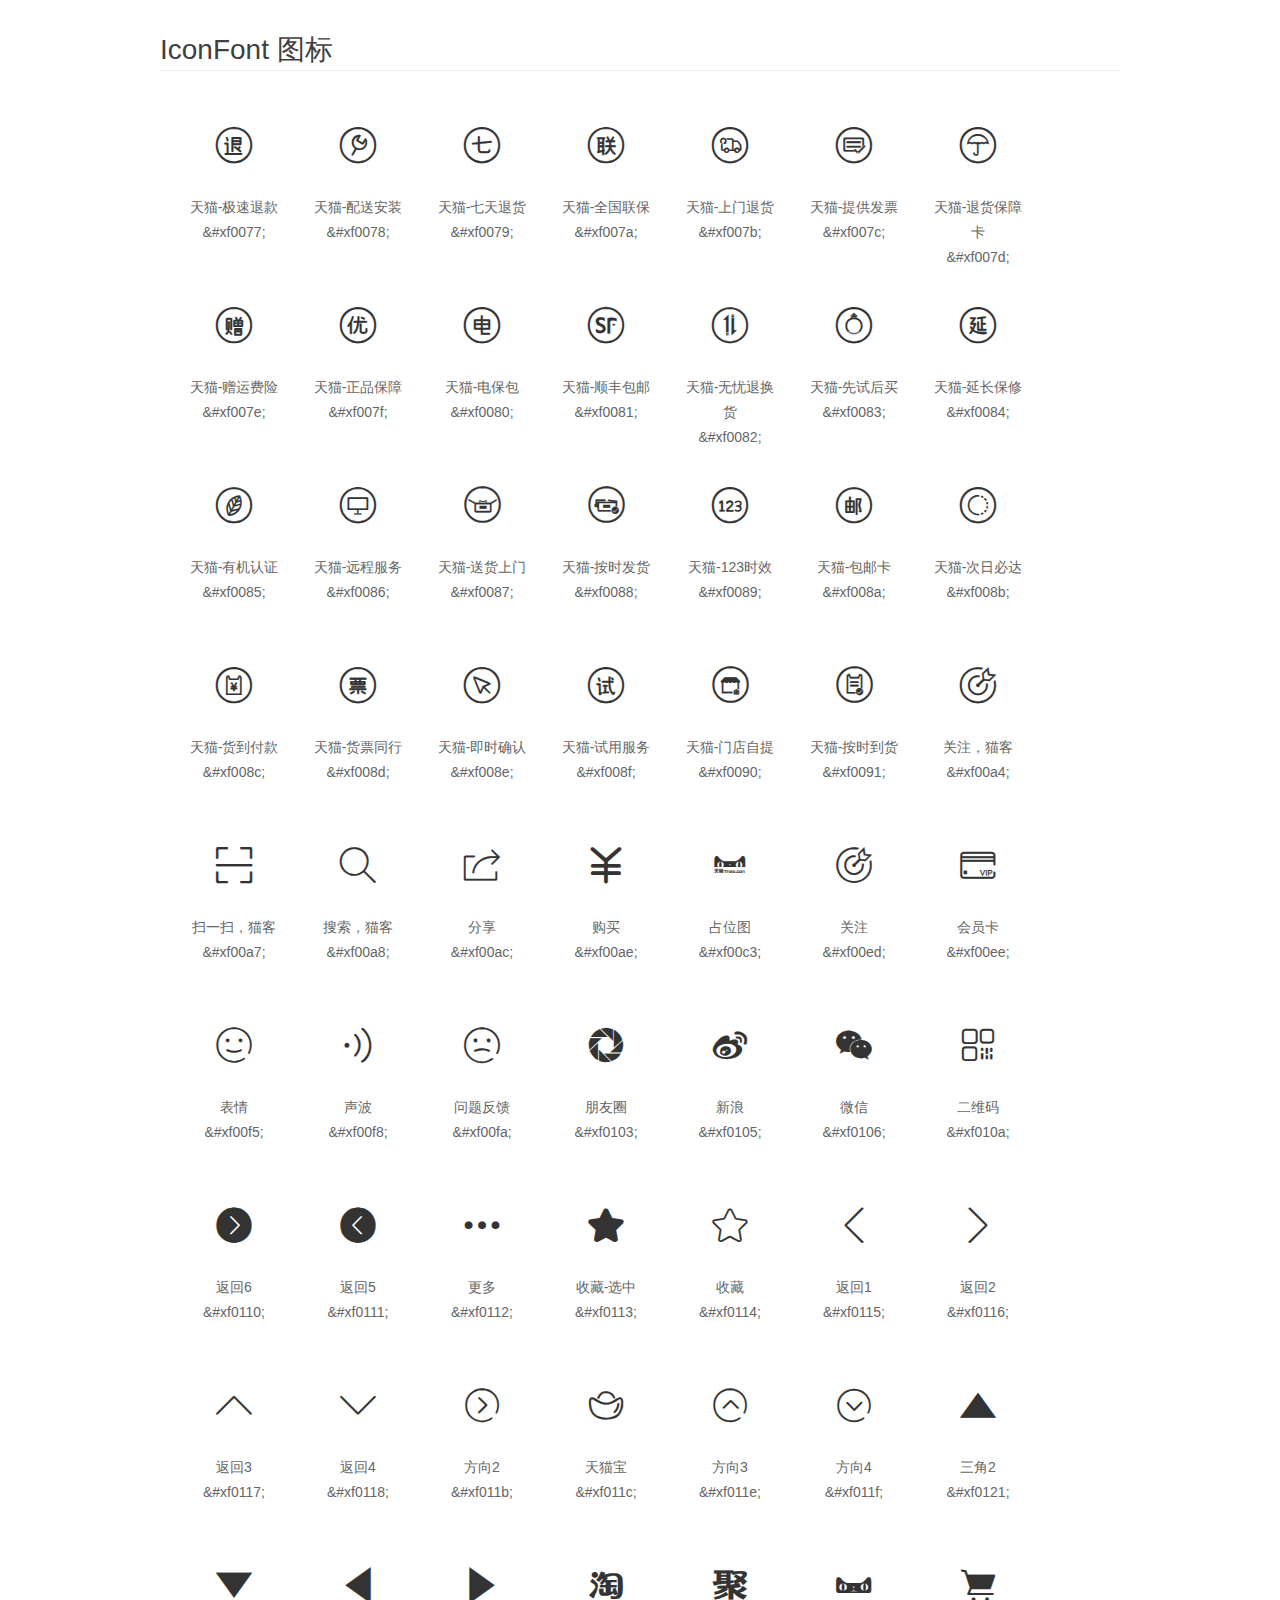
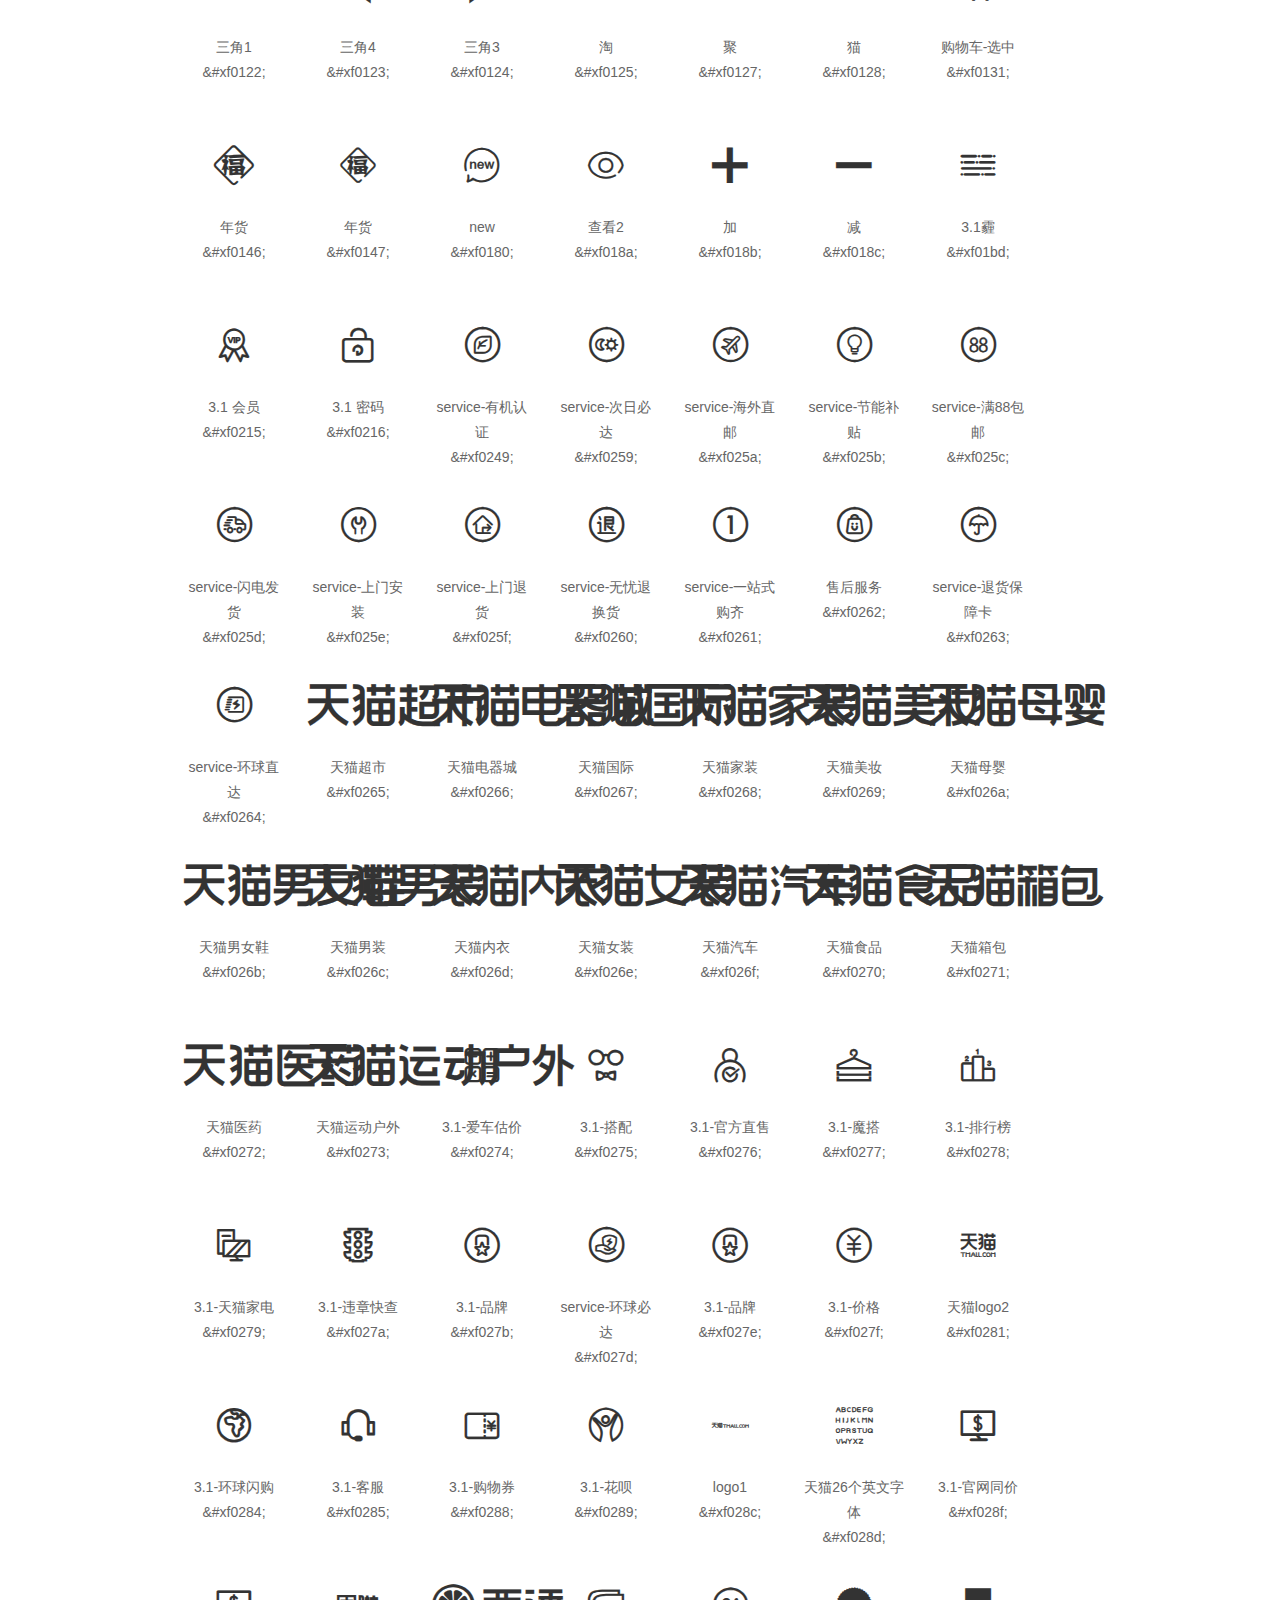
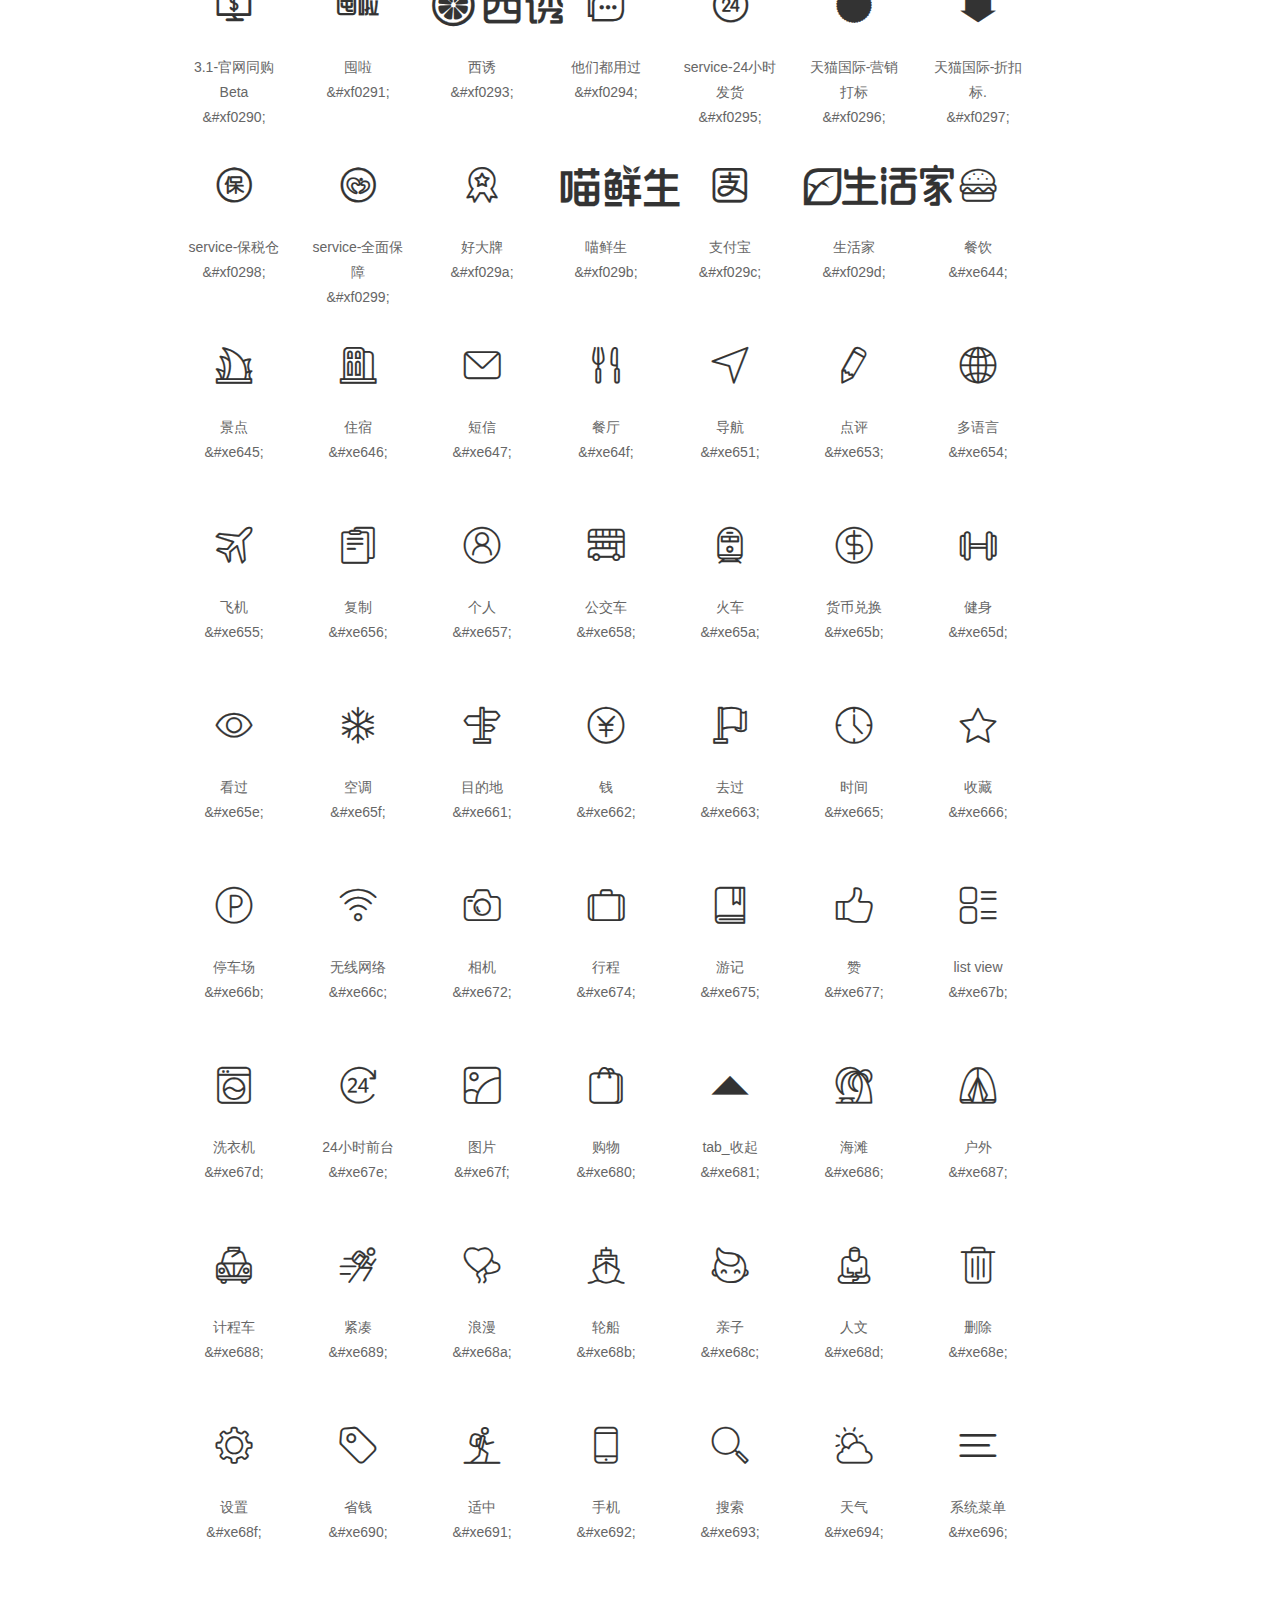
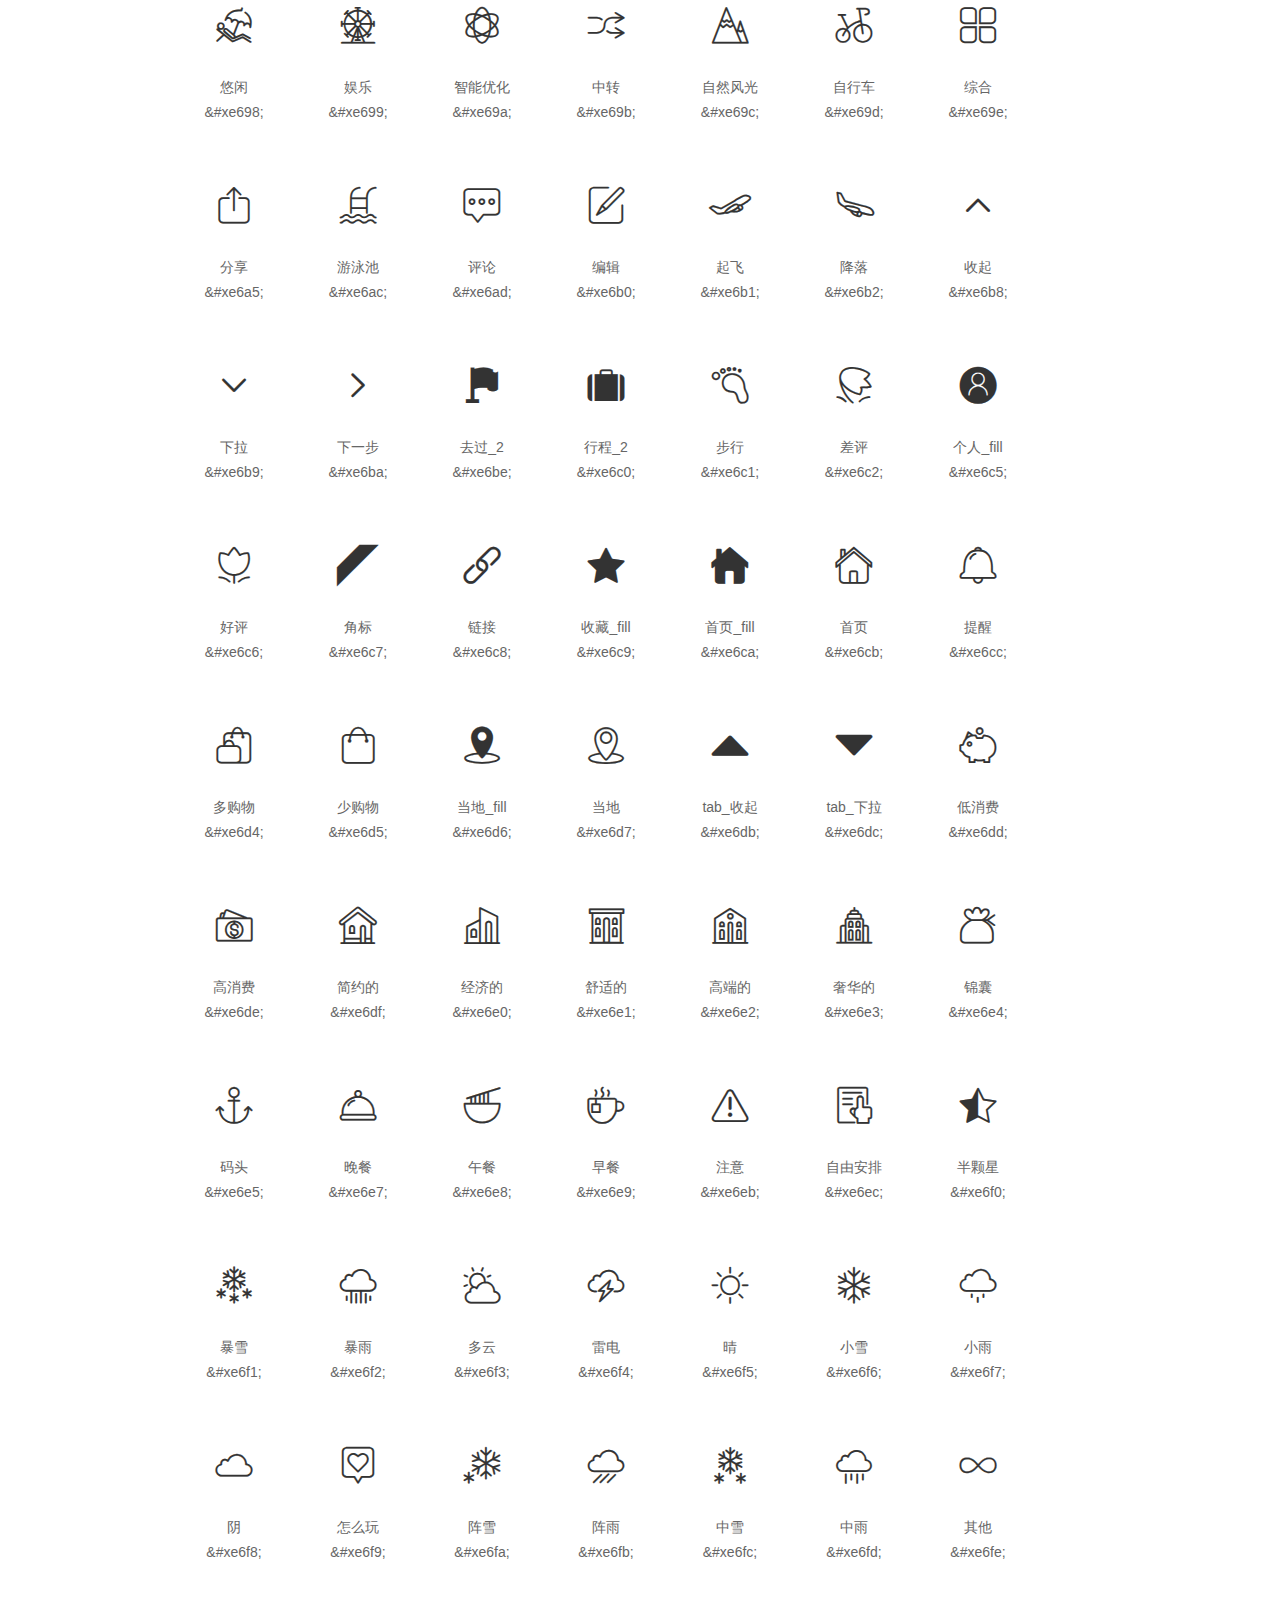
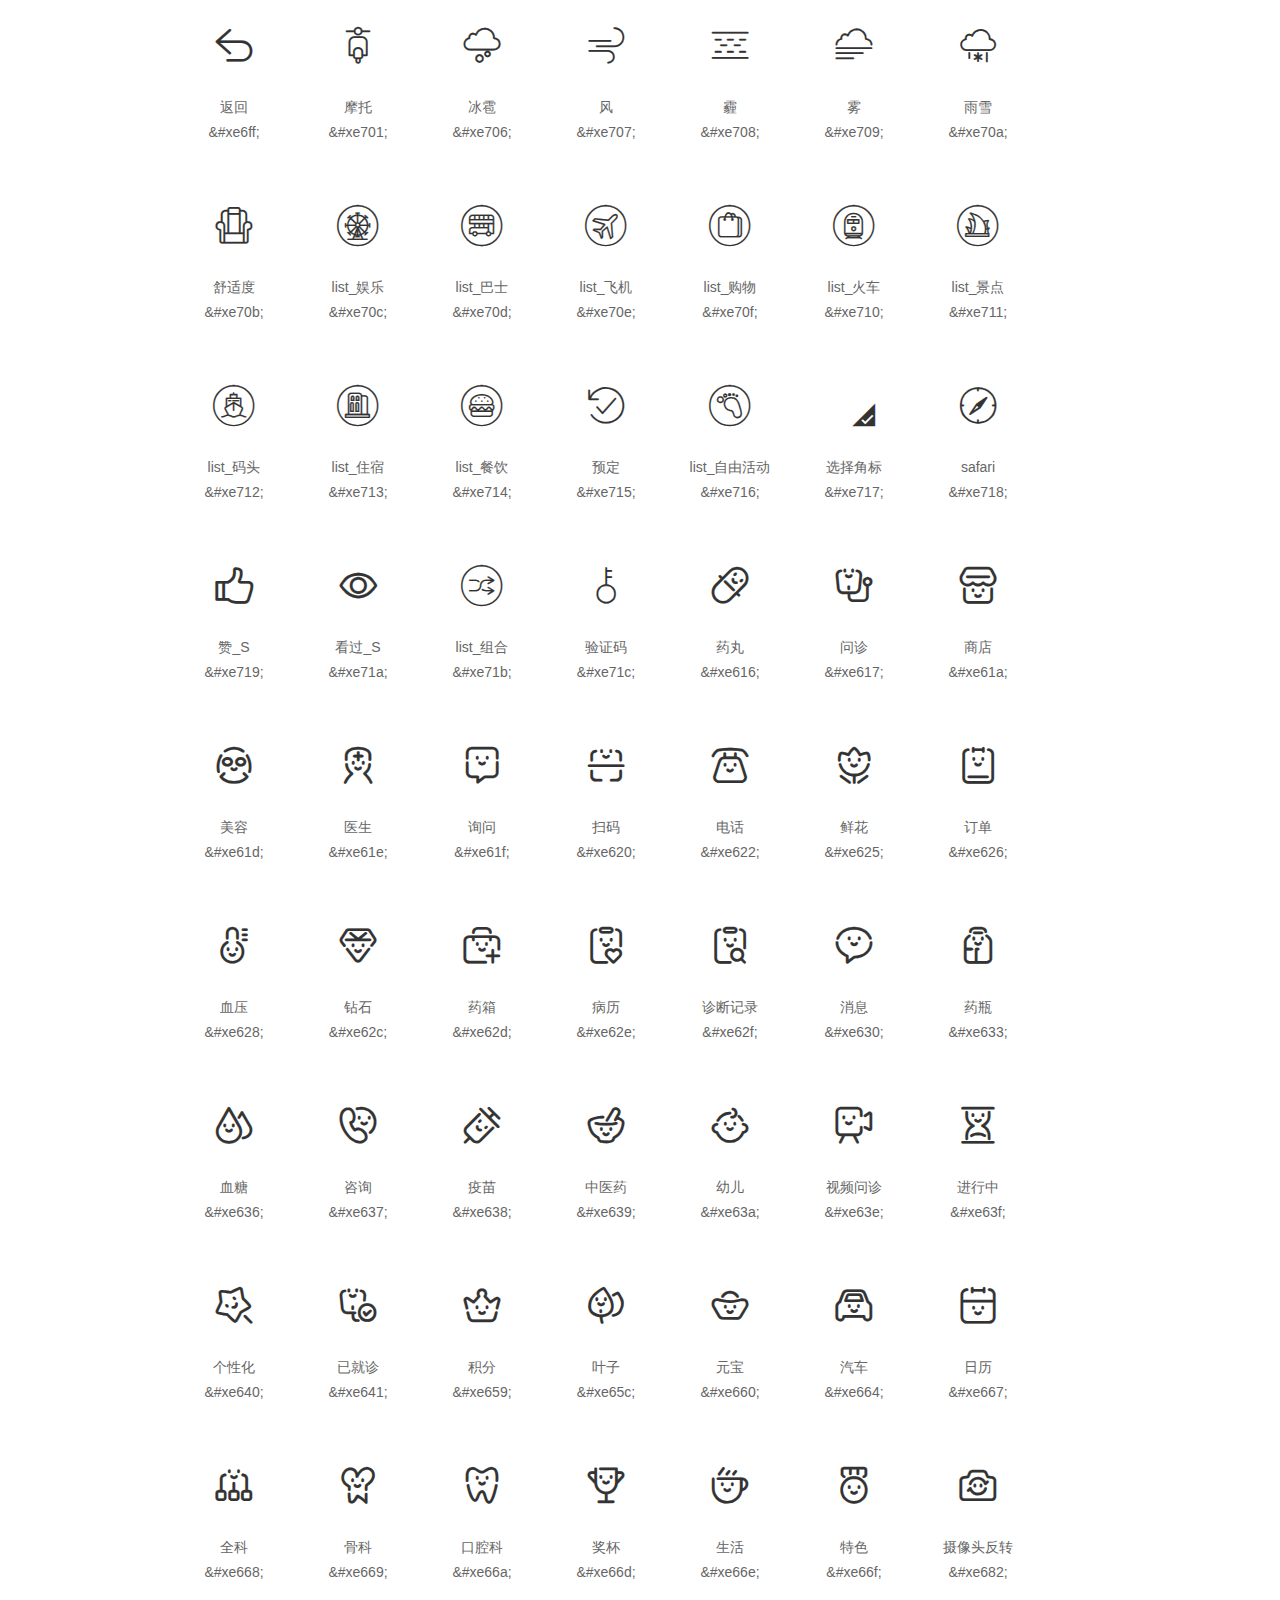
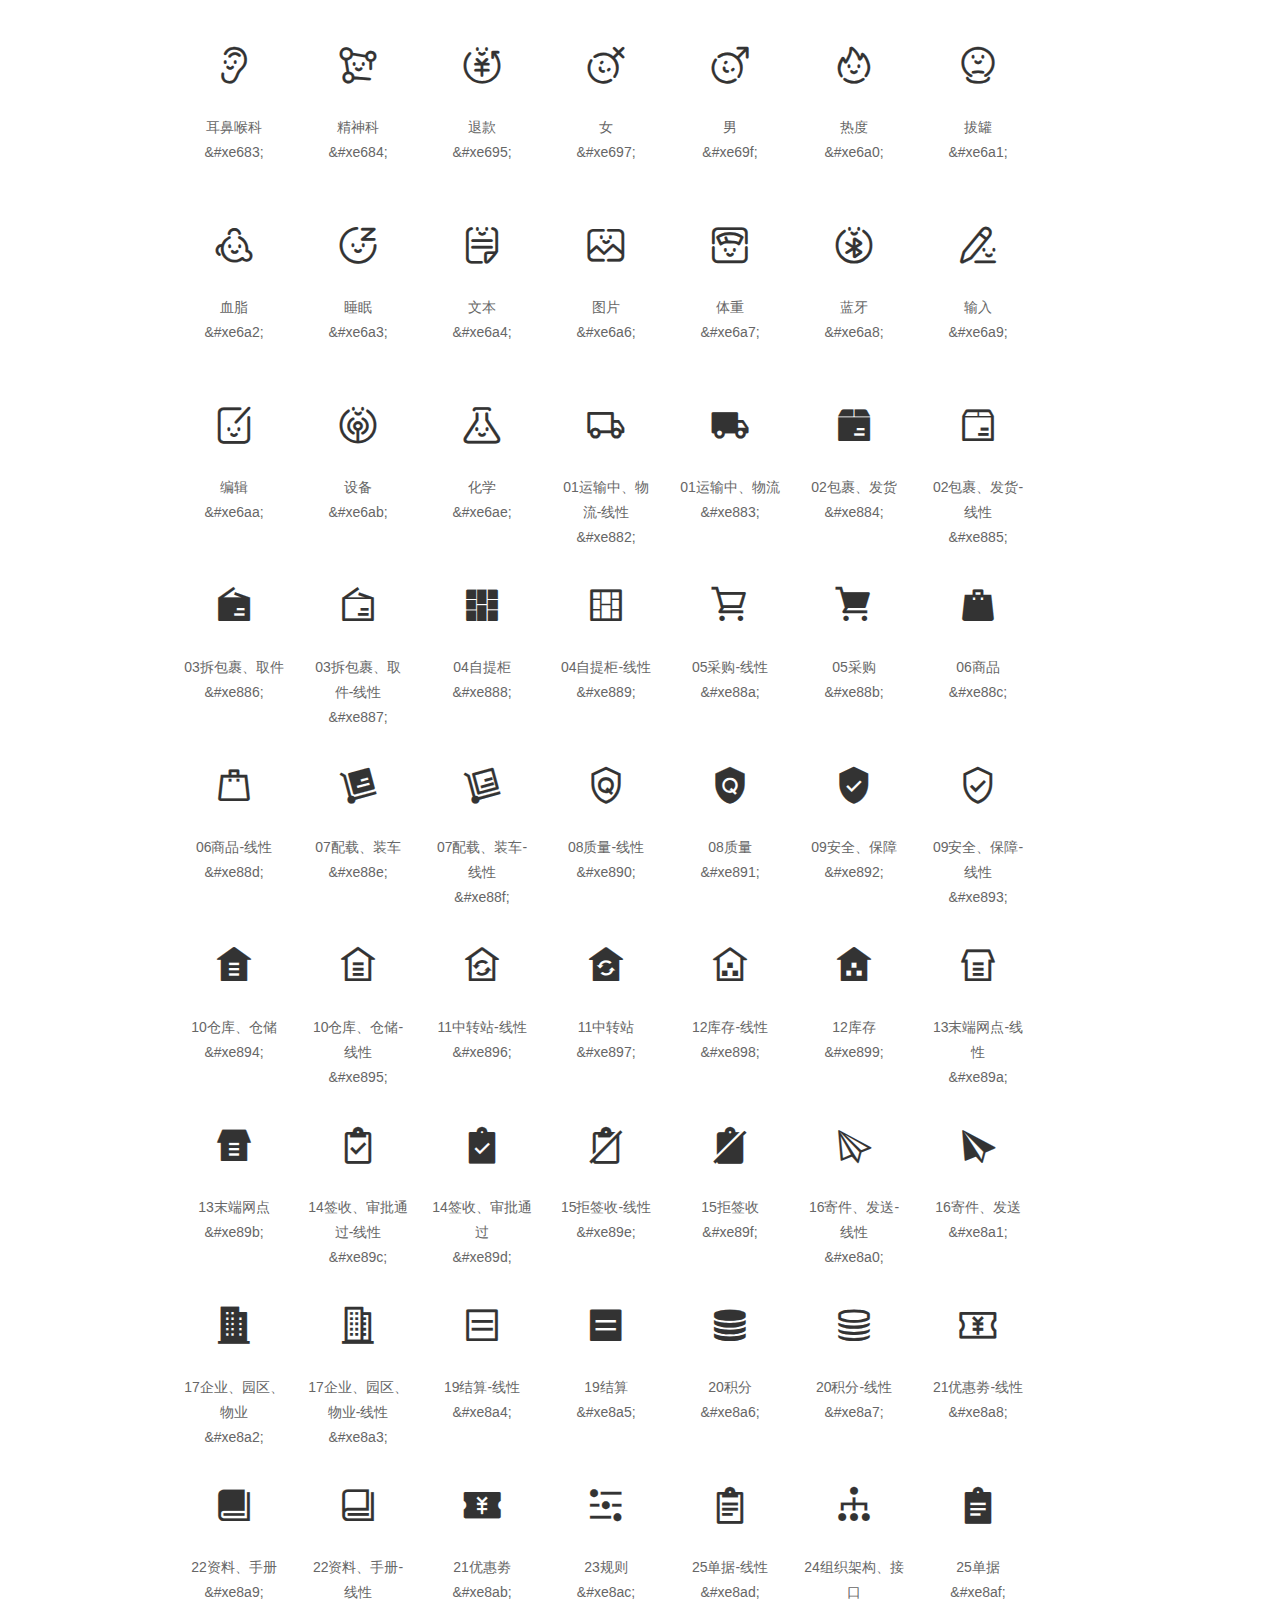
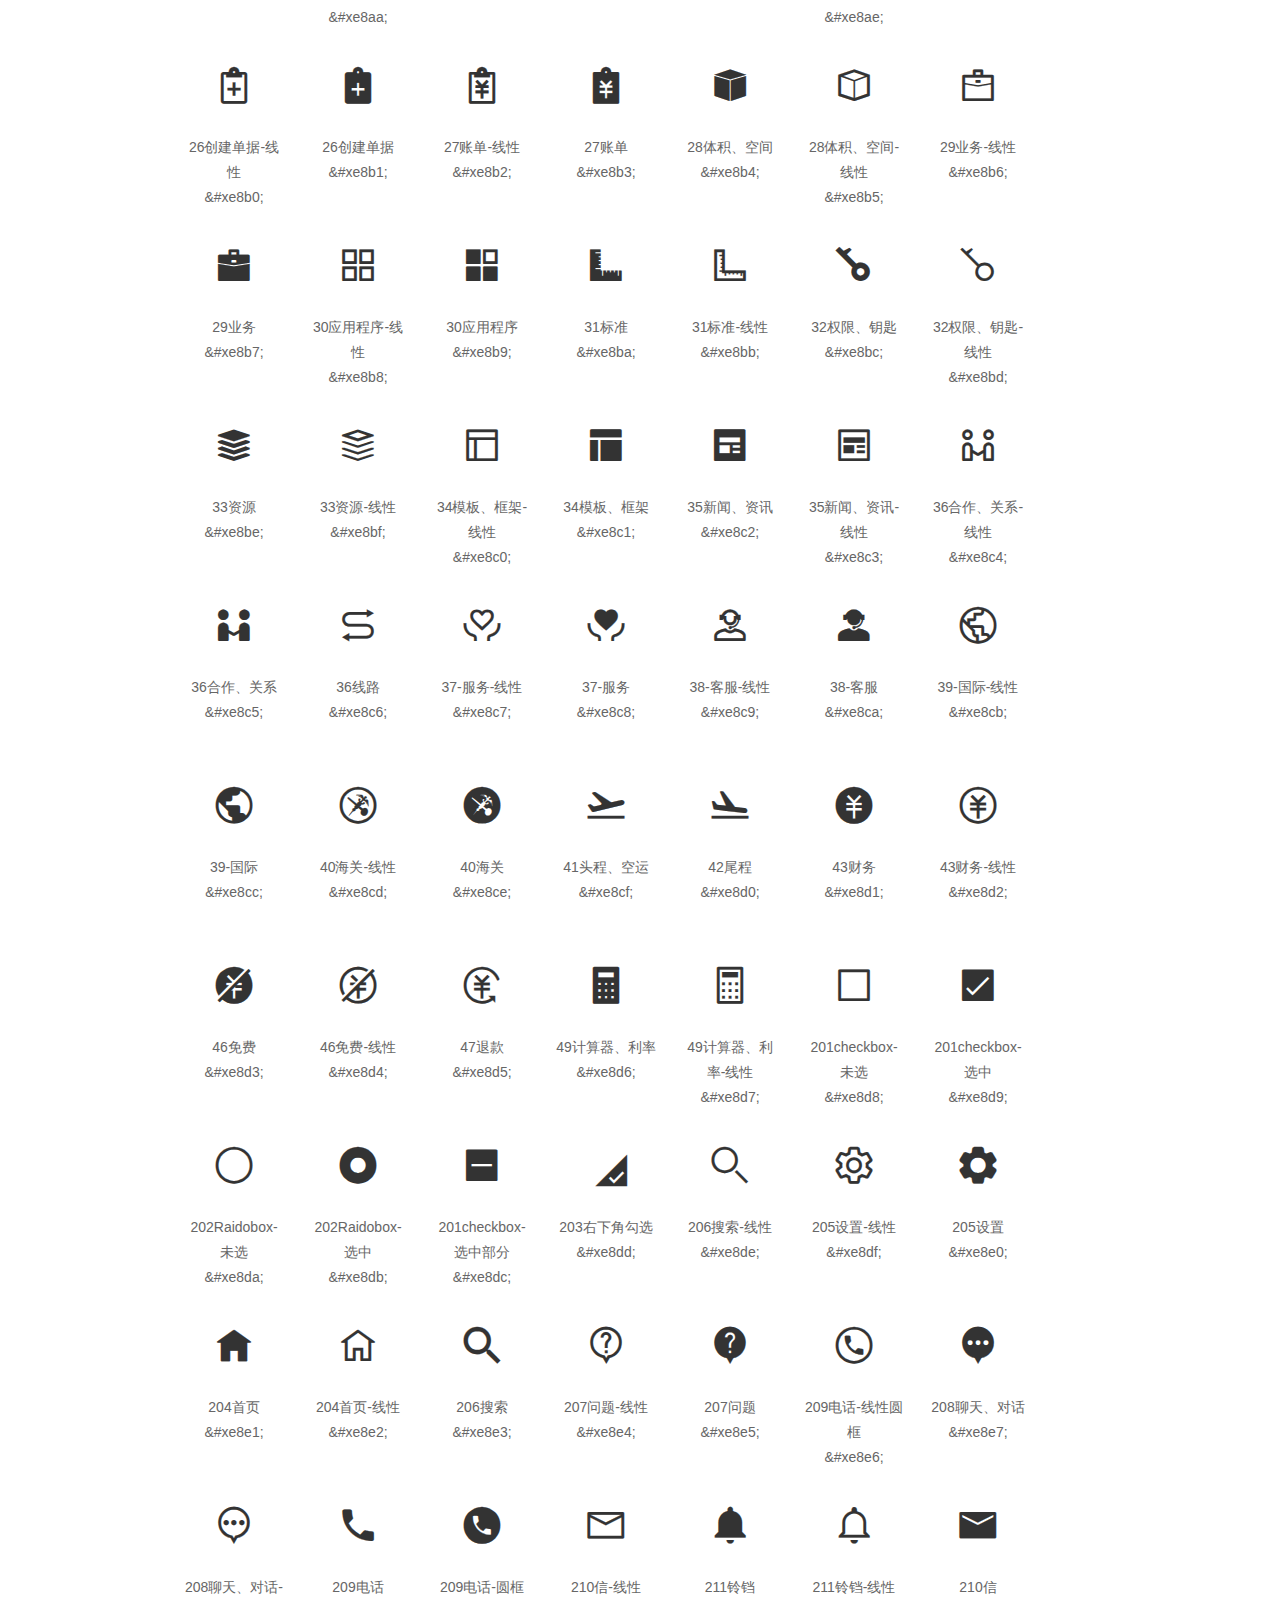
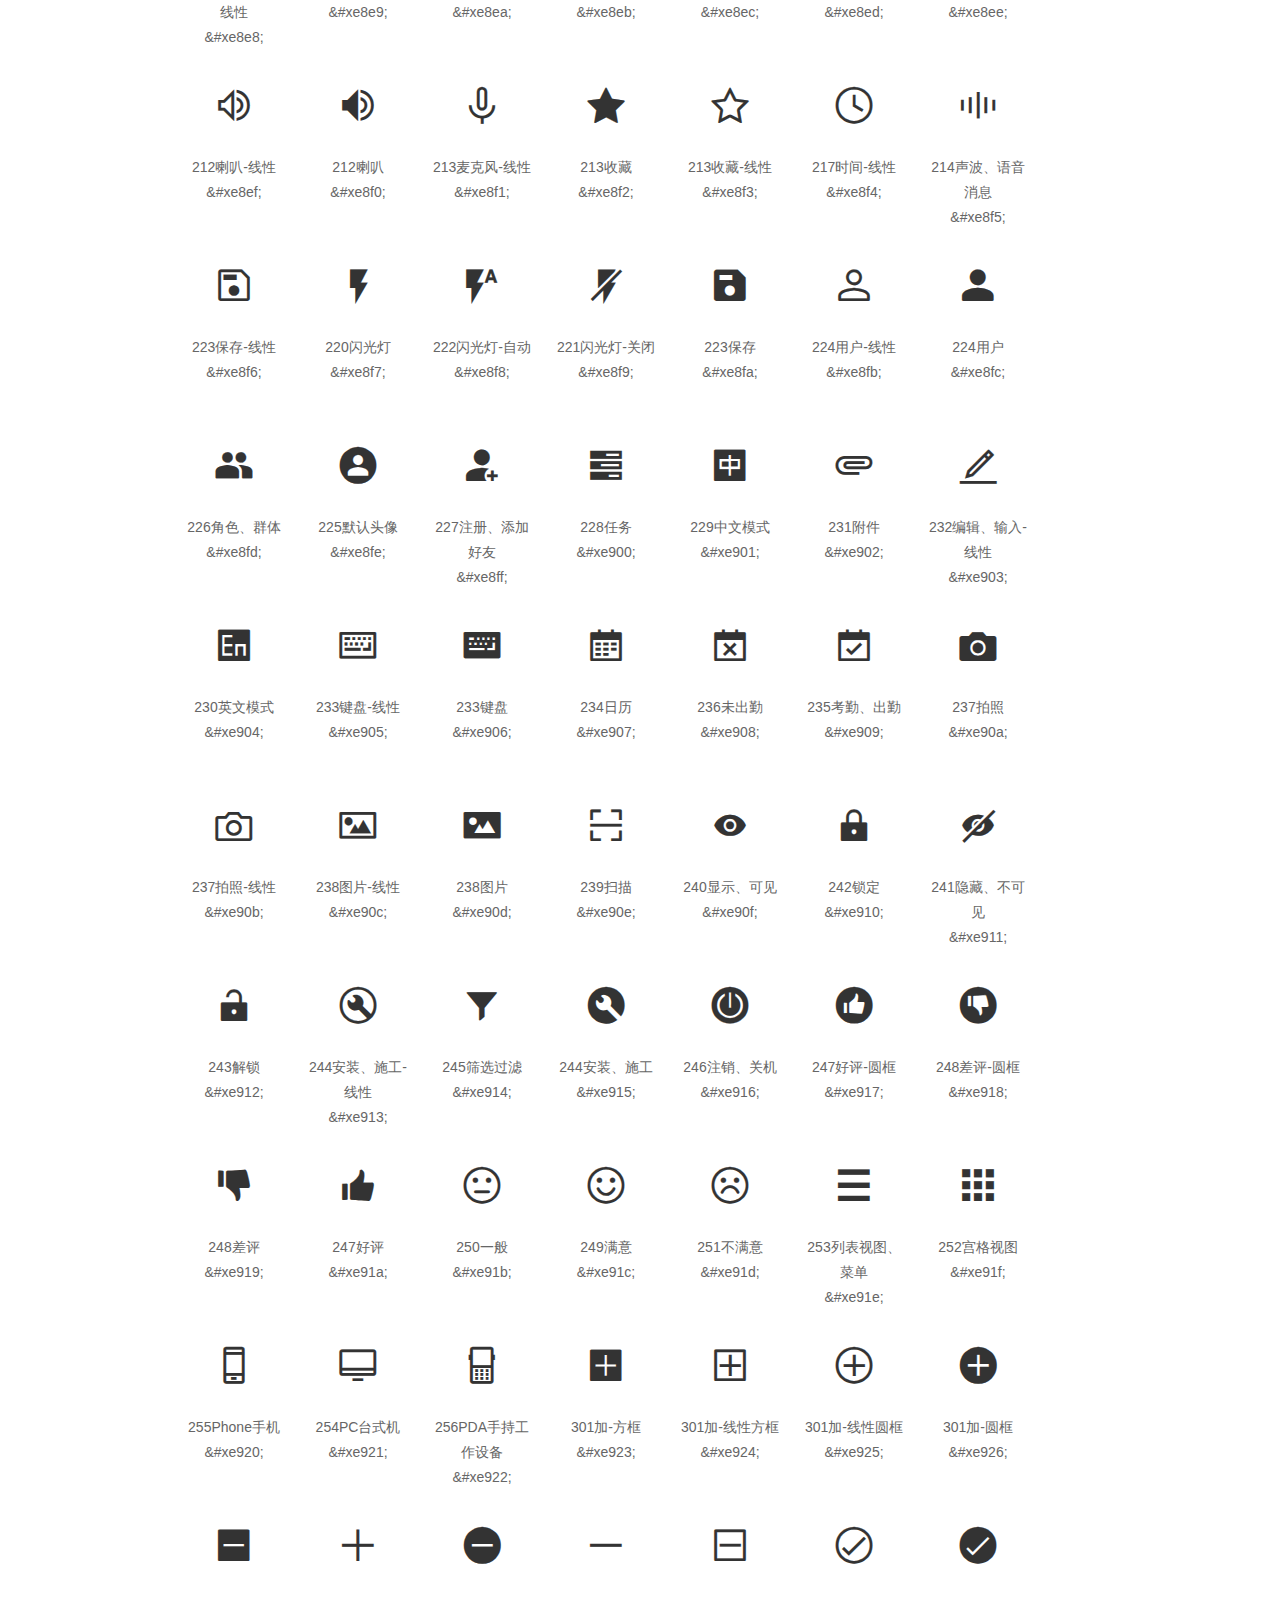
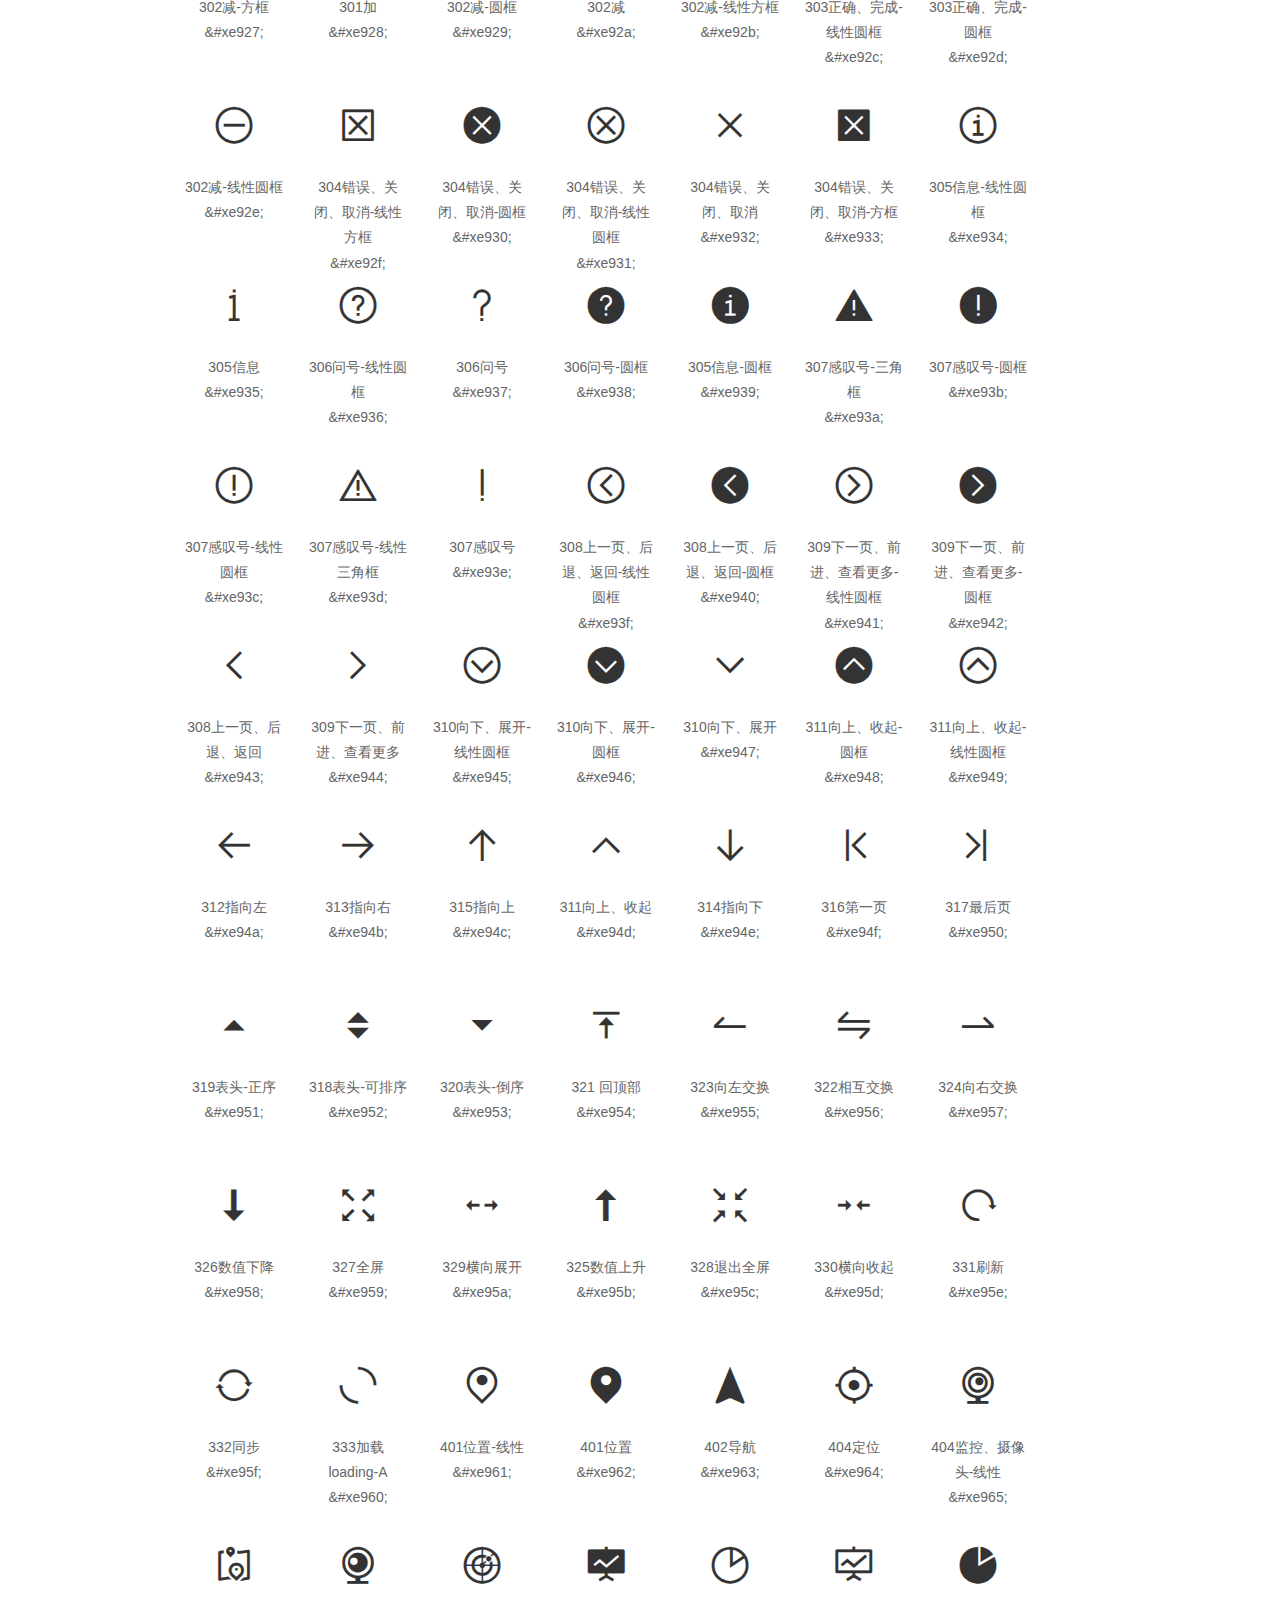
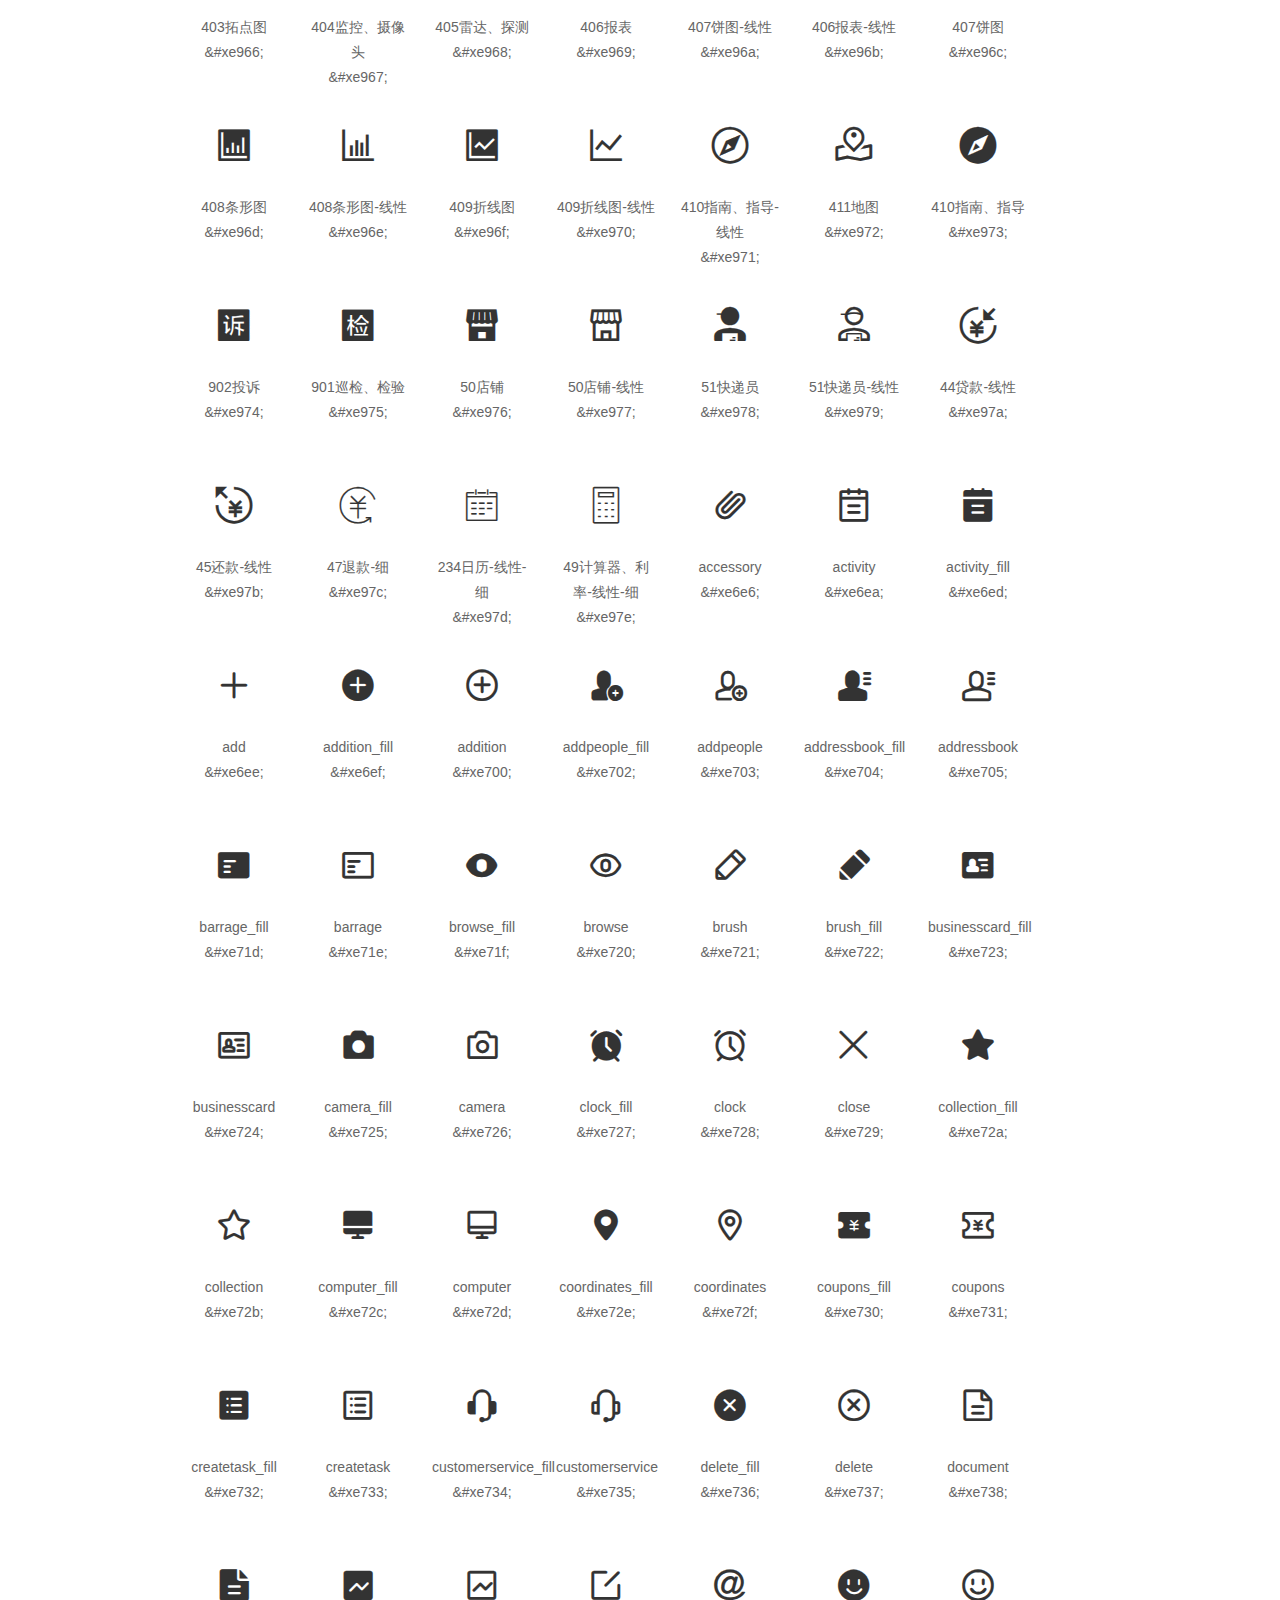
<file: font/demo_unicode.html>
<!DOCTYPE html>
<html>
<head>
    <meta charset="utf-8"/>
    <title>IconFont</title>
    <link rel="stylesheet" href="demo.css">

    <style type="text/css">

        @font-face {font-family: "iconfont";
          src: url('iconfont.eot'); /* IE9*/
          src: url('iconfont.eot#iefix') format('embedded-opentype'), /* IE6-IE8 */
          url('iconfont.woff') format('woff'), /* chrome, firefox */
          url('iconfont.ttf') format('truetype'), /* chrome, firefox, opera, Safari, Android, iOS 4.2+*/
          url('iconfont.svg#iconfont') format('svg'); /* iOS 4.1- */
        }

        .iconfont {
          font-family:"iconfont" !important;
          font-size:16px;
          font-style:normal;
          -webkit-font-smoothing: antialiased;
          -webkit-text-stroke-width: 0.2px;
          -moz-osx-font-smoothing: grayscale;
        }

    </style>
</head>
<body>
    <div class="main markdown">
        <h1>IconFont 图标</h1>
        <ul class="icon_lists clear">
            
                <li>
                <i class="icon iconfont">&#xf0077;</i>
                    <div class="name">天猫-极速退款</div>
                    <div class="code">&amp;#xf0077;</div>
                </li>
            
                <li>
                <i class="icon iconfont">&#xf0078;</i>
                    <div class="name">天猫-配送安装</div>
                    <div class="code">&amp;#xf0078;</div>
                </li>
            
                <li>
                <i class="icon iconfont">&#xf0079;</i>
                    <div class="name">天猫-七天退货</div>
                    <div class="code">&amp;#xf0079;</div>
                </li>
            
                <li>
                <i class="icon iconfont">&#xf007a;</i>
                    <div class="name">天猫-全国联保</div>
                    <div class="code">&amp;#xf007a;</div>
                </li>
            
                <li>
                <i class="icon iconfont">&#xf007b;</i>
                    <div class="name">天猫-上门退货</div>
                    <div class="code">&amp;#xf007b;</div>
                </li>
            
                <li>
                <i class="icon iconfont">&#xf007c;</i>
                    <div class="name">天猫-提供发票</div>
                    <div class="code">&amp;#xf007c;</div>
                </li>
            
                <li>
                <i class="icon iconfont">&#xf007d;</i>
                    <div class="name">天猫-退货保障卡</div>
                    <div class="code">&amp;#xf007d;</div>
                </li>
            
                <li>
                <i class="icon iconfont">&#xf007e;</i>
                    <div class="name">天猫-赠运费险</div>
                    <div class="code">&amp;#xf007e;</div>
                </li>
            
                <li>
                <i class="icon iconfont">&#xf007f;</i>
                    <div class="name">天猫-正品保障</div>
                    <div class="code">&amp;#xf007f;</div>
                </li>
            
                <li>
                <i class="icon iconfont">&#xf0080;</i>
                    <div class="name">天猫-电保包</div>
                    <div class="code">&amp;#xf0080;</div>
                </li>
            
                <li>
                <i class="icon iconfont">&#xf0081;</i>
                    <div class="name">天猫-顺丰包邮</div>
                    <div class="code">&amp;#xf0081;</div>
                </li>
            
                <li>
                <i class="icon iconfont">&#xf0082;</i>
                    <div class="name">天猫-无忧退换货</div>
                    <div class="code">&amp;#xf0082;</div>
                </li>
            
                <li>
                <i class="icon iconfont">&#xf0083;</i>
                    <div class="name">天猫-先试后买</div>
                    <div class="code">&amp;#xf0083;</div>
                </li>
            
                <li>
                <i class="icon iconfont">&#xf0084;</i>
                    <div class="name">天猫-延长保修</div>
                    <div class="code">&amp;#xf0084;</div>
                </li>
            
                <li>
                <i class="icon iconfont">&#xf0085;</i>
                    <div class="name">天猫-有机认证</div>
                    <div class="code">&amp;#xf0085;</div>
                </li>
            
                <li>
                <i class="icon iconfont">&#xf0086;</i>
                    <div class="name">天猫-远程服务</div>
                    <div class="code">&amp;#xf0086;</div>
                </li>
            
                <li>
                <i class="icon iconfont">&#xf0087;</i>
                    <div class="name">天猫-送货上门</div>
                    <div class="code">&amp;#xf0087;</div>
                </li>
            
                <li>
                <i class="icon iconfont">&#xf0088;</i>
                    <div class="name">天猫-按时发货</div>
                    <div class="code">&amp;#xf0088;</div>
                </li>
            
                <li>
                <i class="icon iconfont">&#xf0089;</i>
                    <div class="name">天猫-123时效</div>
                    <div class="code">&amp;#xf0089;</div>
                </li>
            
                <li>
                <i class="icon iconfont">&#xf008a;</i>
                    <div class="name">天猫-包邮卡</div>
                    <div class="code">&amp;#xf008a;</div>
                </li>
            
                <li>
                <i class="icon iconfont">&#xf008b;</i>
                    <div class="name">天猫-次日必达</div>
                    <div class="code">&amp;#xf008b;</div>
                </li>
            
                <li>
                <i class="icon iconfont">&#xf008c;</i>
                    <div class="name">天猫-货到付款</div>
                    <div class="code">&amp;#xf008c;</div>
                </li>
            
                <li>
                <i class="icon iconfont">&#xf008d;</i>
                    <div class="name">天猫-货票同行</div>
                    <div class="code">&amp;#xf008d;</div>
                </li>
            
                <li>
                <i class="icon iconfont">&#xf008e;</i>
                    <div class="name">天猫-即时确认</div>
                    <div class="code">&amp;#xf008e;</div>
                </li>
            
                <li>
                <i class="icon iconfont">&#xf008f;</i>
                    <div class="name">天猫-试用服务</div>
                    <div class="code">&amp;#xf008f;</div>
                </li>
            
                <li>
                <i class="icon iconfont">&#xf0090;</i>
                    <div class="name">天猫-门店自提</div>
                    <div class="code">&amp;#xf0090;</div>
                </li>
            
                <li>
                <i class="icon iconfont">&#xf0091;</i>
                    <div class="name">天猫-按时到货</div>
                    <div class="code">&amp;#xf0091;</div>
                </li>
            
                <li>
                <i class="icon iconfont">&#xf00a4;</i>
                    <div class="name">关注，猫客</div>
                    <div class="code">&amp;#xf00a4;</div>
                </li>
            
                <li>
                <i class="icon iconfont">&#xf00a7;</i>
                    <div class="name">扫一扫，猫客</div>
                    <div class="code">&amp;#xf00a7;</div>
                </li>
            
                <li>
                <i class="icon iconfont">&#xf00a8;</i>
                    <div class="name">搜索，猫客</div>
                    <div class="code">&amp;#xf00a8;</div>
                </li>
            
                <li>
                <i class="icon iconfont">&#xf00ac;</i>
                    <div class="name">分享</div>
                    <div class="code">&amp;#xf00ac;</div>
                </li>
            
                <li>
                <i class="icon iconfont">&#xf00ae;</i>
                    <div class="name">购买</div>
                    <div class="code">&amp;#xf00ae;</div>
                </li>
            
                <li>
                <i class="icon iconfont">&#xf00c3;</i>
                    <div class="name">占位图</div>
                    <div class="code">&amp;#xf00c3;</div>
                </li>
            
                <li>
                <i class="icon iconfont">&#xf00ed;</i>
                    <div class="name">关注</div>
                    <div class="code">&amp;#xf00ed;</div>
                </li>
            
                <li>
                <i class="icon iconfont">&#xf00ee;</i>
                    <div class="name">会员卡</div>
                    <div class="code">&amp;#xf00ee;</div>
                </li>
            
                <li>
                <i class="icon iconfont">&#xf00f5;</i>
                    <div class="name">表情</div>
                    <div class="code">&amp;#xf00f5;</div>
                </li>
            
                <li>
                <i class="icon iconfont">&#xf00f8;</i>
                    <div class="name">声波</div>
                    <div class="code">&amp;#xf00f8;</div>
                </li>
            
                <li>
                <i class="icon iconfont">&#xf00fa;</i>
                    <div class="name">问题反馈</div>
                    <div class="code">&amp;#xf00fa;</div>
                </li>
            
                <li>
                <i class="icon iconfont">&#xf0103;</i>
                    <div class="name">朋友圈</div>
                    <div class="code">&amp;#xf0103;</div>
                </li>
            
                <li>
                <i class="icon iconfont">&#xf0105;</i>
                    <div class="name">新浪</div>
                    <div class="code">&amp;#xf0105;</div>
                </li>
            
                <li>
                <i class="icon iconfont">&#xf0106;</i>
                    <div class="name">微信</div>
                    <div class="code">&amp;#xf0106;</div>
                </li>
            
                <li>
                <i class="icon iconfont">&#xf010a;</i>
                    <div class="name">二维码</div>
                    <div class="code">&amp;#xf010a;</div>
                </li>
            
                <li>
                <i class="icon iconfont">&#xf0110;</i>
                    <div class="name">返回6</div>
                    <div class="code">&amp;#xf0110;</div>
                </li>
            
                <li>
                <i class="icon iconfont">&#xf0111;</i>
                    <div class="name">返回5</div>
                    <div class="code">&amp;#xf0111;</div>
                </li>
            
                <li>
                <i class="icon iconfont">&#xf0112;</i>
                    <div class="name">更多</div>
                    <div class="code">&amp;#xf0112;</div>
                </li>
            
                <li>
                <i class="icon iconfont">&#xf0113;</i>
                    <div class="name">收藏-选中</div>
                    <div class="code">&amp;#xf0113;</div>
                </li>
            
                <li>
                <i class="icon iconfont">&#xf0114;</i>
                    <div class="name">收藏</div>
                    <div class="code">&amp;#xf0114;</div>
                </li>
            
                <li>
                <i class="icon iconfont">&#xf0115;</i>
                    <div class="name">返回1</div>
                    <div class="code">&amp;#xf0115;</div>
                </li>
            
                <li>
                <i class="icon iconfont">&#xf0116;</i>
                    <div class="name">返回2</div>
                    <div class="code">&amp;#xf0116;</div>
                </li>
            
                <li>
                <i class="icon iconfont">&#xf0117;</i>
                    <div class="name">返回3</div>
                    <div class="code">&amp;#xf0117;</div>
                </li>
            
                <li>
                <i class="icon iconfont">&#xf0118;</i>
                    <div class="name">返回4</div>
                    <div class="code">&amp;#xf0118;</div>
                </li>
            
                <li>
                <i class="icon iconfont">&#xf011b;</i>
                    <div class="name">方向2</div>
                    <div class="code">&amp;#xf011b;</div>
                </li>
            
                <li>
                <i class="icon iconfont">&#xf011c;</i>
                    <div class="name">天猫宝</div>
                    <div class="code">&amp;#xf011c;</div>
                </li>
            
                <li>
                <i class="icon iconfont">&#xf011e;</i>
                    <div class="name">方向3</div>
                    <div class="code">&amp;#xf011e;</div>
                </li>
            
                <li>
                <i class="icon iconfont">&#xf011f;</i>
                    <div class="name">方向4</div>
                    <div class="code">&amp;#xf011f;</div>
                </li>
            
                <li>
                <i class="icon iconfont">&#xf0121;</i>
                    <div class="name">三角2</div>
                    <div class="code">&amp;#xf0121;</div>
                </li>
            
                <li>
                <i class="icon iconfont">&#xf0122;</i>
                    <div class="name">三角1</div>
                    <div class="code">&amp;#xf0122;</div>
                </li>
            
                <li>
                <i class="icon iconfont">&#xf0123;</i>
                    <div class="name">三角4</div>
                    <div class="code">&amp;#xf0123;</div>
                </li>
            
                <li>
                <i class="icon iconfont">&#xf0124;</i>
                    <div class="name">三角3</div>
                    <div class="code">&amp;#xf0124;</div>
                </li>
            
                <li>
                <i class="icon iconfont">&#xf0125;</i>
                    <div class="name">淘</div>
                    <div class="code">&amp;#xf0125;</div>
                </li>
            
                <li>
                <i class="icon iconfont">&#xf0127;</i>
                    <div class="name">聚</div>
                    <div class="code">&amp;#xf0127;</div>
                </li>
            
                <li>
                <i class="icon iconfont">&#xf0128;</i>
                    <div class="name">猫</div>
                    <div class="code">&amp;#xf0128;</div>
                </li>
            
                <li>
                <i class="icon iconfont">&#xf0131;</i>
                    <div class="name">购物车-选中</div>
                    <div class="code">&amp;#xf0131;</div>
                </li>
            
                <li>
                <i class="icon iconfont">&#xf0146;</i>
                    <div class="name">年货</div>
                    <div class="code">&amp;#xf0146;</div>
                </li>
            
                <li>
                <i class="icon iconfont">&#xf0147;</i>
                    <div class="name">年货</div>
                    <div class="code">&amp;#xf0147;</div>
                </li>
            
                <li>
                <i class="icon iconfont">&#xf0180;</i>
                    <div class="name">new</div>
                    <div class="code">&amp;#xf0180;</div>
                </li>
            
                <li>
                <i class="icon iconfont">&#xf018a;</i>
                    <div class="name">查看2</div>
                    <div class="code">&amp;#xf018a;</div>
                </li>
            
                <li>
                <i class="icon iconfont">&#xf018b;</i>
                    <div class="name">加</div>
                    <div class="code">&amp;#xf018b;</div>
                </li>
            
                <li>
                <i class="icon iconfont">&#xf018c;</i>
                    <div class="name">减</div>
                    <div class="code">&amp;#xf018c;</div>
                </li>
            
                <li>
                <i class="icon iconfont">&#xf01bd;</i>
                    <div class="name">3.1霾</div>
                    <div class="code">&amp;#xf01bd;</div>
                </li>
            
                <li>
                <i class="icon iconfont">&#xf0215;</i>
                    <div class="name">3.1 会员</div>
                    <div class="code">&amp;#xf0215;</div>
                </li>
            
                <li>
                <i class="icon iconfont">&#xf0216;</i>
                    <div class="name">3.1 密码</div>
                    <div class="code">&amp;#xf0216;</div>
                </li>
            
                <li>
                <i class="icon iconfont">&#xf0249;</i>
                    <div class="name">service-有机认证</div>
                    <div class="code">&amp;#xf0249;</div>
                </li>
            
                <li>
                <i class="icon iconfont">&#xf0259;</i>
                    <div class="name">service-次日必达</div>
                    <div class="code">&amp;#xf0259;</div>
                </li>
            
                <li>
                <i class="icon iconfont">&#xf025a;</i>
                    <div class="name">service-海外直邮</div>
                    <div class="code">&amp;#xf025a;</div>
                </li>
            
                <li>
                <i class="icon iconfont">&#xf025b;</i>
                    <div class="name">service-节能补贴</div>
                    <div class="code">&amp;#xf025b;</div>
                </li>
            
                <li>
                <i class="icon iconfont">&#xf025c;</i>
                    <div class="name">service-满88包邮</div>
                    <div class="code">&amp;#xf025c;</div>
                </li>
            
                <li>
                <i class="icon iconfont">&#xf025d;</i>
                    <div class="name">service-闪电发货</div>
                    <div class="code">&amp;#xf025d;</div>
                </li>
            
                <li>
                <i class="icon iconfont">&#xf025e;</i>
                    <div class="name">service-上门安装</div>
                    <div class="code">&amp;#xf025e;</div>
                </li>
            
                <li>
                <i class="icon iconfont">&#xf025f;</i>
                    <div class="name">service-上门退货</div>
                    <div class="code">&amp;#xf025f;</div>
                </li>
            
                <li>
                <i class="icon iconfont">&#xf0260;</i>
                    <div class="name">service-无忧退换货</div>
                    <div class="code">&amp;#xf0260;</div>
                </li>
            
                <li>
                <i class="icon iconfont">&#xf0261;</i>
                    <div class="name">service-一站式购齐</div>
                    <div class="code">&amp;#xf0261;</div>
                </li>
            
                <li>
                <i class="icon iconfont">&#xf0262;</i>
                    <div class="name">售后服务</div>
                    <div class="code">&amp;#xf0262;</div>
                </li>
            
                <li>
                <i class="icon iconfont">&#xf0263;</i>
                    <div class="name">service-退货保障卡</div>
                    <div class="code">&amp;#xf0263;</div>
                </li>
            
                <li>
                <i class="icon iconfont">&#xf0264;</i>
                    <div class="name">service-环球直达</div>
                    <div class="code">&amp;#xf0264;</div>
                </li>
            
                <li>
                <i class="icon iconfont">&#xf0265;</i>
                    <div class="name">天猫超市</div>
                    <div class="code">&amp;#xf0265;</div>
                </li>
            
                <li>
                <i class="icon iconfont">&#xf0266;</i>
                    <div class="name">天猫电器城</div>
                    <div class="code">&amp;#xf0266;</div>
                </li>
            
                <li>
                <i class="icon iconfont">&#xf0267;</i>
                    <div class="name">天猫国际</div>
                    <div class="code">&amp;#xf0267;</div>
                </li>
            
                <li>
                <i class="icon iconfont">&#xf0268;</i>
                    <div class="name">天猫家装</div>
                    <div class="code">&amp;#xf0268;</div>
                </li>
            
                <li>
                <i class="icon iconfont">&#xf0269;</i>
                    <div class="name">天猫美妆</div>
                    <div class="code">&amp;#xf0269;</div>
                </li>
            
                <li>
                <i class="icon iconfont">&#xf026a;</i>
                    <div class="name">天猫母婴</div>
                    <div class="code">&amp;#xf026a;</div>
                </li>
            
                <li>
                <i class="icon iconfont">&#xf026b;</i>
                    <div class="name">天猫男女鞋</div>
                    <div class="code">&amp;#xf026b;</div>
                </li>
            
                <li>
                <i class="icon iconfont">&#xf026c;</i>
                    <div class="name">天猫男装</div>
                    <div class="code">&amp;#xf026c;</div>
                </li>
            
                <li>
                <i class="icon iconfont">&#xf026d;</i>
                    <div class="name">天猫内衣</div>
                    <div class="code">&amp;#xf026d;</div>
                </li>
            
                <li>
                <i class="icon iconfont">&#xf026e;</i>
                    <div class="name">天猫女装</div>
                    <div class="code">&amp;#xf026e;</div>
                </li>
            
                <li>
                <i class="icon iconfont">&#xf026f;</i>
                    <div class="name">天猫汽车</div>
                    <div class="code">&amp;#xf026f;</div>
                </li>
            
                <li>
                <i class="icon iconfont">&#xf0270;</i>
                    <div class="name">天猫食品</div>
                    <div class="code">&amp;#xf0270;</div>
                </li>
            
                <li>
                <i class="icon iconfont">&#xf0271;</i>
                    <div class="name">天猫箱包</div>
                    <div class="code">&amp;#xf0271;</div>
                </li>
            
                <li>
                <i class="icon iconfont">&#xf0272;</i>
                    <div class="name">天猫医药</div>
                    <div class="code">&amp;#xf0272;</div>
                </li>
            
                <li>
                <i class="icon iconfont">&#xf0273;</i>
                    <div class="name">天猫运动户外</div>
                    <div class="code">&amp;#xf0273;</div>
                </li>
            
                <li>
                <i class="icon iconfont">&#xf0274;</i>
                    <div class="name">3.1-爱车估价</div>
                    <div class="code">&amp;#xf0274;</div>
                </li>
            
                <li>
                <i class="icon iconfont">&#xf0275;</i>
                    <div class="name">3.1-搭配</div>
                    <div class="code">&amp;#xf0275;</div>
                </li>
            
                <li>
                <i class="icon iconfont">&#xf0276;</i>
                    <div class="name">3.1-官方直售</div>
                    <div class="code">&amp;#xf0276;</div>
                </li>
            
                <li>
                <i class="icon iconfont">&#xf0277;</i>
                    <div class="name">3.1-魔搭</div>
                    <div class="code">&amp;#xf0277;</div>
                </li>
            
                <li>
                <i class="icon iconfont">&#xf0278;</i>
                    <div class="name">3.1-排行榜</div>
                    <div class="code">&amp;#xf0278;</div>
                </li>
            
                <li>
                <i class="icon iconfont">&#xf0279;</i>
                    <div class="name">3.1-天猫家电</div>
                    <div class="code">&amp;#xf0279;</div>
                </li>
            
                <li>
                <i class="icon iconfont">&#xf027a;</i>
                    <div class="name">3.1-违章快查</div>
                    <div class="code">&amp;#xf027a;</div>
                </li>
            
                <li>
                <i class="icon iconfont">&#xf027b;</i>
                    <div class="name">3.1-品牌</div>
                    <div class="code">&amp;#xf027b;</div>
                </li>
            
                <li>
                <i class="icon iconfont">&#xf027d;</i>
                    <div class="name">service-环球必达</div>
                    <div class="code">&amp;#xf027d;</div>
                </li>
            
                <li>
                <i class="icon iconfont">&#xf027e;</i>
                    <div class="name">3.1-品牌</div>
                    <div class="code">&amp;#xf027e;</div>
                </li>
            
                <li>
                <i class="icon iconfont">&#xf027f;</i>
                    <div class="name">3.1-价格</div>
                    <div class="code">&amp;#xf027f;</div>
                </li>
            
                <li>
                <i class="icon iconfont">&#xf0281;</i>
                    <div class="name">天猫logo2</div>
                    <div class="code">&amp;#xf0281;</div>
                </li>
            
                <li>
                <i class="icon iconfont">&#xf0284;</i>
                    <div class="name">3.1-环球闪购</div>
                    <div class="code">&amp;#xf0284;</div>
                </li>
            
                <li>
                <i class="icon iconfont">&#xf0285;</i>
                    <div class="name">3.1-客服</div>
                    <div class="code">&amp;#xf0285;</div>
                </li>
            
                <li>
                <i class="icon iconfont">&#xf0288;</i>
                    <div class="name">3.1-购物券</div>
                    <div class="code">&amp;#xf0288;</div>
                </li>
            
                <li>
                <i class="icon iconfont">&#xf0289;</i>
                    <div class="name">3.1-花呗</div>
                    <div class="code">&amp;#xf0289;</div>
                </li>
            
                <li>
                <i class="icon iconfont">&#xf028c;</i>
                    <div class="name">logo1</div>
                    <div class="code">&amp;#xf028c;</div>
                </li>
            
                <li>
                <i class="icon iconfont">&#xf028d;</i>
                    <div class="name">天猫26个英文字体</div>
                    <div class="code">&amp;#xf028d;</div>
                </li>
            
                <li>
                <i class="icon iconfont">&#xf028f;</i>
                    <div class="name">3.1-官网同价</div>
                    <div class="code">&amp;#xf028f;</div>
                </li>
            
                <li>
                <i class="icon iconfont">&#xf0290;</i>
                    <div class="name">3.1-官网同购Beta</div>
                    <div class="code">&amp;#xf0290;</div>
                </li>
            
                <li>
                <i class="icon iconfont">&#xf0291;</i>
                    <div class="name">囤啦</div>
                    <div class="code">&amp;#xf0291;</div>
                </li>
            
                <li>
                <i class="icon iconfont">&#xf0293;</i>
                    <div class="name">西诱</div>
                    <div class="code">&amp;#xf0293;</div>
                </li>
            
                <li>
                <i class="icon iconfont">&#xf0294;</i>
                    <div class="name">他们都用过</div>
                    <div class="code">&amp;#xf0294;</div>
                </li>
            
                <li>
                <i class="icon iconfont">&#xf0295;</i>
                    <div class="name">service-24小时发货</div>
                    <div class="code">&amp;#xf0295;</div>
                </li>
            
                <li>
                <i class="icon iconfont">&#xf0296;</i>
                    <div class="name">天猫国际-营销打标</div>
                    <div class="code">&amp;#xf0296;</div>
                </li>
            
                <li>
                <i class="icon iconfont">&#xf0297;</i>
                    <div class="name">天猫国际-折扣标.</div>
                    <div class="code">&amp;#xf0297;</div>
                </li>
            
                <li>
                <i class="icon iconfont">&#xf0298;</i>
                    <div class="name">service-保税仓</div>
                    <div class="code">&amp;#xf0298;</div>
                </li>
            
                <li>
                <i class="icon iconfont">&#xf0299;</i>
                    <div class="name">service-全面保障</div>
                    <div class="code">&amp;#xf0299;</div>
                </li>
            
                <li>
                <i class="icon iconfont">&#xf029a;</i>
                    <div class="name">好大牌</div>
                    <div class="code">&amp;#xf029a;</div>
                </li>
            
                <li>
                <i class="icon iconfont">&#xf029b;</i>
                    <div class="name">喵鲜生</div>
                    <div class="code">&amp;#xf029b;</div>
                </li>
            
                <li>
                <i class="icon iconfont">&#xf029c;</i>
                    <div class="name">支付宝</div>
                    <div class="code">&amp;#xf029c;</div>
                </li>
            
                <li>
                <i class="icon iconfont">&#xf029d;</i>
                    <div class="name">生活家</div>
                    <div class="code">&amp;#xf029d;</div>
                </li>
            
                <li>
                <i class="icon iconfont">&#xe644;</i>
                    <div class="name">餐饮</div>
                    <div class="code">&amp;#xe644;</div>
                </li>
            
                <li>
                <i class="icon iconfont">&#xe645;</i>
                    <div class="name">景点</div>
                    <div class="code">&amp;#xe645;</div>
                </li>
            
                <li>
                <i class="icon iconfont">&#xe646;</i>
                    <div class="name">住宿</div>
                    <div class="code">&amp;#xe646;</div>
                </li>
            
                <li>
                <i class="icon iconfont">&#xe647;</i>
                    <div class="name">短信</div>
                    <div class="code">&amp;#xe647;</div>
                </li>
            
                <li>
                <i class="icon iconfont">&#xe64f;</i>
                    <div class="name">餐厅</div>
                    <div class="code">&amp;#xe64f;</div>
                </li>
            
                <li>
                <i class="icon iconfont">&#xe651;</i>
                    <div class="name">导航</div>
                    <div class="code">&amp;#xe651;</div>
                </li>
            
                <li>
                <i class="icon iconfont">&#xe653;</i>
                    <div class="name">点评</div>
                    <div class="code">&amp;#xe653;</div>
                </li>
            
                <li>
                <i class="icon iconfont">&#xe654;</i>
                    <div class="name">多语言</div>
                    <div class="code">&amp;#xe654;</div>
                </li>
            
                <li>
                <i class="icon iconfont">&#xe655;</i>
                    <div class="name">飞机</div>
                    <div class="code">&amp;#xe655;</div>
                </li>
            
                <li>
                <i class="icon iconfont">&#xe656;</i>
                    <div class="name">复制</div>
                    <div class="code">&amp;#xe656;</div>
                </li>
            
                <li>
                <i class="icon iconfont">&#xe657;</i>
                    <div class="name">个人</div>
                    <div class="code">&amp;#xe657;</div>
                </li>
            
                <li>
                <i class="icon iconfont">&#xe658;</i>
                    <div class="name">公交车</div>
                    <div class="code">&amp;#xe658;</div>
                </li>
            
                <li>
                <i class="icon iconfont">&#xe65a;</i>
                    <div class="name">火车</div>
                    <div class="code">&amp;#xe65a;</div>
                </li>
            
                <li>
                <i class="icon iconfont">&#xe65b;</i>
                    <div class="name">货币兑换</div>
                    <div class="code">&amp;#xe65b;</div>
                </li>
            
                <li>
                <i class="icon iconfont">&#xe65d;</i>
                    <div class="name">健身</div>
                    <div class="code">&amp;#xe65d;</div>
                </li>
            
                <li>
                <i class="icon iconfont">&#xe65e;</i>
                    <div class="name">看过</div>
                    <div class="code">&amp;#xe65e;</div>
                </li>
            
                <li>
                <i class="icon iconfont">&#xe65f;</i>
                    <div class="name">空调</div>
                    <div class="code">&amp;#xe65f;</div>
                </li>
            
                <li>
                <i class="icon iconfont">&#xe661;</i>
                    <div class="name">目的地</div>
                    <div class="code">&amp;#xe661;</div>
                </li>
            
                <li>
                <i class="icon iconfont">&#xe662;</i>
                    <div class="name">钱</div>
                    <div class="code">&amp;#xe662;</div>
                </li>
            
                <li>
                <i class="icon iconfont">&#xe663;</i>
                    <div class="name">去过</div>
                    <div class="code">&amp;#xe663;</div>
                </li>
            
                <li>
                <i class="icon iconfont">&#xe665;</i>
                    <div class="name">时间</div>
                    <div class="code">&amp;#xe665;</div>
                </li>
            
                <li>
                <i class="icon iconfont">&#xe666;</i>
                    <div class="name">收藏</div>
                    <div class="code">&amp;#xe666;</div>
                </li>
            
                <li>
                <i class="icon iconfont">&#xe66b;</i>
                    <div class="name">停车场</div>
                    <div class="code">&amp;#xe66b;</div>
                </li>
            
                <li>
                <i class="icon iconfont">&#xe66c;</i>
                    <div class="name">无线网络</div>
                    <div class="code">&amp;#xe66c;</div>
                </li>
            
                <li>
                <i class="icon iconfont">&#xe672;</i>
                    <div class="name">相机</div>
                    <div class="code">&amp;#xe672;</div>
                </li>
            
                <li>
                <i class="icon iconfont">&#xe674;</i>
                    <div class="name">行程</div>
                    <div class="code">&amp;#xe674;</div>
                </li>
            
                <li>
                <i class="icon iconfont">&#xe675;</i>
                    <div class="name">游记</div>
                    <div class="code">&amp;#xe675;</div>
                </li>
            
                <li>
                <i class="icon iconfont">&#xe677;</i>
                    <div class="name">赞</div>
                    <div class="code">&amp;#xe677;</div>
                </li>
            
                <li>
                <i class="icon iconfont">&#xe67b;</i>
                    <div class="name">list view</div>
                    <div class="code">&amp;#xe67b;</div>
                </li>
            
                <li>
                <i class="icon iconfont">&#xe67d;</i>
                    <div class="name">洗衣机</div>
                    <div class="code">&amp;#xe67d;</div>
                </li>
            
                <li>
                <i class="icon iconfont">&#xe67e;</i>
                    <div class="name">24小时前台</div>
                    <div class="code">&amp;#xe67e;</div>
                </li>
            
                <li>
                <i class="icon iconfont">&#xe67f;</i>
                    <div class="name">图片</div>
                    <div class="code">&amp;#xe67f;</div>
                </li>
            
                <li>
                <i class="icon iconfont">&#xe680;</i>
                    <div class="name">购物</div>
                    <div class="code">&amp;#xe680;</div>
                </li>
            
                <li>
                <i class="icon iconfont">&#xe681;</i>
                    <div class="name">tab_收起</div>
                    <div class="code">&amp;#xe681;</div>
                </li>
            
                <li>
                <i class="icon iconfont">&#xe686;</i>
                    <div class="name">海滩</div>
                    <div class="code">&amp;#xe686;</div>
                </li>
            
                <li>
                <i class="icon iconfont">&#xe687;</i>
                    <div class="name">户外</div>
                    <div class="code">&amp;#xe687;</div>
                </li>
            
                <li>
                <i class="icon iconfont">&#xe688;</i>
                    <div class="name">计程车</div>
                    <div class="code">&amp;#xe688;</div>
                </li>
            
                <li>
                <i class="icon iconfont">&#xe689;</i>
                    <div class="name">紧凑</div>
                    <div class="code">&amp;#xe689;</div>
                </li>
            
                <li>
                <i class="icon iconfont">&#xe68a;</i>
                    <div class="name">浪漫</div>
                    <div class="code">&amp;#xe68a;</div>
                </li>
            
                <li>
                <i class="icon iconfont">&#xe68b;</i>
                    <div class="name">轮船</div>
                    <div class="code">&amp;#xe68b;</div>
                </li>
            
                <li>
                <i class="icon iconfont">&#xe68c;</i>
                    <div class="name">亲子</div>
                    <div class="code">&amp;#xe68c;</div>
                </li>
            
                <li>
                <i class="icon iconfont">&#xe68d;</i>
                    <div class="name">人文</div>
                    <div class="code">&amp;#xe68d;</div>
                </li>
            
                <li>
                <i class="icon iconfont">&#xe68e;</i>
                    <div class="name">删除</div>
                    <div class="code">&amp;#xe68e;</div>
                </li>
            
                <li>
                <i class="icon iconfont">&#xe68f;</i>
                    <div class="name">设置</div>
                    <div class="code">&amp;#xe68f;</div>
                </li>
            
                <li>
                <i class="icon iconfont">&#xe690;</i>
                    <div class="name">省钱</div>
                    <div class="code">&amp;#xe690;</div>
                </li>
            
                <li>
                <i class="icon iconfont">&#xe691;</i>
                    <div class="name">适中</div>
                    <div class="code">&amp;#xe691;</div>
                </li>
            
                <li>
                <i class="icon iconfont">&#xe692;</i>
                    <div class="name">手机</div>
                    <div class="code">&amp;#xe692;</div>
                </li>
            
                <li>
                <i class="icon iconfont">&#xe693;</i>
                    <div class="name">搜索</div>
                    <div class="code">&amp;#xe693;</div>
                </li>
            
                <li>
                <i class="icon iconfont">&#xe694;</i>
                    <div class="name">天气</div>
                    <div class="code">&amp;#xe694;</div>
                </li>
            
                <li>
                <i class="icon iconfont">&#xe696;</i>
                    <div class="name">系统菜单</div>
                    <div class="code">&amp;#xe696;</div>
                </li>
            
                <li>
                <i class="icon iconfont">&#xe698;</i>
                    <div class="name">悠闲</div>
                    <div class="code">&amp;#xe698;</div>
                </li>
            
                <li>
                <i class="icon iconfont">&#xe699;</i>
                    <div class="name">娱乐</div>
                    <div class="code">&amp;#xe699;</div>
                </li>
            
                <li>
                <i class="icon iconfont">&#xe69a;</i>
                    <div class="name">智能优化</div>
                    <div class="code">&amp;#xe69a;</div>
                </li>
            
                <li>
                <i class="icon iconfont">&#xe69b;</i>
                    <div class="name">中转</div>
                    <div class="code">&amp;#xe69b;</div>
                </li>
            
                <li>
                <i class="icon iconfont">&#xe69c;</i>
                    <div class="name">自然风光</div>
                    <div class="code">&amp;#xe69c;</div>
                </li>
            
                <li>
                <i class="icon iconfont">&#xe69d;</i>
                    <div class="name">自行车</div>
                    <div class="code">&amp;#xe69d;</div>
                </li>
            
                <li>
                <i class="icon iconfont">&#xe69e;</i>
                    <div class="name">综合</div>
                    <div class="code">&amp;#xe69e;</div>
                </li>
            
                <li>
                <i class="icon iconfont">&#xe6a5;</i>
                    <div class="name">分享</div>
                    <div class="code">&amp;#xe6a5;</div>
                </li>
            
                <li>
                <i class="icon iconfont">&#xe6ac;</i>
                    <div class="name">游泳池</div>
                    <div class="code">&amp;#xe6ac;</div>
                </li>
            
                <li>
                <i class="icon iconfont">&#xe6ad;</i>
                    <div class="name">评论</div>
                    <div class="code">&amp;#xe6ad;</div>
                </li>
            
                <li>
                <i class="icon iconfont">&#xe6b0;</i>
                    <div class="name">编辑</div>
                    <div class="code">&amp;#xe6b0;</div>
                </li>
            
                <li>
                <i class="icon iconfont">&#xe6b1;</i>
                    <div class="name">起飞</div>
                    <div class="code">&amp;#xe6b1;</div>
                </li>
            
                <li>
                <i class="icon iconfont">&#xe6b2;</i>
                    <div class="name">降落</div>
                    <div class="code">&amp;#xe6b2;</div>
                </li>
            
                <li>
                <i class="icon iconfont">&#xe6b8;</i>
                    <div class="name">收起</div>
                    <div class="code">&amp;#xe6b8;</div>
                </li>
            
                <li>
                <i class="icon iconfont">&#xe6b9;</i>
                    <div class="name">下拉</div>
                    <div class="code">&amp;#xe6b9;</div>
                </li>
            
                <li>
                <i class="icon iconfont">&#xe6ba;</i>
                    <div class="name">下一步</div>
                    <div class="code">&amp;#xe6ba;</div>
                </li>
            
                <li>
                <i class="icon iconfont">&#xe6be;</i>
                    <div class="name">去过_2</div>
                    <div class="code">&amp;#xe6be;</div>
                </li>
            
                <li>
                <i class="icon iconfont">&#xe6c0;</i>
                    <div class="name">行程_2</div>
                    <div class="code">&amp;#xe6c0;</div>
                </li>
            
                <li>
                <i class="icon iconfont">&#xe6c1;</i>
                    <div class="name">步行</div>
                    <div class="code">&amp;#xe6c1;</div>
                </li>
            
                <li>
                <i class="icon iconfont">&#xe6c2;</i>
                    <div class="name">差评</div>
                    <div class="code">&amp;#xe6c2;</div>
                </li>
            
                <li>
                <i class="icon iconfont">&#xe6c5;</i>
                    <div class="name">个人_fill</div>
                    <div class="code">&amp;#xe6c5;</div>
                </li>
            
                <li>
                <i class="icon iconfont">&#xe6c6;</i>
                    <div class="name">好评</div>
                    <div class="code">&amp;#xe6c6;</div>
                </li>
            
                <li>
                <i class="icon iconfont">&#xe6c7;</i>
                    <div class="name">角标</div>
                    <div class="code">&amp;#xe6c7;</div>
                </li>
            
                <li>
                <i class="icon iconfont">&#xe6c8;</i>
                    <div class="name">链接</div>
                    <div class="code">&amp;#xe6c8;</div>
                </li>
            
                <li>
                <i class="icon iconfont">&#xe6c9;</i>
                    <div class="name">收藏_fill</div>
                    <div class="code">&amp;#xe6c9;</div>
                </li>
            
                <li>
                <i class="icon iconfont">&#xe6ca;</i>
                    <div class="name">首页_fill</div>
                    <div class="code">&amp;#xe6ca;</div>
                </li>
            
                <li>
                <i class="icon iconfont">&#xe6cb;</i>
                    <div class="name">首页</div>
                    <div class="code">&amp;#xe6cb;</div>
                </li>
            
                <li>
                <i class="icon iconfont">&#xe6cc;</i>
                    <div class="name">提醒</div>
                    <div class="code">&amp;#xe6cc;</div>
                </li>
            
                <li>
                <i class="icon iconfont">&#xe6d4;</i>
                    <div class="name">多购物</div>
                    <div class="code">&amp;#xe6d4;</div>
                </li>
            
                <li>
                <i class="icon iconfont">&#xe6d5;</i>
                    <div class="name">少购物</div>
                    <div class="code">&amp;#xe6d5;</div>
                </li>
            
                <li>
                <i class="icon iconfont">&#xe6d6;</i>
                    <div class="name">当地_fill</div>
                    <div class="code">&amp;#xe6d6;</div>
                </li>
            
                <li>
                <i class="icon iconfont">&#xe6d7;</i>
                    <div class="name">当地</div>
                    <div class="code">&amp;#xe6d7;</div>
                </li>
            
                <li>
                <i class="icon iconfont">&#xe6db;</i>
                    <div class="name">tab_收起</div>
                    <div class="code">&amp;#xe6db;</div>
                </li>
            
                <li>
                <i class="icon iconfont">&#xe6dc;</i>
                    <div class="name">tab_下拉</div>
                    <div class="code">&amp;#xe6dc;</div>
                </li>
            
                <li>
                <i class="icon iconfont">&#xe6dd;</i>
                    <div class="name">低消费</div>
                    <div class="code">&amp;#xe6dd;</div>
                </li>
            
                <li>
                <i class="icon iconfont">&#xe6de;</i>
                    <div class="name">高消费</div>
                    <div class="code">&amp;#xe6de;</div>
                </li>
            
                <li>
                <i class="icon iconfont">&#xe6df;</i>
                    <div class="name">简约的</div>
                    <div class="code">&amp;#xe6df;</div>
                </li>
            
                <li>
                <i class="icon iconfont">&#xe6e0;</i>
                    <div class="name">经济的</div>
                    <div class="code">&amp;#xe6e0;</div>
                </li>
            
                <li>
                <i class="icon iconfont">&#xe6e1;</i>
                    <div class="name">舒适的</div>
                    <div class="code">&amp;#xe6e1;</div>
                </li>
            
                <li>
                <i class="icon iconfont">&#xe6e2;</i>
                    <div class="name">高端的</div>
                    <div class="code">&amp;#xe6e2;</div>
                </li>
            
                <li>
                <i class="icon iconfont">&#xe6e3;</i>
                    <div class="name">奢华的</div>
                    <div class="code">&amp;#xe6e3;</div>
                </li>
            
                <li>
                <i class="icon iconfont">&#xe6e4;</i>
                    <div class="name">锦囊</div>
                    <div class="code">&amp;#xe6e4;</div>
                </li>
            
                <li>
                <i class="icon iconfont">&#xe6e5;</i>
                    <div class="name">码头</div>
                    <div class="code">&amp;#xe6e5;</div>
                </li>
            
                <li>
                <i class="icon iconfont">&#xe6e7;</i>
                    <div class="name">晚餐</div>
                    <div class="code">&amp;#xe6e7;</div>
                </li>
            
                <li>
                <i class="icon iconfont">&#xe6e8;</i>
                    <div class="name">午餐</div>
                    <div class="code">&amp;#xe6e8;</div>
                </li>
            
                <li>
                <i class="icon iconfont">&#xe6e9;</i>
                    <div class="name">早餐</div>
                    <div class="code">&amp;#xe6e9;</div>
                </li>
            
                <li>
                <i class="icon iconfont">&#xe6eb;</i>
                    <div class="name">注意</div>
                    <div class="code">&amp;#xe6eb;</div>
                </li>
            
                <li>
                <i class="icon iconfont">&#xe6ec;</i>
                    <div class="name">自由安排</div>
                    <div class="code">&amp;#xe6ec;</div>
                </li>
            
                <li>
                <i class="icon iconfont">&#xe6f0;</i>
                    <div class="name">半颗星</div>
                    <div class="code">&amp;#xe6f0;</div>
                </li>
            
                <li>
                <i class="icon iconfont">&#xe6f1;</i>
                    <div class="name">暴雪</div>
                    <div class="code">&amp;#xe6f1;</div>
                </li>
            
                <li>
                <i class="icon iconfont">&#xe6f2;</i>
                    <div class="name">暴雨</div>
                    <div class="code">&amp;#xe6f2;</div>
                </li>
            
                <li>
                <i class="icon iconfont">&#xe6f3;</i>
                    <div class="name">多云</div>
                    <div class="code">&amp;#xe6f3;</div>
                </li>
            
                <li>
                <i class="icon iconfont">&#xe6f4;</i>
                    <div class="name">雷电</div>
                    <div class="code">&amp;#xe6f4;</div>
                </li>
            
                <li>
                <i class="icon iconfont">&#xe6f5;</i>
                    <div class="name">晴</div>
                    <div class="code">&amp;#xe6f5;</div>
                </li>
            
                <li>
                <i class="icon iconfont">&#xe6f6;</i>
                    <div class="name">小雪</div>
                    <div class="code">&amp;#xe6f6;</div>
                </li>
            
                <li>
                <i class="icon iconfont">&#xe6f7;</i>
                    <div class="name">小雨</div>
                    <div class="code">&amp;#xe6f7;</div>
                </li>
            
                <li>
                <i class="icon iconfont">&#xe6f8;</i>
                    <div class="name">阴</div>
                    <div class="code">&amp;#xe6f8;</div>
                </li>
            
                <li>
                <i class="icon iconfont">&#xe6f9;</i>
                    <div class="name">怎么玩</div>
                    <div class="code">&amp;#xe6f9;</div>
                </li>
            
                <li>
                <i class="icon iconfont">&#xe6fa;</i>
                    <div class="name">阵雪</div>
                    <div class="code">&amp;#xe6fa;</div>
                </li>
            
                <li>
                <i class="icon iconfont">&#xe6fb;</i>
                    <div class="name">阵雨</div>
                    <div class="code">&amp;#xe6fb;</div>
                </li>
            
                <li>
                <i class="icon iconfont">&#xe6fc;</i>
                    <div class="name">中雪</div>
                    <div class="code">&amp;#xe6fc;</div>
                </li>
            
                <li>
                <i class="icon iconfont">&#xe6fd;</i>
                    <div class="name">中雨</div>
                    <div class="code">&amp;#xe6fd;</div>
                </li>
            
                <li>
                <i class="icon iconfont">&#xe6fe;</i>
                    <div class="name">其他</div>
                    <div class="code">&amp;#xe6fe;</div>
                </li>
            
                <li>
                <i class="icon iconfont">&#xe6ff;</i>
                    <div class="name">返回</div>
                    <div class="code">&amp;#xe6ff;</div>
                </li>
            
                <li>
                <i class="icon iconfont">&#xe701;</i>
                    <div class="name">摩托</div>
                    <div class="code">&amp;#xe701;</div>
                </li>
            
                <li>
                <i class="icon iconfont">&#xe706;</i>
                    <div class="name">冰雹</div>
                    <div class="code">&amp;#xe706;</div>
                </li>
            
                <li>
                <i class="icon iconfont">&#xe707;</i>
                    <div class="name">风</div>
                    <div class="code">&amp;#xe707;</div>
                </li>
            
                <li>
                <i class="icon iconfont">&#xe708;</i>
                    <div class="name">霾</div>
                    <div class="code">&amp;#xe708;</div>
                </li>
            
                <li>
                <i class="icon iconfont">&#xe709;</i>
                    <div class="name">雾</div>
                    <div class="code">&amp;#xe709;</div>
                </li>
            
                <li>
                <i class="icon iconfont">&#xe70a;</i>
                    <div class="name">雨雪</div>
                    <div class="code">&amp;#xe70a;</div>
                </li>
            
                <li>
                <i class="icon iconfont">&#xe70b;</i>
                    <div class="name">舒适度</div>
                    <div class="code">&amp;#xe70b;</div>
                </li>
            
                <li>
                <i class="icon iconfont">&#xe70c;</i>
                    <div class="name">list_娱乐</div>
                    <div class="code">&amp;#xe70c;</div>
                </li>
            
                <li>
                <i class="icon iconfont">&#xe70d;</i>
                    <div class="name">list_巴士</div>
                    <div class="code">&amp;#xe70d;</div>
                </li>
            
                <li>
                <i class="icon iconfont">&#xe70e;</i>
                    <div class="name">list_飞机</div>
                    <div class="code">&amp;#xe70e;</div>
                </li>
            
                <li>
                <i class="icon iconfont">&#xe70f;</i>
                    <div class="name">list_购物</div>
                    <div class="code">&amp;#xe70f;</div>
                </li>
            
                <li>
                <i class="icon iconfont">&#xe710;</i>
                    <div class="name">list_火车</div>
                    <div class="code">&amp;#xe710;</div>
                </li>
            
                <li>
                <i class="icon iconfont">&#xe711;</i>
                    <div class="name">list_景点</div>
                    <div class="code">&amp;#xe711;</div>
                </li>
            
                <li>
                <i class="icon iconfont">&#xe712;</i>
                    <div class="name">list_码头</div>
                    <div class="code">&amp;#xe712;</div>
                </li>
            
                <li>
                <i class="icon iconfont">&#xe713;</i>
                    <div class="name">list_住宿</div>
                    <div class="code">&amp;#xe713;</div>
                </li>
            
                <li>
                <i class="icon iconfont">&#xe714;</i>
                    <div class="name">list_餐饮</div>
                    <div class="code">&amp;#xe714;</div>
                </li>
            
                <li>
                <i class="icon iconfont">&#xe715;</i>
                    <div class="name">预定</div>
                    <div class="code">&amp;#xe715;</div>
                </li>
            
                <li>
                <i class="icon iconfont">&#xe716;</i>
                    <div class="name">list_自由活动</div>
                    <div class="code">&amp;#xe716;</div>
                </li>
            
                <li>
                <i class="icon iconfont">&#xe717;</i>
                    <div class="name">选择角标</div>
                    <div class="code">&amp;#xe717;</div>
                </li>
            
                <li>
                <i class="icon iconfont">&#xe718;</i>
                    <div class="name">safari</div>
                    <div class="code">&amp;#xe718;</div>
                </li>
            
                <li>
                <i class="icon iconfont">&#xe719;</i>
                    <div class="name">赞_S</div>
                    <div class="code">&amp;#xe719;</div>
                </li>
            
                <li>
                <i class="icon iconfont">&#xe71a;</i>
                    <div class="name">看过_S</div>
                    <div class="code">&amp;#xe71a;</div>
                </li>
            
                <li>
                <i class="icon iconfont">&#xe71b;</i>
                    <div class="name">list_组合</div>
                    <div class="code">&amp;#xe71b;</div>
                </li>
            
                <li>
                <i class="icon iconfont">&#xe71c;</i>
                    <div class="name">验证码</div>
                    <div class="code">&amp;#xe71c;</div>
                </li>
            
                <li>
                <i class="icon iconfont">&#xe616;</i>
                    <div class="name">药丸</div>
                    <div class="code">&amp;#xe616;</div>
                </li>
            
                <li>
                <i class="icon iconfont">&#xe617;</i>
                    <div class="name">问诊</div>
                    <div class="code">&amp;#xe617;</div>
                </li>
            
                <li>
                <i class="icon iconfont">&#xe61a;</i>
                    <div class="name">商店</div>
                    <div class="code">&amp;#xe61a;</div>
                </li>
            
                <li>
                <i class="icon iconfont">&#xe61d;</i>
                    <div class="name">美容</div>
                    <div class="code">&amp;#xe61d;</div>
                </li>
            
                <li>
                <i class="icon iconfont">&#xe61e;</i>
                    <div class="name">医生</div>
                    <div class="code">&amp;#xe61e;</div>
                </li>
            
                <li>
                <i class="icon iconfont">&#xe61f;</i>
                    <div class="name">询问</div>
                    <div class="code">&amp;#xe61f;</div>
                </li>
            
                <li>
                <i class="icon iconfont">&#xe620;</i>
                    <div class="name">扫码</div>
                    <div class="code">&amp;#xe620;</div>
                </li>
            
                <li>
                <i class="icon iconfont">&#xe622;</i>
                    <div class="name">电话</div>
                    <div class="code">&amp;#xe622;</div>
                </li>
            
                <li>
                <i class="icon iconfont">&#xe625;</i>
                    <div class="name">鲜花</div>
                    <div class="code">&amp;#xe625;</div>
                </li>
            
                <li>
                <i class="icon iconfont">&#xe626;</i>
                    <div class="name">订单</div>
                    <div class="code">&amp;#xe626;</div>
                </li>
            
                <li>
                <i class="icon iconfont">&#xe628;</i>
                    <div class="name">血压</div>
                    <div class="code">&amp;#xe628;</div>
                </li>
            
                <li>
                <i class="icon iconfont">&#xe62c;</i>
                    <div class="name">钻石</div>
                    <div class="code">&amp;#xe62c;</div>
                </li>
            
                <li>
                <i class="icon iconfont">&#xe62d;</i>
                    <div class="name">药箱</div>
                    <div class="code">&amp;#xe62d;</div>
                </li>
            
                <li>
                <i class="icon iconfont">&#xe62e;</i>
                    <div class="name">病历</div>
                    <div class="code">&amp;#xe62e;</div>
                </li>
            
                <li>
                <i class="icon iconfont">&#xe62f;</i>
                    <div class="name">诊断记录</div>
                    <div class="code">&amp;#xe62f;</div>
                </li>
            
                <li>
                <i class="icon iconfont">&#xe630;</i>
                    <div class="name">消息</div>
                    <div class="code">&amp;#xe630;</div>
                </li>
            
                <li>
                <i class="icon iconfont">&#xe633;</i>
                    <div class="name">药瓶</div>
                    <div class="code">&amp;#xe633;</div>
                </li>
            
                <li>
                <i class="icon iconfont">&#xe636;</i>
                    <div class="name">血糖</div>
                    <div class="code">&amp;#xe636;</div>
                </li>
            
                <li>
                <i class="icon iconfont">&#xe637;</i>
                    <div class="name">咨询</div>
                    <div class="code">&amp;#xe637;</div>
                </li>
            
                <li>
                <i class="icon iconfont">&#xe638;</i>
                    <div class="name">疫苗</div>
                    <div class="code">&amp;#xe638;</div>
                </li>
            
                <li>
                <i class="icon iconfont">&#xe639;</i>
                    <div class="name">中医药</div>
                    <div class="code">&amp;#xe639;</div>
                </li>
            
                <li>
                <i class="icon iconfont">&#xe63a;</i>
                    <div class="name">幼儿</div>
                    <div class="code">&amp;#xe63a;</div>
                </li>
            
                <li>
                <i class="icon iconfont">&#xe63e;</i>
                    <div class="name">视频问诊</div>
                    <div class="code">&amp;#xe63e;</div>
                </li>
            
                <li>
                <i class="icon iconfont">&#xe63f;</i>
                    <div class="name">进行中</div>
                    <div class="code">&amp;#xe63f;</div>
                </li>
            
                <li>
                <i class="icon iconfont">&#xe640;</i>
                    <div class="name">个性化</div>
                    <div class="code">&amp;#xe640;</div>
                </li>
            
                <li>
                <i class="icon iconfont">&#xe641;</i>
                    <div class="name">已就诊</div>
                    <div class="code">&amp;#xe641;</div>
                </li>
            
                <li>
                <i class="icon iconfont">&#xe659;</i>
                    <div class="name">积分</div>
                    <div class="code">&amp;#xe659;</div>
                </li>
            
                <li>
                <i class="icon iconfont">&#xe65c;</i>
                    <div class="name">叶子</div>
                    <div class="code">&amp;#xe65c;</div>
                </li>
            
                <li>
                <i class="icon iconfont">&#xe660;</i>
                    <div class="name">元宝</div>
                    <div class="code">&amp;#xe660;</div>
                </li>
            
                <li>
                <i class="icon iconfont">&#xe664;</i>
                    <div class="name">汽车</div>
                    <div class="code">&amp;#xe664;</div>
                </li>
            
                <li>
                <i class="icon iconfont">&#xe667;</i>
                    <div class="name">日历</div>
                    <div class="code">&amp;#xe667;</div>
                </li>
            
                <li>
                <i class="icon iconfont">&#xe668;</i>
                    <div class="name">全科</div>
                    <div class="code">&amp;#xe668;</div>
                </li>
            
                <li>
                <i class="icon iconfont">&#xe669;</i>
                    <div class="name">骨科</div>
                    <div class="code">&amp;#xe669;</div>
                </li>
            
                <li>
                <i class="icon iconfont">&#xe66a;</i>
                    <div class="name">口腔科</div>
                    <div class="code">&amp;#xe66a;</div>
                </li>
            
                <li>
                <i class="icon iconfont">&#xe66d;</i>
                    <div class="name">奖杯</div>
                    <div class="code">&amp;#xe66d;</div>
                </li>
            
                <li>
                <i class="icon iconfont">&#xe66e;</i>
                    <div class="name">生活</div>
                    <div class="code">&amp;#xe66e;</div>
                </li>
            
                <li>
                <i class="icon iconfont">&#xe66f;</i>
                    <div class="name">特色</div>
                    <div class="code">&amp;#xe66f;</div>
                </li>
            
                <li>
                <i class="icon iconfont">&#xe682;</i>
                    <div class="name">摄像头反转</div>
                    <div class="code">&amp;#xe682;</div>
                </li>
            
                <li>
                <i class="icon iconfont">&#xe683;</i>
                    <div class="name">耳鼻喉科</div>
                    <div class="code">&amp;#xe683;</div>
                </li>
            
                <li>
                <i class="icon iconfont">&#xe684;</i>
                    <div class="name">精神科</div>
                    <div class="code">&amp;#xe684;</div>
                </li>
            
                <li>
                <i class="icon iconfont">&#xe695;</i>
                    <div class="name">退款</div>
                    <div class="code">&amp;#xe695;</div>
                </li>
            
                <li>
                <i class="icon iconfont">&#xe697;</i>
                    <div class="name">女</div>
                    <div class="code">&amp;#xe697;</div>
                </li>
            
                <li>
                <i class="icon iconfont">&#xe69f;</i>
                    <div class="name">男</div>
                    <div class="code">&amp;#xe69f;</div>
                </li>
            
                <li>
                <i class="icon iconfont">&#xe6a0;</i>
                    <div class="name">热度</div>
                    <div class="code">&amp;#xe6a0;</div>
                </li>
            
                <li>
                <i class="icon iconfont">&#xe6a1;</i>
                    <div class="name">拔罐</div>
                    <div class="code">&amp;#xe6a1;</div>
                </li>
            
                <li>
                <i class="icon iconfont">&#xe6a2;</i>
                    <div class="name">血脂</div>
                    <div class="code">&amp;#xe6a2;</div>
                </li>
            
                <li>
                <i class="icon iconfont">&#xe6a3;</i>
                    <div class="name">睡眠</div>
                    <div class="code">&amp;#xe6a3;</div>
                </li>
            
                <li>
                <i class="icon iconfont">&#xe6a4;</i>
                    <div class="name">文本</div>
                    <div class="code">&amp;#xe6a4;</div>
                </li>
            
                <li>
                <i class="icon iconfont">&#xe6a6;</i>
                    <div class="name">图片</div>
                    <div class="code">&amp;#xe6a6;</div>
                </li>
            
                <li>
                <i class="icon iconfont">&#xe6a7;</i>
                    <div class="name">体重</div>
                    <div class="code">&amp;#xe6a7;</div>
                </li>
            
                <li>
                <i class="icon iconfont">&#xe6a8;</i>
                    <div class="name">蓝牙</div>
                    <div class="code">&amp;#xe6a8;</div>
                </li>
            
                <li>
                <i class="icon iconfont">&#xe6a9;</i>
                    <div class="name">输入</div>
                    <div class="code">&amp;#xe6a9;</div>
                </li>
            
                <li>
                <i class="icon iconfont">&#xe6aa;</i>
                    <div class="name">编辑</div>
                    <div class="code">&amp;#xe6aa;</div>
                </li>
            
                <li>
                <i class="icon iconfont">&#xe6ab;</i>
                    <div class="name">设备</div>
                    <div class="code">&amp;#xe6ab;</div>
                </li>
            
                <li>
                <i class="icon iconfont">&#xe6ae;</i>
                    <div class="name">化学</div>
                    <div class="code">&amp;#xe6ae;</div>
                </li>
            
                <li>
                <i class="icon iconfont">&#xe882;</i>
                    <div class="name">01运输中、物流-线性</div>
                    <div class="code">&amp;#xe882;</div>
                </li>
            
                <li>
                <i class="icon iconfont">&#xe883;</i>
                    <div class="name">01运输中、物流</div>
                    <div class="code">&amp;#xe883;</div>
                </li>
            
                <li>
                <i class="icon iconfont">&#xe884;</i>
                    <div class="name">02包裹、发货</div>
                    <div class="code">&amp;#xe884;</div>
                </li>
            
                <li>
                <i class="icon iconfont">&#xe885;</i>
                    <div class="name">02包裹、发货-线性</div>
                    <div class="code">&amp;#xe885;</div>
                </li>
            
                <li>
                <i class="icon iconfont">&#xe886;</i>
                    <div class="name">03拆包裹、取件</div>
                    <div class="code">&amp;#xe886;</div>
                </li>
            
                <li>
                <i class="icon iconfont">&#xe887;</i>
                    <div class="name">03拆包裹、取件-线性</div>
                    <div class="code">&amp;#xe887;</div>
                </li>
            
                <li>
                <i class="icon iconfont">&#xe888;</i>
                    <div class="name">04自提柜</div>
                    <div class="code">&amp;#xe888;</div>
                </li>
            
                <li>
                <i class="icon iconfont">&#xe889;</i>
                    <div class="name">04自提柜-线性</div>
                    <div class="code">&amp;#xe889;</div>
                </li>
            
                <li>
                <i class="icon iconfont">&#xe88a;</i>
                    <div class="name">05采购-线性</div>
                    <div class="code">&amp;#xe88a;</div>
                </li>
            
                <li>
                <i class="icon iconfont">&#xe88b;</i>
                    <div class="name">05采购</div>
                    <div class="code">&amp;#xe88b;</div>
                </li>
            
                <li>
                <i class="icon iconfont">&#xe88c;</i>
                    <div class="name">06商品</div>
                    <div class="code">&amp;#xe88c;</div>
                </li>
            
                <li>
                <i class="icon iconfont">&#xe88d;</i>
                    <div class="name">06商品-线性</div>
                    <div class="code">&amp;#xe88d;</div>
                </li>
            
                <li>
                <i class="icon iconfont">&#xe88e;</i>
                    <div class="name">07配载、装车</div>
                    <div class="code">&amp;#xe88e;</div>
                </li>
            
                <li>
                <i class="icon iconfont">&#xe88f;</i>
                    <div class="name">07配载、装车-线性</div>
                    <div class="code">&amp;#xe88f;</div>
                </li>
            
                <li>
                <i class="icon iconfont">&#xe890;</i>
                    <div class="name">08质量-线性</div>
                    <div class="code">&amp;#xe890;</div>
                </li>
            
                <li>
                <i class="icon iconfont">&#xe891;</i>
                    <div class="name">08质量</div>
                    <div class="code">&amp;#xe891;</div>
                </li>
            
                <li>
                <i class="icon iconfont">&#xe892;</i>
                    <div class="name">09安全、保障</div>
                    <div class="code">&amp;#xe892;</div>
                </li>
            
                <li>
                <i class="icon iconfont">&#xe893;</i>
                    <div class="name">09安全、保障-线性</div>
                    <div class="code">&amp;#xe893;</div>
                </li>
            
                <li>
                <i class="icon iconfont">&#xe894;</i>
                    <div class="name">10仓库、仓储</div>
                    <div class="code">&amp;#xe894;</div>
                </li>
            
                <li>
                <i class="icon iconfont">&#xe895;</i>
                    <div class="name">10仓库、仓储-线性</div>
                    <div class="code">&amp;#xe895;</div>
                </li>
            
                <li>
                <i class="icon iconfont">&#xe896;</i>
                    <div class="name">11中转站-线性</div>
                    <div class="code">&amp;#xe896;</div>
                </li>
            
                <li>
                <i class="icon iconfont">&#xe897;</i>
                    <div class="name">11中转站</div>
                    <div class="code">&amp;#xe897;</div>
                </li>
            
                <li>
                <i class="icon iconfont">&#xe898;</i>
                    <div class="name">12库存-线性</div>
                    <div class="code">&amp;#xe898;</div>
                </li>
            
                <li>
                <i class="icon iconfont">&#xe899;</i>
                    <div class="name">12库存</div>
                    <div class="code">&amp;#xe899;</div>
                </li>
            
                <li>
                <i class="icon iconfont">&#xe89a;</i>
                    <div class="name">13末端网点-线性</div>
                    <div class="code">&amp;#xe89a;</div>
                </li>
            
                <li>
                <i class="icon iconfont">&#xe89b;</i>
                    <div class="name">13末端网点</div>
                    <div class="code">&amp;#xe89b;</div>
                </li>
            
                <li>
                <i class="icon iconfont">&#xe89c;</i>
                    <div class="name">14签收、审批通过-线性</div>
                    <div class="code">&amp;#xe89c;</div>
                </li>
            
                <li>
                <i class="icon iconfont">&#xe89d;</i>
                    <div class="name">14签收、审批通过</div>
                    <div class="code">&amp;#xe89d;</div>
                </li>
            
                <li>
                <i class="icon iconfont">&#xe89e;</i>
                    <div class="name">15拒签收-线性</div>
                    <div class="code">&amp;#xe89e;</div>
                </li>
            
                <li>
                <i class="icon iconfont">&#xe89f;</i>
                    <div class="name">15拒签收</div>
                    <div class="code">&amp;#xe89f;</div>
                </li>
            
                <li>
                <i class="icon iconfont">&#xe8a0;</i>
                    <div class="name">16寄件、发送-线性</div>
                    <div class="code">&amp;#xe8a0;</div>
                </li>
            
                <li>
                <i class="icon iconfont">&#xe8a1;</i>
                    <div class="name">16寄件、发送</div>
                    <div class="code">&amp;#xe8a1;</div>
                </li>
            
                <li>
                <i class="icon iconfont">&#xe8a2;</i>
                    <div class="name">17企业、园区、物业</div>
                    <div class="code">&amp;#xe8a2;</div>
                </li>
            
                <li>
                <i class="icon iconfont">&#xe8a3;</i>
                    <div class="name">17企业、园区、物业-线性</div>
                    <div class="code">&amp;#xe8a3;</div>
                </li>
            
                <li>
                <i class="icon iconfont">&#xe8a4;</i>
                    <div class="name">19结算-线性</div>
                    <div class="code">&amp;#xe8a4;</div>
                </li>
            
                <li>
                <i class="icon iconfont">&#xe8a5;</i>
                    <div class="name">19结算</div>
                    <div class="code">&amp;#xe8a5;</div>
                </li>
            
                <li>
                <i class="icon iconfont">&#xe8a6;</i>
                    <div class="name">20积分</div>
                    <div class="code">&amp;#xe8a6;</div>
                </li>
            
                <li>
                <i class="icon iconfont">&#xe8a7;</i>
                    <div class="name">20积分-线性</div>
                    <div class="code">&amp;#xe8a7;</div>
                </li>
            
                <li>
                <i class="icon iconfont">&#xe8a8;</i>
                    <div class="name">21优惠劵-线性</div>
                    <div class="code">&amp;#xe8a8;</div>
                </li>
            
                <li>
                <i class="icon iconfont">&#xe8a9;</i>
                    <div class="name">22资料、手册</div>
                    <div class="code">&amp;#xe8a9;</div>
                </li>
            
                <li>
                <i class="icon iconfont">&#xe8aa;</i>
                    <div class="name">22资料、手册-线性</div>
                    <div class="code">&amp;#xe8aa;</div>
                </li>
            
                <li>
                <i class="icon iconfont">&#xe8ab;</i>
                    <div class="name">21优惠劵</div>
                    <div class="code">&amp;#xe8ab;</div>
                </li>
            
                <li>
                <i class="icon iconfont">&#xe8ac;</i>
                    <div class="name">23规则</div>
                    <div class="code">&amp;#xe8ac;</div>
                </li>
            
                <li>
                <i class="icon iconfont">&#xe8ad;</i>
                    <div class="name">25单据-线性</div>
                    <div class="code">&amp;#xe8ad;</div>
                </li>
            
                <li>
                <i class="icon iconfont">&#xe8ae;</i>
                    <div class="name">24组织架构、接口</div>
                    <div class="code">&amp;#xe8ae;</div>
                </li>
            
                <li>
                <i class="icon iconfont">&#xe8af;</i>
                    <div class="name">25单据</div>
                    <div class="code">&amp;#xe8af;</div>
                </li>
            
                <li>
                <i class="icon iconfont">&#xe8b0;</i>
                    <div class="name">26创建单据-线性</div>
                    <div class="code">&amp;#xe8b0;</div>
                </li>
            
                <li>
                <i class="icon iconfont">&#xe8b1;</i>
                    <div class="name">26创建单据</div>
                    <div class="code">&amp;#xe8b1;</div>
                </li>
            
                <li>
                <i class="icon iconfont">&#xe8b2;</i>
                    <div class="name">27账单-线性</div>
                    <div class="code">&amp;#xe8b2;</div>
                </li>
            
                <li>
                <i class="icon iconfont">&#xe8b3;</i>
                    <div class="name">27账单</div>
                    <div class="code">&amp;#xe8b3;</div>
                </li>
            
                <li>
                <i class="icon iconfont">&#xe8b4;</i>
                    <div class="name">28体积、空间</div>
                    <div class="code">&amp;#xe8b4;</div>
                </li>
            
                <li>
                <i class="icon iconfont">&#xe8b5;</i>
                    <div class="name">28体积、空间-线性</div>
                    <div class="code">&amp;#xe8b5;</div>
                </li>
            
                <li>
                <i class="icon iconfont">&#xe8b6;</i>
                    <div class="name">29业务-线性</div>
                    <div class="code">&amp;#xe8b6;</div>
                </li>
            
                <li>
                <i class="icon iconfont">&#xe8b7;</i>
                    <div class="name">29业务</div>
                    <div class="code">&amp;#xe8b7;</div>
                </li>
            
                <li>
                <i class="icon iconfont">&#xe8b8;</i>
                    <div class="name">30应用程序-线性</div>
                    <div class="code">&amp;#xe8b8;</div>
                </li>
            
                <li>
                <i class="icon iconfont">&#xe8b9;</i>
                    <div class="name">30应用程序</div>
                    <div class="code">&amp;#xe8b9;</div>
                </li>
            
                <li>
                <i class="icon iconfont">&#xe8ba;</i>
                    <div class="name">31标准</div>
                    <div class="code">&amp;#xe8ba;</div>
                </li>
            
                <li>
                <i class="icon iconfont">&#xe8bb;</i>
                    <div class="name">31标准-线性</div>
                    <div class="code">&amp;#xe8bb;</div>
                </li>
            
                <li>
                <i class="icon iconfont">&#xe8bc;</i>
                    <div class="name">32权限、钥匙</div>
                    <div class="code">&amp;#xe8bc;</div>
                </li>
            
                <li>
                <i class="icon iconfont">&#xe8bd;</i>
                    <div class="name">32权限、钥匙-线性</div>
                    <div class="code">&amp;#xe8bd;</div>
                </li>
            
                <li>
                <i class="icon iconfont">&#xe8be;</i>
                    <div class="name">33资源</div>
                    <div class="code">&amp;#xe8be;</div>
                </li>
            
                <li>
                <i class="icon iconfont">&#xe8bf;</i>
                    <div class="name">33资源-线性</div>
                    <div class="code">&amp;#xe8bf;</div>
                </li>
            
                <li>
                <i class="icon iconfont">&#xe8c0;</i>
                    <div class="name">34模板、框架-线性</div>
                    <div class="code">&amp;#xe8c0;</div>
                </li>
            
                <li>
                <i class="icon iconfont">&#xe8c1;</i>
                    <div class="name">34模板、框架</div>
                    <div class="code">&amp;#xe8c1;</div>
                </li>
            
                <li>
                <i class="icon iconfont">&#xe8c2;</i>
                    <div class="name">35新闻、资讯</div>
                    <div class="code">&amp;#xe8c2;</div>
                </li>
            
                <li>
                <i class="icon iconfont">&#xe8c3;</i>
                    <div class="name">35新闻、资讯-线性</div>
                    <div class="code">&amp;#xe8c3;</div>
                </li>
            
                <li>
                <i class="icon iconfont">&#xe8c4;</i>
                    <div class="name">36合作、关系-线性</div>
                    <div class="code">&amp;#xe8c4;</div>
                </li>
            
                <li>
                <i class="icon iconfont">&#xe8c5;</i>
                    <div class="name">36合作、关系</div>
                    <div class="code">&amp;#xe8c5;</div>
                </li>
            
                <li>
                <i class="icon iconfont">&#xe8c6;</i>
                    <div class="name">36线路</div>
                    <div class="code">&amp;#xe8c6;</div>
                </li>
            
                <li>
                <i class="icon iconfont">&#xe8c7;</i>
                    <div class="name">37-服务-线性</div>
                    <div class="code">&amp;#xe8c7;</div>
                </li>
            
                <li>
                <i class="icon iconfont">&#xe8c8;</i>
                    <div class="name">37-服务</div>
                    <div class="code">&amp;#xe8c8;</div>
                </li>
            
                <li>
                <i class="icon iconfont">&#xe8c9;</i>
                    <div class="name">38-客服-线性</div>
                    <div class="code">&amp;#xe8c9;</div>
                </li>
            
                <li>
                <i class="icon iconfont">&#xe8ca;</i>
                    <div class="name">38-客服</div>
                    <div class="code">&amp;#xe8ca;</div>
                </li>
            
                <li>
                <i class="icon iconfont">&#xe8cb;</i>
                    <div class="name">39-国际-线性</div>
                    <div class="code">&amp;#xe8cb;</div>
                </li>
            
                <li>
                <i class="icon iconfont">&#xe8cc;</i>
                    <div class="name">39-国际</div>
                    <div class="code">&amp;#xe8cc;</div>
                </li>
            
                <li>
                <i class="icon iconfont">&#xe8cd;</i>
                    <div class="name">40海关-线性</div>
                    <div class="code">&amp;#xe8cd;</div>
                </li>
            
                <li>
                <i class="icon iconfont">&#xe8ce;</i>
                    <div class="name">40海关</div>
                    <div class="code">&amp;#xe8ce;</div>
                </li>
            
                <li>
                <i class="icon iconfont">&#xe8cf;</i>
                    <div class="name">41头程、空运</div>
                    <div class="code">&amp;#xe8cf;</div>
                </li>
            
                <li>
                <i class="icon iconfont">&#xe8d0;</i>
                    <div class="name">42尾程</div>
                    <div class="code">&amp;#xe8d0;</div>
                </li>
            
                <li>
                <i class="icon iconfont">&#xe8d1;</i>
                    <div class="name">43财务</div>
                    <div class="code">&amp;#xe8d1;</div>
                </li>
            
                <li>
                <i class="icon iconfont">&#xe8d2;</i>
                    <div class="name">43财务-线性</div>
                    <div class="code">&amp;#xe8d2;</div>
                </li>
            
                <li>
                <i class="icon iconfont">&#xe8d3;</i>
                    <div class="name">46免费</div>
                    <div class="code">&amp;#xe8d3;</div>
                </li>
            
                <li>
                <i class="icon iconfont">&#xe8d4;</i>
                    <div class="name">46免费-线性</div>
                    <div class="code">&amp;#xe8d4;</div>
                </li>
            
                <li>
                <i class="icon iconfont">&#xe8d5;</i>
                    <div class="name">47退款</div>
                    <div class="code">&amp;#xe8d5;</div>
                </li>
            
                <li>
                <i class="icon iconfont">&#xe8d6;</i>
                    <div class="name">49计算器、利率</div>
                    <div class="code">&amp;#xe8d6;</div>
                </li>
            
                <li>
                <i class="icon iconfont">&#xe8d7;</i>
                    <div class="name">49计算器、利率-线性</div>
                    <div class="code">&amp;#xe8d7;</div>
                </li>
            
                <li>
                <i class="icon iconfont">&#xe8d8;</i>
                    <div class="name">201checkbox-未选</div>
                    <div class="code">&amp;#xe8d8;</div>
                </li>
            
                <li>
                <i class="icon iconfont">&#xe8d9;</i>
                    <div class="name">201checkbox-选中</div>
                    <div class="code">&amp;#xe8d9;</div>
                </li>
            
                <li>
                <i class="icon iconfont">&#xe8da;</i>
                    <div class="name">202Raidobox-未选</div>
                    <div class="code">&amp;#xe8da;</div>
                </li>
            
                <li>
                <i class="icon iconfont">&#xe8db;</i>
                    <div class="name">202Raidobox-选中</div>
                    <div class="code">&amp;#xe8db;</div>
                </li>
            
                <li>
                <i class="icon iconfont">&#xe8dc;</i>
                    <div class="name">201checkbox-选中部分</div>
                    <div class="code">&amp;#xe8dc;</div>
                </li>
            
                <li>
                <i class="icon iconfont">&#xe8dd;</i>
                    <div class="name">203右下角勾选</div>
                    <div class="code">&amp;#xe8dd;</div>
                </li>
            
                <li>
                <i class="icon iconfont">&#xe8de;</i>
                    <div class="name">206搜索-线性</div>
                    <div class="code">&amp;#xe8de;</div>
                </li>
            
                <li>
                <i class="icon iconfont">&#xe8df;</i>
                    <div class="name">205设置-线性</div>
                    <div class="code">&amp;#xe8df;</div>
                </li>
            
                <li>
                <i class="icon iconfont">&#xe8e0;</i>
                    <div class="name">205设置</div>
                    <div class="code">&amp;#xe8e0;</div>
                </li>
            
                <li>
                <i class="icon iconfont">&#xe8e1;</i>
                    <div class="name">204首页</div>
                    <div class="code">&amp;#xe8e1;</div>
                </li>
            
                <li>
                <i class="icon iconfont">&#xe8e2;</i>
                    <div class="name">204首页-线性</div>
                    <div class="code">&amp;#xe8e2;</div>
                </li>
            
                <li>
                <i class="icon iconfont">&#xe8e3;</i>
                    <div class="name">206搜索</div>
                    <div class="code">&amp;#xe8e3;</div>
                </li>
            
                <li>
                <i class="icon iconfont">&#xe8e4;</i>
                    <div class="name">207问题-线性</div>
                    <div class="code">&amp;#xe8e4;</div>
                </li>
            
                <li>
                <i class="icon iconfont">&#xe8e5;</i>
                    <div class="name">207问题</div>
                    <div class="code">&amp;#xe8e5;</div>
                </li>
            
                <li>
                <i class="icon iconfont">&#xe8e6;</i>
                    <div class="name">209电话-线性圆框</div>
                    <div class="code">&amp;#xe8e6;</div>
                </li>
            
                <li>
                <i class="icon iconfont">&#xe8e7;</i>
                    <div class="name">208聊天、对话</div>
                    <div class="code">&amp;#xe8e7;</div>
                </li>
            
                <li>
                <i class="icon iconfont">&#xe8e8;</i>
                    <div class="name">208聊天、对话-线性</div>
                    <div class="code">&amp;#xe8e8;</div>
                </li>
            
                <li>
                <i class="icon iconfont">&#xe8e9;</i>
                    <div class="name">209电话</div>
                    <div class="code">&amp;#xe8e9;</div>
                </li>
            
                <li>
                <i class="icon iconfont">&#xe8ea;</i>
                    <div class="name">209电话-圆框</div>
                    <div class="code">&amp;#xe8ea;</div>
                </li>
            
                <li>
                <i class="icon iconfont">&#xe8eb;</i>
                    <div class="name">210信-线性</div>
                    <div class="code">&amp;#xe8eb;</div>
                </li>
            
                <li>
                <i class="icon iconfont">&#xe8ec;</i>
                    <div class="name">211铃铛</div>
                    <div class="code">&amp;#xe8ec;</div>
                </li>
            
                <li>
                <i class="icon iconfont">&#xe8ed;</i>
                    <div class="name">211铃铛-线性</div>
                    <div class="code">&amp;#xe8ed;</div>
                </li>
            
                <li>
                <i class="icon iconfont">&#xe8ee;</i>
                    <div class="name">210信</div>
                    <div class="code">&amp;#xe8ee;</div>
                </li>
            
                <li>
                <i class="icon iconfont">&#xe8ef;</i>
                    <div class="name">212喇叭-线性</div>
                    <div class="code">&amp;#xe8ef;</div>
                </li>
            
                <li>
                <i class="icon iconfont">&#xe8f0;</i>
                    <div class="name">212喇叭</div>
                    <div class="code">&amp;#xe8f0;</div>
                </li>
            
                <li>
                <i class="icon iconfont">&#xe8f1;</i>
                    <div class="name">213麦克风-线性</div>
                    <div class="code">&amp;#xe8f1;</div>
                </li>
            
                <li>
                <i class="icon iconfont">&#xe8f2;</i>
                    <div class="name">213收藏</div>
                    <div class="code">&amp;#xe8f2;</div>
                </li>
            
                <li>
                <i class="icon iconfont">&#xe8f3;</i>
                    <div class="name">213收藏-线性</div>
                    <div class="code">&amp;#xe8f3;</div>
                </li>
            
                <li>
                <i class="icon iconfont">&#xe8f4;</i>
                    <div class="name">217时间-线性</div>
                    <div class="code">&amp;#xe8f4;</div>
                </li>
            
                <li>
                <i class="icon iconfont">&#xe8f5;</i>
                    <div class="name">214声波、语音消息</div>
                    <div class="code">&amp;#xe8f5;</div>
                </li>
            
                <li>
                <i class="icon iconfont">&#xe8f6;</i>
                    <div class="name">223保存-线性</div>
                    <div class="code">&amp;#xe8f6;</div>
                </li>
            
                <li>
                <i class="icon iconfont">&#xe8f7;</i>
                    <div class="name">220闪光灯</div>
                    <div class="code">&amp;#xe8f7;</div>
                </li>
            
                <li>
                <i class="icon iconfont">&#xe8f8;</i>
                    <div class="name">222闪光灯-自动</div>
                    <div class="code">&amp;#xe8f8;</div>
                </li>
            
                <li>
                <i class="icon iconfont">&#xe8f9;</i>
                    <div class="name">221闪光灯-关闭</div>
                    <div class="code">&amp;#xe8f9;</div>
                </li>
            
                <li>
                <i class="icon iconfont">&#xe8fa;</i>
                    <div class="name">223保存</div>
                    <div class="code">&amp;#xe8fa;</div>
                </li>
            
                <li>
                <i class="icon iconfont">&#xe8fb;</i>
                    <div class="name">224用户-线性</div>
                    <div class="code">&amp;#xe8fb;</div>
                </li>
            
                <li>
                <i class="icon iconfont">&#xe8fc;</i>
                    <div class="name">224用户</div>
                    <div class="code">&amp;#xe8fc;</div>
                </li>
            
                <li>
                <i class="icon iconfont">&#xe8fd;</i>
                    <div class="name">226角色、群体</div>
                    <div class="code">&amp;#xe8fd;</div>
                </li>
            
                <li>
                <i class="icon iconfont">&#xe8fe;</i>
                    <div class="name">225默认头像</div>
                    <div class="code">&amp;#xe8fe;</div>
                </li>
            
                <li>
                <i class="icon iconfont">&#xe8ff;</i>
                    <div class="name">227注册、添加好友</div>
                    <div class="code">&amp;#xe8ff;</div>
                </li>
            
                <li>
                <i class="icon iconfont">&#xe900;</i>
                    <div class="name">228任务</div>
                    <div class="code">&amp;#xe900;</div>
                </li>
            
                <li>
                <i class="icon iconfont">&#xe901;</i>
                    <div class="name">229中文模式</div>
                    <div class="code">&amp;#xe901;</div>
                </li>
            
                <li>
                <i class="icon iconfont">&#xe902;</i>
                    <div class="name">231附件</div>
                    <div class="code">&amp;#xe902;</div>
                </li>
            
                <li>
                <i class="icon iconfont">&#xe903;</i>
                    <div class="name">232编辑、输入-线性</div>
                    <div class="code">&amp;#xe903;</div>
                </li>
            
                <li>
                <i class="icon iconfont">&#xe904;</i>
                    <div class="name">230英文模式</div>
                    <div class="code">&amp;#xe904;</div>
                </li>
            
                <li>
                <i class="icon iconfont">&#xe905;</i>
                    <div class="name">233键盘-线性</div>
                    <div class="code">&amp;#xe905;</div>
                </li>
            
                <li>
                <i class="icon iconfont">&#xe906;</i>
                    <div class="name">233键盘</div>
                    <div class="code">&amp;#xe906;</div>
                </li>
            
                <li>
                <i class="icon iconfont">&#xe907;</i>
                    <div class="name">234日历</div>
                    <div class="code">&amp;#xe907;</div>
                </li>
            
                <li>
                <i class="icon iconfont">&#xe908;</i>
                    <div class="name">236未出勤</div>
                    <div class="code">&amp;#xe908;</div>
                </li>
            
                <li>
                <i class="icon iconfont">&#xe909;</i>
                    <div class="name">235考勤、出勤</div>
                    <div class="code">&amp;#xe909;</div>
                </li>
            
                <li>
                <i class="icon iconfont">&#xe90a;</i>
                    <div class="name">237拍照</div>
                    <div class="code">&amp;#xe90a;</div>
                </li>
            
                <li>
                <i class="icon iconfont">&#xe90b;</i>
                    <div class="name">237拍照-线性</div>
                    <div class="code">&amp;#xe90b;</div>
                </li>
            
                <li>
                <i class="icon iconfont">&#xe90c;</i>
                    <div class="name">238图片-线性</div>
                    <div class="code">&amp;#xe90c;</div>
                </li>
            
                <li>
                <i class="icon iconfont">&#xe90d;</i>
                    <div class="name">238图片</div>
                    <div class="code">&amp;#xe90d;</div>
                </li>
            
                <li>
                <i class="icon iconfont">&#xe90e;</i>
                    <div class="name">239扫描</div>
                    <div class="code">&amp;#xe90e;</div>
                </li>
            
                <li>
                <i class="icon iconfont">&#xe90f;</i>
                    <div class="name">240显示、可见</div>
                    <div class="code">&amp;#xe90f;</div>
                </li>
            
                <li>
                <i class="icon iconfont">&#xe910;</i>
                    <div class="name">242锁定</div>
                    <div class="code">&amp;#xe910;</div>
                </li>
            
                <li>
                <i class="icon iconfont">&#xe911;</i>
                    <div class="name">241隐藏、不可见</div>
                    <div class="code">&amp;#xe911;</div>
                </li>
            
                <li>
                <i class="icon iconfont">&#xe912;</i>
                    <div class="name">243解锁</div>
                    <div class="code">&amp;#xe912;</div>
                </li>
            
                <li>
                <i class="icon iconfont">&#xe913;</i>
                    <div class="name">244安装、施工-线性</div>
                    <div class="code">&amp;#xe913;</div>
                </li>
            
                <li>
                <i class="icon iconfont">&#xe914;</i>
                    <div class="name">245筛选过滤</div>
                    <div class="code">&amp;#xe914;</div>
                </li>
            
                <li>
                <i class="icon iconfont">&#xe915;</i>
                    <div class="name">244安装、施工</div>
                    <div class="code">&amp;#xe915;</div>
                </li>
            
                <li>
                <i class="icon iconfont">&#xe916;</i>
                    <div class="name">246注销、关机</div>
                    <div class="code">&amp;#xe916;</div>
                </li>
            
                <li>
                <i class="icon iconfont">&#xe917;</i>
                    <div class="name">247好评-圆框</div>
                    <div class="code">&amp;#xe917;</div>
                </li>
            
                <li>
                <i class="icon iconfont">&#xe918;</i>
                    <div class="name">248差评-圆框</div>
                    <div class="code">&amp;#xe918;</div>
                </li>
            
                <li>
                <i class="icon iconfont">&#xe919;</i>
                    <div class="name">248差评</div>
                    <div class="code">&amp;#xe919;</div>
                </li>
            
                <li>
                <i class="icon iconfont">&#xe91a;</i>
                    <div class="name">247好评</div>
                    <div class="code">&amp;#xe91a;</div>
                </li>
            
                <li>
                <i class="icon iconfont">&#xe91b;</i>
                    <div class="name">250一般</div>
                    <div class="code">&amp;#xe91b;</div>
                </li>
            
                <li>
                <i class="icon iconfont">&#xe91c;</i>
                    <div class="name">249满意</div>
                    <div class="code">&amp;#xe91c;</div>
                </li>
            
                <li>
                <i class="icon iconfont">&#xe91d;</i>
                    <div class="name">251不满意</div>
                    <div class="code">&amp;#xe91d;</div>
                </li>
            
                <li>
                <i class="icon iconfont">&#xe91e;</i>
                    <div class="name">253列表视图、菜单</div>
                    <div class="code">&amp;#xe91e;</div>
                </li>
            
                <li>
                <i class="icon iconfont">&#xe91f;</i>
                    <div class="name">252宫格视图</div>
                    <div class="code">&amp;#xe91f;</div>
                </li>
            
                <li>
                <i class="icon iconfont">&#xe920;</i>
                    <div class="name">255Phone手机</div>
                    <div class="code">&amp;#xe920;</div>
                </li>
            
                <li>
                <i class="icon iconfont">&#xe921;</i>
                    <div class="name">254PC台式机</div>
                    <div class="code">&amp;#xe921;</div>
                </li>
            
                <li>
                <i class="icon iconfont">&#xe922;</i>
                    <div class="name">256PDA手持工作设备</div>
                    <div class="code">&amp;#xe922;</div>
                </li>
            
                <li>
                <i class="icon iconfont">&#xe923;</i>
                    <div class="name">301加-方框</div>
                    <div class="code">&amp;#xe923;</div>
                </li>
            
                <li>
                <i class="icon iconfont">&#xe924;</i>
                    <div class="name">301加-线性方框</div>
                    <div class="code">&amp;#xe924;</div>
                </li>
            
                <li>
                <i class="icon iconfont">&#xe925;</i>
                    <div class="name">301加-线性圆框</div>
                    <div class="code">&amp;#xe925;</div>
                </li>
            
                <li>
                <i class="icon iconfont">&#xe926;</i>
                    <div class="name">301加-圆框</div>
                    <div class="code">&amp;#xe926;</div>
                </li>
            
                <li>
                <i class="icon iconfont">&#xe927;</i>
                    <div class="name">302减-方框</div>
                    <div class="code">&amp;#xe927;</div>
                </li>
            
                <li>
                <i class="icon iconfont">&#xe928;</i>
                    <div class="name">301加</div>
                    <div class="code">&amp;#xe928;</div>
                </li>
            
                <li>
                <i class="icon iconfont">&#xe929;</i>
                    <div class="name">302减-圆框</div>
                    <div class="code">&amp;#xe929;</div>
                </li>
            
                <li>
                <i class="icon iconfont">&#xe92a;</i>
                    <div class="name">302减</div>
                    <div class="code">&amp;#xe92a;</div>
                </li>
            
                <li>
                <i class="icon iconfont">&#xe92b;</i>
                    <div class="name">302减-线性方框</div>
                    <div class="code">&amp;#xe92b;</div>
                </li>
            
                <li>
                <i class="icon iconfont">&#xe92c;</i>
                    <div class="name">303正确、完成-线性圆框</div>
                    <div class="code">&amp;#xe92c;</div>
                </li>
            
                <li>
                <i class="icon iconfont">&#xe92d;</i>
                    <div class="name">303正确、完成-圆框</div>
                    <div class="code">&amp;#xe92d;</div>
                </li>
            
                <li>
                <i class="icon iconfont">&#xe92e;</i>
                    <div class="name">302减-线性圆框</div>
                    <div class="code">&amp;#xe92e;</div>
                </li>
            
                <li>
                <i class="icon iconfont">&#xe92f;</i>
                    <div class="name">304错误、关闭、取消-线性方框</div>
                    <div class="code">&amp;#xe92f;</div>
                </li>
            
                <li>
                <i class="icon iconfont">&#xe930;</i>
                    <div class="name">304错误、关闭、取消-圆框</div>
                    <div class="code">&amp;#xe930;</div>
                </li>
            
                <li>
                <i class="icon iconfont">&#xe931;</i>
                    <div class="name">304错误、关闭、取消-线性圆框</div>
                    <div class="code">&amp;#xe931;</div>
                </li>
            
                <li>
                <i class="icon iconfont">&#xe932;</i>
                    <div class="name">304错误、关闭、取消</div>
                    <div class="code">&amp;#xe932;</div>
                </li>
            
                <li>
                <i class="icon iconfont">&#xe933;</i>
                    <div class="name">304错误、关闭、取消-方框</div>
                    <div class="code">&amp;#xe933;</div>
                </li>
            
                <li>
                <i class="icon iconfont">&#xe934;</i>
                    <div class="name">305信息-线性圆框</div>
                    <div class="code">&amp;#xe934;</div>
                </li>
            
                <li>
                <i class="icon iconfont">&#xe935;</i>
                    <div class="name">305信息</div>
                    <div class="code">&amp;#xe935;</div>
                </li>
            
                <li>
                <i class="icon iconfont">&#xe936;</i>
                    <div class="name">306问号-线性圆框</div>
                    <div class="code">&amp;#xe936;</div>
                </li>
            
                <li>
                <i class="icon iconfont">&#xe937;</i>
                    <div class="name">306问号</div>
                    <div class="code">&amp;#xe937;</div>
                </li>
            
                <li>
                <i class="icon iconfont">&#xe938;</i>
                    <div class="name">306问号-圆框</div>
                    <div class="code">&amp;#xe938;</div>
                </li>
            
                <li>
                <i class="icon iconfont">&#xe939;</i>
                    <div class="name">305信息-圆框</div>
                    <div class="code">&amp;#xe939;</div>
                </li>
            
                <li>
                <i class="icon iconfont">&#xe93a;</i>
                    <div class="name">307感叹号-三角框</div>
                    <div class="code">&amp;#xe93a;</div>
                </li>
            
                <li>
                <i class="icon iconfont">&#xe93b;</i>
                    <div class="name">307感叹号-圆框</div>
                    <div class="code">&amp;#xe93b;</div>
                </li>
            
                <li>
                <i class="icon iconfont">&#xe93c;</i>
                    <div class="name">307感叹号-线性圆框</div>
                    <div class="code">&amp;#xe93c;</div>
                </li>
            
                <li>
                <i class="icon iconfont">&#xe93d;</i>
                    <div class="name">307感叹号-线性三角框</div>
                    <div class="code">&amp;#xe93d;</div>
                </li>
            
                <li>
                <i class="icon iconfont">&#xe93e;</i>
                    <div class="name">307感叹号</div>
                    <div class="code">&amp;#xe93e;</div>
                </li>
            
                <li>
                <i class="icon iconfont">&#xe93f;</i>
                    <div class="name">308上一页、后退、返回-线性圆框</div>
                    <div class="code">&amp;#xe93f;</div>
                </li>
            
                <li>
                <i class="icon iconfont">&#xe940;</i>
                    <div class="name">308上一页、后退、返回-圆框</div>
                    <div class="code">&amp;#xe940;</div>
                </li>
            
                <li>
                <i class="icon iconfont">&#xe941;</i>
                    <div class="name">309下一页、前进、查看更多-线性圆框</div>
                    <div class="code">&amp;#xe941;</div>
                </li>
            
                <li>
                <i class="icon iconfont">&#xe942;</i>
                    <div class="name">309下一页、前进、查看更多-圆框</div>
                    <div class="code">&amp;#xe942;</div>
                </li>
            
                <li>
                <i class="icon iconfont">&#xe943;</i>
                    <div class="name">308上一页、后退、返回</div>
                    <div class="code">&amp;#xe943;</div>
                </li>
            
                <li>
                <i class="icon iconfont">&#xe944;</i>
                    <div class="name">309下一页、前进、查看更多</div>
                    <div class="code">&amp;#xe944;</div>
                </li>
            
                <li>
                <i class="icon iconfont">&#xe945;</i>
                    <div class="name">310向下、展开-线性圆框</div>
                    <div class="code">&amp;#xe945;</div>
                </li>
            
                <li>
                <i class="icon iconfont">&#xe946;</i>
                    <div class="name">310向下、展开-圆框</div>
                    <div class="code">&amp;#xe946;</div>
                </li>
            
                <li>
                <i class="icon iconfont">&#xe947;</i>
                    <div class="name">310向下、展开</div>
                    <div class="code">&amp;#xe947;</div>
                </li>
            
                <li>
                <i class="icon iconfont">&#xe948;</i>
                    <div class="name">311向上、收起-圆框</div>
                    <div class="code">&amp;#xe948;</div>
                </li>
            
                <li>
                <i class="icon iconfont">&#xe949;</i>
                    <div class="name">311向上、收起-线性圆框</div>
                    <div class="code">&amp;#xe949;</div>
                </li>
            
                <li>
                <i class="icon iconfont">&#xe94a;</i>
                    <div class="name">312指向左</div>
                    <div class="code">&amp;#xe94a;</div>
                </li>
            
                <li>
                <i class="icon iconfont">&#xe94b;</i>
                    <div class="name">313指向右</div>
                    <div class="code">&amp;#xe94b;</div>
                </li>
            
                <li>
                <i class="icon iconfont">&#xe94c;</i>
                    <div class="name">315指向上</div>
                    <div class="code">&amp;#xe94c;</div>
                </li>
            
                <li>
                <i class="icon iconfont">&#xe94d;</i>
                    <div class="name">311向上、收起</div>
                    <div class="code">&amp;#xe94d;</div>
                </li>
            
                <li>
                <i class="icon iconfont">&#xe94e;</i>
                    <div class="name">314指向下</div>
                    <div class="code">&amp;#xe94e;</div>
                </li>
            
                <li>
                <i class="icon iconfont">&#xe94f;</i>
                    <div class="name">316第一页</div>
                    <div class="code">&amp;#xe94f;</div>
                </li>
            
                <li>
                <i class="icon iconfont">&#xe950;</i>
                    <div class="name">317最后页</div>
                    <div class="code">&amp;#xe950;</div>
                </li>
            
                <li>
                <i class="icon iconfont">&#xe951;</i>
                    <div class="name">319表头-正序</div>
                    <div class="code">&amp;#xe951;</div>
                </li>
            
                <li>
                <i class="icon iconfont">&#xe952;</i>
                    <div class="name">318表头-可排序</div>
                    <div class="code">&amp;#xe952;</div>
                </li>
            
                <li>
                <i class="icon iconfont">&#xe953;</i>
                    <div class="name">320表头-倒序</div>
                    <div class="code">&amp;#xe953;</div>
                </li>
            
                <li>
                <i class="icon iconfont">&#xe954;</i>
                    <div class="name">321 回顶部</div>
                    <div class="code">&amp;#xe954;</div>
                </li>
            
                <li>
                <i class="icon iconfont">&#xe955;</i>
                    <div class="name">323向左交换</div>
                    <div class="code">&amp;#xe955;</div>
                </li>
            
                <li>
                <i class="icon iconfont">&#xe956;</i>
                    <div class="name">322相互交换</div>
                    <div class="code">&amp;#xe956;</div>
                </li>
            
                <li>
                <i class="icon iconfont">&#xe957;</i>
                    <div class="name">324向右交换</div>
                    <div class="code">&amp;#xe957;</div>
                </li>
            
                <li>
                <i class="icon iconfont">&#xe958;</i>
                    <div class="name">326数值下降</div>
                    <div class="code">&amp;#xe958;</div>
                </li>
            
                <li>
                <i class="icon iconfont">&#xe959;</i>
                    <div class="name">327全屏</div>
                    <div class="code">&amp;#xe959;</div>
                </li>
            
                <li>
                <i class="icon iconfont">&#xe95a;</i>
                    <div class="name">329横向展开</div>
                    <div class="code">&amp;#xe95a;</div>
                </li>
            
                <li>
                <i class="icon iconfont">&#xe95b;</i>
                    <div class="name">325数值上升</div>
                    <div class="code">&amp;#xe95b;</div>
                </li>
            
                <li>
                <i class="icon iconfont">&#xe95c;</i>
                    <div class="name">328退出全屏</div>
                    <div class="code">&amp;#xe95c;</div>
                </li>
            
                <li>
                <i class="icon iconfont">&#xe95d;</i>
                    <div class="name">330横向收起</div>
                    <div class="code">&amp;#xe95d;</div>
                </li>
            
                <li>
                <i class="icon iconfont">&#xe95e;</i>
                    <div class="name">331刷新</div>
                    <div class="code">&amp;#xe95e;</div>
                </li>
            
                <li>
                <i class="icon iconfont">&#xe95f;</i>
                    <div class="name">332同步</div>
                    <div class="code">&amp;#xe95f;</div>
                </li>
            
                <li>
                <i class="icon iconfont">&#xe960;</i>
                    <div class="name">333加载loading-A</div>
                    <div class="code">&amp;#xe960;</div>
                </li>
            
                <li>
                <i class="icon iconfont">&#xe961;</i>
                    <div class="name">401位置-线性</div>
                    <div class="code">&amp;#xe961;</div>
                </li>
            
                <li>
                <i class="icon iconfont">&#xe962;</i>
                    <div class="name">401位置</div>
                    <div class="code">&amp;#xe962;</div>
                </li>
            
                <li>
                <i class="icon iconfont">&#xe963;</i>
                    <div class="name">402导航</div>
                    <div class="code">&amp;#xe963;</div>
                </li>
            
                <li>
                <i class="icon iconfont">&#xe964;</i>
                    <div class="name">404定位</div>
                    <div class="code">&amp;#xe964;</div>
                </li>
            
                <li>
                <i class="icon iconfont">&#xe965;</i>
                    <div class="name">404监控、摄像头-线性</div>
                    <div class="code">&amp;#xe965;</div>
                </li>
            
                <li>
                <i class="icon iconfont">&#xe966;</i>
                    <div class="name">403拓点图</div>
                    <div class="code">&amp;#xe966;</div>
                </li>
            
                <li>
                <i class="icon iconfont">&#xe967;</i>
                    <div class="name">404监控、摄像头</div>
                    <div class="code">&amp;#xe967;</div>
                </li>
            
                <li>
                <i class="icon iconfont">&#xe968;</i>
                    <div class="name">405雷达、探测</div>
                    <div class="code">&amp;#xe968;</div>
                </li>
            
                <li>
                <i class="icon iconfont">&#xe969;</i>
                    <div class="name">406报表</div>
                    <div class="code">&amp;#xe969;</div>
                </li>
            
                <li>
                <i class="icon iconfont">&#xe96a;</i>
                    <div class="name">407饼图-线性</div>
                    <div class="code">&amp;#xe96a;</div>
                </li>
            
                <li>
                <i class="icon iconfont">&#xe96b;</i>
                    <div class="name">406报表-线性</div>
                    <div class="code">&amp;#xe96b;</div>
                </li>
            
                <li>
                <i class="icon iconfont">&#xe96c;</i>
                    <div class="name">407饼图</div>
                    <div class="code">&amp;#xe96c;</div>
                </li>
            
                <li>
                <i class="icon iconfont">&#xe96d;</i>
                    <div class="name">408条形图</div>
                    <div class="code">&amp;#xe96d;</div>
                </li>
            
                <li>
                <i class="icon iconfont">&#xe96e;</i>
                    <div class="name">408条形图-线性</div>
                    <div class="code">&amp;#xe96e;</div>
                </li>
            
                <li>
                <i class="icon iconfont">&#xe96f;</i>
                    <div class="name">409折线图</div>
                    <div class="code">&amp;#xe96f;</div>
                </li>
            
                <li>
                <i class="icon iconfont">&#xe970;</i>
                    <div class="name">409折线图-线性</div>
                    <div class="code">&amp;#xe970;</div>
                </li>
            
                <li>
                <i class="icon iconfont">&#xe971;</i>
                    <div class="name">410指南、指导-线性</div>
                    <div class="code">&amp;#xe971;</div>
                </li>
            
                <li>
                <i class="icon iconfont">&#xe972;</i>
                    <div class="name">411地图</div>
                    <div class="code">&amp;#xe972;</div>
                </li>
            
                <li>
                <i class="icon iconfont">&#xe973;</i>
                    <div class="name">410指南、指导</div>
                    <div class="code">&amp;#xe973;</div>
                </li>
            
                <li>
                <i class="icon iconfont">&#xe974;</i>
                    <div class="name">902投诉</div>
                    <div class="code">&amp;#xe974;</div>
                </li>
            
                <li>
                <i class="icon iconfont">&#xe975;</i>
                    <div class="name">901巡检、检验</div>
                    <div class="code">&amp;#xe975;</div>
                </li>
            
                <li>
                <i class="icon iconfont">&#xe976;</i>
                    <div class="name">50店铺</div>
                    <div class="code">&amp;#xe976;</div>
                </li>
            
                <li>
                <i class="icon iconfont">&#xe977;</i>
                    <div class="name">50店铺-线性</div>
                    <div class="code">&amp;#xe977;</div>
                </li>
            
                <li>
                <i class="icon iconfont">&#xe978;</i>
                    <div class="name">51快递员</div>
                    <div class="code">&amp;#xe978;</div>
                </li>
            
                <li>
                <i class="icon iconfont">&#xe979;</i>
                    <div class="name">51快递员-线性</div>
                    <div class="code">&amp;#xe979;</div>
                </li>
            
                <li>
                <i class="icon iconfont">&#xe97a;</i>
                    <div class="name">44贷款-线性</div>
                    <div class="code">&amp;#xe97a;</div>
                </li>
            
                <li>
                <i class="icon iconfont">&#xe97b;</i>
                    <div class="name">45还款-线性</div>
                    <div class="code">&amp;#xe97b;</div>
                </li>
            
                <li>
                <i class="icon iconfont">&#xe97c;</i>
                    <div class="name">47退款-细</div>
                    <div class="code">&amp;#xe97c;</div>
                </li>
            
                <li>
                <i class="icon iconfont">&#xe97d;</i>
                    <div class="name">234日历-线性-细</div>
                    <div class="code">&amp;#xe97d;</div>
                </li>
            
                <li>
                <i class="icon iconfont">&#xe97e;</i>
                    <div class="name">49计算器、利率-线性-细</div>
                    <div class="code">&amp;#xe97e;</div>
                </li>
            
                <li>
                <i class="icon iconfont">&#xe6e6;</i>
                    <div class="name">accessory</div>
                    <div class="code">&amp;#xe6e6;</div>
                </li>
            
                <li>
                <i class="icon iconfont">&#xe6ea;</i>
                    <div class="name">activity</div>
                    <div class="code">&amp;#xe6ea;</div>
                </li>
            
                <li>
                <i class="icon iconfont">&#xe6ed;</i>
                    <div class="name">activity_fill</div>
                    <div class="code">&amp;#xe6ed;</div>
                </li>
            
                <li>
                <i class="icon iconfont">&#xe6ee;</i>
                    <div class="name">add</div>
                    <div class="code">&amp;#xe6ee;</div>
                </li>
            
                <li>
                <i class="icon iconfont">&#xe6ef;</i>
                    <div class="name">addition_fill</div>
                    <div class="code">&amp;#xe6ef;</div>
                </li>
            
                <li>
                <i class="icon iconfont">&#xe700;</i>
                    <div class="name">addition</div>
                    <div class="code">&amp;#xe700;</div>
                </li>
            
                <li>
                <i class="icon iconfont">&#xe702;</i>
                    <div class="name">addpeople_fill</div>
                    <div class="code">&amp;#xe702;</div>
                </li>
            
                <li>
                <i class="icon iconfont">&#xe703;</i>
                    <div class="name">addpeople</div>
                    <div class="code">&amp;#xe703;</div>
                </li>
            
                <li>
                <i class="icon iconfont">&#xe704;</i>
                    <div class="name">addressbook_fill</div>
                    <div class="code">&amp;#xe704;</div>
                </li>
            
                <li>
                <i class="icon iconfont">&#xe705;</i>
                    <div class="name">addressbook</div>
                    <div class="code">&amp;#xe705;</div>
                </li>
            
                <li>
                <i class="icon iconfont">&#xe71d;</i>
                    <div class="name">barrage_fill</div>
                    <div class="code">&amp;#xe71d;</div>
                </li>
            
                <li>
                <i class="icon iconfont">&#xe71e;</i>
                    <div class="name">barrage</div>
                    <div class="code">&amp;#xe71e;</div>
                </li>
            
                <li>
                <i class="icon iconfont">&#xe71f;</i>
                    <div class="name">browse_fill</div>
                    <div class="code">&amp;#xe71f;</div>
                </li>
            
                <li>
                <i class="icon iconfont">&#xe720;</i>
                    <div class="name">browse</div>
                    <div class="code">&amp;#xe720;</div>
                </li>
            
                <li>
                <i class="icon iconfont">&#xe721;</i>
                    <div class="name">brush</div>
                    <div class="code">&amp;#xe721;</div>
                </li>
            
                <li>
                <i class="icon iconfont">&#xe722;</i>
                    <div class="name">brush_fill</div>
                    <div class="code">&amp;#xe722;</div>
                </li>
            
                <li>
                <i class="icon iconfont">&#xe723;</i>
                    <div class="name">businesscard_fill</div>
                    <div class="code">&amp;#xe723;</div>
                </li>
            
                <li>
                <i class="icon iconfont">&#xe724;</i>
                    <div class="name">businesscard</div>
                    <div class="code">&amp;#xe724;</div>
                </li>
            
                <li>
                <i class="icon iconfont">&#xe725;</i>
                    <div class="name">camera_fill</div>
                    <div class="code">&amp;#xe725;</div>
                </li>
            
                <li>
                <i class="icon iconfont">&#xe726;</i>
                    <div class="name">camera</div>
                    <div class="code">&amp;#xe726;</div>
                </li>
            
                <li>
                <i class="icon iconfont">&#xe727;</i>
                    <div class="name">clock_fill</div>
                    <div class="code">&amp;#xe727;</div>
                </li>
            
                <li>
                <i class="icon iconfont">&#xe728;</i>
                    <div class="name">clock</div>
                    <div class="code">&amp;#xe728;</div>
                </li>
            
                <li>
                <i class="icon iconfont">&#xe729;</i>
                    <div class="name">close</div>
                    <div class="code">&amp;#xe729;</div>
                </li>
            
                <li>
                <i class="icon iconfont">&#xe72a;</i>
                    <div class="name">collection_fill</div>
                    <div class="code">&amp;#xe72a;</div>
                </li>
            
                <li>
                <i class="icon iconfont">&#xe72b;</i>
                    <div class="name">collection</div>
                    <div class="code">&amp;#xe72b;</div>
                </li>
            
                <li>
                <i class="icon iconfont">&#xe72c;</i>
                    <div class="name">computer_fill</div>
                    <div class="code">&amp;#xe72c;</div>
                </li>
            
                <li>
                <i class="icon iconfont">&#xe72d;</i>
                    <div class="name">computer</div>
                    <div class="code">&amp;#xe72d;</div>
                </li>
            
                <li>
                <i class="icon iconfont">&#xe72e;</i>
                    <div class="name">coordinates_fill</div>
                    <div class="code">&amp;#xe72e;</div>
                </li>
            
                <li>
                <i class="icon iconfont">&#xe72f;</i>
                    <div class="name">coordinates</div>
                    <div class="code">&amp;#xe72f;</div>
                </li>
            
                <li>
                <i class="icon iconfont">&#xe730;</i>
                    <div class="name">coupons_fill</div>
                    <div class="code">&amp;#xe730;</div>
                </li>
            
                <li>
                <i class="icon iconfont">&#xe731;</i>
                    <div class="name">coupons</div>
                    <div class="code">&amp;#xe731;</div>
                </li>
            
                <li>
                <i class="icon iconfont">&#xe732;</i>
                    <div class="name">createtask_fill</div>
                    <div class="code">&amp;#xe732;</div>
                </li>
            
                <li>
                <i class="icon iconfont">&#xe733;</i>
                    <div class="name">createtask</div>
                    <div class="code">&amp;#xe733;</div>
                </li>
            
                <li>
                <i class="icon iconfont">&#xe734;</i>
                    <div class="name">customerservice_fill</div>
                    <div class="code">&amp;#xe734;</div>
                </li>
            
                <li>
                <i class="icon iconfont">&#xe735;</i>
                    <div class="name">customerservice</div>
                    <div class="code">&amp;#xe735;</div>
                </li>
            
                <li>
                <i class="icon iconfont">&#xe736;</i>
                    <div class="name">delete_fill</div>
                    <div class="code">&amp;#xe736;</div>
                </li>
            
                <li>
                <i class="icon iconfont">&#xe737;</i>
                    <div class="name">delete</div>
                    <div class="code">&amp;#xe737;</div>
                </li>
            
                <li>
                <i class="icon iconfont">&#xe738;</i>
                    <div class="name">document</div>
                    <div class="code">&amp;#xe738;</div>
                </li>
            
                <li>
                <i class="icon iconfont">&#xe739;</i>
                    <div class="name">document_fill</div>
                    <div class="code">&amp;#xe739;</div>
                </li>
            
                <li>
                <i class="icon iconfont">&#xe73a;</i>
                    <div class="name">dynamic_fill</div>
                    <div class="code">&amp;#xe73a;</div>
                </li>
            
                <li>
                <i class="icon iconfont">&#xe73b;</i>
                    <div class="name">dynamic</div>
                    <div class="code">&amp;#xe73b;</div>
                </li>
            
                <li>
                <i class="icon iconfont">&#xe73c;</i>
                    <div class="name">editor</div>
                    <div class="code">&amp;#xe73c;</div>
                </li>
            
                <li>
                <i class="icon iconfont">&#xe73d;</i>
                    <div class="name">eit</div>
                    <div class="code">&amp;#xe73d;</div>
                </li>
            
                <li>
                <i class="icon iconfont">&#xe73e;</i>
                    <div class="name">emoji_fill</div>
                    <div class="code">&amp;#xe73e;</div>
                </li>
            
                <li>
                <i class="icon iconfont">&#xe73f;</i>
                    <div class="name">emoji</div>
                    <div class="code">&amp;#xe73f;</div>
                </li>
            
                <li>
                <i class="icon iconfont">&#xe740;</i>
                    <div class="name">empty</div>
                    <div class="code">&amp;#xe740;</div>
                </li>
            
                <li>
                <i class="icon iconfont">&#xe741;</i>
                    <div class="name">empty_fill</div>
                    <div class="code">&amp;#xe741;</div>
                </li>
            
                <li>
                <i class="icon iconfont">&#xe742;</i>
                    <div class="name">enter</div>
                    <div class="code">&amp;#xe742;</div>
                </li>
            
                <li>
                <i class="icon iconfont">&#xe743;</i>
                    <div class="name">enterinto</div>
                    <div class="code">&amp;#xe743;</div>
                </li>
            
                <li>
                <i class="icon iconfont">&#xe744;</i>
                    <div class="name">enterinto_fill</div>
                    <div class="code">&amp;#xe744;</div>
                </li>
            
                <li>
                <i class="icon iconfont">&#xe745;</i>
                    <div class="name">feedback_fill</div>
                    <div class="code">&amp;#xe745;</div>
                </li>
            
                <li>
                <i class="icon iconfont">&#xe746;</i>
                    <div class="name">feedback</div>
                    <div class="code">&amp;#xe746;</div>
                </li>
            
                <li>
                <i class="icon iconfont">&#xe747;</i>
                    <div class="name">flag_fill</div>
                    <div class="code">&amp;#xe747;</div>
                </li>
            
                <li>
                <i class="icon iconfont">&#xe748;</i>
                    <div class="name">flag</div>
                    <div class="code">&amp;#xe748;</div>
                </li>
            
                <li>
                <i class="icon iconfont">&#xe749;</i>
                    <div class="name">flashlight</div>
                    <div class="code">&amp;#xe749;</div>
                </li>
            
                <li>
                <i class="icon iconfont">&#xe74a;</i>
                    <div class="name">flashlight_fill</div>
                    <div class="code">&amp;#xe74a;</div>
                </li>
            
                <li>
                <i class="icon iconfont">&#xe74b;</i>
                    <div class="name">flip</div>
                    <div class="code">&amp;#xe74b;</div>
                </li>
            
                <li>
                <i class="icon iconfont">&#xe74c;</i>
                    <div class="name">flip_fill</div>
                    <div class="code">&amp;#xe74c;</div>
                </li>
            
                <li>
                <i class="icon iconfont">&#xe74d;</i>
                    <div class="name">fullscreen</div>
                    <div class="code">&amp;#xe74d;</div>
                </li>
            
                <li>
                <i class="icon iconfont">&#xe74e;</i>
                    <div class="name">group</div>
                    <div class="code">&amp;#xe74e;</div>
                </li>
            
                <li>
                <i class="icon iconfont">&#xe74f;</i>
                    <div class="name">group_fill</div>
                    <div class="code">&amp;#xe74f;</div>
                </li>
            
                <li>
                <i class="icon iconfont">&#xe750;</i>
                    <div class="name">headlines_fill</div>
                    <div class="code">&amp;#xe750;</div>
                </li>
            
                <li>
                <i class="icon iconfont">&#xe751;</i>
                    <div class="name">headlines</div>
                    <div class="code">&amp;#xe751;</div>
                </li>
            
                <li>
                <i class="icon iconfont">&#xe752;</i>
                    <div class="name">homepage_fill</div>
                    <div class="code">&amp;#xe752;</div>
                </li>
            
                <li>
                <i class="icon iconfont">&#xe753;</i>
                    <div class="name">homepage</div>
                    <div class="code">&amp;#xe753;</div>
                </li>
            
                <li>
                <i class="icon iconfont">&#xe754;</i>
                    <div class="name">integral_fill</div>
                    <div class="code">&amp;#xe754;</div>
                </li>
            
                <li>
                <i class="icon iconfont">&#xe755;</i>
                    <div class="name">integral</div>
                    <div class="code">&amp;#xe755;</div>
                </li>
            
                <li>
                <i class="icon iconfont">&#xe756;</i>
                    <div class="name">interactive_fill</div>
                    <div class="code">&amp;#xe756;</div>
                </li>
            
                <li>
                <i class="icon iconfont">&#xe757;</i>
                    <div class="name">interactive</div>
                    <div class="code">&amp;#xe757;</div>
                </li>
            
                <li>
                <i class="icon iconfont">&#xe758;</i>
                    <div class="name">keyboard</div>
                    <div class="code">&amp;#xe758;</div>
                </li>
            
                <li>
                <i class="icon iconfont">&#xe759;</i>
                    <div class="name">label</div>
                    <div class="code">&amp;#xe759;</div>
                </li>
            
                <li>
                <i class="icon iconfont">&#xe75a;</i>
                    <div class="name">label_fill</div>
                    <div class="code">&amp;#xe75a;</div>
                </li>
            
                <li>
                <i class="icon iconfont">&#xe75b;</i>
                    <div class="name">like_fill</div>
                    <div class="code">&amp;#xe75b;</div>
                </li>
            
                <li>
                <i class="icon iconfont">&#xe75c;</i>
                    <div class="name">like</div>
                    <div class="code">&amp;#xe75c;</div>
                </li>
            
                <li>
                <i class="icon iconfont">&#xe75d;</i>
                    <div class="name">live_fill</div>
                    <div class="code">&amp;#xe75d;</div>
                </li>
            
                <li>
                <i class="icon iconfont">&#xe75e;</i>
                    <div class="name">live</div>
                    <div class="code">&amp;#xe75e;</div>
                </li>
            
                <li>
                <i class="icon iconfont">&#xe75f;</i>
                    <div class="name">lock_fill</div>
                    <div class="code">&amp;#xe75f;</div>
                </li>
            
                <li>
                <i class="icon iconfont">&#xe760;</i>
                    <div class="name">lock</div>
                    <div class="code">&amp;#xe760;</div>
                </li>
            
                <li>
                <i class="icon iconfont">&#xe761;</i>
                    <div class="name">mail</div>
                    <div class="code">&amp;#xe761;</div>
                </li>
            
                <li>
                <i class="icon iconfont">&#xe762;</i>
                    <div class="name">mail_fill</div>
                    <div class="code">&amp;#xe762;</div>
                </li>
            
                <li>
                <i class="icon iconfont">&#xe763;</i>
                    <div class="name">manage_fill</div>
                    <div class="code">&amp;#xe763;</div>
                </li>
            
                <li>
                <i class="icon iconfont">&#xe764;</i>
                    <div class="name">manage</div>
                    <div class="code">&amp;#xe764;</div>
                </li>
            
                <li>
                <i class="icon iconfont">&#xe765;</i>
                    <div class="name">message</div>
                    <div class="code">&amp;#xe765;</div>
                </li>
            
                <li>
                <i class="icon iconfont">&#xe766;</i>
                    <div class="name">message_fill</div>
                    <div class="code">&amp;#xe766;</div>
                </li>
            
                <li>
                <i class="icon iconfont">&#xe767;</i>
                    <div class="name">mine</div>
                    <div class="code">&amp;#xe767;</div>
                </li>
            
                <li>
                <i class="icon iconfont">&#xe768;</i>
                    <div class="name">mine_fill</div>
                    <div class="code">&amp;#xe768;</div>
                </li>
            
                <li>
                <i class="icon iconfont">&#xe769;</i>
                    <div class="name">mobilephone_fill</div>
                    <div class="code">&amp;#xe769;</div>
                </li>
            
                <li>
                <i class="icon iconfont">&#xe76a;</i>
                    <div class="name">mobilephone</div>
                    <div class="code">&amp;#xe76a;</div>
                </li>
            
                <li>
                <i class="icon iconfont">&#xe76b;</i>
                    <div class="name">more</div>
                    <div class="code">&amp;#xe76b;</div>
                </li>
            
                <li>
                <i class="icon iconfont">&#xe76c;</i>
                    <div class="name">narrow</div>
                    <div class="code">&amp;#xe76c;</div>
                </li>
            
                <li>
                <i class="icon iconfont">&#xe76d;</i>
                    <div class="name">offline_fill</div>
                    <div class="code">&amp;#xe76d;</div>
                </li>
            
                <li>
                <i class="icon iconfont">&#xe76e;</i>
                    <div class="name">offline</div>
                    <div class="code">&amp;#xe76e;</div>
                </li>
            
                <li>
                <i class="icon iconfont">&#xe76f;</i>
                    <div class="name">order_fill</div>
                    <div class="code">&amp;#xe76f;</div>
                </li>
            
                <li>
                <i class="icon iconfont">&#xe770;</i>
                    <div class="name">order</div>
                    <div class="code">&amp;#xe770;</div>
                </li>
            
                <li>
                <i class="icon iconfont">&#xe771;</i>
                    <div class="name">other</div>
                    <div class="code">&amp;#xe771;</div>
                </li>
            
                <li>
                <i class="icon iconfont">&#xe772;</i>
                    <div class="name">people_fill</div>
                    <div class="code">&amp;#xe772;</div>
                </li>
            
                <li>
                <i class="icon iconfont">&#xe773;</i>
                    <div class="name">people</div>
                    <div class="code">&amp;#xe773;</div>
                </li>
            
                <li>
                <i class="icon iconfont">&#xe774;</i>
                    <div class="name">picture_fill</div>
                    <div class="code">&amp;#xe774;</div>
                </li>
            
                <li>
                <i class="icon iconfont">&#xe775;</i>
                    <div class="name">picture</div>
                    <div class="code">&amp;#xe775;</div>
                </li>
            
                <li>
                <i class="icon iconfont">&#xe776;</i>
                    <div class="name">play</div>
                    <div class="code">&amp;#xe776;</div>
                </li>
            
                <li>
                <i class="icon iconfont">&#xe777;</i>
                    <div class="name">play_fill</div>
                    <div class="code">&amp;#xe777;</div>
                </li>
            
                <li>
                <i class="icon iconfont">&#xe778;</i>
                    <div class="name">playon_fill</div>
                    <div class="code">&amp;#xe778;</div>
                </li>
            
                <li>
                <i class="icon iconfont">&#xe779;</i>
                    <div class="name">playon</div>
                    <div class="code">&amp;#xe779;</div>
                </li>
            
                <li>
                <i class="icon iconfont">&#xe77a;</i>
                    <div class="name">praise_fill</div>
                    <div class="code">&amp;#xe77a;</div>
                </li>
            
                <li>
                <i class="icon iconfont">&#xe77b;</i>
                    <div class="name">praise</div>
                    <div class="code">&amp;#xe77b;</div>
                </li>
            
                <li>
                <i class="icon iconfont">&#xe77c;</i>
                    <div class="name">prompt_fill</div>
                    <div class="code">&amp;#xe77c;</div>
                </li>
            
                <li>
                <i class="icon iconfont">&#xe77d;</i>
                    <div class="name">prompt</div>
                    <div class="code">&amp;#xe77d;</div>
                </li>
            
                <li>
                <i class="icon iconfont">&#xe77e;</i>
                    <div class="name">qrcode_fill</div>
                    <div class="code">&amp;#xe77e;</div>
                </li>
            
                <li>
                <i class="icon iconfont">&#xe77f;</i>
                    <div class="name">qrcode</div>
                    <div class="code">&amp;#xe77f;</div>
                </li>
            
                <li>
                <i class="icon iconfont">&#xe780;</i>
                    <div class="name">redpacket_fill</div>
                    <div class="code">&amp;#xe780;</div>
                </li>
            
                <li>
                <i class="icon iconfont">&#xe781;</i>
                    <div class="name">redpacket</div>
                    <div class="code">&amp;#xe781;</div>
                </li>
            
                <li>
                <i class="icon iconfont">&#xe782;</i>
                    <div class="name">refresh</div>
                    <div class="code">&amp;#xe782;</div>
                </li>
            
                <li>
                <i class="icon iconfont">&#xe783;</i>
                    <div class="name">remind_fill</div>
                    <div class="code">&amp;#xe783;</div>
                </li>
            
                <li>
                <i class="icon iconfont">&#xe784;</i>
                    <div class="name">remind</div>
                    <div class="code">&amp;#xe784;</div>
                </li>
            
                <li>
                <i class="icon iconfont">&#xe785;</i>
                    <div class="name">return</div>
                    <div class="code">&amp;#xe785;</div>
                </li>
            
                <li>
                <i class="icon iconfont">&#xe786;</i>
                    <div class="name">right</div>
                    <div class="code">&amp;#xe786;</div>
                </li>
            
                <li>
                <i class="icon iconfont">&#xe787;</i>
                    <div class="name">scan</div>
                    <div class="code">&amp;#xe787;</div>
                </li>
            
                <li>
                <i class="icon iconfont">&#xe788;</i>
                    <div class="name">select_fill</div>
                    <div class="code">&amp;#xe788;</div>
                </li>
            
                <li>
                <i class="icon iconfont">&#xe789;</i>
                    <div class="name">select</div>
                    <div class="code">&amp;#xe789;</div>
                </li>
            
                <li>
                <i class="icon iconfont">&#xe78a;</i>
                    <div class="name">send</div>
                    <div class="code">&amp;#xe78a;</div>
                </li>
            
                <li>
                <i class="icon iconfont">&#xe78b;</i>
                    <div class="name">service_fill</div>
                    <div class="code">&amp;#xe78b;</div>
                </li>
            
                <li>
                <i class="icon iconfont">&#xe78c;</i>
                    <div class="name">service</div>
                    <div class="code">&amp;#xe78c;</div>
                </li>
            
                <li>
                <i class="icon iconfont">&#xe78d;</i>
                    <div class="name">setup_fill</div>
                    <div class="code">&amp;#xe78d;</div>
                </li>
            
                <li>
                <i class="icon iconfont">&#xe78e;</i>
                    <div class="name">setup</div>
                    <div class="code">&amp;#xe78e;</div>
                </li>
            
                <li>
                <i class="icon iconfont">&#xe78f;</i>
                    <div class="name">share_fill</div>
                    <div class="code">&amp;#xe78f;</div>
                </li>
            
                <li>
                <i class="icon iconfont">&#xe790;</i>
                    <div class="name">share</div>
                    <div class="code">&amp;#xe790;</div>
                </li>
            
                <li>
                <i class="icon iconfont">&#xe791;</i>
                    <div class="name">shielding_fill</div>
                    <div class="code">&amp;#xe791;</div>
                </li>
            
                <li>
                <i class="icon iconfont">&#xe792;</i>
                    <div class="name">shielding</div>
                    <div class="code">&amp;#xe792;</div>
                </li>
            
                <li>
                <i class="icon iconfont">&#xe793;</i>
                    <div class="name">smallscreen_fill</div>
                    <div class="code">&amp;#xe793;</div>
                </li>
            
                <li>
                <i class="icon iconfont">&#xe794;</i>
                    <div class="name">smallscreen</div>
                    <div class="code">&amp;#xe794;</div>
                </li>
            
                <li>
                <i class="icon iconfont">&#xe795;</i>
                    <div class="name">stealth_fill</div>
                    <div class="code">&amp;#xe795;</div>
                </li>
            
                <li>
                <i class="icon iconfont">&#xe796;</i>
                    <div class="name">stealth</div>
                    <div class="code">&amp;#xe796;</div>
                </li>
            
                <li>
                <i class="icon iconfont">&#xe797;</i>
                    <div class="name">success_fill</div>
                    <div class="code">&amp;#xe797;</div>
                </li>
            
                <li>
                <i class="icon iconfont">&#xe798;</i>
                    <div class="name">success</div>
                    <div class="code">&amp;#xe798;</div>
                </li>
            
                <li>
                <i class="icon iconfont">&#xe799;</i>
                    <div class="name">suspend</div>
                    <div class="code">&amp;#xe799;</div>
                </li>
            
                <li>
                <i class="icon iconfont">&#xe79a;</i>
                    <div class="name">switch</div>
                    <div class="code">&amp;#xe79a;</div>
                </li>
            
                <li>
                <i class="icon iconfont">&#xe79b;</i>
                    <div class="name">systemprompt_fill</div>
                    <div class="code">&amp;#xe79b;</div>
                </li>
            
                <li>
                <i class="icon iconfont">&#xe79c;</i>
                    <div class="name">systemprompt</div>
                    <div class="code">&amp;#xe79c;</div>
                </li>
            
                <li>
                <i class="icon iconfont">&#xe79d;</i>
                    <div class="name">tailor</div>
                    <div class="code">&amp;#xe79d;</div>
                </li>
            
                <li>
                <i class="icon iconfont">&#xe79e;</i>
                    <div class="name">task</div>
                    <div class="code">&amp;#xe79e;</div>
                </li>
            
                <li>
                <i class="icon iconfont">&#xe79f;</i>
                    <div class="name">task_fill</div>
                    <div class="code">&amp;#xe79f;</div>
                </li>
            
                <li>
                <i class="icon iconfont">&#xe7a0;</i>
                    <div class="name">tasklist_fill</div>
                    <div class="code">&amp;#xe7a0;</div>
                </li>
            
                <li>
                <i class="icon iconfont">&#xe7a1;</i>
                    <div class="name">tasklist</div>
                    <div class="code">&amp;#xe7a1;</div>
                </li>
            
                <li>
                <i class="icon iconfont">&#xe7a2;</i>
                    <div class="name">text</div>
                    <div class="code">&amp;#xe7a2;</div>
                </li>
            
                <li>
                <i class="icon iconfont">&#xe7a3;</i>
                    <div class="name">time_fill</div>
                    <div class="code">&amp;#xe7a3;</div>
                </li>
            
                <li>
                <i class="icon iconfont">&#xe7a4;</i>
                    <div class="name">time</div>
                    <div class="code">&amp;#xe7a4;</div>
                </li>
            
                <li>
                <i class="icon iconfont">&#xe7a5;</i>
                    <div class="name">translation_fill</div>
                    <div class="code">&amp;#xe7a5;</div>
                </li>
            
                <li>
                <i class="icon iconfont">&#xe7a6;</i>
                    <div class="name">translation</div>
                    <div class="code">&amp;#xe7a6;</div>
                </li>
            
                <li>
                <i class="icon iconfont">&#xe7a7;</i>
                    <div class="name">trash</div>
                    <div class="code">&amp;#xe7a7;</div>
                </li>
            
                <li>
                <i class="icon iconfont">&#xe7a8;</i>
                    <div class="name">trash_fill</div>
                    <div class="code">&amp;#xe7a8;</div>
                </li>
            
                <li>
                <i class="icon iconfont">&#xe7a9;</i>
                    <div class="name">undo</div>
                    <div class="code">&amp;#xe7a9;</div>
                </li>
            
                <li>
                <i class="icon iconfont">&#xe7aa;</i>
                    <div class="name">unlock_fill</div>
                    <div class="code">&amp;#xe7aa;</div>
                </li>
            
                <li>
                <i class="icon iconfont">&#xe7ab;</i>
                    <div class="name">unlock</div>
                    <div class="code">&amp;#xe7ab;</div>
                </li>
            
                <li>
                <i class="icon iconfont">&#xe7ac;</i>
                    <div class="name">video</div>
                    <div class="code">&amp;#xe7ac;</div>
                </li>
            
                <li>
                <i class="icon iconfont">&#xe7ad;</i>
                    <div class="name">video_fill</div>
                    <div class="code">&amp;#xe7ad;</div>
                </li>
            
                <li>
                <i class="icon iconfont">&#xe7ae;</i>
                    <div class="name">warning_fill</div>
                    <div class="code">&amp;#xe7ae;</div>
                </li>
            
                <li>
                <i class="icon iconfont">&#xe7af;</i>
                    <div class="name">warning</div>
                    <div class="code">&amp;#xe7af;</div>
                </li>
            
                <li>
                <i class="icon iconfont">&#xe7b0;</i>
                    <div class="name">workbench_fill</div>
                    <div class="code">&amp;#xe7b0;</div>
                </li>
            
                <li>
                <i class="icon iconfont">&#xe7b1;</i>
                    <div class="name">workbench</div>
                    <div class="code">&amp;#xe7b1;</div>
                </li>
            
                <li>
                <i class="icon iconfont">&#xe7b2;</i>
                    <div class="name">search</div>
                    <div class="code">&amp;#xe7b2;</div>
                </li>
            
                <li>
                <i class="icon iconfont">&#xe7b3;</i>
                    <div class="name">search fill</div>
                    <div class="code">&amp;#xe7b3;</div>
                </li>
            
                <li>
                <i class="icon iconfont">&#xe97f;</i>
                    <div class="name">257用户资料</div>
                    <div class="code">&amp;#xe97f;</div>
                </li>
            
                <li>
                <i class="icon iconfont">&#xe980;</i>
                    <div class="name">257用户资料-线性</div>
                    <div class="code">&amp;#xe980;</div>
                </li>
            
                <li>
                <i class="icon iconfont">&#xe981;</i>
                    <div class="name">258皮肤&主题</div>
                    <div class="code">&amp;#xe981;</div>
                </li>
            
                <li>
                <i class="icon iconfont">&#xe982;</i>
                    <div class="name">258皮肤&主题-线性</div>
                    <div class="code">&amp;#xe982;</div>
                </li>
            
                <li>
                <i class="icon iconfont">&#xe983;</i>
                    <div class="name">259钻石</div>
                    <div class="code">&amp;#xe983;</div>
                </li>
            
                <li>
                <i class="icon iconfont">&#xe984;</i>
                    <div class="name">259钻石-线性</div>
                    <div class="code">&amp;#xe984;</div>
                </li>
            
                <li>
                <i class="icon iconfont">&#xe985;</i>
                    <div class="name">54设计-线性</div>
                    <div class="code">&amp;#xe985;</div>
                </li>
            
                <li>
                <i class="icon iconfont">&#xe986;</i>
                    <div class="name">55开发-线性</div>
                    <div class="code">&amp;#xe986;</div>
                </li>
            
                <li>
                <i class="icon iconfont">&#xe7b4;</i>
                    <div class="name">qianriu_fill</div>
                    <div class="code">&amp;#xe7b4;</div>
                </li>
            
                <li>
                <i class="icon iconfont">&#xe7b5;</i>
                    <div class="name">publish goods_fill</div>
                    <div class="code">&amp;#xe7b5;</div>
                </li>
            
                <li>
                <i class="icon iconfont">&#xe7b6;</i>
                    <div class="name">shop_fill</div>
                    <div class="code">&amp;#xe7b6;</div>
                </li>
            
                <li>
                <i class="icon iconfont">&#xe7b7;</i>
                    <div class="name">transaction_fill</div>
                    <div class="code">&amp;#xe7b7;</div>
                </li>
            
                <li>
                <i class="icon iconfont">&#xe7b8;</i>
                    <div class="name">packup</div>
                    <div class="code">&amp;#xe7b8;</div>
                </li>
            
                <li>
                <i class="icon iconfont">&#xe7b9;</i>
                    <div class="name">unfold</div>
                    <div class="code">&amp;#xe7b9;</div>
                </li>
            
                <li>
                <i class="icon iconfont">&#xe7ba;</i>
                    <div class="name">wangwang_fill</div>
                    <div class="code">&amp;#xe7ba;</div>
                </li>
            
                <li>
                <i class="icon iconfont">&#xe7bb;</i>
                    <div class="name">financial_fill</div>
                    <div class="code">&amp;#xe7bb;</div>
                </li>
            
                <li>
                <i class="icon iconfont">&#xe7bc;</i>
                    <div class="name">marketing_fill</div>
                    <div class="code">&amp;#xe7bc;</div>
                </li>
            
                <li>
                <i class="icon iconfont">&#xe7bd;</i>
                    <div class="name">shake</div>
                    <div class="code">&amp;#xe7bd;</div>
                </li>
            
                <li>
                <i class="icon iconfont">&#xe7be;</i>
                    <div class="name">decoration_fill</div>
                    <div class="code">&amp;#xe7be;</div>
                </li>
            
                <li>
                <i class="icon iconfont">&#xe987;</i>
                    <div class="name">48银行卡</div>
                    <div class="code">&amp;#xe987;</div>
                </li>
            
                <li>
                <i class="icon iconfont">&#xe988;</i>
                    <div class="name">48银行卡-线性</div>
                    <div class="code">&amp;#xe988;</div>
                </li>
            
                <li>
                <i class="icon iconfont">&#xe989;</i>
                    <div class="name">52红包-线性</div>
                    <div class="code">&amp;#xe989;</div>
                </li>
            
                <li>
                <i class="icon iconfont">&#xe98a;</i>
                    <div class="name">52红包</div>
                    <div class="code">&amp;#xe98a;</div>
                </li>
            
        </ul>
        <h2 id="unicode-">unicode引用</h2>
        <hr>

        <p>unicode是字体在网页端最原始的应用方式，特点是：</p>
        <ul>
        <li>兼容性最好，支持ie6+，及所有现代浏览器。</li>
        <li>支持按字体的方式去动态调整图标大小，颜色等等。</li>
        <li>但是因为是字体，所以不支持多色。只能使用平台里单色的图标，就算项目里有多色图标也会自动去色。</li>
        </ul>
        <blockquote>
        <p>注意：新版iconfont支持多色图标，这些多色图标在unicode模式下将不能使用，如果有需求建议使用symbol的引用方式</p>
        </blockquote>
        <p>unicode使用步骤如下：</p>
        <h3 id="-font-face">第一步：拷贝项目下面生成的font-face</h3>
        <pre><code class="lang-js hljs javascript">@font-face {
  font-family: <span class="hljs-string">'iconfont'</span>;
  src: url(<span class="hljs-string">'iconfont.eot'</span>);
  src: url(<span class="hljs-string">'iconfont.eot?#iefix'</span>) format(<span class="hljs-string">'embedded-opentype'</span>),
  url(<span class="hljs-string">'iconfont.woff'</span>) format(<span class="hljs-string">'woff'</span>),
  url(<span class="hljs-string">'iconfont.ttf'</span>) format(<span class="hljs-string">'truetype'</span>),
  url(<span class="hljs-string">'iconfont.svg#iconfont'</span>) format(<span class="hljs-string">'svg'</span>);
}
</code></pre>
        <h3 id="-iconfont-">第二步：定义使用iconfont的样式</h3>
        <pre><code class="lang-js hljs javascript">.iconfont{
  font-family:<span class="hljs-string">"iconfont"</span> !important;
  font-size:<span class="hljs-number">16</span>px;font-style:normal;
  -webkit-font-smoothing: antialiased;
  -webkit-text-stroke-width: <span class="hljs-number">0.2</span>px;
  -moz-osx-font-smoothing: grayscale;
}
</code></pre>
        <h3 id="-">第三步：挑选相应图标并获取字体编码，应用于页面</h3>
        <pre><code class="lang-js hljs javascript">&lt;i <span class="hljs-class"><span class="hljs-keyword">class</span></span>=<span class="hljs-string">"iconfont"</span>&gt;&amp;#x33;<span class="xml"><span class="hljs-tag">&lt;/<span class="hljs-name">i</span>&gt;</span></span></code></pre>

        <blockquote>
        <p>"iconfont"是你项目下的font-family。可以通过编辑项目查看，默认是"iconfont"。</p>
        </blockquote>
    </div>


</body>
</html>
</file>
<file: css/style.css>
* {
  padding: 0;
  margin: 0; }

li {
  list-style: none; }

a {
  text-decoration: none;
  -webkit-tap-highlight-color: transparent;
  -moz-tap-highlight-color: transparent; }

input {
  background: none;
  border: none;
  outline: none; }

body {
  font-size: 0.16rem; }

html, body, .wrap {
  width: 100%;
  height: 100%;
  overflow: hidden; }

.wrap {
  display: flex;
  flex-direction: column;
  position: relative; }

.mark {
  position: absolute;
  left: 0;
  top: 0;
  width: 100%;
  height: 100%;
  background: rgba(0, 0, 0, 0.1); }
  .mark .cont {
    position: absolute;
    width: 6.92rem;
    height: 8.76rem;
    left: 0;
    top: 0;
    right: 0;
    bottom: 0;
    margin: auto;
    background: #fff;
    border-radius: 0.1rem; }
    .mark .cont h2 {
      width: 100%;
      padding: 0.63rem 0 0.34rem 0;
      text-align: center; }
      .mark .cont h2 span {
        display: inline-block;
        width: 2.7rem;
        height: 0.89rem; }
        .mark .cont h2 span img {
          width: 100%; }
      .mark .cont h2 b {
        font-size: 0.35rem;
        color: #3c4548; }
    .mark .cont .box {
      box-sizing: border-box;
      width: 100%;
      padding: 0 0.57rem; }
      .mark .cont .box p {
        width: 100%;
        height: 0.75rem;
        line-height: 0.75rem;
        border-bottom: 1px solid #a3a6a4;
        padding-top: 0.75rem;
        position: relative; }
        .mark .cont .box p span.one {
          position: absolute;
          left: 0.32rem;
          bottom: 0.18rem;
          width: 0.28rem;
          height: 0.44rem; }
          .mark .cont .box p span.one img {
            width: 100%; }
        .mark .cont .box p span.two {
          position: absolute;
          width: 0.3rem;
          height: 0.33rem;
          left: 0.3rem;
          bottom: 0.35rem; }
          .mark .cont .box p span.two img {
            width: 100%; }
        .mark .cont .box p input {
          width: 80%;
          height: 100%;
          padding-left: 0.8rem; }
      .mark .cont .box button {
        width: 100%;
        height: 0.79rem;
        background: none;
        border: none;
        outline: none;
        background: #2fba77;
        border-radius: 0.1rem;
        font-size: 0.27rem;
        color: #fff;
        margin-top: 0.85rem; }

.header {
  height: 1.1rem;
  line-height: 1.1rem;
  background: #393a3f;
  position: relative; }
  .header .had_left {
    position: absolute;
    left: 0.34rem;
    top: 0; }
    .header .had_left i {
      font-size: 0.33rem;
      color: #fff; }
  .header label {
    font-size: 0.35rem;
    padding-left: 1.25rem;
    color: #fff; }
  .header .had_right {
    position: absolute;
    right: 0.42rem;
    top: 0; }
    .header .had_right i {
      font-size: 0.33rem;
      color: #fff; }

.main {
  flex: 1;
  overflow: hidden;
  background: #99a1ab; }

/*# sourceMappingURL=style.css.map */
</file>
<file: font/iconfont.css>
@font-face {font-family: "iconfont";
  src: url('iconfont.eot?t=1503473861984'); /* IE9*/
  src: url('iconfont.eot?t=1503473861984#iefix') format('embedded-opentype'), /* IE6-IE8 */
  url('iconfont.woff?t=1503473861984') format('woff'), /* chrome, firefox */
  url('iconfont.ttf?t=1503473861984') format('truetype'), /* chrome, firefox, opera, Safari, Android, iOS 4.2+*/
  url('iconfont.svg?t=1503473861984#iconfont') format('svg'); /* iOS 4.1- */
}

.iconfont {
  font-family:"iconfont" !important;
  font-size:16px;
  font-style:normal;
  -webkit-font-smoothing: antialiased;
  -moz-osx-font-smoothing: grayscale;
}

.icon-tianmaojisutuikuan:before { content: "\f0077"; }

.icon-tianmaopeisonganzhuang:before { content: "\f0078"; }

.icon-tianmaoqitiantuihuo:before { content: "\f0079"; }

.icon-tianmaoquanguolianbao:before { content: "\f007a"; }

.icon-tianmaoshangmentuihuo:before { content: "\f007b"; }

.icon-tianmaotigongfapiao:before { content: "\f007c"; }

.icon-tianmaotuihuobaozhangqia:before { content: "\f007d"; }

.icon-tianmaozengyunfeixian:before { content: "\f007e"; }

.icon-tianmaozhengpinbaozhang:before { content: "\f007f"; }

.icon-tianmaodianbaobao:before { content: "\f0080"; }

.icon-tianmaoshunfengbaoyou:before { content: "\f0081"; }

.icon-tianmaowuyoutuihuanhuo:before { content: "\f0082"; }

.icon-tianmaoxianshihoumai:before { content: "\f0083"; }

.icon-tianmaoyanchangbaoxiu:before { content: "\f0084"; }

.icon-tianmaoyoujirenzheng:before { content: "\f0085"; }

.icon-tianmaoyuanchengfuwu:before { content: "\f0086"; }

.icon-tianmaosonghuoshangmen:before { content: "\f0087"; }

.icon-tianmaoanshifahuo:before { content: "\f0088"; }

.icon-tianmao123shixiao:before { content: "\f0089"; }

.icon-tianmaobaoyouqia:before { content: "\f008a"; }

.icon-tianmaociribida:before { content: "\f008b"; }

.icon-tianmaohuodaofukuan:before { content: "\f008c"; }

.icon-tianmaohuopiaotongxing:before { content: "\f008d"; }

.icon-tianmaojishiqueren:before { content: "\f008e"; }

.icon-tianmaoshiyongfuwu:before { content: "\f008f"; }

.icon-tianmaomendianziti:before { content: "\f0090"; }

.icon-tianmaoanshidaohuo:before { content: "\f0091"; }

.icon-guanzhu:before { content: "\f00a4"; }

.icon-saoyisao:before { content: "\f00a7"; }

.icon-sousuo:before { content: "\f00a8"; }

.icon-fenxiang:before { content: "\f00ac"; }

.icon-goumai:before { content: "\f00ae"; }

.icon-zhanweitu:before { content: "\f00c3"; }

.icon-guanzhu1:before { content: "\f00ed"; }

.icon-huiyuanqia:before { content: "\f00ee"; }

.icon-biaoqing:before { content: "\f00f5"; }

.icon-shengbo:before { content: "\f00f8"; }

.icon-wentifankui:before { content: "\f00fa"; }

.icon-pengyouquan:before { content: "\f0103"; }

.icon-xinlang:before { content: "\f0105"; }

.icon-weixin:before { content: "\f0106"; }

.icon-erweima:before { content: "\f010a"; }

.icon-fanhui6:before { content: "\f0110"; }

.icon-fanhui5:before { content: "\f0111"; }

.icon-gengduo:before { content: "\f0112"; }

.icon-shoucangxuanzhong:before { content: "\f0113"; }

.icon-shoucang:before { content: "\f0114"; }

.icon-fanhui1:before { content: "\f0115"; }

.icon-fanhui2:before { content: "\f0116"; }

.icon-fanhui3:before { content: "\f0117"; }

.icon-fanhui4:before { content: "\f0118"; }

.icon-fangxiang2:before { content: "\f011b"; }

.icon-tianmaobao:before { content: "\f011c"; }

.icon-fangxiang3:before { content: "\f011e"; }

.icon-fangxiang4:before { content: "\f011f"; }

.icon-sanjiao2:before { content: "\f0121"; }

.icon-sanjiao1:before { content: "\f0122"; }

.icon-sanjiao4:before { content: "\f0123"; }

.icon-sanjiao3:before { content: "\f0124"; }

.icon-tao:before { content: "\f0125"; }

.icon-ju:before { content: "\f0127"; }

.icon-mao:before { content: "\f0128"; }

.icon-gouwuchexuanzhong:before { content: "\f0131"; }

.icon-nianhuo:before { content: "\f0146"; }

.icon-nianhuo1:before { content: "\f0147"; }

.icon-new:before { content: "\f0180"; }

.icon-chakan2:before { content: "\f018a"; }

.icon-jia:before { content: "\f018b"; }

.icon-jian:before { content: "\f018c"; }

.icon-31mai:before { content: "\f01bd"; }

.icon-31huiyuan:before { content: "\f0215"; }

.icon-31mima:before { content: "\f0216"; }

.icon-serviceyoujirenzheng:before { content: "\f0249"; }

.icon-serviceciribida:before { content: "\f0259"; }

.icon-servicehaiwaizhiyou:before { content: "\f025a"; }

.icon-servicejienengbutie:before { content: "\f025b"; }

.icon-serviceman88baoyou:before { content: "\f025c"; }

.icon-serviceshandianfahuo:before { content: "\f025d"; }

.icon-serviceshangmenanzhuang:before { content: "\f025e"; }

.icon-serviceshangmentuihuo:before { content: "\f025f"; }

.icon-servicewuyoutuihuanhuo:before { content: "\f0260"; }

.icon-serviceyizhanshigouqi:before { content: "\f0261"; }

.icon-shouhoufuwu:before { content: "\f0262"; }

.icon-servicetuihuobaozhangqia:before { content: "\f0263"; }

.icon-servicehuanqiuzhida:before { content: "\f0264"; }

.icon-tianmaochaoshi:before { content: "\f0265"; }

.icon-tianmaodianqicheng:before { content: "\f0266"; }

.icon-tianmaoguoji:before { content: "\f0267"; }

.icon-tianmaojiazhuang:before { content: "\f0268"; }

.icon-tianmaomeizhuang:before { content: "\f0269"; }

.icon-tianmaomuying:before { content: "\f026a"; }

.icon-tianmaonannvxie:before { content: "\f026b"; }

.icon-tianmaonanzhuang:before { content: "\f026c"; }

.icon-tianmaoneiyi:before { content: "\f026d"; }

.icon-tianmaonvzhuang:before { content: "\f026e"; }

.icon-tianmaoqiche:before { content: "\f026f"; }

.icon-tianmaoshipin:before { content: "\f0270"; }

.icon-tianmaoxiangbao:before { content: "\f0271"; }

.icon-tianmaoyiyao:before { content: "\f0272"; }

.icon-tianmaoyundonghuwai:before { content: "\f0273"; }

.icon-31aichegujia:before { content: "\f0274"; }

.icon-31dapei:before { content: "\f0275"; }

.icon-31guanfangzhishou:before { content: "\f0276"; }

.icon-31moda:before { content: "\f0277"; }

.icon-31paixingbang:before { content: "\f0278"; }

.icon-31tianmaojiadian:before { content: "\f0279"; }

.icon-31weizhangkuaicha:before { content: "\f027a"; }

.icon-31pinpai:before { content: "\f027b"; }

.icon-servicehuanqiubida:before { content: "\f027d"; }

.icon-31pinpai1:before { content: "\f027e"; }

.icon-jiage:before { content: "\f027f"; }

.icon-tianmaologo2:before { content: "\f0281"; }

.icon-huanqiushangou:before { content: "\f0284"; }

.icon-kefu:before { content: "\f0285"; }

.icon-31gouwuquan:before { content: "\f0288"; }

.icon-31huabei:before { content: "\f0289"; }

.icon-logo1:before { content: "\f028c"; }

.icon-tianmao26geyingwenziti:before { content: "\f028d"; }

.icon-guanwangtongjia:before { content: "\f028f"; }

.icon-guanwangtonggoubeta:before { content: "\f0290"; }

.icon-dunla:before { content: "\f0291"; }

.icon-xiyou:before { content: "\f0293"; }

.icon-tamenduyongguo:before { content: "\f0294"; }

.icon-service24xiaoshifahuo:before { content: "\f0295"; }

.icon-tianmaoguojiyingxiaodabiao:before { content: "\f0296"; }

.icon-tianmaoguojizhekoubiao:before { content: "\f0297"; }

.icon-servicebaoshuicang:before { content: "\f0298"; }

.icon-servicequanmianbaozhang:before { content: "\f0299"; }

.icon-haodapai:before { content: "\f029a"; }

.icon-iconfontmiaoxiansheng:before { content: "\f029b"; }

.icon-zhifubao:before { content: "\f029c"; }

.icon-shenghuojia:before { content: "\f029d"; }

.icon-canyin:before { content: "\e644"; }

.icon-jingdian:before { content: "\e645"; }

.icon-zhusu:before { content: "\e646"; }

.icon-duanxin:before { content: "\e647"; }

.icon-canting:before { content: "\e64f"; }

.icon-daohang:before { content: "\e651"; }

.icon-dianping:before { content: "\e653"; }

.icon-duoyuyan:before { content: "\e654"; }

.icon-feiji:before { content: "\e655"; }

.icon-fuzhi:before { content: "\e656"; }

.icon-geren:before { content: "\e657"; }

.icon-gongjiaoche:before { content: "\e658"; }

.icon-huoche:before { content: "\e65a"; }

.icon-huobiduihuan:before { content: "\e65b"; }

.icon-jianshen:before { content: "\e65d"; }

.icon-kanguo:before { content: "\e65e"; }

.icon-kongdiao:before { content: "\e65f"; }

.icon-mudedi:before { content: "\e661"; }

.icon-qian:before { content: "\e662"; }

.icon-quguo:before { content: "\e663"; }

.icon-shijian:before { content: "\e665"; }

.icon-shoucang1:before { content: "\e666"; }

.icon-tingchechang:before { content: "\e66b"; }

.icon-wuxianwangluo:before { content: "\e66c"; }

.icon-xiangji:before { content: "\e672"; }

.icon-xingcheng:before { content: "\e674"; }

.icon-youji:before { content: "\e675"; }

.icon-zan:before { content: "\e677"; }

.icon-listview:before { content: "\e67b"; }

.icon-xiyiji:before { content: "\e67d"; }

.icon-24xiaoshiqiantai:before { content: "\e67e"; }

.icon-tupian:before { content: "\e67f"; }

.icon-gouwu:before { content: "\e680"; }

.icon-tabshouqi:before { content: "\e681"; }

.icon-haitan:before { content: "\e686"; }

.icon-huwai:before { content: "\e687"; }

.icon-jichengche:before { content: "\e688"; }

.icon-jincou:before { content: "\e689"; }

.icon-langman:before { content: "\e68a"; }

.icon-lunchuan:before { content: "\e68b"; }

.icon-qinzi:before { content: "\e68c"; }

.icon-renwen:before { content: "\e68d"; }

.icon-shanchu:before { content: "\e68e"; }

.icon-shezhi:before { content: "\e68f"; }

.icon-shengqian:before { content: "\e690"; }

.icon-shizhong:before { content: "\e691"; }

.icon-shouji:before { content: "\e692"; }

.icon-sousuo1:before { content: "\e693"; }

.icon-tianqi:before { content: "\e694"; }

.icon-xitongcaidan:before { content: "\e696"; }

.icon-youxian:before { content: "\e698"; }

.icon-yule:before { content: "\e699"; }

.icon-zhinengyouhua:before { content: "\e69a"; }

.icon-zhongzhuan:before { content: "\e69b"; }

.icon-ziranfengguang:before { content: "\e69c"; }

.icon-zixingche:before { content: "\e69d"; }

.icon-zonghe:before { content: "\e69e"; }

.icon-fenxiang1:before { content: "\e6a5"; }

.icon-youyongchi:before { content: "\e6ac"; }

.icon-pinglun:before { content: "\e6ad"; }

.icon-bianji:before { content: "\e6b0"; }

.icon-qifei:before { content: "\e6b1"; }

.icon-jiangluo:before { content: "\e6b2"; }

.icon-shouqi:before { content: "\e6b8"; }

.icon-xiala:before { content: "\e6b9"; }

.icon-xiayibu:before { content: "\e6ba"; }

.icon-quguo2:before { content: "\e6be"; }

.icon-xingcheng2:before { content: "\e6c0"; }

.icon-buxing:before { content: "\e6c1"; }

.icon-chaping:before { content: "\e6c2"; }

.icon-gerenfill:before { content: "\e6c5"; }

.icon-haoping:before { content: "\e6c6"; }

.icon-jiaobiao:before { content: "\e6c7"; }

.icon-lianjie:before { content: "\e6c8"; }

.icon-shoucangfill:before { content: "\e6c9"; }

.icon-shouyefill:before { content: "\e6ca"; }

.icon-shouye:before { content: "\e6cb"; }

.icon-tixing:before { content: "\e6cc"; }

.icon-duogouwu:before { content: "\e6d4"; }

.icon-shaogouwu:before { content: "\e6d5"; }

.icon-dangdifill:before { content: "\e6d6"; }

.icon-dangdi:before { content: "\e6d7"; }

.icon-tabshouqi1:before { content: "\e6db"; }

.icon-tabxiala:before { content: "\e6dc"; }

.icon-dixiaofei:before { content: "\e6dd"; }

.icon-gaoxiaofei:before { content: "\e6de"; }

.icon-jianyuede:before { content: "\e6df"; }

.icon-jingjide:before { content: "\e6e0"; }

.icon-shushide:before { content: "\e6e1"; }

.icon-gaoduande:before { content: "\e6e2"; }

.icon-shehuade:before { content: "\e6e3"; }

.icon-jinnang:before { content: "\e6e4"; }

.icon-matou:before { content: "\e6e5"; }

.icon-wancan:before { content: "\e6e7"; }

.icon-wucan:before { content: "\e6e8"; }

.icon-zaocan:before { content: "\e6e9"; }

.icon-zhuyi:before { content: "\e6eb"; }

.icon-ziyouanpai:before { content: "\e6ec"; }

.icon-bankexing:before { content: "\e6f0"; }

.icon-baoxue:before { content: "\e6f1"; }

.icon-baoyu:before { content: "\e6f2"; }

.icon-duoyun:before { content: "\e6f3"; }

.icon-leidian:before { content: "\e6f4"; }

.icon-qing:before { content: "\e6f5"; }

.icon-xiaoxue:before { content: "\e6f6"; }

.icon-xiaoyu:before { content: "\e6f7"; }

.icon-yin:before { content: "\e6f8"; }

.icon-zenyaowan:before { content: "\e6f9"; }

.icon-zhenxue:before { content: "\e6fa"; }

.icon-zhenyu:before { content: "\e6fb"; }

.icon-zhongxue:before { content: "\e6fc"; }

.icon-zhongyu:before { content: "\e6fd"; }

.icon-qita:before { content: "\e6fe"; }

.icon-fanhui:before { content: "\e6ff"; }

.icon-motuo:before { content: "\e701"; }

.icon-bingbao:before { content: "\e706"; }

.icon-feng:before { content: "\e707"; }

.icon-mai:before { content: "\e708"; }

.icon-wu:before { content: "\e709"; }

.icon-yuxue:before { content: "\e70a"; }

.icon-shushidu:before { content: "\e70b"; }

.icon-listyule:before { content: "\e70c"; }

.icon-listbashi:before { content: "\e70d"; }

.icon-listfeiji:before { content: "\e70e"; }

.icon-listgouwu:before { content: "\e70f"; }

.icon-listhuoche:before { content: "\e710"; }

.icon-listjingdian:before { content: "\e711"; }

.icon-listmatou:before { content: "\e712"; }

.icon-listzhusu:before { content: "\e713"; }

.icon-listcanyin:before { content: "\e714"; }

.icon-yuding:before { content: "\e715"; }

.icon-listziyouhuodong:before { content: "\e716"; }

.icon-xuanzejiaobiao:before { content: "\e717"; }

.icon-safari:before { content: "\e718"; }

.icon-zans:before { content: "\e719"; }

.icon-kanguos:before { content: "\e71a"; }

.icon-listzuhe:before { content: "\e71b"; }

.icon-yanzhengma:before { content: "\e71c"; }

.icon-shouye1:before { content: "\e616"; }

.icon-shouye2:before { content: "\e617"; }

.icon-shouye3:before { content: "\e61a"; }

.icon-shouye4:before { content: "\e61d"; }

.icon-shouye5:before { content: "\e61e"; }

.icon-shouye6:before { content: "\e61f"; }

.icon-shouye7:before { content: "\e620"; }

.icon-shouye8:before { content: "\e622"; }

.icon-shouye9:before { content: "\e625"; }

.icon-shouye10:before { content: "\e626"; }

.icon-shouye11:before { content: "\e628"; }

.icon-shouye12:before { content: "\e62c"; }

.icon-shouye13:before { content: "\e62d"; }

.icon-shouye14:before { content: "\e62e"; }

.icon-shouye15:before { content: "\e62f"; }

.icon-shouye16:before { content: "\e630"; }

.icon-shouye17:before { content: "\e633"; }

.icon-shouye18:before { content: "\e636"; }

.icon-shouye19:before { content: "\e637"; }

.icon-shouye20:before { content: "\e638"; }

.icon-shouye21:before { content: "\e639"; }

.icon-shouye22:before { content: "\e63a"; }

.icon-shouye23:before { content: "\e63e"; }

.icon-shouye24:before { content: "\e63f"; }

.icon-shouye25:before { content: "\e640"; }

.icon-shouye26:before { content: "\e641"; }

.icon-icon:before { content: "\e659"; }

.icon-icon1:before { content: "\e65c"; }

.icon-icon2:before { content: "\e660"; }

.icon-icon3:before { content: "\e664"; }

.icon-icon4:before { content: "\e667"; }

.icon-icon5:before { content: "\e668"; }

.icon-icon6:before { content: "\e669"; }

.icon-icon7:before { content: "\e66a"; }

.icon-icon8:before { content: "\e66d"; }

.icon-icon9:before { content: "\e66e"; }

.icon-icon10:before { content: "\e66f"; }

.icon-2:before { content: "\e682"; }

.icon-icon11:before { content: "\e683"; }

.icon-icon12:before { content: "\e684"; }

.icon-icon13:before { content: "\e695"; }

.icon-icon14:before { content: "\e697"; }

.icon-icon15:before { content: "\e69f"; }

.icon-icon16:before { content: "\e6a0"; }

.icon-icon17:before { content: "\e6a1"; }

.icon-icon18:before { content: "\e6a2"; }

.icon-icon19:before { content: "\e6a3"; }

.icon-icon20:before { content: "\e6a4"; }

.icon-icon21:before { content: "\e6a6"; }

.icon-icon22:before { content: "\e6a7"; }

.icon-icon23:before { content: "\e6a8"; }

.icon-icon24:before { content: "\e6a9"; }

.icon-icon25:before { content: "\e6aa"; }

.icon-icon26:before { content: "\e6ab"; }

.icon-icon27:before { content: "\e6ae"; }

.icon-yunshuzhongwuliu-xianxing:before { content: "\e882"; }

.icon-yunshuzhongwuliu:before { content: "\e883"; }

.icon-baoguofahuo:before { content: "\e884"; }

.icon-baoguofahuo-xianxing:before { content: "\e885"; }

.icon-chaibaoguoqujian:before { content: "\e886"; }

.icon-chaibaoguoqujian-xianxing:before { content: "\e887"; }

.icon-zitigui:before { content: "\e888"; }

.icon-zitigui-xianxing:before { content: "\e889"; }

.icon-caigou-xianxing:before { content: "\e88a"; }

.icon-caigou:before { content: "\e88b"; }

.icon-shangpin:before { content: "\e88c"; }

.icon-shangpin-xianxing:before { content: "\e88d"; }

.icon-peizaizhuangche:before { content: "\e88e"; }

.icon-peizaizhuangche-xianxing:before { content: "\e88f"; }

.icon-zhiliang-xianxing:before { content: "\e890"; }

.icon-zhiliang:before { content: "\e891"; }

.icon-anquanbaozhang:before { content: "\e892"; }

.icon-anquanbaozhang-xianxing:before { content: "\e893"; }

.icon-cangkucangchu:before { content: "\e894"; }

.icon-cangkucangchu-xianxing:before { content: "\e895"; }

.icon-zhongzhuanzhan-xianxing:before { content: "\e896"; }

.icon-zhongzhuanzhan:before { content: "\e897"; }

.icon-kucun-xianxing:before { content: "\e898"; }

.icon-kucun:before { content: "\e899"; }

.icon-moduanwangdian-xianxing:before { content: "\e89a"; }

.icon-moduanwangdian:before { content: "\e89b"; }

.icon-qianshoushenpitongguo-xianxing:before { content: "\e89c"; }

.icon-qianshoushenpitongguo:before { content: "\e89d"; }

.icon-juqianshou-xianxing:before { content: "\e89e"; }

.icon-juqianshou:before { content: "\e89f"; }

.icon-jijianfasong-xianxing:before { content: "\e8a0"; }

.icon-jijianfasong:before { content: "\e8a1"; }

.icon-qiyeyuanquwuye:before { content: "\e8a2"; }

.icon-qiyeyuanquwuye-xianxing:before { content: "\e8a3"; }

.icon-jiesuan-xianxing:before { content: "\e8a4"; }

.icon-jiesuan:before { content: "\e8a5"; }

.icon-jifen:before { content: "\e8a6"; }

.icon-jifen-xianxing:before { content: "\e8a7"; }

.icon-youhuijuan-xianxing:before { content: "\e8a8"; }

.icon-ziliaoshouce:before { content: "\e8a9"; }

.icon-ziliaoshouce-xianxing:before { content: "\e8aa"; }

.icon-youhuijuan:before { content: "\e8ab"; }

.icon-guize:before { content: "\e8ac"; }

.icon-danju-xianxing:before { content: "\e8ad"; }

.icon-zuzhijiagoujiekou:before { content: "\e8ae"; }

.icon-danju:before { content: "\e8af"; }

.icon-chuangjiandanju-xianxing:before { content: "\e8b0"; }

.icon-chuangjiandanju:before { content: "\e8b1"; }

.icon-zhangdan-xianxing:before { content: "\e8b2"; }

.icon-zhangdan:before { content: "\e8b3"; }

.icon-tijikongjian:before { content: "\e8b4"; }

.icon-tijikongjian-xianxing:before { content: "\e8b5"; }

.icon-yewu-xianxing:before { content: "\e8b6"; }

.icon-yewu:before { content: "\e8b7"; }

.icon-yingyongchengxu-xianxing:before { content: "\e8b8"; }

.icon-yingyongchengxu:before { content: "\e8b9"; }

.icon-biaozhun:before { content: "\e8ba"; }

.icon-biaozhun-xianxing:before { content: "\e8bb"; }

.icon-quanxianyuechi:before { content: "\e8bc"; }

.icon-quanxianyuechi-xianxing:before { content: "\e8bd"; }

.icon-ziyuan:before { content: "\e8be"; }

.icon-ziyuan-xianxing:before { content: "\e8bf"; }

.icon-mobankuangjia-xianxing:before { content: "\e8c0"; }

.icon-mobankuangjia:before { content: "\e8c1"; }

.icon-xinwenzixun:before { content: "\e8c2"; }

.icon-xinwenzixun-xianxing:before { content: "\e8c3"; }

.icon-hezuoguanxi-xianxing:before { content: "\e8c4"; }

.icon-hezuoguanxi:before { content: "\e8c5"; }

.icon-xianlu:before { content: "\e8c6"; }

.icon--fuwu-xianxing:before { content: "\e8c7"; }

.icon--fuwu:before { content: "\e8c8"; }

.icon--kefu-xianxing:before { content: "\e8c9"; }

.icon--kefu:before { content: "\e8ca"; }

.icon--guoji-xianxing:before { content: "\e8cb"; }

.icon--guoji:before { content: "\e8cc"; }

.icon-haiguan-xianxing:before { content: "\e8cd"; }

.icon-haiguan:before { content: "\e8ce"; }

.icon-touchengkongyun:before { content: "\e8cf"; }

.icon-weicheng:before { content: "\e8d0"; }

.icon-caiwu:before { content: "\e8d1"; }

.icon-caiwu-xianxing:before { content: "\e8d2"; }

.icon-mianfei:before { content: "\e8d3"; }

.icon-mianfei-xianxing:before { content: "\e8d4"; }

.icon-tuikuan:before { content: "\e8d5"; }

.icon-jisuanqilishuai:before { content: "\e8d6"; }

.icon-jisuanqilishuai-xianxing:before { content: "\e8d7"; }

.icon-checkbox-weixuan:before { content: "\e8d8"; }

.icon-checkbox-xuanzhong:before { content: "\e8d9"; }

.icon-Raidobox-weixuan:before { content: "\e8da"; }

.icon-Raidobox-xuanzhong:before { content: "\e8db"; }

.icon-checkbox-xuanzhongbufen:before { content: "\e8dc"; }

.icon-youxiajiaogouxuan:before { content: "\e8dd"; }

.icon-sousuo-xianxing:before { content: "\e8de"; }

.icon-shezhi-xianxing:before { content: "\e8df"; }

.icon-shezhi1:before { content: "\e8e0"; }

.icon-shouye27:before { content: "\e8e1"; }

.icon-shouye-xianxing:before { content: "\e8e2"; }

.icon-sousuo2:before { content: "\e8e3"; }

.icon-wenti-xianxing:before { content: "\e8e4"; }

.icon-wenti:before { content: "\e8e5"; }

.icon-dianhua-xianxingyuankuang:before { content: "\e8e6"; }

.icon-liaotianduihua:before { content: "\e8e7"; }

.icon-liaotianduihua-xianxing:before { content: "\e8e8"; }

.icon-dianhua:before { content: "\e8e9"; }

.icon-dianhua-yuankuang:before { content: "\e8ea"; }

.icon-xin-xianxing:before { content: "\e8eb"; }

.icon-lingdang:before { content: "\e8ec"; }

.icon-lingdang-xianxing:before { content: "\e8ed"; }

.icon-xin:before { content: "\e8ee"; }

.icon-laba-xianxing:before { content: "\e8ef"; }

.icon-laba:before { content: "\e8f0"; }

.icon-maikefeng-xianxing:before { content: "\e8f1"; }

.icon-shoucang2:before { content: "\e8f2"; }

.icon-shoucang-xianxing:before { content: "\e8f3"; }

.icon-shijian-xianxing:before { content: "\e8f4"; }

.icon-shengboyuyinxiaoxi:before { content: "\e8f5"; }

.icon-baocun-xianxing:before { content: "\e8f6"; }

.icon-shanguangdeng:before { content: "\e8f7"; }

.icon-shanguangdeng-zidong:before { content: "\e8f8"; }

.icon-shanguangdeng-guanbi:before { content: "\e8f9"; }

.icon-baocun:before { content: "\e8fa"; }

.icon-yonghu-xianxing:before { content: "\e8fb"; }

.icon-yonghu:before { content: "\e8fc"; }

.icon-jiaosequnti:before { content: "\e8fd"; }

.icon-morentouxiang:before { content: "\e8fe"; }

.icon-zhucetianjiahaoyou:before { content: "\e8ff"; }

.icon-renwu:before { content: "\e900"; }

.icon-zhongwenmoshi:before { content: "\e901"; }

.icon-fujian:before { content: "\e902"; }

.icon-bianjishuru-xianxing:before { content: "\e903"; }

.icon-yingwenmoshi:before { content: "\e904"; }

.icon-jianpan-xianxing:before { content: "\e905"; }

.icon-jianpan:before { content: "\e906"; }

.icon-rili:before { content: "\e907"; }

.icon-weichuqin:before { content: "\e908"; }

.icon-kaoqinchuqin:before { content: "\e909"; }

.icon-paizhao:before { content: "\e90a"; }

.icon-paizhao-xianxing:before { content: "\e90b"; }

.icon-tupian-xianxing:before { content: "\e90c"; }

.icon-tupian1:before { content: "\e90d"; }

.icon-saomiao:before { content: "\e90e"; }

.icon-xianshikejian:before { content: "\e90f"; }

.icon-suoding:before { content: "\e910"; }

.icon-yincangbukejian:before { content: "\e911"; }

.icon-jiesuo:before { content: "\e912"; }

.icon-anzhuangshigong-xianxing:before { content: "\e913"; }

.icon-shaixuanguolv:before { content: "\e914"; }

.icon-anzhuangshigong:before { content: "\e915"; }

.icon-zhuxiaoguanji:before { content: "\e916"; }

.icon-haoping-yuankuang:before { content: "\e917"; }

.icon-chaping-yuankuang:before { content: "\e918"; }

.icon-chaping1:before { content: "\e919"; }

.icon-haoping1:before { content: "\e91a"; }

.icon-yiban:before { content: "\e91b"; }

.icon-manyi:before { content: "\e91c"; }

.icon-bumanyi:before { content: "\e91d"; }

.icon-liebiaoshitucaidan:before { content: "\e91e"; }

.icon-gonggeshitu:before { content: "\e91f"; }

.icon-Phoneshouji:before { content: "\e920"; }

.icon-PCtaishiji:before { content: "\e921"; }

.icon-PDAshouchigongzuoshebei:before { content: "\e922"; }

.icon-jia-fangkuang:before { content: "\e923"; }

.icon-jia-xianxingfangkuang:before { content: "\e924"; }

.icon-jia-xianxingyuankuang:before { content: "\e925"; }

.icon-jia-yuankuang:before { content: "\e926"; }

.icon-jian-fangkuang:before { content: "\e927"; }

.icon-jia1:before { content: "\e928"; }

.icon-jian-yuankuang:before { content: "\e929"; }

.icon-jian1:before { content: "\e92a"; }

.icon-jian-xianxingfangkuang:before { content: "\e92b"; }

.icon-zhengquewancheng-xianxingyuankuang:before { content: "\e92c"; }

.icon-zhengquewancheng-yuankuang:before { content: "\e92d"; }

.icon-jian-xianxingyuankuang:before { content: "\e92e"; }

.icon-cuowuguanbiquxiao-xianxingfangkuang:before { content: "\e92f"; }

.icon-cuowuguanbiquxiao-yuankuang:before { content: "\e930"; }

.icon-cuowuguanbiquxiao-xianxingyuankuang:before { content: "\e931"; }

.icon-cuowuguanbiquxiao:before { content: "\e932"; }

.icon-cuowuguanbiquxiao-fangkuang:before { content: "\e933"; }

.icon-xinxi-xianxingyuankuang:before { content: "\e934"; }

.icon-xinxi:before { content: "\e935"; }

.icon-wenhao-xianxingyuankuang:before { content: "\e936"; }

.icon-wenhao:before { content: "\e937"; }

.icon-wenhao-yuankuang:before { content: "\e938"; }

.icon-xinxi-yuankuang:before { content: "\e939"; }

.icon-gantanhao-sanjiaokuang:before { content: "\e93a"; }

.icon-gantanhao-yuankuang:before { content: "\e93b"; }

.icon-gantanhao-xianxingyuankuang:before { content: "\e93c"; }

.icon-gantanhao-xianxingsanjiaokuang:before { content: "\e93d"; }

.icon-gantanhao:before { content: "\e93e"; }

.icon-shangyiyehoutuifanhui-xianxingyuankuang:before { content: "\e93f"; }

.icon-shangyiyehoutuifanhui-yuankuang:before { content: "\e940"; }

.icon-xiayiyeqianjinchakangengduo-xianxingyuankuang:before { content: "\e941"; }

.icon-xiayiyeqianjinchakangengduo-yuankuang:before { content: "\e942"; }

.icon-shangyiyehoutuifanhui:before { content: "\e943"; }

.icon-xiayiyeqianjinchakangengduo:before { content: "\e944"; }

.icon-xiangxiazhankai-xianxingyuankuang:before { content: "\e945"; }

.icon-xiangxiazhankai-yuankuang:before { content: "\e946"; }

.icon-xiangxiazhankai:before { content: "\e947"; }

.icon-xiangshangshouqi-yuankuang:before { content: "\e948"; }

.icon-xiangshangshouqi-xianxingyuankuang:before { content: "\e949"; }

.icon-zhixiangzuo:before { content: "\e94a"; }

.icon-zhixiangyou:before { content: "\e94b"; }

.icon-zhixiangshang:before { content: "\e94c"; }

.icon-xiangshangshouqi:before { content: "\e94d"; }

.icon-zhixiangxia:before { content: "\e94e"; }

.icon-diyiye:before { content: "\e94f"; }

.icon-zuihouye:before { content: "\e950"; }

.icon-biaotou-zhengxu:before { content: "\e951"; }

.icon-biaotou-kepaixu:before { content: "\e952"; }

.icon-biaotou-daoxu:before { content: "\e953"; }

.icon-huidingbu:before { content: "\e954"; }

.icon-xiangzuojiaohuan:before { content: "\e955"; }

.icon-xianghujiaohuan:before { content: "\e956"; }

.icon-xiangyoujiaohuan:before { content: "\e957"; }

.icon-shuzhixiajiang:before { content: "\e958"; }

.icon-quanping:before { content: "\e959"; }

.icon-hengxiangzhankai:before { content: "\e95a"; }

.icon-shuzhishangsheng:before { content: "\e95b"; }

.icon-tuichuquanping:before { content: "\e95c"; }

.icon-hengxiangshouqi:before { content: "\e95d"; }

.icon-shuaxin:before { content: "\e95e"; }

.icon-tongbu:before { content: "\e95f"; }

.icon-jiazailoading-A:before { content: "\e960"; }

.icon-weizhi-xianxing:before { content: "\e961"; }

.icon-weizhi:before { content: "\e962"; }

.icon-daohang1:before { content: "\e963"; }

.icon-dingwei:before { content: "\e964"; }

.icon-jiankongshexiangtou-xianxing:before { content: "\e965"; }

.icon-tuodiantu:before { content: "\e966"; }

.icon-jiankongshexiangtou:before { content: "\e967"; }

.icon-leidatance:before { content: "\e968"; }

.icon-baobiao:before { content: "\e969"; }

.icon-bingtu-xianxing:before { content: "\e96a"; }

.icon-baobiao-xianxing:before { content: "\e96b"; }

.icon-bingtu:before { content: "\e96c"; }

.icon-tiaoxingtu:before { content: "\e96d"; }

.icon-tiaoxingtu-xianxing:before { content: "\e96e"; }

.icon-zhexiantu:before { content: "\e96f"; }

.icon-zhexiantu-xianxing:before { content: "\e970"; }

.icon-zhinanzhidao-xianxing:before { content: "\e971"; }

.icon-ditu:before { content: "\e972"; }

.icon-zhinanzhidao:before { content: "\e973"; }

.icon-tousu:before { content: "\e974"; }

.icon-xunjianjianyan:before { content: "\e975"; }

.icon-dianpu:before { content: "\e976"; }

.icon-dianpu-xianxing:before { content: "\e977"; }

.icon-kuaidiyuan:before { content: "\e978"; }

.icon-kuaidiyuan-xianxing:before { content: "\e979"; }

.icon-daikuan-xianxing:before { content: "\e97a"; }

.icon-huankuan-xianxing:before { content: "\e97b"; }

.icon-tuikuan-xi:before { content: "\e97c"; }

.icon-rili-xianxing-xi:before { content: "\e97d"; }

.icon-jisuanqilishuai-xianxing-xi:before { content: "\e97e"; }

.icon-accessory:before { content: "\e6e6"; }

.icon-activity:before { content: "\e6ea"; }

.icon-activity_fill:before { content: "\e6ed"; }

.icon-add:before { content: "\e6ee"; }

.icon-addition_fill:before { content: "\e6ef"; }

.icon-addition:before { content: "\e700"; }

.icon-addpeople_fill:before { content: "\e702"; }

.icon-addpeople:before { content: "\e703"; }

.icon-addressbook_fill:before { content: "\e704"; }

.icon-addressbook:before { content: "\e705"; }

.icon-barrage_fill:before { content: "\e71d"; }

.icon-barrage:before { content: "\e71e"; }

.icon-browse_fill:before { content: "\e71f"; }

.icon-browse:before { content: "\e720"; }

.icon-brush:before { content: "\e721"; }

.icon-brush_fill:before { content: "\e722"; }

.icon-businesscard_fill:before { content: "\e723"; }

.icon-businesscard:before { content: "\e724"; }

.icon-camera_fill:before { content: "\e725"; }

.icon-camera:before { content: "\e726"; }

.icon-clock_fill:before { content: "\e727"; }

.icon-clock:before { content: "\e728"; }

.icon-close:before { content: "\e729"; }

.icon-collection_fill:before { content: "\e72a"; }

.icon-collection:before { content: "\e72b"; }

.icon-computer_fill:before { content: "\e72c"; }

.icon-computer:before { content: "\e72d"; }

.icon-coordinates_fill:before { content: "\e72e"; }

.icon-coordinates:before { content: "\e72f"; }

.icon-coupons_fill:before { content: "\e730"; }

.icon-coupons:before { content: "\e731"; }

.icon-createtask_fill:before { content: "\e732"; }

.icon-createtask:before { content: "\e733"; }

.icon-customerservice_fill:before { content: "\e734"; }

.icon-customerservice:before { content: "\e735"; }

.icon-delete_fill:before { content: "\e736"; }

.icon-delete:before { content: "\e737"; }

.icon-document:before { content: "\e738"; }

.icon-document_fill:before { content: "\e739"; }

.icon-dynamic_fill:before { content: "\e73a"; }

.icon-dynamic:before { content: "\e73b"; }

.icon-editor:before { content: "\e73c"; }

.icon-eit:before { content: "\e73d"; }

.icon-emoji_fill:before { content: "\e73e"; }

.icon-emoji:before { content: "\e73f"; }

.icon-empty:before { content: "\e740"; }

.icon-empty_fill:before { content: "\e741"; }

.icon-enter:before { content: "\e742"; }

.icon-enterinto:before { content: "\e743"; }

.icon-enterinto_fill:before { content: "\e744"; }

.icon-feedback_fill:before { content: "\e745"; }

.icon-feedback:before { content: "\e746"; }

.icon-flag_fill:before { content: "\e747"; }

.icon-flag:before { content: "\e748"; }

.icon-flashlight:before { content: "\e749"; }

.icon-flashlight_fill:before { content: "\e74a"; }

.icon-flip:before { content: "\e74b"; }

.icon-flip_fill:before { content: "\e74c"; }

.icon-fullscreen:before { content: "\e74d"; }

.icon-group:before { content: "\e74e"; }

.icon-group_fill:before { content: "\e74f"; }

.icon-headlines_fill:before { content: "\e750"; }

.icon-headlines:before { content: "\e751"; }

.icon-homepage_fill:before { content: "\e752"; }

.icon-homepage:before { content: "\e753"; }

.icon-integral_fill:before { content: "\e754"; }

.icon-integral:before { content: "\e755"; }

.icon-interactive_fill:before { content: "\e756"; }

.icon-interactive:before { content: "\e757"; }

.icon-keyboard:before { content: "\e758"; }

.icon-label:before { content: "\e759"; }

.icon-label_fill:before { content: "\e75a"; }

.icon-like_fill:before { content: "\e75b"; }

.icon-like:before { content: "\e75c"; }

.icon-live_fill:before { content: "\e75d"; }

.icon-live:before { content: "\e75e"; }

.icon-lock_fill:before { content: "\e75f"; }

.icon-lock:before { content: "\e760"; }

.icon-mail:before { content: "\e761"; }

.icon-mail_fill:before { content: "\e762"; }

.icon-manage_fill:before { content: "\e763"; }

.icon-manage:before { content: "\e764"; }

.icon-message:before { content: "\e765"; }

.icon-message_fill:before { content: "\e766"; }

.icon-mine:before { content: "\e767"; }

.icon-mine_fill:before { content: "\e768"; }

.icon-mobilephone_fill:before { content: "\e769"; }

.icon-mobilephone:before { content: "\e76a"; }

.icon-more:before { content: "\e76b"; }

.icon-narrow:before { content: "\e76c"; }

.icon-offline_fill:before { content: "\e76d"; }

.icon-offline:before { content: "\e76e"; }

.icon-order_fill:before { content: "\e76f"; }

.icon-order:before { content: "\e770"; }

.icon-other:before { content: "\e771"; }

.icon-people_fill:before { content: "\e772"; }

.icon-people:before { content: "\e773"; }

.icon-picture_fill:before { content: "\e774"; }

.icon-picture:before { content: "\e775"; }

.icon-play:before { content: "\e776"; }

.icon-play_fill:before { content: "\e777"; }

.icon-playon_fill:before { content: "\e778"; }

.icon-playon:before { content: "\e779"; }

.icon-praise_fill:before { content: "\e77a"; }

.icon-praise:before { content: "\e77b"; }

.icon-prompt_fill:before { content: "\e77c"; }

.icon-prompt:before { content: "\e77d"; }

.icon-qrcode_fill:before { content: "\e77e"; }

.icon-qrcode:before { content: "\e77f"; }

.icon-redpacket_fill:before { content: "\e780"; }

.icon-redpacket:before { content: "\e781"; }

.icon-refresh:before { content: "\e782"; }

.icon-remind_fill:before { content: "\e783"; }

.icon-remind:before { content: "\e784"; }

.icon-return:before { content: "\e785"; }

.icon-right:before { content: "\e786"; }

.icon-scan:before { content: "\e787"; }

.icon-select_fill:before { content: "\e788"; }

.icon-select:before { content: "\e789"; }

.icon-send:before { content: "\e78a"; }

.icon-service_fill:before { content: "\e78b"; }

.icon-service:before { content: "\e78c"; }

.icon-setup_fill:before { content: "\e78d"; }

.icon-setup:before { content: "\e78e"; }

.icon-share_fill:before { content: "\e78f"; }

.icon-share:before { content: "\e790"; }

.icon-shielding_fill:before { content: "\e791"; }

.icon-shielding:before { content: "\e792"; }

.icon-smallscreen_fill:before { content: "\e793"; }

.icon-smallscreen:before { content: "\e794"; }

.icon-stealth_fill:before { content: "\e795"; }

.icon-stealth:before { content: "\e796"; }

.icon-success_fill:before { content: "\e797"; }

.icon-success:before { content: "\e798"; }

.icon-suspend:before { content: "\e799"; }

.icon-switch:before { content: "\e79a"; }

.icon-systemprompt_fill:before { content: "\e79b"; }

.icon-systemprompt:before { content: "\e79c"; }

.icon-tailor:before { content: "\e79d"; }

.icon-task:before { content: "\e79e"; }

.icon-task_fill:before { content: "\e79f"; }

.icon-tasklist_fill:before { content: "\e7a0"; }

.icon-tasklist:before { content: "\e7a1"; }

.icon-text:before { content: "\e7a2"; }

.icon-time_fill:before { content: "\e7a3"; }

.icon-time:before { content: "\e7a4"; }

.icon-translation_fill:before { content: "\e7a5"; }

.icon-translation:before { content: "\e7a6"; }

.icon-trash:before { content: "\e7a7"; }

.icon-trash_fill:before { content: "\e7a8"; }

.icon-undo:before { content: "\e7a9"; }

.icon-unlock_fill:before { content: "\e7aa"; }

.icon-unlock:before { content: "\e7ab"; }

.icon-video:before { content: "\e7ac"; }

.icon-video_fill:before { content: "\e7ad"; }

.icon-warning_fill:before { content: "\e7ae"; }

.icon-warning:before { content: "\e7af"; }

.icon-workbench_fill:before { content: "\e7b0"; }

.icon-workbench:before { content: "\e7b1"; }

.icon-search:before { content: "\e7b2"; }

.icon-searchfill:before { content: "\e7b3"; }

.icon-yonghuziliao:before { content: "\e97f"; }

.icon-yonghuziliao-xianxing:before { content: "\e980"; }

.icon-pifuzhuti:before { content: "\e981"; }

.icon-pifuzhuti-xianxing:before { content: "\e982"; }

.icon-diamond:before { content: "\e983"; }

.icon-diamond-o:before { content: "\e984"; }

.icon-sheji-xianxing:before { content: "\e985"; }

.icon-kaifa-xianxing:before { content: "\e986"; }

.icon-qianniu:before { content: "\e7b4"; }

.icon-publishgoods_fill:before { content: "\e7b5"; }

.icon-shop_fill:before { content: "\e7b6"; }

.icon-transaction_fill:before { content: "\e7b7"; }

.icon-packup:before { content: "\e7b8"; }

.icon-unfold:before { content: "\e7b9"; }

.icon-wangwang:before { content: "\e7ba"; }

.icon-financial_fill:before { content: "\e7bb"; }

.icon-marketing_fill:before { content: "\e7bc"; }

.icon-shake:before { content: "\e7bd"; }

.icon-decoration_fill:before { content: "\e7be"; }

.icon-yinhangqia:before { content: "\e987"; }

.icon-yinhangqia-xianxing:before { content: "\e988"; }

.icon-hongbao-xianxing:before { content: "\e989"; }

.icon-hongbao:before { content: "\e98a"; }
</file>
<file: font/demo.css>
*{margin: 0;padding: 0;list-style: none;}
/*
KISSY CSS Reset
理念：1. reset 的目的不是清除浏览器的默认样式，这仅是部分工作。清除和重置是紧密不可分的。
2. reset 的目的不是让默认样式在所有浏览器下一致，而是减少默认样式有可能带来的问题。
3. reset 期望提供一套普适通用的基础样式。但没有银弹，推荐根据具体需求，裁剪和修改后再使用。
特色：1. 适应中文；2. 基于最新主流浏览器。
维护：玉伯<lifesinger@gmail.com>, 正淳<ragecarrier@gmail.com>
 */

/** 清除内外边距 **/
body, h1, h2, h3, h4, h5, h6, hr, p, blockquote, /* structural elements 结构元素 */
dl, dt, dd, ul, ol, li, /* list elements 列表元素 */
pre, /* text formatting elements 文本格式元素 */
form, fieldset, legend, button, input, textarea, /* form elements 表单元素 */
th, td /* table elements 表格元素 */ {
  margin: 0;
  padding: 0;
}

/** 设置默认字体 **/
body,
button, input, select, textarea /* for ie */ {
  font: 12px/1.5 tahoma, arial, \5b8b\4f53, sans-serif;
}
h1, h2, h3, h4, h5, h6 { font-size: 100%; }
address, cite, dfn, em, var { font-style: normal; } /* 将斜体扶正 */
code, kbd, pre, samp { font-family: courier new, courier, monospace; } /* 统一等宽字体 */
small { font-size: 12px; } /* 小于 12px 的中文很难阅读，让 small 正常化 */

/** 重置列表元素 **/
ul, ol { list-style: none; }

/** 重置文本格式元素 **/
a { text-decoration: none; }
a:hover { text-decoration: underline; }


/** 重置表单元素 **/
legend { color: #000; } /* for ie6 */
fieldset, img { border: 0; } /* img 搭车：让链接里的 img 无边框 */
button, input, select, textarea { font-size: 100%; } /* 使得表单元素在 ie 下能继承字体大小 */
/* 注：optgroup 无法扶正 */

/** 重置表格元素 **/
table { border-collapse: collapse; border-spacing: 0; }

/* 清除浮动 */
.ks-clear:after, .clear:after {
  content: '\20';
  display: block;
  height: 0;
  clear: both;
}
.ks-clear, .clear {
  *zoom: 1;
}

.main {
  padding: 30px 100px;
width: 960px;
margin: 0 auto;
}
.main h1{font-size:36px; color:#333; text-align:left;margin-bottom:30px; border-bottom: 1px solid #eee;}

.helps{margin-top:40px;}
.helps pre{
  padding:20px;
  margin:10px 0;
  border:solid 1px #e7e1cd;
  background-color: #fffdef;
  overflow: auto;
}

.icon_lists{
  width: 100% !important;

}

.icon_lists li{
  float:left;
  width: 100px;
  height:180px;
  text-align: center;
  list-style: none !important;
}
.icon_lists .icon{
  font-size: 42px;
  line-height: 100px;
  margin: 10px 0;
  color:#333;
  -webkit-transition: font-size 0.25s ease-out 0s;
  -moz-transition: font-size 0.25s ease-out 0s;
  transition: font-size 0.25s ease-out 0s;

}
.icon_lists .icon:hover{
  font-size: 100px;
}



.markdown {
  color: #666;
  font-size: 14px;
  line-height: 1.8;
}

.highlight {
  line-height: 1.5;
}

.markdown img {
  vertical-align: middle;
  max-width: 100%;
}

.markdown h1 {
  color: #404040;
  font-weight: 500;
  line-height: 40px;
  margin-bottom: 24px;
}

.markdown h2,
.markdown h3,
.markdown h4,
.markdown h5,
.markdown h6 {
  color: #404040;
  margin: 1.6em 0 0.6em 0;
  font-weight: 500;
  clear: both;
}

.markdown h1 {
  font-size: 28px;
}

.markdown h2 {
  font-size: 22px;
}

.markdown h3 {
  font-size: 16px;
}

.markdown h4 {
  font-size: 14px;
}

.markdown h5 {
  font-size: 12px;
}

.markdown h6 {
  font-size: 12px;
}

.markdown hr {
  height: 1px;
  border: 0;
  background: #e9e9e9;
  margin: 16px 0;
  clear: both;
}

.markdown p,
.markdown pre {
  margin: 1em 0;
}

.markdown > p,
.markdown > blockquote,
.markdown > .highlight,
.markdown > ol,
.markdown > ul {
  width: 80%;
}

.markdown ul > li {
  list-style: circle;
}

.markdown > ul li,
.markdown blockquote ul > li {
  margin-left: 20px;
  padding-left: 4px;
}

.markdown > ul li p,
.markdown > ol li p {
  margin: 0.6em 0;
}

.markdown ol > li {
  list-style: decimal;
}

.markdown > ol li,
.markdown blockquote ol > li {
  margin-left: 20px;
  padding-left: 4px;
}

.markdown code {
  margin: 0 3px;
  padding: 0 5px;
  background: #eee;
  border-radius: 3px;
}

.markdown pre {
  border-radius: 6px;
  background: #f7f7f7;
  padding: 20px;
}

.markdown pre code {
  border: none;
  background: #f7f7f7;
  margin: 0;
}

.markdown strong,
.markdown b {
  font-weight: 600;
}

.markdown > table {
  border-collapse: collapse;
  border-spacing: 0px;
  empty-cells: show;
  border: 1px solid #e9e9e9;
  width: 95%;
  margin-bottom: 24px;
}

.markdown > table th {
  white-space: nowrap;
  color: #333;
  font-weight: 600;

}

.markdown > table th,
.markdown > table td {
  border: 1px solid #e9e9e9;
  padding: 8px 16px;
  text-align: left;
}

.markdown > table th {
  background: #F7F7F7;
}

.markdown blockquote {
  font-size: 90%;
  color: #999;
  border-left: 4px solid #e9e9e9;
  padding-left: 0.8em;
  margin: 1em 0;
  font-style: italic;
}

.markdown blockquote p {
  margin: 0;
}

.markdown .anchor {
  opacity: 0;
  transition: opacity 0.3s ease;
  margin-left: 8px;
}

.markdown .waiting {
  color: #ccc;
}

.markdown h1:hover .anchor,
.markdown h2:hover .anchor,
.markdown h3:hover .anchor,
.markdown h4:hover .anchor,
.markdown h5:hover .anchor,
.markdown h6:hover .anchor {
  opacity: 1;
  display: inline-block;
}

.markdown > br,
.markdown > p > br {
  clear: both;
}


.hljs {
  display: block;
  background: white;
  padding: 0.5em;
  color: #333333;
  overflow-x: auto;
}

.hljs-comment,
.hljs-meta {
  color: #969896;
}

.hljs-string,
.hljs-variable,
.hljs-template-variable,
.hljs-strong,
.hljs-emphasis,
.hljs-quote {
  color: #df5000;
}

.hljs-keyword,
.hljs-selector-tag,
.hljs-type {
  color: #a71d5d;
}

.hljs-literal,
.hljs-symbol,
.hljs-bullet,
.hljs-attribute {
  color: #0086b3;
}

.hljs-section,
.hljs-name {
  color: #63a35c;
}

.hljs-tag {
  color: #333333;
}

.hljs-title,
.hljs-attr,
.hljs-selector-id,
.hljs-selector-class,
.hljs-selector-attr,
.hljs-selector-pseudo {
  color: #795da3;
}

.hljs-addition {
  color: #55a532;
  background-color: #eaffea;
}

.hljs-deletion {
  color: #bd2c00;
  background-color: #ffecec;
}

.hljs-link {
  text-decoration: underline;
}

pre{
  background: #fff;
}
</file>
